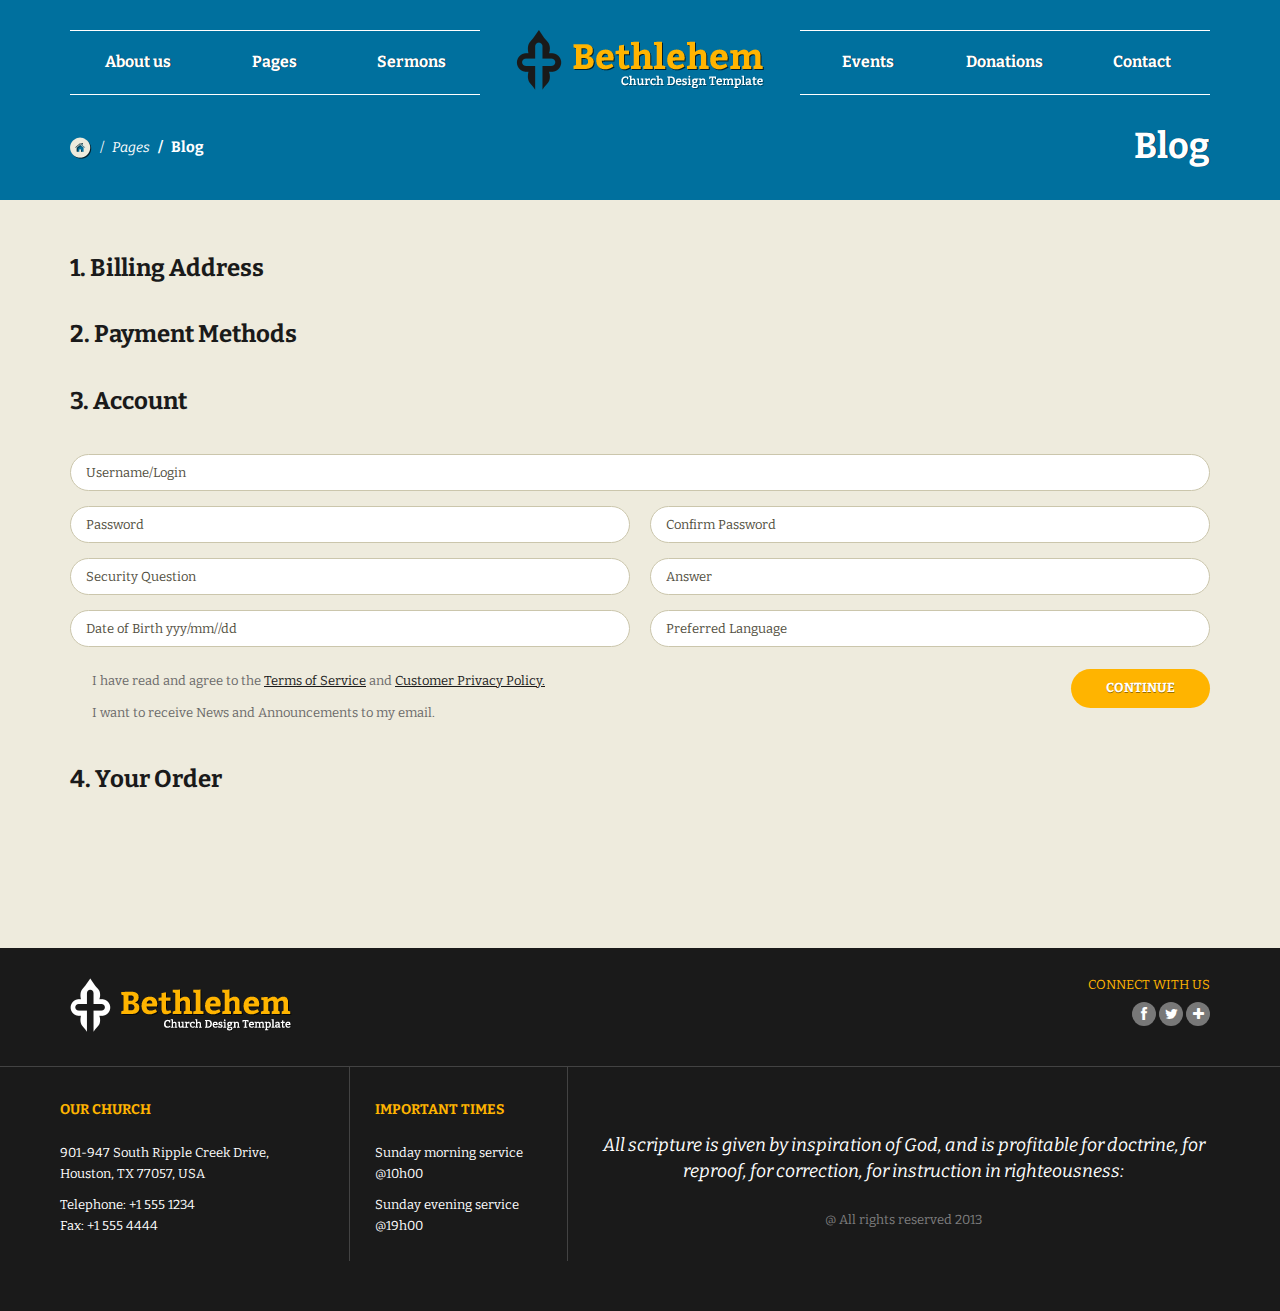
<file: html/account.html>
<!DOCTYPE html>
<!--[if IE 8]>			<html class="ie ie8"> <![endif]-->
<!--[if IE 9]>			<html class="ie ie9"> <![endif]-->
<!--[if gt IE 9]><!-->	<html> <!--<![endif]-->
<head>

	<!-- Meta -->
	<meta charset="utf-8">
	<meta name="keywords" content="HTML5 Template" />
	<meta name="description" content="Multipress - Responsive Multipurpose HTML5 Template">
	<meta name="author" content="">

	<title>Bethlehem - Responsive HTML5 Template for churches</title>

	<!-- Mobile Meta -->
	<meta name="viewport" content="width=device-width, initial-scale=1.0">

	<!-- Favicons -->
	<link rel="shortcut icon" href="img/favicon.ico">
	<link rel="apple-touch-icon" href="img/apple-touch-icon.png">
	<link rel="apple-touch-icon" sizes="72x72" href="img/apple-touch-icon-72x72.png">
	<link rel="apple-touch-icon" sizes="114x114" href="img/apple-touch-icon-114x114.png">
	<link rel="apple-touch-icon" sizes="144x144" href="img/apple-touch-icon-144x144.png">

	<!-- Web Fonts  -->
	<link href='http://fonts.googleapis.com/css?family=Bitter:400,400italic,700' rel='stylesheet' type='text/css'>

	<!--[if lt IE 9]>
	<script src="/js/libs/respond.min.js"></script>
	<![endif]-->

	<!-- Bootstrap core CSS -->
	<link href="css/bootstrap.css" rel="stylesheet">

	<!-- FontAwesome icons CSS -->
	<link href="font-awesome/css/font-awesome.min.css" rel="stylesheet">

	<!-- Theme Styles CSS-->
	<link href="css/style.css" rel="stylesheet">

	<link href="css/flexslider.css" rel="stylesheet">

	<!--[if lt IE 9]>
	<script src="/js/libs/html5.js"></script>
	<![endif]-->

</head>
<body id="pages">

<div class="body">
	<div class="slider-wrap">

		<!-- Header -->
		<header class="container">
			<div class="col-md-6">
				<div class="nav-left">
					<ul>
						<li class="has-sub-mega">
							<a href="#">About us</a>
							<div class="mega-menu">
								<div class="col-md-9 m1">
									<h4>IM NEW</h4>
									<p>Etiam lobortis libero in luctus tincidunt. Nullam a ligula iaculis, placerat purus ac, dapibus turpis. Quisque fringilla pharetra arcu, in tristique nibh vulputate a. Phasellus ullamcorper, erat et dapibus scelerisque, ipsum lacus iaculis quam.</p>
									<p>Eleifend lobortis massa ligula at turpis. Quisque fringilla pharetra arcu, in tristique nibh.</p>
									<div class="space30"></div>
									<a class="menu-btn" href="./im_new.html">Learn more</a>
								</div>
								<div class="col-md-4 m2">
									<h5>PEOPLE / VOLUNTEERS</h5>
									<a href="./people.html">People and Volunteers</a>
									<a href="./people_single.html">People - Single</a>
									<div class="space25"></div>
									<h5>About us</h5>
									<a href="./im_new.html">Im New</a>
									<a href="./stories-single.html">About Us - Full Width</a>
									<a href="./index.html">Testimonials</a>
									<a href="./contact.html">Contact and Locations</a>
									<div class="space25"></div>
									<h5><a href="./timeline.html">Timeline</a></h5>
								</div>
								<div class="col-md-3 m3">
									<img src="demo/8.jpg" class="img-responsive" alt=""/>
									<div class="space40"></div>
									<h6>Connect with us</h6>
									<div class="m-social">
										<a href="#"><i class="fa fa-facebook"></i></a>
										<a href="#"><i class="fa fa-twitter"></i></a>
										<a href="#"><i class="fa fa-plus"></i></a>
									</div>
								</div>
							</div>
						</li>
						<li class="has-sub-mega">
							<a href="#">Pages</a>
							<div class="mega-menu mega-menu1">
								<div class="col-md-9 m1">
									<img src="demo/9.jpg" class="img-responsive" alt=""/>
								</div>
								<div class="col-md-4 m2">
									<h5>Blog Pages</h5>
									<a href="./blog.html">Blog Classic with Sidebar</a>
									<a href="./blog-grid.html">Blog Grid View</a>
									<a href="./blog_single.html">Blog Single Entry</a>
									<div class="space25"></div>
									<h5>Ministries</h5>
									<a href="./ministries-grid.html">Ministries Grid View</a>
									<a href="./ministries-list.html">Ministries List View</a>
									<a href="./ministries-single.html">Single Ministry</a>
									<div class="space25"></div>
									<h5><a href="./timeline.html">Timeline</a></h5>
								</div>
								<div class="col-md-3 m3 m2">
									<h5>Shop</h5>
									<a href="./shop-grid.html">Shop - Grid</a>
									<a href="./shop-list.html">Shop - List</a>
									<a href="./shop-single.html">Shop Single</a>
									<a href="./signin.html">Login</a>
									<a href="./billingaddress.html">Shop - Checkout</a>
									<a href="./shopping-cart.html">Shop- Cart</a>
									<div class="space25"></div>
									<h5><a href="./timeline.html">Timeline</a></h5>
									<a href="./stories.html">Stories View</a>
									<a href="./stories-single.html">Single Story</a>
								</div>
							</div>
						</li>
						<li class="has-sub">
							<a href="#">Sermons</a>
							<div class="subpage">
								<a href="./sermons.html">Sermons</a>
								<a href="./sermons_single.html">Sermons Single</a>
							</div>
						</li>
					</ul>
				</div>
			</div>
			<div class="col-md-4">
				<div class="logo">
					<a href="./index.html"><img src="images/logo.png" class="img-responsive" alt=""/></a>
				</div>
			</div>
			<div class="col-md-6">
				<div class="nav-right">
					<ul>
						<li class="has-sub">
							<a href="#">Events</a>
							<div class="subpage">
								<a href="./events.html">Events List Page</a>
								<a href="./events-calendar.html">Events Calendar</a>
								<a href="./events-single.html">Event Single</a>
							</div>
						</li>
						<li class="has-sub">
							<a href="#">Donations</a>
							<div class="subpage">
								<a href="./donatecause.html">Donate Cause</a>
								<a href="./donate_single.html">Donate Single</a>
							</div>
						</li>
						<li><a href="./contact.html">Contact</a></li>
					</ul>
				</div>
			</div>
		</header>
		<!-- Header -->

		<div class="nav-left nav-mobile">
			<ul class="nav-mobile-ul">
				<li class="has-sub-mega">
					<a href="#">About us</a>
						<div class="mega-menu">
						<div class="col-md-9 m1">
								<h4>IM NEW</h4>
								<p>Etiam lobortis libero in luctus tincidunt. Nullam a ligula iaculis, placerat purus ac, dapibus turpis. Quisque fringilla pharetra arcu, in tristique nibh vulputate a. Phasellus ullamcorper, erat et dapibus scelerisque, ipsum lacus iaculis quam.</p>
								<p>Eleifend lobortis massa ligula at turpis. Quisque fringilla pharetra arcu, in tristique nibh.</p>
								<div class="space30"></div>
								<a class="menu-btn" href="./im_new.html">Learn more</a>
							</div>
							<div class="col-md-4 m2">
								<h5>PEOPLE / VOLUNTEERS</h5>
								<a href="./people.html">People and Volunteers</a>
								<a href="./people_single.html">People - Single</a>
								<div class="space25"></div>
								<h5>About us</h5>
								<a href="./im_new.html">Im New</a>
								<a href="./stories-single.html">About Us - Full Width</a>
								<a href="./contact.html">Contact and Locations</a>
								<div class="space25"></div>
								<h5><a href="./timeline.html">Timeline</a></h5>
							</div>
							<div class="col-md-3 m3">
								</div>
						</div>
					</li>
					<li class="has-sub-mega">
						<a href="#">Pages</a>
						<div class="mega-menu mega-menu1">
							<div class="col-md-9 m1">
								<img src="demo/9.jpg" class="img-responsive" alt=""/>
							</div>
							<div class="col-md-4 m2">
								<h5>Blog Pages</h5>
								<a href="./blog.html">Blog Classic with Sidebar</a>
								<a href="./blog-grid.html">Blog Grid View</a>
								<a href="./blog_single.html">Blog Single Entry</a>
								<div class="space25"></div>
								<h5>Ministries</h5>
								<a href="./ministries-grid.html">Ministries Grid View</a>
								<a href="./ministries-list.html">Ministries List View</a>
								<a href="./ministries-single.html">Single Ministry</a>
								<div class="space25"></div>
								<h5><a href="./timeline.html">Timeline</a></h5>
							</div>
							<div class="col-md-3 m3 m2">
								<h5>Shop</h5>
								<a href="./shop-grid.html">Shop - Grid</a>
								<a href="./shop-list.html">Shop - List</a>
								<a href="./shop-single.html">Shop Single</a>
								<a href="./signin.html">Login</a>
								<a href="./billingaddress.html">Shop - Checkout</a>
								<a href="./shopping-cart.html">Shop- Cart</a>
								<div class="space25"></div>
								<h5><a href="./timeline.html">Timeline</a></h5>
								<a href="./stories.html">Stories View</a>
								<a href="./stories-single.html">Single Story</a>
							</div>
						</div>
					</li>
					<li class="has-sub">
						<a href="#">Sermons</a>
						<div class="subpage">
							<a href="./sermons.html">Sermons</a>
							<a href="./sermons_single.html">Sermons Single</a>
						</div>
					</li>
						<li class="has-sub">
						<a href="#">Events</a>
						<div class="subpage">
							<a href="./events.html">Events List Page</a>
							<a href="./events-calendar.html">Events Calendar</a>
							<a href="./events-single.html">Event Single</a>
						</div>
					</li>
					<li class="has-sub">
						<a href="#">Donations</a>
						<div class="subpage">
							<a href="./donatecause.html">Donate Cause</a>
							<a href="./donate_single.html">Donate Single</a>
						</div>
					</li>
					<li><a href="./contact.html">Contact</a></li>
				</ul>
			</div>


		<!-- Page header -->
		<div class="page-header container">
			<div class="col-md-16">
				<ol class="breadcrumb">
					<li><a href="#"><img src="images/home.png" alt=""/></a></li>
					<li><a href="#">Pages</a></li>
					<li class="active">Blog</li>
				</ol>
				<h3>Blog</h3>
			</div>
		</div>
		<!-- Page header -->

		<!-- Slider -->
		<div class="slider-wrapper theme-default">
			<div id="owl-homeslider" class="owl-carousel">
				<div class="item"><img alt="" class="img-responsive" src="demo/slide/1.jpg"></div>
				<div class="item"><img alt="" class="img-responsive" src="demo/slide/2.jpg"></div>
				<div class="item"><img alt="" class="img-responsive" src="demo/slide/3.jpg"></div>
			</div>
		</div>
		<!-- Slider -->

	</div>
	<div class="white-bg">

		<!-- Main content -->
		<div class="main-wrap">
			<div class="container">
				<div class="col-md-16">
					<ul class="shop-accordion">
						<li>
							<a href="#1" onclick="return false;">
								<h3>1. Billing Address</h3>
							</a>
							<div>
								<div class="row">
									<div class="col-md-8">
										<input type="text" placeholder="First name">
									</div>
									<div class="col-md-8">
										<input type="text" placeholder="Last name">
									</div>
								</div>
								<div class="row">
									<div class="col-md-16">
										<input type="text" placeholder="Company Name (optional)">
									</div>
								</div>
								<div class="row">
									<div class="col-md-8">
										<input type="text" placeholder="Street Address">
									</div>
									<div class="col-md-8">
										<input type="text" placeholder="Town">
									</div>
								</div>
								<div class="row">
									<div class="col-md-5">
										<input type="text" placeholder="Postcode / ZIP">
									</div>
									<div class="col-md-11">
										<input type="text" placeholder="State / Country">
									</div>
								</div>
								<div class="row">
									<div class="col-md-8">
										<input type="text" placeholder="Email Address">
									</div>
									<div class="col-md-8">
										<input type="text" placeholder="Phone Number">
									</div>
								</div>
								<div class="row">
									<div class="col-md-8">
										<div class="space20"></div>
										<input type="checkbox" name="checkboxG1" id="checkboxG1" class="css-checkbox" /><label for="checkboxG1" class="css-label">Check this if the billing address is the same as Shipping Address</label>
									</div>
									<div class="col-md-8">
										<a href="#" class="c-btn">Continue</a>
									</div>
								</div>
							</div>
						</li>
						<li>
							<a href="#2" onclick="return false;">
								<h3>2. Payment Methods</h3>
							</a>
							<div>
								<div class="row payment-info">
									<div class="col-md-3">
										Choose Payment system:
									</div>
									<div class="col-md-13 no-padding">
										<ul>
											<li><img src="demo/payment/1.png" alt=""/></li>
											<li><img src="demo/payment/2.png" alt=""/></li>
											<li><img src="demo/payment/3.png" alt=""/></li>
											<li><img src="demo/payment/4.png" alt=""/></li>
											<li><img src="demo/payment/5.png" alt=""/></li>
										</ul>
									</div>
								</div>
								<div class="payment-content">
									<div class="row">
										<div class="col-md-16">
											<h5>Delivery</h5>
											<p>Choose your delivery option, we also can provide a personal take at our Church.</p>
										</div>
									</div>
									<div class="row">
										<div class="col-md-2">
											<div class="space20"></div>
											<input type="radio" name="checkboxG2" id="checkboxG2" class="css-radio" /><label for="checkboxG2" class="css-label">Courier</label>
										</div>
										<div class="col-md-2">
											<div class="space20"></div>
											<input type="radio" name="checkboxG2" id="checkboxG3" class="css-radio" /><label for="checkboxG3" class="css-label">American Post</label>
										</div>
										<div class="col-md-3">
											<div class="space20"></div>
											<input type="radio" name="checkboxG2" id="checkboxG4" class="css-radio" /><label for="checkboxG4" class="css-label">Pickup in our church</label>
										</div>
										<div class="col-md-9">
											<a href="#" class="c-btn">Continue</a>
										</div>
									</div>
								</div>
							</div>
						</li>
						<li class="current">
							<a href="#3" onclick="return false;">
								<h3>3. Account</h3>
							</a>
							<div>
								<div class="row">
									<div class="col-md-16">
										<input type="text" placeholder="Username/Login">
									</div>
								</div>
								<div class="row">
									<div class="col-md-8">
										<input type="password" placeholder="Password">
									</div>
									<div class="col-md-8">
										<input type="password" placeholder="Confirm Password">
									</div>
								</div>
								<div class="row">
									<div class="col-md-8">
										<input type="text" placeholder="Security Question">
									</div>
									<div class="col-md-8">
										<input type="text" placeholder="Answer">
									</div>
								</div>
								<div class="row">
									<div class="col-md-8">
										<input type="text" placeholder="Date of Birth yyy/mm//dd">
									</div>
									<div class="col-md-8">
										<input type="text" placeholder="Preferred Language">
									</div>
								</div>
								<div class="row">
									<div class="col-md-8">
										<div class="space10"></div>
										<input type="checkbox" name="checkboxG3" id="checkboxG5" class="css-checkbox" /><label for="checkboxG5" class="css-label">I have read and agree to the <a href="#">Terms of Service</a> and <a href="#">Customer Privacy Policy.</a></label>
										<div class="space10"></div>
										<input type="checkbox" name="checkboxG4" id="checkboxG6" class="css-checkbox" /><label for="checkboxG6" class="css-label">I want to receive News and Announcements to my email.</label>
									</div>
									<div class="col-md-8">
										<a href="#" class="c-btn">Continue</a>
									</div>
								</div>
							</div>
						</li>
						<li>
							<a href="#3" onclick="return false;">
								<h3>4. Your Order</h3>
							</a>
							<div class="order-form">
								<p>Nulla sit amet consequat sapien. Vestibulum pulvinar, erat nec mattis varius, est erat pretium mi, quis blandit tellus dolor volutpat ipsum. Nullam vel dapibus odio, eu luctus velit.</p>
								<div class="row order-shipping">
									<div class="col-md-5">
										<h5>Billing Informations</h5>
										<p>John Doe <br>Lorem Street 11<br> 12 331 New York</p>
										<p>Phone: 219 123 123 <br>Email: email@to.me</p>
									</div>
									<div class="col-md-5">
										<h5>Shipping Address</h5>
										<p>John Doe <br>Lorem Street 11<br> 12 331 New York</p>
										<p>Phone: 219 123 123 <br>Email: email@to.me</p>
									</div>
									<div class="col-md-5">
										<h5>Shipping Informations</h5>
										<p>Method: PayPal <br>PayPal address: email@to.me</p>
										<p>Shipping: Always free</p>
									</div>
								</div>
								<div class="row order-comment">
									<div class="col-md-16">
										<textarea rows="6" placeholder="Your comment to order"></textarea>
									</div>
								</div>
								<div class="row order-list">
									<div class="col-md-16">
										<h6>Product <span>Total</span></h6>
										<div class="order-data">
											<h4>The God Chasers <span>$22.98</span></h4>
											<p>Tommya Tenney</p>
										</div>
										<div class="space20"></div>
										<div class="order-data">
											<h4>The God Chasers <span>$22.98</span></h4>
											<p>Tommya Tenney</p>
										</div>
										<div class="space20"></div>
										<div class="order-data">
											<h4>The God Chasers <span>$22.98</span></h4>
											<p>Tommya Tenney</p>
										</div>
										<div class="space20"></div>
										<div class="order-data">
											<h4>The God Chasers <span>$22.98</span></h4>
											<p>Tommya Tenney</p>
										</div>
									</div>
								</div>
								<div class="row order-total-details">
									<div class="col-md-11">
									</div>
									<div class="col-md-5">
										<div class="order-subtotal"><em>Cart subtotal</em> <span>$43.99</span></div>
										<div class="order-subtotal"><em>Shipping</em> <span>Free Shipping</span></div>
										<div class="space25"></div>
										<div class="order-total"><em>Order Total</em> <span>$43.99</span></div>
										<div class="space30"></div>
										<a href="#" class="c-btn">Place order</a>
									</div>
								</div>
							</div>
						</li>
					</ul>
				</div>
			</div>
		</div>
		<!-- Main content -->

		<div class="space60"></div>

		<!-- Footer -->
		<footer>
			<div class="footer1">
				<div class="container">
					<div class="col-md-8">
						<img src="images/logo-alt.png" class="img-responsive" alt=""/>
					</div>
					<div class="col-md-8">
						<h6>Connect with us</h6>
						<ul class="hb-social">
							<li class="hb-fb"><a href="#"><i class="fa fa-facebook"></i></a></li>
							<li class="hb-tw"><a href="#"><i class="fa fa-twitter"></i></a></li>
							<li class="hb-plus"><a href="#"><i class="fa fa-plus"></i></a></li>
						</ul>
					</div>
				</div>
			</div>
			<div class="footer2">
				<div class="container">
					<div class="col-md-4 footer-widget">
						<h5>Our church</h5>
						<p>901-947 South Ripple Creek Drive, <br>
							Houston, TX 77057, USA
						</p>
						<p>Telephone: +1 555 1234<br>
							Fax: +1 555 4444
						</p>
					</div>
					<div class="col-md-3 footer-widget fw2">
						<h5>Important Times</h5>
						<p>Sunday morning service<br>
							@10h00
						</p>
						<p>Sunday evening service<br>
							@19h00
						</p>
					</div>
					<div class="col-md-9 footer-widget last">
						<div class="footer-quote">All scripture is given by inspiration of God, and is profitable for doctrine, 
							for reproof, for correction, for instruction in righteousness:
						</div>
						<p class="copy">@ All rights reserved 2013</p>
					</div>
				</div>
			</div>
		</footer>
		<!-- Footer -->
	</div>
</div>

<!-- JavaScript -->
<script src="js/jquery.js"></script>
<script src="js/bootstrap.js"></script>
<script src="js/jquery.mobilemenu.js"></script>
<script src="js/owl-carousel/owl.carousel.js"></script>
<script src="js/jquery.flexslider.js"></script>
<script src="js/jquery.easing.js"></script>
<script src="http://maps.google.com/maps/api/js?sensor=false&amp;language=en"></script>
<script src="js/jquery-ui.js"></script>
<script src="js/jquery.isotope.min.js"></script>
<script src="js/jquery.accordion.js"></script>
<script src="js/jquery.animateNumber.js"></script>
<script src="js/jquery.appear.js"></script>
<script src="js/main.js"></script>

</body>
</html>
</file>
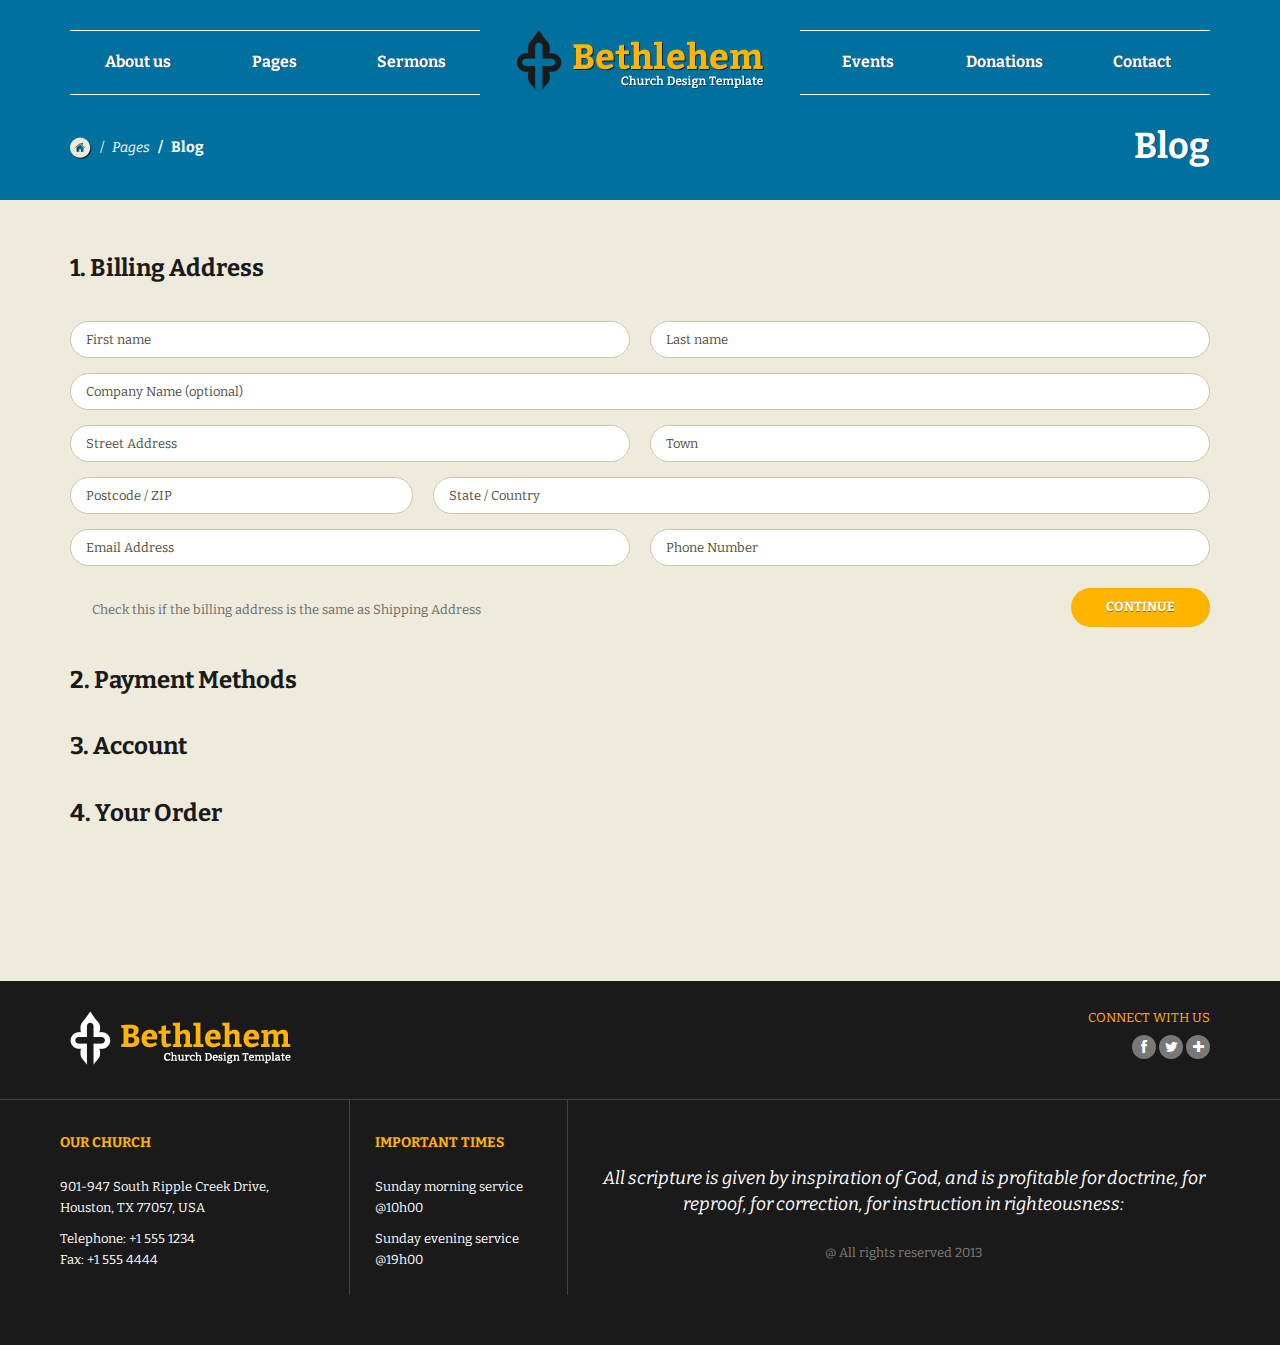
<file: html/billingaddress.html>
<!DOCTYPE html>
<!--[if IE 8]>			<html class="ie ie8"> <![endif]-->
<!--[if IE 9]>			<html class="ie ie9"> <![endif]-->
<!--[if gt IE 9]><!-->	<html> <!--<![endif]-->
<head>

	<!-- Meta -->
	<meta charset="utf-8">
	<meta name="keywords" content="HTML5 Template" />
	<meta name="description" content="Multipress - Responsive Multipurpose HTML5 Template">
	<meta name="author" content="">

	<title>Bethlehem - Responsive HTML5 Template for churches</title>

	<!-- Mobile Meta -->
	<meta name="viewport" content="width=device-width, initial-scale=1.0">

	<!-- Favicons -->
	<link rel="shortcut icon" href="img/favicon.ico">
	<link rel="apple-touch-icon" href="img/apple-touch-icon.png">
	<link rel="apple-touch-icon" sizes="72x72" href="img/apple-touch-icon-72x72.png">
	<link rel="apple-touch-icon" sizes="114x114" href="img/apple-touch-icon-114x114.png">
	<link rel="apple-touch-icon" sizes="144x144" href="img/apple-touch-icon-144x144.png">

	<!-- Web Fonts  -->
	<link href='http://fonts.googleapis.com/css?family=Bitter:400,400italic,700' rel='stylesheet' type='text/css'>

	<!--[if lt IE 9]>
	<script src="/js/libs/respond.min.js"></script>
	<![endif]-->

	<!-- Bootstrap core CSS -->
	<link href="css/bootstrap.css" rel="stylesheet">

	<!-- FontAwesome icons CSS -->
	<link href="font-awesome/css/font-awesome.min.css" rel="stylesheet">

	<!-- Theme Styles CSS-->
	<link href="css/style.css" rel="stylesheet">

	<link href="css/flexslider.css" rel="stylesheet">

	<!--[if lt IE 9]>
	<script src="/js/libs/html5.js"></script>
	<![endif]-->

</head>
<body id="pages">

<div class="body">
	<div class="slider-wrap">

		<!-- Header -->
		<header class="container">
			<div class="col-md-6">
				<div class="nav-left">
					<ul>
						<li class="has-sub-mega">
							<a href="#">About us</a>
							<div class="mega-menu">
								<div class="col-md-9 m1">
									<h4>IM NEW</h4>
									<p>Etiam lobortis libero in luctus tincidunt. Nullam a ligula iaculis, placerat purus ac, dapibus turpis. Quisque fringilla pharetra arcu, in tristique nibh vulputate a. Phasellus ullamcorper, erat et dapibus scelerisque, ipsum lacus iaculis quam.</p>
									<p>Eleifend lobortis massa ligula at turpis. Quisque fringilla pharetra arcu, in tristique nibh.</p>
									<div class="space30"></div>
									<a class="menu-btn" href="./im_new.html">Learn more</a>
								</div>
								<div class="col-md-4 m2">
									<h5>PEOPLE / VOLUNTEERS</h5>
									<a href="./people.html">People and Volunteers</a>
									<a href="./people_single.html">People - Single</a>
									<div class="space25"></div>
									<h5>About us</h5>
									<a href="./im_new.html">Im New</a>
									<a href="./stories-single.html">About Us - Full Width</a>
									<a href="./index.html">Testimonials</a>
									<a href="./contact.html">Contact and Locations</a>
									<div class="space25"></div>
									<h5><a href="./timeline.html">Timeline</a></h5>
								</div>
								<div class="col-md-3 m3">
									<img src="demo/8.jpg" class="img-responsive" alt=""/>
									<div class="space40"></div>
									<h6>Connect with us</h6>
									<div class="m-social">
										<a href="#"><i class="fa fa-facebook"></i></a>
										<a href="#"><i class="fa fa-twitter"></i></a>
										<a href="#"><i class="fa fa-plus"></i></a>
									</div>
								</div>
							</div>
						</li>
						<li class="has-sub-mega">
							<a href="#">Pages</a>
							<div class="mega-menu mega-menu1">
								<div class="col-md-9 m1">
									<img src="demo/9.jpg" class="img-responsive" alt=""/>
								</div>
								<div class="col-md-4 m2">
									<h5>Blog Pages</h5>
									<a href="./blog.html">Blog Classic with Sidebar</a>
									<a href="./blog-grid.html">Blog Grid View</a>
									<a href="./blog_single.html">Blog Single Entry</a>
									<div class="space25"></div>
									<h5>Ministries</h5>
									<a href="./ministries-grid.html">Ministries Grid View</a>
									<a href="./ministries-list.html">Ministries List View</a>
									<a href="./ministries-single.html">Single Ministry</a>
									<div class="space25"></div>
									<h5><a href="./timeline.html">Timeline</a></h5>
								</div>
								<div class="col-md-3 m3 m2">
									<h5>Shop</h5>
									<a href="./shop-grid.html">Shop - Grid</a>
									<a href="./shop-list.html">Shop - List</a>
									<a href="./shop-single.html">Shop Single</a>
									<a href="./signin.html">Login</a>
									<a href="./billingaddress.html">Shop - Checkout</a>
									<a href="./shopping-cart.html">Shop- Cart</a>
									<div class="space25"></div>
									<h5><a href="./timeline.html">Timeline</a></h5>
									<a href="./stories.html">Stories View</a>
									<a href="./stories-single.html">Single Story</a>
								</div>
							</div>
						</li>
						<li class="has-sub">
							<a href="#">Sermons</a>
							<div class="subpage">
								<a href="./sermons.html">Sermons</a>
								<a href="./sermons_single.html">Sermons Single</a>
							</div>
						</li>
					</ul>
				</div>
			</div>
			<div class="col-md-4">
				<div class="logo">
					<a href="./index.html"><img src="images/logo.png" class="img-responsive" alt=""/></a>
				</div>
			</div>
			<div class="col-md-6">
				<div class="nav-right">
					<ul>
						<li class="has-sub">
							<a href="#">Events</a>
							<div class="subpage">
								<a href="./events.html">Events List Page</a>
								<a href="./events-calendar.html">Events Calendar</a>
								<a href="./events-single.html">Event Single</a>
							</div>
						</li>
						<li class="has-sub">
							<a href="#">Donations</a>
							<div class="subpage">
								<a href="./donatecause.html">Donate Cause</a>
								<a href="./donate_single.html">Donate Single</a>
							</div>
						</li>
						<li><a href="./contact.html">Contact</a></li>
					</ul>
				</div>
			</div>
		</header>
		<!-- Header -->

		<div class="nav-left nav-mobile">
			<ul class="nav-mobile-ul">
				<li class="has-sub-mega">
					<a href="#">About us</a>
						<div class="mega-menu">
						<div class="col-md-9 m1">
								<h4>IM NEW</h4>
								<p>Etiam lobortis libero in luctus tincidunt. Nullam a ligula iaculis, placerat purus ac, dapibus turpis. Quisque fringilla pharetra arcu, in tristique nibh vulputate a. Phasellus ullamcorper, erat et dapibus scelerisque, ipsum lacus iaculis quam.</p>
								<p>Eleifend lobortis massa ligula at turpis. Quisque fringilla pharetra arcu, in tristique nibh.</p>
								<div class="space30"></div>
								<a class="menu-btn" href="./im_new.html">Learn more</a>
							</div>
							<div class="col-md-4 m2">
								<h5>PEOPLE / VOLUNTEERS</h5>
								<a href="./people.html">People and Volunteers</a>
								<a href="./people_single.html">People - Single</a>
								<div class="space25"></div>
								<h5>About us</h5>
								<a href="./im_new.html">Im New</a>
								<a href="./stories-single.html">About Us - Full Width</a>
								<a href="./contact.html">Contact and Locations</a>
								<div class="space25"></div>
								<h5><a href="./timeline.html">Timeline</a></h5>
							</div>
							<div class="col-md-3 m3">
								</div>
						</div>
					</li>
					<li class="has-sub-mega">
						<a href="#">Pages</a>
						<div class="mega-menu mega-menu1">
							<div class="col-md-9 m1">
								<img src="demo/9.jpg" class="img-responsive" alt=""/>
							</div>
							<div class="col-md-4 m2">
								<h5>Blog Pages</h5>
								<a href="./blog.html">Blog Classic with Sidebar</a>
								<a href="./blog-grid.html">Blog Grid View</a>
								<a href="./blog_single.html">Blog Single Entry</a>
								<div class="space25"></div>
								<h5>Ministries</h5>
								<a href="./ministries-grid.html">Ministries Grid View</a>
								<a href="./ministries-list.html">Ministries List View</a>
								<a href="./ministries-single.html">Single Ministry</a>
								<div class="space25"></div>
								<h5><a href="./timeline.html">Timeline</a></h5>
							</div>
							<div class="col-md-3 m3 m2">
								<h5>Shop</h5>
								<a href="./shop-grid.html">Shop - Grid</a>
								<a href="./shop-list.html">Shop - List</a>
								<a href="./shop-single.html">Shop Single</a>
								<a href="./signin.html">Login</a>
								<a href="./billingaddress.html">Shop - Checkout</a>
								<a href="./shopping-cart.html">Shop- Cart</a>
								<div class="space25"></div>
								<h5><a href="./timeline.html">Timeline</a></h5>
								<a href="./stories.html">Stories View</a>
								<a href="./stories-single.html">Single Story</a>
							</div>
						</div>
					</li>
					<li class="has-sub">
						<a href="#">Sermons</a>
						<div class="subpage">
							<a href="./sermons.html">Sermons</a>
							<a href="./sermons_single.html">Sermons Single</a>
						</div>
					</li>
						<li class="has-sub">
						<a href="#">Events</a>
						<div class="subpage">
							<a href="./events.html">Events List Page</a>
							<a href="./events-calendar.html">Events Calendar</a>
							<a href="./events-single.html">Event Single</a>
						</div>
					</li>
					<li class="has-sub">
						<a href="#">Donations</a>
						<div class="subpage">
							<a href="./donatecause.html">Donate Cause</a>
							<a href="./donate_single.html">Donate Single</a>
						</div>
					</li>
					<li><a href="./contact.html">Contact</a></li>
				</ul>
			</div>


		<!-- Page header -->
		<div class="page-header container">
			<div class="col-md-16">
				<ol class="breadcrumb">
					<li><a href="#"><img src="images/home.png" alt=""/></a></li>
					<li><a href="#">Pages</a></li>
					<li class="active">Blog</li>
				</ol>
				<h3>Blog</h3>
			</div>
		</div>
		<!-- Page header -->

		<!-- Slider -->
		<div class="slider-wrapper theme-default">
			<div id="owl-homeslider" class="owl-carousel">
				<div class="item"><img alt="" class="img-responsive" src="demo/slide/1.jpg"></div>
				<div class="item"><img alt="" class="img-responsive" src="demo/slide/2.jpg"></div>
				<div class="item"><img alt="" class="img-responsive" src="demo/slide/3.jpg"></div>
			</div>
		</div>
		<!-- Slider -->
        
	</div>
	<div class="white-bg">

		<!-- Main content -->
		<div class="main-wrap">
			<div class="container">
				<div class="col-md-16">
					<ul class="shop-accordion">
						<li class="current">
							<a href="#1" onclick="return false;">
								<h3>1. Billing Address</h3>
							</a>
							<div>
								<div class="row">
									<div class="col-md-8">
										<input type="text" placeholder="First name">
									</div>
									<div class="col-md-8">
										<input type="text" placeholder="Last name">
									</div>
								</div>
								<div class="row">
									<div class="col-md-16">
										<input type="text" placeholder="Company Name (optional)">
									</div>
								</div>
								<div class="row">
									<div class="col-md-8">
										<input type="text" placeholder="Street Address">
									</div>
									<div class="col-md-8">
										<input type="text" placeholder="Town">
									</div>
								</div>
								<div class="row">
									<div class="col-md-5">
										<input type="text" placeholder="Postcode / ZIP">
									</div>
									<div class="col-md-11">
										<input type="text" placeholder="State / Country">
									</div>
								</div>
								<div class="row">
									<div class="col-md-8">
										<input type="text" placeholder="Email Address">
									</div>
									<div class="col-md-8">
										<input type="text" placeholder="Phone Number">
									</div>
								</div>
								<div class="row">
									<div class="col-md-8">
										<div class="space20"></div>
										<input type="checkbox" name="checkboxG1" id="checkboxG1" class="css-checkbox" /><label for="checkboxG1" class="css-label">Check this if the billing address is the same as Shipping Address</label>
									</div>
									<div class="col-md-8">
										<a href="#" class="c-btn">Continue</a>
									</div>
								</div>
							</div>
						</li>
						<li>
							<a href="#2" onclick="return false;">
								<h3>2. Payment Methods</h3>
							</a>
							<div>
								<div class="row payment-info">
									<div class="col-md-3">
										Choose Payment system:
									</div>
									<div class="col-md-13 no-padding">
										<ul>
											<li><img src="demo/payment/1.png" alt=""/></li>
											<li><img src="demo/payment/2.png" alt=""/></li>
											<li><img src="demo/payment/3.png" alt=""/></li>
											<li><img src="demo/payment/4.png" alt=""/></li>
											<li><img src="demo/payment/5.png" alt=""/></li>
										</ul>
									</div>
								</div>
								<div class="payment-content">
									<div class="row">
										<div class="col-md-16">
											<h5>Delivery</h5>
											<p>Choose your delivery option, we also can provide a personal take at our Church.</p>
										</div>
									</div>
									<div class="row">
										<div class="col-md-2">
											<div class="space20"></div>
											<input type="radio" name="checkboxG2" id="checkboxG2" class="css-radio" /><label for="checkboxG2" class="css-label">Courier</label>
										</div>
										<div class="col-md-2">
											<div class="space20"></div>
											<input type="radio" name="checkboxG2" id="checkboxG3" class="css-radio" /><label for="checkboxG3" class="css-label">American Post</label>
										</div>
										<div class="col-md-3">
											<div class="space20"></div>
											<input type="radio" name="checkboxG2" id="checkboxG4" class="css-radio" /><label for="checkboxG4" class="css-label">Pickup in our church</label>
										</div>
										<div class="col-md-9">
											<a href="#" class="c-btn">Continue</a>
										</div>
									</div>
								</div>
							</div>
						</li>
						<li>
							<a href="#3" onclick="return false;">
								<h3>3. Account</h3>
							</a>
							<div>
								<div class="row">
									<div class="col-md-16">
										<input type="text" placeholder="Username/Login">
									</div>
								</div>
								<div class="row">
									<div class="col-md-8">
										<input type="password" placeholder="Password">
									</div>
									<div class="col-md-8">
										<input type="password" placeholder="Confirm Password">
									</div>
								</div>
								<div class="row">
									<div class="col-md-8">
										<input type="text" placeholder="Security Question">
									</div>
									<div class="col-md-8">
										<input type="text" placeholder="Answer">
									</div>
								</div>
								<div class="row">
									<div class="col-md-8">
										<input type="text" placeholder="Date of Birth yyy/mm//dd">
									</div>
									<div class="col-md-8">
										<input type="text" placeholder="Preferred Language">
									</div>
								</div>
								<div class="row">
									<div class="col-md-8">
										<div class="space10"></div>
										<input type="checkbox" name="checkboxG3" id="checkboxG5" class="css-checkbox" /><label for="checkboxG5" class="css-label">I have read and agree to the <a href="#">Terms of Service</a> and <a href="#">Customer Privacy Policy.</a></label>
										<div class="space10"></div>
										<input type="checkbox" name="checkboxG4" id="checkboxG6" class="css-checkbox" /><label for="checkboxG6" class="css-label">I want to receive News and Announcements to my email.</label>
									</div>
									<div class="col-md-8">
										<a href="#" class="c-btn">Continue</a>
									</div>
								</div>
							</div>
						</li>
						<li>
							<a href="#3" onclick="return false;">
								<h3>4. Your Order</h3>
							</a>
							<div class="order-form">
								<p>Nulla sit amet consequat sapien. Vestibulum pulvinar, erat nec mattis varius, est erat pretium mi, quis blandit tellus dolor volutpat ipsum. Nullam vel dapibus odio, eu luctus velit.</p>
								<div class="row order-shipping">
									<div class="col-md-5">
										<h5>Billing Informations</h5>
										<p>John Doe <br>Lorem Street 11<br> 12 331 New York</p>
										<p>Phone: 219 123 123 <br>Email: email@to.me</p>
									</div>
									<div class="col-md-5">
										<h5>Shipping Address</h5>
										<p>John Doe <br>Lorem Street 11<br> 12 331 New York</p>
										<p>Phone: 219 123 123 <br>Email: email@to.me</p>
									</div>
									<div class="col-md-5">
										<h5>Shipping Informations</h5>
										<p>Method: PayPal <br>PayPal address: email@to.me</p>
										<p>Shipping: Always free</p>
									</div>
								</div>
								<div class="row order-comment">
									<div class="col-md-16">
										<textarea rows="6" placeholder="Your comment to order"></textarea>
									</div>
								</div>
								<div class="row order-list">
									<div class="col-md-16">
										<h6>Product <span>Total</span></h6>
										<div class="order-data">
											<h4>The God Chasers <span>$22.98</span></h4>
											<p>Tommya Tenney</p>
										</div>
										<div class="space20"></div>
										<div class="order-data">
											<h4>The God Chasers <span>$22.98</span></h4>
											<p>Tommya Tenney</p>
										</div>
										<div class="space20"></div>
										<div class="order-data">
											<h4>The God Chasers <span>$22.98</span></h4>
											<p>Tommya Tenney</p>
										</div>
										<div class="space20"></div>
										<div class="order-data">
											<h4>The God Chasers <span>$22.98</span></h4>
											<p>Tommya Tenney</p>
										</div>
									</div>
								</div>
								<div class="row order-total-details">
									<div class="col-md-11">
									</div>
									<div class="col-md-5">
										<div class="order-subtotal"><em>Cart subtotal</em> <span>$43.99</span></div>
										<div class="order-subtotal"><em>Shipping</em> <span>Free Shipping</span></div>
										<div class="space25"></div>
										<div class="order-total"><em>Order Total</em> <span>$43.99</span></div>
										<div class="space30"></div>
										<a href="#" class="c-btn">Place order</a>
									</div>
								</div>
							</div>
						</li>
					</ul>
				</div>
			</div>
		</div>
		<!-- Main content -->

		<div class="space60"></div>

		<!-- Footer -->
		<footer>
			<div class="footer1">
				<div class="container">
					<div class="col-md-8">
						<img src="images/logo-alt.png" class="img-responsive" alt=""/>
					</div>
					<div class="col-md-8">
						<h6>Connect with us</h6>
						<ul class="hb-social">
							<li class="hb-fb"><a href="#"><i class="fa fa-facebook"></i></a></li>
							<li class="hb-tw"><a href="#"><i class="fa fa-twitter"></i></a></li>
							<li class="hb-plus"><a href="#"><i class="fa fa-plus"></i></a></li>
						</ul>
					</div>
				</div>
			</div>
			<div class="footer2">
				<div class="container">
					<div class="col-md-4 footer-widget">
						<h5>Our church</h5>
						<p>901-947 South Ripple Creek Drive, <br>
							Houston, TX 77057, USA
						</p>
						<p>Telephone: +1 555 1234<br>
							Fax: +1 555 4444
						</p>
					</div>
					<div class="col-md-3 footer-widget fw2">
						<h5>Important Times</h5>
						<p>Sunday morning service<br>
							@10h00
						</p>
						<p>Sunday evening service<br>
							@19h00
						</p>
					</div>
					<div class="col-md-9 footer-widget last">
						<div class="footer-quote">All scripture is given by inspiration of God, and is profitable for doctrine, 
							for reproof, for correction, for instruction in righteousness:
						</div>
						<p class="copy">@ All rights reserved 2013</p>
					</div>
				</div>
			</div>
		</footer>
		<!-- Footer -->
	</div>
</div>

<!-- JavaScript -->
<script src="js/jquery.js"></script>
<script src="js/bootstrap.js"></script>
<script src="js/jquery.mobilemenu.js"></script>
<script src="js/owl-carousel/owl.carousel.js"></script>
<script src="js/jquery.flexslider.js"></script>
<script src="js/jquery.easing.js"></script>
<script src="http://maps.google.com/maps/api/js?sensor=false&amp;language=en"></script>
<script src="js/jquery-ui.js"></script>
<script src="js/jquery.isotope.min.js"></script>
<script src="js/jquery.accordion.js"></script>
<script src="js/jquery.animateNumber.js"></script>
<script src="js/jquery.appear.js"></script>
<script src="js/main.js"></script>

</body>
</html>
</file>
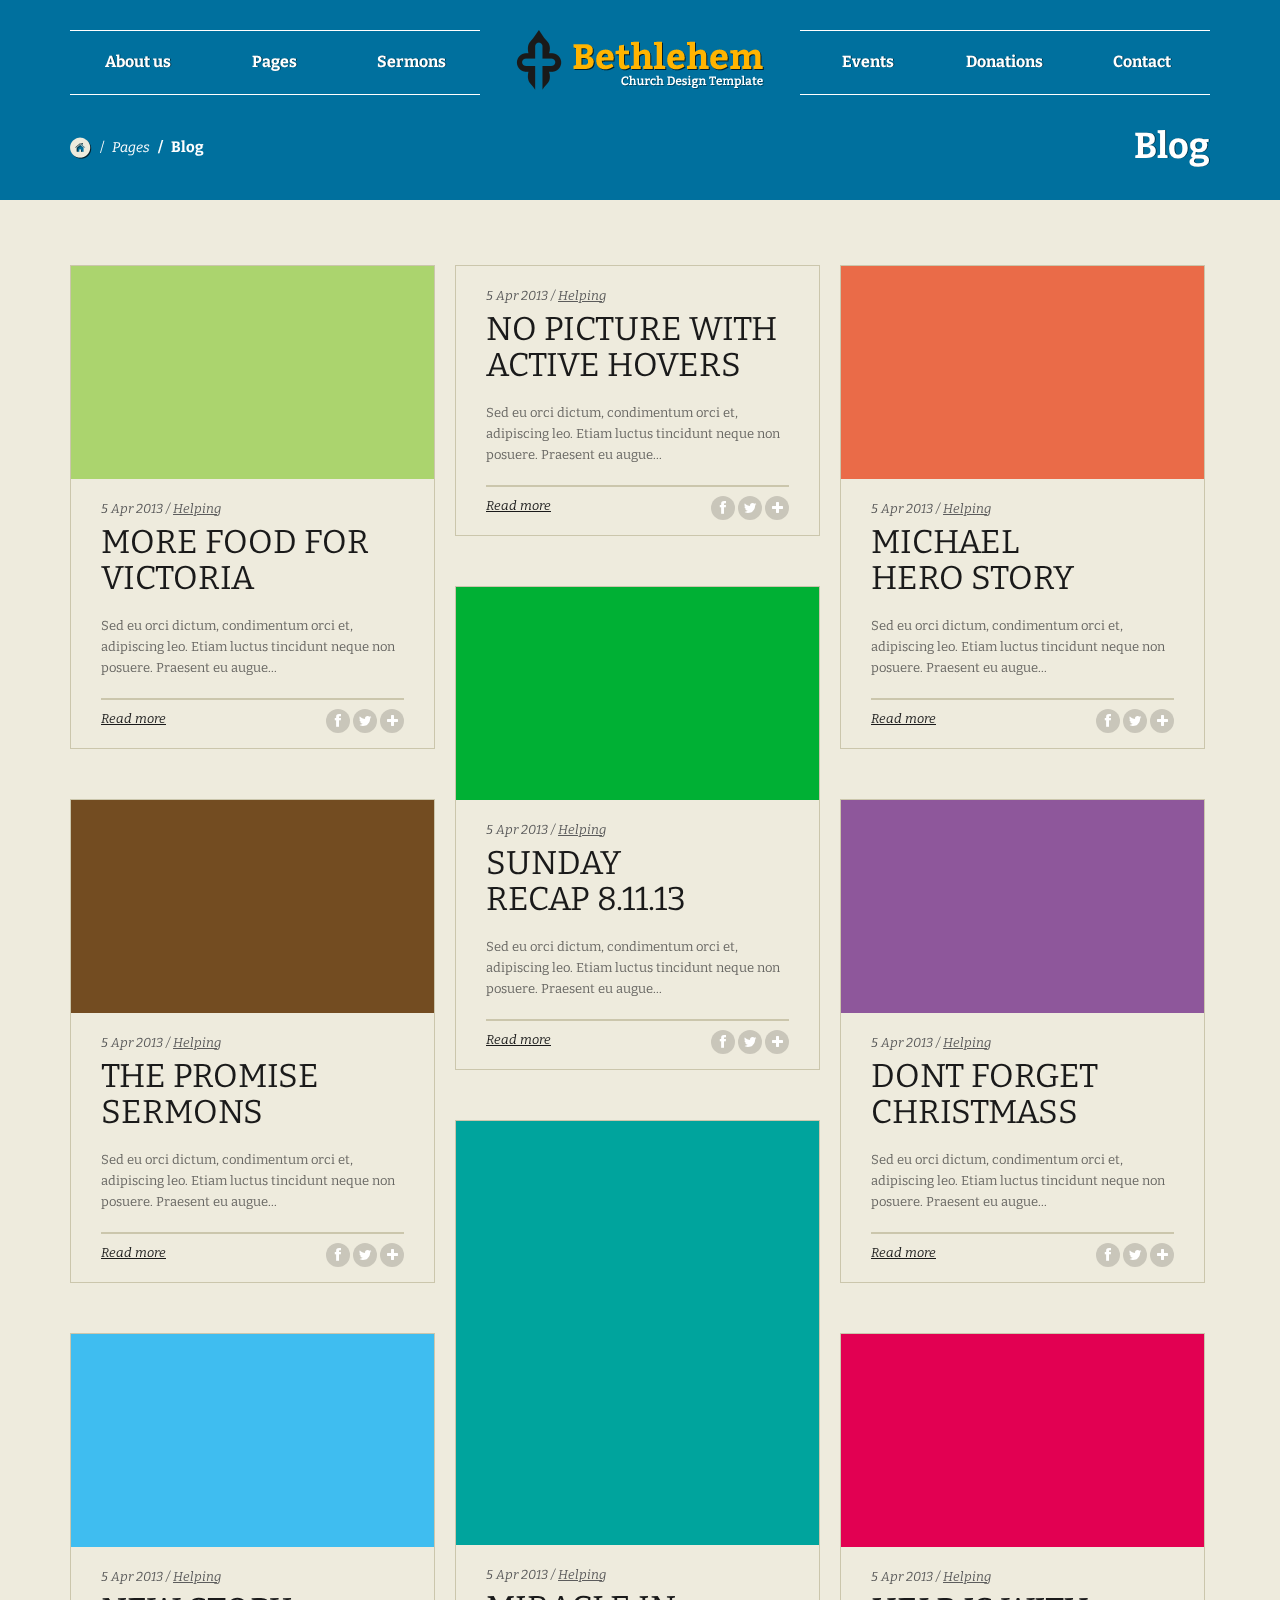
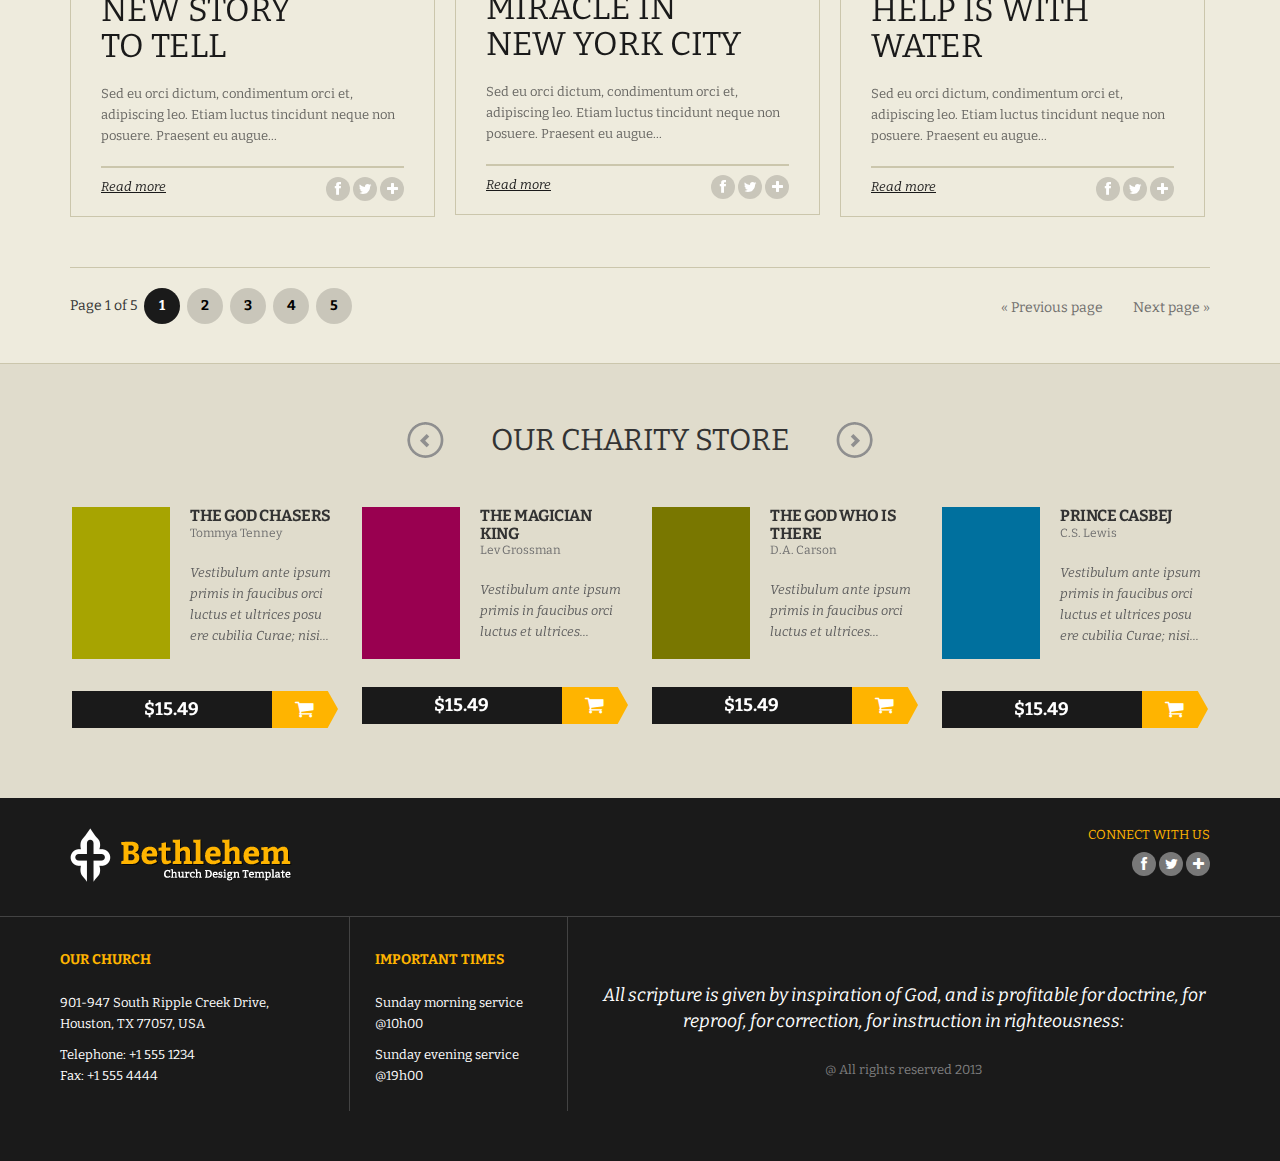
<file: html/blog-grid.html>
<!DOCTYPE html>
<!--[if IE 8]>			<html class="ie ie8"> <![endif]-->
<!--[if IE 9]>			<html class="ie ie9"> <![endif]-->
<!--[if gt IE 9]><!-->	<html> <!--<![endif]-->
<head>

	<!-- Meta -->
	<meta charset="utf-8">
	<meta name="keywords" content="HTML5 Template" />
	<meta name="description" content="Multipress - Responsive Multipurpose HTML5 Template">
	<meta name="author" content="">

	<title>Bethlehem - Responsive HTML5 Template for churches</title>

	<!-- Mobile Meta -->
	<meta name="viewport" content="width=device-width, initial-scale=1.0">

	<!-- Favicons -->
	<link rel="shortcut icon" href="img/favicon.ico">
	<link rel="apple-touch-icon" href="img/apple-touch-icon.png">
	<link rel="apple-touch-icon" sizes="72x72" href="img/apple-touch-icon-72x72.png">
	<link rel="apple-touch-icon" sizes="114x114" href="img/apple-touch-icon-114x114.png">
	<link rel="apple-touch-icon" sizes="144x144" href="img/apple-touch-icon-144x144.png">

	<!-- Web Fonts  -->
	<link href='http://fonts.googleapis.com/css?family=Bitter:400,400italic,700' rel='stylesheet' type='text/css'>

	<!--[if lt IE 9]>
	<script src="/js/libs/respond.min.js"></script>
	<![endif]-->

	<!-- Bootstrap core CSS -->
	<link href="css/bootstrap.css" rel="stylesheet">

	<!-- FontAwesome icons CSS -->
	<link href="font-awesome/css/font-awesome.min.css" rel="stylesheet">

	<!-- Theme Styles CSS-->
	<link href="css/style.css" rel="stylesheet">

	<link href="css/flexslider.css" rel="stylesheet">
	<link href="js/owl-carousel/owl.carousel.css" rel="stylesheet">
	<link href="js/owl-carousel/owl.theme.css" rel="stylesheet">
	<link href="css/isotope.css" rel="stylesheet">

	<!--[if lt IE 9]>
	<script src="/js/libs/html5.js"></script>
	<![endif]-->

</head>
<body id="pages">

<div class="body">
	<div class="slider-wrap">

		<!-- Header -->
		<header class="container">
			<div class="col-md-6">
				<div class="nav-left">
					<ul>
						<li class="has-sub-mega">
							<a href="#">About us</a>
							<div class="mega-menu">
								<div class="col-md-9 m1">
									<h4>IM NEW</h4>
									<p>Etiam lobortis libero in luctus tincidunt. Nullam a ligula iaculis, placerat purus ac, dapibus turpis. Quisque fringilla pharetra arcu, in tristique nibh vulputate a. Phasellus ullamcorper, erat et dapibus scelerisque, ipsum lacus iaculis quam.</p>
									<p>Eleifend lobortis massa ligula at turpis. Quisque fringilla pharetra arcu, in tristique nibh.</p>
									<div class="space30"></div>
									<a class="menu-btn" href="./im_new.html">Learn more</a>
								</div>
								<div class="col-md-4 m2">
									<h5>PEOPLE / VOLUNTEERS</h5>
									<a href="./people.html">People and Volunteers</a>
									<a href="./people_single.html">People - Single</a>
									<div class="space25"></div>
									<h5>About us</h5>
									<a href="./im_new.html">Im New</a>
									<a href="./stories-single.html">About Us - Full Width</a>
									<a href="./index.html">Testimonials</a>
									<a href="./contact.html">Contact and Locations</a>
									<div class="space25"></div>
									<h5><a href="./timeline.html">Timeline</a></h5>
								</div>
								<div class="col-md-3 m3">
									<img src="demo/8.jpg" class="img-responsive" alt=""/>
									<div class="space40"></div>
									<h6>Connect with us</h6>
									<div class="m-social">
										<a href="#"><i class="fa fa-facebook"></i></a>
										<a href="#"><i class="fa fa-twitter"></i></a>
										<a href="#"><i class="fa fa-plus"></i></a>
									</div>
								</div>
							</div>
						</li>
						<li class="has-sub-mega">
							<a href="#">Pages</a>
							<div class="mega-menu mega-menu1">
								<div class="col-md-9 m1">
									<img src="demo/9.jpg" class="img-responsive" alt=""/>
								</div>
								<div class="col-md-4 m2">
									<h5>Blog Pages</h5>
									<a href="./blog.html">Blog Classic with Sidebar</a>
									<a href="./blog-grid.html">Blog Grid View</a>
									<a href="./blog_single.html">Blog Single Entry</a>
									<div class="space25"></div>
									<h5>Ministries</h5>
									<a href="./ministries-grid.html">Ministries Grid View</a>
									<a href="./ministries-list.html">Ministries List View</a>
									<a href="./ministries-single.html">Single Ministry</a>
									<div class="space25"></div>
									<h5><a href="./timeline.html">Timeline</a></h5>
								</div>
								<div class="col-md-3 m3 m2">
									<h5>Shop</h5>
									<a href="./shop-grid.html">Shop - Grid</a>
									<a href="./shop-list.html">Shop - List</a>
									<a href="./shop-single.html">Shop Single</a>
									<a href="./signin.html">Login</a>
									<a href="./billingaddress.html">Shop - Checkout</a>
									<a href="./shopping-cart.html">Shop- Cart</a>
									<div class="space25"></div>
									<h5><a href="./timeline.html">Timeline</a></h5>
									<a href="./stories.html">Stories View</a>
									<a href="./stories-single.html">Single Story</a>
								</div>
							</div>
						</li>
						<li class="has-sub">
							<a href="#">Sermons</a>
							<div class="subpage">
								<a href="./sermons.html">Sermons</a>
								<a href="./sermons_single.html">Sermons Single</a>
							</div>
						</li>
					</ul>
				</div>
			</div>
			<div class="col-md-4">
				<div class="logo">
					<a href="./index.html"><img src="images/logo.png" class="img-responsive" alt=""/></a>
				</div>
			</div>
			<div class="col-md-6">
				<div class="nav-right">
					<ul>
						<li class="has-sub">
							<a href="#">Events</a>
							<div class="subpage">
								<a href="./events.html">Events List Page</a>
								<a href="./events-calendar.html">Events Calendar</a>
								<a href="./events-single.html">Event Single</a>
							</div>
						</li>
						<li class="has-sub">
							<a href="#">Donations</a>
							<div class="subpage">
								<a href="./donatecause.html">Donate Cause</a>
								<a href="./donate_single.html">Donate Single</a>
							</div>
						</li>
						<li><a href="./contact.html">Contact</a></li>
					</ul>
				</div>
			</div>
		</header>
		<!-- Header -->

		<div class="nav-left nav-mobile">
			<ul class="nav-mobile-ul">
				<li class="has-sub-mega">
					<a href="#">About us</a>
						<div class="mega-menu">
						<div class="col-md-9 m1">
								<h4>IM NEW</h4>
								<p>Etiam lobortis libero in luctus tincidunt. Nullam a ligula iaculis, placerat purus ac, dapibus turpis. Quisque fringilla pharetra arcu, in tristique nibh vulputate a. Phasellus ullamcorper, erat et dapibus scelerisque, ipsum lacus iaculis quam.</p>
								<p>Eleifend lobortis massa ligula at turpis. Quisque fringilla pharetra arcu, in tristique nibh.</p>
								<div class="space30"></div>
								<a class="menu-btn" href="./im_new.html">Learn more</a>
							</div>
							<div class="col-md-4 m2">
								<h5>PEOPLE / VOLUNTEERS</h5>
								<a href="./people.html">People and Volunteers</a>
								<a href="./people_single.html">People - Single</a>
								<div class="space25"></div>
								<h5>About us</h5>
								<a href="./im_new.html">Im New</a>
								<a href="./stories-single.html">About Us - Full Width</a>
								<a href="./contact.html">Contact and Locations</a>
								<div class="space25"></div>
								<h5><a href="./timeline.html">Timeline</a></h5>
							</div>
							<div class="col-md-3 m3">
								</div>
						</div>
					</li>
					<li class="has-sub-mega">
						<a href="#">Pages</a>
						<div class="mega-menu mega-menu1">
							<div class="col-md-9 m1">
								<img src="demo/9.jpg" class="img-responsive" alt=""/>
							</div>
							<div class="col-md-4 m2">
								<h5>Blog Pages</h5>
								<a href="./blog.html">Blog Classic with Sidebar</a>
								<a href="./blog-grid.html">Blog Grid View</a>
								<a href="./blog_single.html">Blog Single Entry</a>
								<div class="space25"></div>
								<h5>Ministries</h5>
								<a href="./ministries-grid.html">Ministries Grid View</a>
								<a href="./ministries-list.html">Ministries List View</a>
								<a href="./ministries-single.html">Single Ministry</a>
								<div class="space25"></div>
								<h5><a href="./timeline.html">Timeline</a></h5>
							</div>
							<div class="col-md-3 m3 m2">
								<h5>Shop</h5>
								<a href="./shop-grid.html">Shop - Grid</a>
								<a href="./shop-list.html">Shop - List</a>
								<a href="./shop-single.html">Shop Single</a>
								<a href="./signin.html">Login</a>
								<a href="./billingaddress.html">Shop - Checkout</a>
								<a href="./shopping-cart.html">Shop- Cart</a>
								<div class="space25"></div>
								<h5><a href="./timeline.html">Timeline</a></h5>
								<a href="./stories.html">Stories View</a>
								<a href="./stories-single.html">Single Story</a>
							</div>
						</div>
					</li>
					<li class="has-sub">
						<a href="#">Sermons</a>
						<div class="subpage">
							<a href="./sermons.html">Sermons</a>
							<a href="./sermons_single.html">Sermons Single</a>
						</div>
					</li>
						<li class="has-sub">
						<a href="#">Events</a>
						<div class="subpage">
							<a href="./events.html">Events List Page</a>
							<a href="./events-calendar.html">Events Calendar</a>
							<a href="./events-single.html">Event Single</a>
						</div>
					</li>
					<li class="has-sub">
						<a href="#">Donations</a>
						<div class="subpage">
							<a href="./donatecause.html">Donate Cause</a>
							<a href="./donate_single.html">Donate Single</a>
						</div>
					</li>
					<li><a href="./contact.html">Contact</a></li>
				</ul>
			</div>


		<!-- Page Header -->
		<div class="page-header container">
			<div class="col-md-16">
				<ol class="breadcrumb">
					<li><a href="#"><img src="images/home.png" alt=""/></a></li>
					<li><a href="#">Pages</a></li>
					<li class="active">Blog</li>
				</ol>
				<h3>Blog</h3>
			</div>
		</div>
		<!-- Page Header -->

		<!-- Slider -->
		<div class="slider-wrapper theme-default">
			<div id="owl-homeslider" class="owl-carousel">
				<div class="item"><img alt="" class="img-responsive" src="demo/slide/1.jpg"></div>
				<div class="item"><img alt="" class="img-responsive" src="demo/slide/2.jpg"></div>
				<div class="item"><img alt="" class="img-responsive" src="demo/slide/3.jpg"></div>
			</div>
		</div>
		<!-- Slider -->
	</div>

	<div class="white-bg">
		<div class="main-wrap">
			<div class="container">

				<!-- Blog content -->
				<div class="col-md-16 masonry-blog" id="portfolio">
					<div class="row">
						<div id="folio" class="isotope">
							<div class="portfolio-inner">
								<div class="folio-item col-md-4 isotope-item">
									<article>
										<img src="demo/blog/grid/1.jpg" class="img-responsive" alt=""/>
										<div class="post-info">
											<span class="post-meta">5 Apr 2013 / <a href="#">Helping</a></span>
											<h4><a href="#">More food for victoria</a></h4>
											<p>Sed eu orci dictum, condimentum orci et, adipiscing leo. Etiam luctus tincidunt neque non posuere. Praesent eu augue...</p>
											<div class="line"></div>
											<a href="#" class="hb-more">Read more</a>
											<ul class="hb-social">
												<li class="hb-fb"><a href="#"><i class="fa fa-facebook"></i></a></li>
												<li class="hb-tw"><a href="#"><i class="fa fa-twitter"></i></a></li>
												<li class="hb-plus"><a href="#"><i class="fa fa-plus"></i></a></li>
											</ul>
										</div>
									</article>
								</div>
								<div class="folio-item col-md-4 isotope-item">
									<article>
										<div class="post-info">
											<span class="post-meta">5 Apr 2013 / <a href="#">Helping</a></span>
											<h4><a href="#">No Picture with active hovers</a></h4>
											<p>Sed eu orci dictum, condimentum orci et, adipiscing leo. Etiam luctus tincidunt neque non posuere. Praesent eu augue...</p>
											<div class="line"></div>
											<a href="#" class="hb-more">Read more</a>
											<ul class="hb-social">
												<li class="hb-fb"><a href="#"><i class="fa fa-facebook"></i></a></li>
												<li class="hb-tw"><a href="#"><i class="fa fa-twitter"></i></a></li>
												<li class="hb-plus"><a href="#"><i class="fa fa-plus"></i></a></li>
											</ul>
										</div>
									</article>
								</div>
								<div class="folio-item col-md-4 isotope-item">
									<article>
										<img src="demo/blog/grid/2.jpg" class="img-responsive" alt=""/>
										<div class="post-info">
											<span class="post-meta">5 Apr 2013 / <a href="#">Helping</a></span>
											<h4><a href="#">Michael <br>Hero Story</a></h4>
											<p>Sed eu orci dictum, condimentum orci et, adipiscing leo. Etiam luctus tincidunt neque non posuere. Praesent eu augue...</p>
											<div class="line"></div>
											<a href="#" class="hb-more">Read more</a>
											<ul class="hb-social">
												<li class="hb-fb"><a href="#"><i class="fa fa-facebook"></i></a></li>
												<li class="hb-tw"><a href="#"><i class="fa fa-twitter"></i></a></li>
												<li class="hb-plus"><a href="#"><i class="fa fa-plus"></i></a></li>
											</ul>
										</div>
									</article>
								</div>
								<div class="folio-item col-md-4 isotope-item">
									<article>
										<img src="demo/blog/grid/3.jpg" class="img-responsive" alt=""/>
										<div class="post-info">
											<span class="post-meta">5 Apr 2013 / <a href="#">Helping</a></span>
											<h4><a href="#">Sunday <br>Recap 8.11.13</a></h4>
											<p>Sed eu orci dictum, condimentum orci et, adipiscing leo. Etiam luctus tincidunt neque non posuere. Praesent eu augue...</p>
											<div class="line"></div>
											<a href="#" class="hb-more">Read more</a>
											<ul class="hb-social">
												<li class="hb-fb"><a href="#"><i class="fa fa-facebook"></i></a></li>
												<li class="hb-tw"><a href="#"><i class="fa fa-twitter"></i></a></li>
												<li class="hb-plus"><a href="#"><i class="fa fa-plus"></i></a></li>
											</ul>
										</div>
									</article>
								</div>
								<div class="folio-item col-md-4 isotope-item">
									<article>
										<img src="demo/blog/grid/4.jpg" class="img-responsive" alt=""/>
										<div class="post-info">
											<span class="post-meta">5 Apr 2013 / <a href="#">Helping</a></span>
											<h4><a href="#">The promise sermons</a></h4>
											<p>Sed eu orci dictum, condimentum orci et, adipiscing leo. Etiam luctus tincidunt neque non posuere. Praesent eu augue...</p>
											<div class="line"></div>
											<a href="#" class="hb-more">Read more</a>
											<ul class="hb-social">
												<li class="hb-fb"><a href="#"><i class="fa fa-facebook"></i></a></li>
												<li class="hb-tw"><a href="#"><i class="fa fa-twitter"></i></a></li>
												<li class="hb-plus"><a href="#"><i class="fa fa-plus"></i></a></li>
											</ul>
										</div>
									</article>
								</div>
								<div class="folio-item col-md-4 isotope-item">
									<article>
										<img src="demo/blog/grid/5.jpg" class="img-responsive" alt=""/>
										<div class="post-info">
											<span class="post-meta">5 Apr 2013 / <a href="#">Helping</a></span>
											<h4><a href="#">Dont forget christmass</a></h4>
											<p>Sed eu orci dictum, condimentum orci et, adipiscing leo. Etiam luctus tincidunt neque non posuere. Praesent eu augue...</p>
											<div class="line"></div>
											<a href="#" class="hb-more">Read more</a>
											<ul class="hb-social">
												<li class="hb-fb"><a href="#"><i class="fa fa-facebook"></i></a></li>
												<li class="hb-tw"><a href="#"><i class="fa fa-twitter"></i></a></li>
												<li class="hb-plus"><a href="#"><i class="fa fa-plus"></i></a></li>
											</ul>
										</div>
									</article>
								</div>
								<div class="folio-item col-md-4 isotope-item">
									<article>
										<img src="demo/blog/grid/7.jpg" class="img-responsive" alt=""/>
										<div class="post-info">
											<span class="post-meta">5 Apr 2013 / <a href="#">Helping</a></span>
											<h4><a href="#">Miracle in <br>new york city</a></h4>
											<p>Sed eu orci dictum, condimentum orci et, adipiscing leo. Etiam luctus tincidunt neque non posuere. Praesent eu augue...</p>
											<div class="line"></div>
											<a href="#" class="hb-more">Read more</a>
											<ul class="hb-social">
												<li class="hb-fb"><a href="#"><i class="fa fa-facebook"></i></a></li>
												<li class="hb-tw"><a href="#"><i class="fa fa-twitter"></i></a></li>
												<li class="hb-plus"><a href="#"><i class="fa fa-plus"></i></a></li>
											</ul>
										</div>
									</article>
								</div>
								<div class="folio-item col-md-4 isotope-item">
									<article>
										<img src="demo/blog/grid/6.jpg" class="img-responsive" alt=""/>
										<div class="post-info">
											<span class="post-meta">5 Apr 2013 / <a href="#">Helping</a></span>
											<h4><a href="#">New story <br>to tell</a></h4>
											<p>Sed eu orci dictum, condimentum orci et, adipiscing leo. Etiam luctus tincidunt neque non posuere. Praesent eu augue...</p>
											<div class="line"></div>
											<a href="#" class="hb-more">Read more</a>
											<ul class="hb-social">
												<li class="hb-fb"><a href="#"><i class="fa fa-facebook"></i></a></li>
												<li class="hb-tw"><a href="#"><i class="fa fa-twitter"></i></a></li>
												<li class="hb-plus"><a href="#"><i class="fa fa-plus"></i></a></li>
											</ul>
										</div>
									</article>
								</div>
								<div class="folio-item col-md-4 isotope-item">
									<article>
										<img src="demo/blog/grid/8.jpg" class="img-responsive" alt=""/>
										<div class="post-info">
											<span class="post-meta">5 Apr 2013 / <a href="#">Helping</a></span>
											<h4><a href="#">Help is with water</a></h4>
											<p>Sed eu orci dictum, condimentum orci et, adipiscing leo. Etiam luctus tincidunt neque non posuere. Praesent eu augue...</p>
											<div class="line"></div>
											<a href="#" class="hb-more">Read more</a>
											<ul class="hb-social">
												<li class="hb-fb"><a href="#"><i class="fa fa-facebook"></i></a></li>
												<li class="hb-tw"><a href="#"><i class="fa fa-twitter"></i></a></li>
												<li class="hb-plus"><a href="#"><i class="fa fa-plus"></i></a></li>
											</ul>
										</div>
									</article>
								</div>
							</div>
						</div>
					</div>
					<div class="page-meta">
						<ul class="page-nav">
							<li>Page 1 of 5 
							<li>
							<li class="active"><a href="#">1</a>
							<li>
							<li><a href="#">2</a>
							<li>
							<li><a href="#">3</a>
							<li>
							<li><a href="#">4</a>
							<li>
							<li><a href="#">5</a>
							<li>
						</ul>
						<ul class="page-nav-links">
							<li><a href="#">&laquo; Previous page</a></li>
							<li><a href="#">Next page &raquo;</a></li>
						</ul>
					</div>
				</div>
				<!-- Blog content -->
			</div>
		</div>

		<div class="space0"></div>

		<!-- Home Shop -->
		<div class="home-shop">
			<div class="container">
				<h3>Our charity store</h3>
				<div id="hshop-slider" class="owl-carousel">
					<div class="item">
						<div class="col-md-16 shop-item">
							<img src="demo/shop/1.jpg" alt=""/>
							<h5 class="product-title">The God chasers</h5>
							<div class="product-author">Tommya Tenney</div>
							<p>Vestibulum ante ipsum primis in faucibus orci luctus et ultrices posu ere cubilia Curae; nisi...</p>
							<div class="product-price"><em>$15.49</em> <a class="add-cart" href="#"></a></div>
						</div>
					</div>
					<div class="item">
						<div class="col-md-16 shop-item">
							<img src="demo/shop/2.jpg" alt=""/>
							<h5 class="product-title">The Magician King</h5>
							<div class="product-author">Lev Grossman</div>
							<p>Vestibulum ante ipsum primis in faucibus orci luctus et ultrices...</p>
							<div class="product-price"><em>$15.49</em> <a class="add-cart" href="#"></a></div>
						</div>
					</div>
					<div class="item">
						<div class="col-md-16 shop-item">
							<img src="demo/shop/3.jpg" alt=""/>
							<h5 class="product-title">The God who is there</h5>
							<div class="product-author">D.A. Carson</div>
							<p>Vestibulum ante ipsum primis in faucibus orci luctus et ultrices...</p>
							<div class="product-price"><em>$15.49</em> <a class="add-cart" href="#"></a></div>
						</div>
					</div>
					<div class="item">
						<div class="col-md-16 shop-item">
							<img src="demo/shop/4.jpg" alt=""/>
							<h5 class="product-title">Prince Casbej</h5>
							<div class="product-author">C.S. Lewis</div>
							<p>Vestibulum ante ipsum primis in faucibus orci luctus et ultrices posu ere cubilia Curae; nisi...</p>
							<div class="product-price"><em>$15.49</em> <a class="add-cart" href="#"></a></div>
						</div>
					</div>
					<div class="item">
						<div class="col-md-16 shop-item">
							<img src="demo/shop/2.jpg" alt=""/>
							<h5 class="product-title">The God chasers</h5>
							<div class="product-author">Tommya Tenney</div>
							<p>Vestibulum ante ipsum primis in faucibus orci luctus et ultrices posu ere cubilia Curae; nisi...</p>
							<div class="product-price"><em>$15.49</em> <a class="add-cart" href="#"></a></div>
						</div>
					</div>
					<div class="item">
						<div class="col-md-16 shop-item">
							<img src="demo/shop/3.jpg" alt=""/>
							<h5 class="product-title">The Magician King</h5>
							<div class="product-author">Lev Grossman</div>
							<p>Vestibulum ante ipsum primis in faucibus orci luctus et ultrices...</p>
							<div class="product-price"><em>$15.49</em> <a class="add-cart" href="#"></a></div>
						</div>
					</div>
					<div class="item">
						<div class="col-md-16 shop-item">
							<img src="demo/shop/1.jpg" alt=""/>
							<h5 class="product-title">The God who is there</h5>
							<div class="product-author">D.A. Carson</div>
							<p>Vestibulum ante ipsum primis in faucibus orci luctus et ultrices...</p>
							<div class="product-price"><em>$15.49</em> <a class="add-cart" href="#"></a></div>
						</div>
					</div>
					<div class="item">
						<div class="col-md-16 shop-item">
							<img src="demo/shop/4.jpg" alt=""/>
							<h5 class="product-title">Prince Casbej</h5>
							<div class="product-author">C.S. Lewis</div>
							<p>Vestibulum ante ipsum primis in faucibus orci luctus et ultrices posu ere cubilia Curae; nisi...</p>
							<div class="product-price"><em>$15.49</em> <a class="add-cart" href="#"></a></div>
						</div>
					</div>
				</div>
			</div>
		</div>
		<!-- Home Shop -->

		<!-- Footer -->
		<footer>
			<div class="footer1">
				<div class="container">
					<div class="col-md-8">
						<img src="images/logo-alt.png" class="img-responsive" alt=""/>
					</div>
					<div class="col-md-8">
						<h6>Connect with us</h6>
						<ul class="hb-social">
							<li class="hb-fb"><a href="#"><i class="fa fa-facebook"></i></a></li>
							<li class="hb-tw"><a href="#"><i class="fa fa-twitter"></i></a></li>
							<li class="hb-plus"><a href="#"><i class="fa fa-plus"></i></a></li>
						</ul>
					</div>
				</div>
			</div>
			<div class="footer2">
				<div class="container">
					<div class="col-md-4 footer-widget">
						<h5>Our church</h5>
						<p>901-947 South Ripple Creek Drive, <br>
							Houston, TX 77057, USA
						</p>
						<p>Telephone: +1 555 1234<br>
							Fax: +1 555 4444
						</p>
					</div>
					<div class="col-md-3 footer-widget fw2">
						<h5>Important Times</h5>
						<p>Sunday morning service<br>
							@10h00
						</p>
						<p>Sunday evening service<br>
							@19h00
						</p>
					</div>
					<div class="col-md-9 footer-widget last">
						<div class="footer-quote">All scripture is given by inspiration of God, and is profitable for doctrine, 
							for reproof, for correction, for instruction in righteousness:
						</div>
						<p class="copy">@ All rights reserved 2013</p>
					</div>
				</div>
			</div>
		</footer>
		<!-- Footer -->

	</div>
</div>

<!-- JavaScript -->
<script src="js/jquery.js"></script>
<script src="js/bootstrap.js"></script>
<script src="js/jquery.mobilemenu.js"></script>
<script src="js/owl-carousel/owl.carousel.js"></script>
<script src="js/jquery.flexslider.js"></script>
<script src="js/jquery.easing.js"></script>
<script src="http://maps.google.com/maps/api/js?sensor=false&amp;language=en"></script>
<script src="js/jquery-ui.js"></script>
<script src="js/jquery.isotope.min.js"></script>
<script src="js/jquery.accordion.js"></script>
<script src="js/jquery.animateNumber.js"></script>
<script src="js/jquery.appear.js"></script>
<script src="js/main.js"></script>

</body>
</html>
</file>
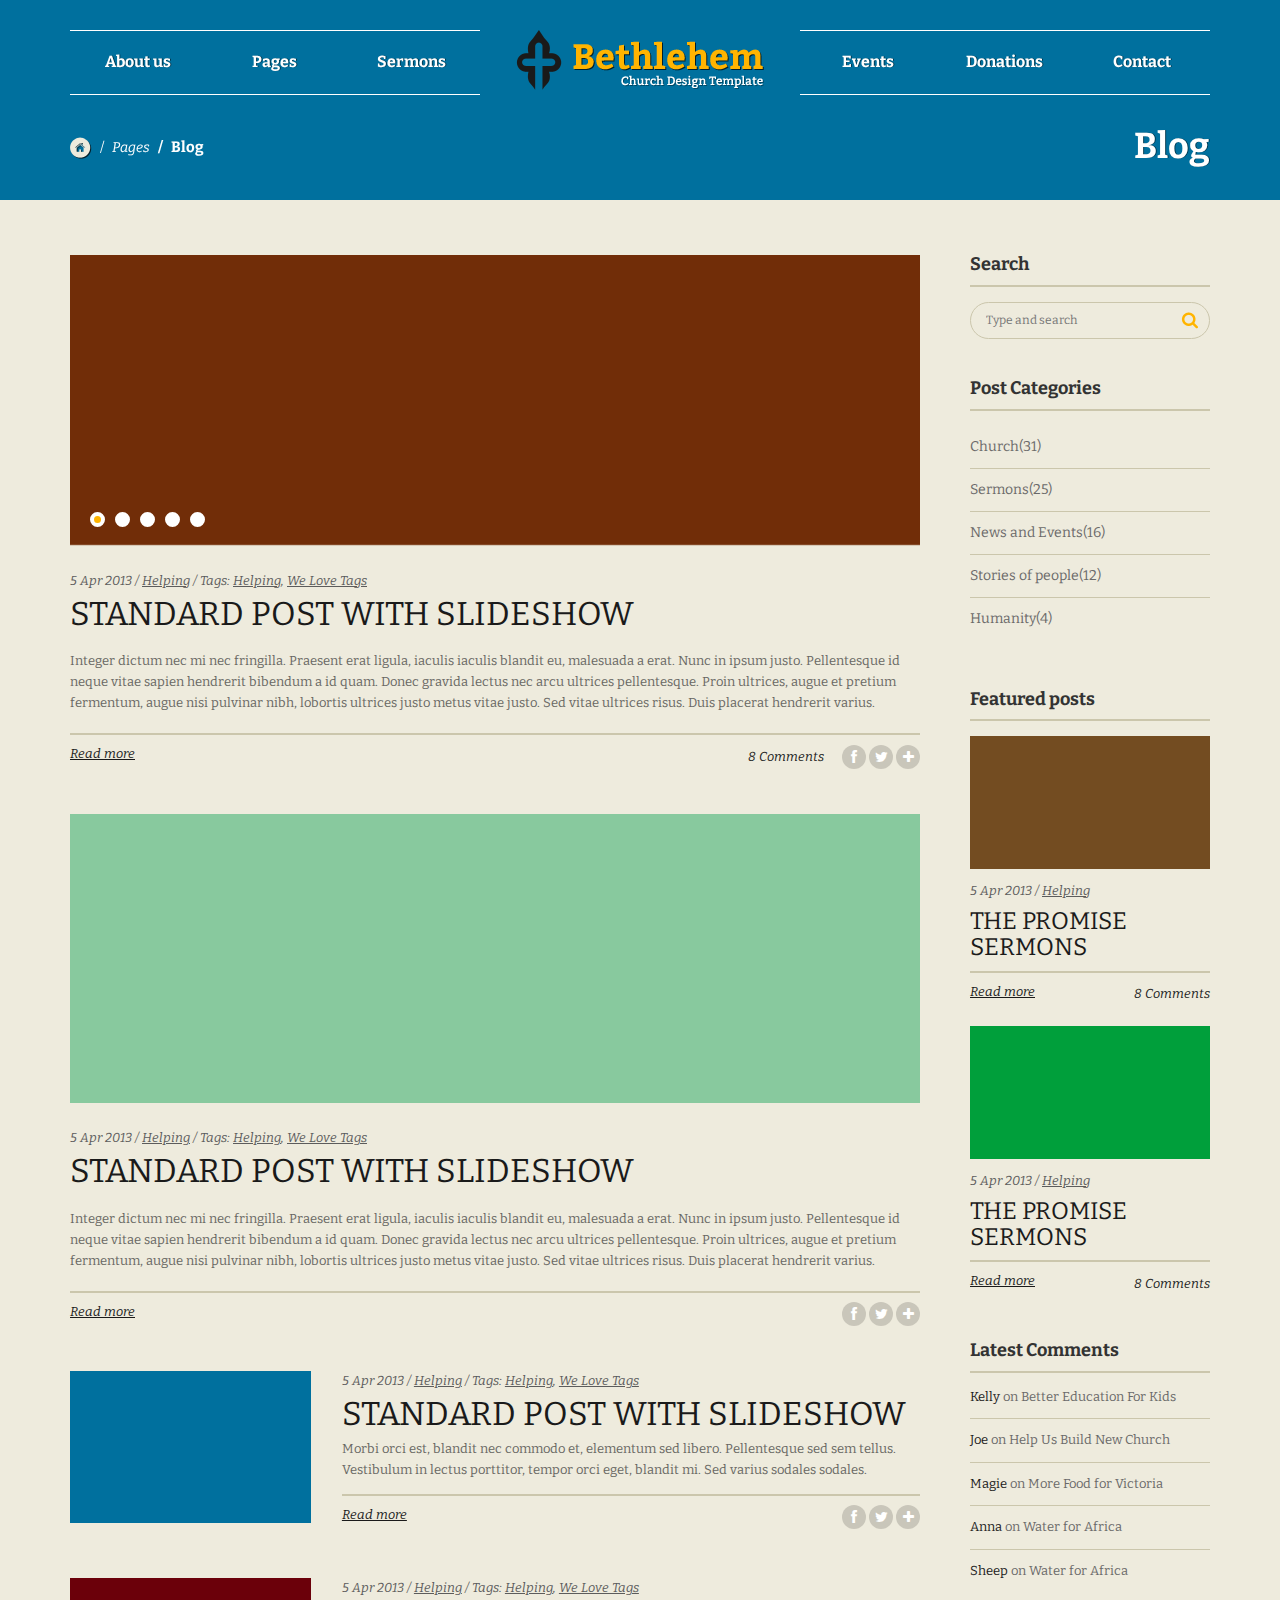
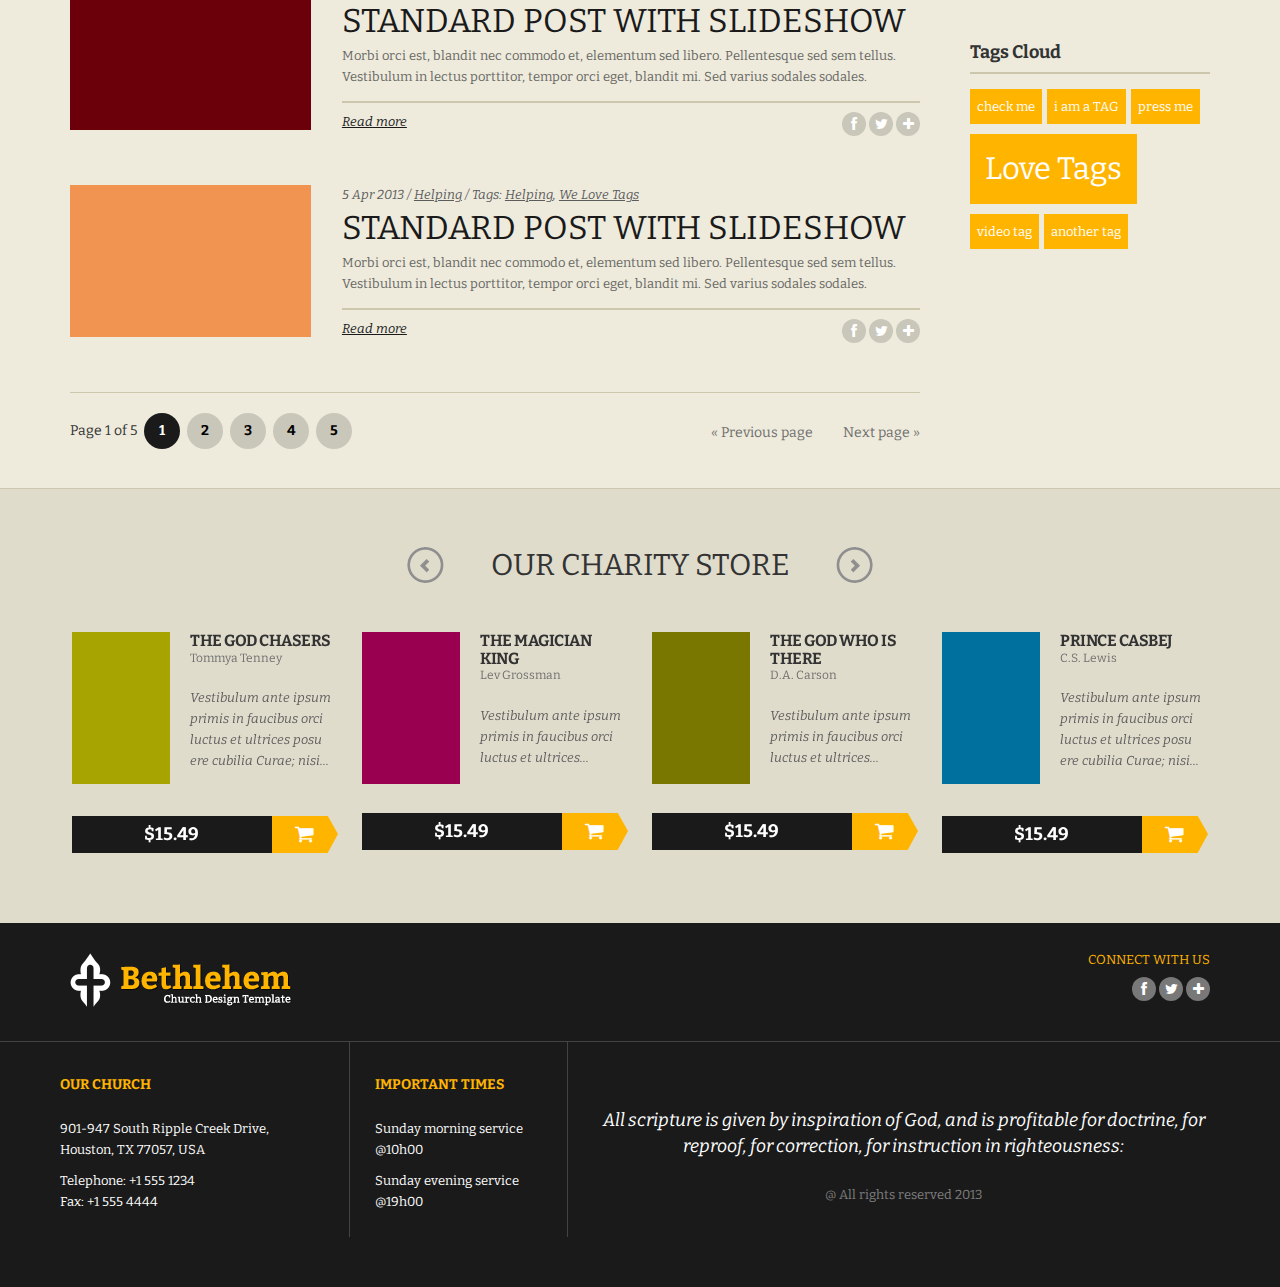
<file: html/blog.html>
<!DOCTYPE html>
<!--[if IE 8]>			<html class="ie ie8"> <![endif]-->
<!--[if IE 9]>			<html class="ie ie9"> <![endif]-->
<!--[if gt IE 9]><!-->	<html> <!--<![endif]-->
<head>

	<!-- Meta -->
	<meta charset="utf-8">
	<meta name="keywords" content="HTML5 Template" />
	<meta name="description" content="Multipress - Responsive Multipurpose HTML5 Template">
	<meta name="author" content="">

	<title>Bethlehem - Responsive HTML5 Template for churches</title>

	<!-- Mobile Meta -->
	<meta name="viewport" content="width=device-width, initial-scale=1.0">

	<!-- Favicons -->
	<link rel="shortcut icon" href="img/favicon.ico">
	<link rel="apple-touch-icon" href="img/apple-touch-icon.png">
	<link rel="apple-touch-icon" sizes="72x72" href="img/apple-touch-icon-72x72.png">
	<link rel="apple-touch-icon" sizes="114x114" href="img/apple-touch-icon-114x114.png">
	<link rel="apple-touch-icon" sizes="144x144" href="img/apple-touch-icon-144x144.png">

	<!-- Web Fonts  -->
	<link href='http://fonts.googleapis.com/css?family=Bitter:400,400italic,700' rel='stylesheet' type='text/css'>

	<!--[if lt IE 9]>
	<script src="/js/libs/respond.min.js"></script>
	<![endif]-->

	<!-- Bootstrap core CSS -->
	<link href="css/bootstrap.css" rel="stylesheet">

	<!-- FontAwesome icons CSS -->
	<link href="font-awesome/css/font-awesome.min.css" rel="stylesheet">

	<!-- Theme Styles CSS-->
	<link href="css/style.css" rel="stylesheet">

	<link href="css/flexslider.css" rel="stylesheet">
	<link href="js/owl-carousel/owl.carousel.css" rel="stylesheet">
	<link href="js/owl-carousel/owl.theme.css" rel="stylesheet">

	<!--[if lt IE 9]>
	<script src="/js/libs/html5.js"></script>
	<![endif]-->

</head>
<body id="pages">

<div class="body">
	<div class="slider-wrap">

		<!-- Header -->
		<header class="container">
			<div class="col-md-6">
				<div class="nav-left">
					<ul>
						<li class="has-sub-mega">
							<a href="#">About us</a>
							<div class="mega-menu">
								<div class="col-md-9 m1">
									<h4>IM NEW</h4>
									<p>Etiam lobortis libero in luctus tincidunt. Nullam a ligula iaculis, placerat purus ac, dapibus turpis. Quisque fringilla pharetra arcu, in tristique nibh vulputate a. Phasellus ullamcorper, erat et dapibus scelerisque, ipsum lacus iaculis quam.</p>
									<p>Eleifend lobortis massa ligula at turpis. Quisque fringilla pharetra arcu, in tristique nibh.</p>
									<div class="space30"></div>
									<a class="menu-btn" href="./im_new.html">Learn more</a>
								</div>
								<div class="col-md-4 m2">
									<h5>PEOPLE / VOLUNTEERS</h5>
									<a href="./people.html">People and Volunteers</a>
									<a href="./people_single.html">People - Single</a>
									<div class="space25"></div>
									<h5>About us</h5>
									<a href="./im_new.html">Im New</a>
									<a href="./stories-single.html">About Us - Full Width</a>
									<a href="./index.html">Testimonials</a>
									<a href="./contact.html">Contact and Locations</a>
									<div class="space25"></div>
									<h5><a href="./timeline.html">Timeline</a></h5>
								</div>
								<div class="col-md-3 m3">
									<img src="demo/8.jpg" class="img-responsive" alt=""/>
									<div class="space40"></div>
									<h6>Connect with us</h6>
									<div class="m-social">
										<a href="#"><i class="fa fa-facebook"></i></a>
										<a href="#"><i class="fa fa-twitter"></i></a>
										<a href="#"><i class="fa fa-plus"></i></a>
									</div>
								</div>
							</div>
						</li>
						<li class="has-sub-mega">
							<a href="#">Pages</a>
							<div class="mega-menu mega-menu1">
								<div class="col-md-9 m1">
									<img src="demo/9.jpg" class="img-responsive" alt=""/>
								</div>
								<div class="col-md-4 m2">
									<h5>Blog Pages</h5>
									<a href="./blog.html">Blog Classic with Sidebar</a>
									<a href="./blog-grid.html">Blog Grid View</a>
									<a href="./blog_single.html">Blog Single Entry</a>
									<div class="space25"></div>
									<h5>Ministries</h5>
									<a href="./ministries-grid.html">Ministries Grid View</a>
									<a href="./ministries-list.html">Ministries List View</a>
									<a href="./ministries-single.html">Single Ministry</a>
									<div class="space25"></div>
									<h5><a href="./timeline.html">Timeline</a></h5>
								</div>
								<div class="col-md-3 m3 m2">
									<h5>Shop</h5>
									<a href="./shop-grid.html">Shop - Grid</a>
									<a href="./shop-list.html">Shop - List</a>
									<a href="./shop-single.html">Shop Single</a>
									<a href="./signin.html">Login</a>
									<a href="./billingaddress.html">Shop - Checkout</a>
									<a href="./shopping-cart.html">Shop- Cart</a>
									<div class="space25"></div>
									<h5><a href="./timeline.html">Timeline</a></h5>
									<a href="./stories.html">Stories View</a>
									<a href="./stories-single.html">Single Story</a>
								</div>
							</div>
						</li>
						<li class="has-sub">
							<a href="#">Sermons</a>
							<div class="subpage">
								<a href="./sermons.html">Sermons</a>
								<a href="./sermons_single.html">Sermons Single</a>
							</div>
						</li>
					</ul>
				</div>
			</div>
			<div class="col-md-4">
				<div class="logo">
					<a href="./index.html"><img src="images/logo.png" class="img-responsive" alt=""/></a>
				</div>
			</div>
			<div class="col-md-6">
				<div class="nav-right">
					<ul>
						<li class="has-sub">
							<a href="#">Events</a>
							<div class="subpage">
								<a href="./events.html">Events List Page</a>
								<a href="./events-calendar.html">Events Calendar</a>
								<a href="./events-single.html">Event Single</a>
							</div>
						</li>
						<li class="has-sub">
							<a href="#">Donations</a>
							<div class="subpage">
								<a href="./donatecause.html">Donate Cause</a>
								<a href="./donate_single.html">Donate Single</a>
							</div>
						</li>
						<li><a href="./contact.html">Contact</a></li>
					</ul>
				</div>
			</div>
		</header>
		<!-- Header -->

		<div class="nav-left nav-mobile">
			<ul class="nav-mobile-ul">
				<li class="has-sub-mega">
					<a href="#">About us</a>
						<div class="mega-menu">
						<div class="col-md-9 m1">
								<h4>IM NEW</h4>
								<p>Etiam lobortis libero in luctus tincidunt. Nullam a ligula iaculis, placerat purus ac, dapibus turpis. Quisque fringilla pharetra arcu, in tristique nibh vulputate a. Phasellus ullamcorper, erat et dapibus scelerisque, ipsum lacus iaculis quam.</p>
								<p>Eleifend lobortis massa ligula at turpis. Quisque fringilla pharetra arcu, in tristique nibh.</p>
								<div class="space30"></div>
								<a class="menu-btn" href="./im_new.html">Learn more</a>
							</div>
							<div class="col-md-4 m2">
								<h5>PEOPLE / VOLUNTEERS</h5>
								<a href="./people.html">People and Volunteers</a>
								<a href="./people_single.html">People - Single</a>
								<div class="space25"></div>
								<h5>About us</h5>
								<a href="./im_new.html">Im New</a>
								<a href="./stories-single.html">About Us - Full Width</a>
								<a href="./contact.html">Contact and Locations</a>
								<div class="space25"></div>
								<h5><a href="./timeline.html">Timeline</a></h5>
							</div>
							<div class="col-md-3 m3">
								</div>
						</div>
					</li>
					<li class="has-sub-mega">
						<a href="#">Pages</a>
						<div class="mega-menu mega-menu1">
							<div class="col-md-9 m1">
								<img src="demo/9.jpg" class="img-responsive" alt=""/>
							</div>
							<div class="col-md-4 m2">
								<h5>Blog Pages</h5>
								<a href="./blog.html">Blog Classic with Sidebar</a>
								<a href="./blog-grid.html">Blog Grid View</a>
								<a href="./blog_single.html">Blog Single Entry</a>
								<div class="space25"></div>
								<h5>Ministries</h5>
								<a href="./ministries-grid.html">Ministries Grid View</a>
								<a href="./ministries-list.html">Ministries List View</a>
								<a href="./ministries-single.html">Single Ministry</a>
								<div class="space25"></div>
								<h5><a href="./timeline.html">Timeline</a></h5>
							</div>
							<div class="col-md-3 m3 m2">
								<h5>Shop</h5>
								<a href="./shop-grid.html">Shop - Grid</a>
								<a href="./shop-list.html">Shop - List</a>
								<a href="./shop-single.html">Shop Single</a>
								<a href="./signin.html">Login</a>
								<a href="./billingaddress.html">Shop - Checkout</a>
								<a href="./shopping-cart.html">Shop- Cart</a>
								<div class="space25"></div>
								<h5><a href="./timeline.html">Timeline</a></h5>
								<a href="./stories.html">Stories View</a>
								<a href="./stories-single.html">Single Story</a>
							</div>
						</div>
					</li>
					<li class="has-sub">
						<a href="#">Sermons</a>
						<div class="subpage">
							<a href="./sermons.html">Sermons</a>
							<a href="./sermons_single.html">Sermons Single</a>
						</div>
					</li>
						<li class="has-sub">
						<a href="#">Events</a>
						<div class="subpage">
							<a href="./events.html">Events List Page</a>
							<a href="./events-calendar.html">Events Calendar</a>
							<a href="./events-single.html">Event Single</a>
						</div>
					</li>
					<li class="has-sub">
						<a href="#">Donations</a>
						<div class="subpage">
							<a href="./donatecause.html">Donate Cause</a>
							<a href="./donate_single.html">Donate Single</a>
						</div>
					</li>
					<li><a href="./contact.html">Contact</a></li>
				</ul>
			</div>


		<!-- Page header -->
		<div class="page-header container">
			<div class="col-md-16">
				<ol class="breadcrumb">
					<li><a href="#"><img src="images/home.png" alt=""/></a></li>
					<li><a href="#">Pages</a></li>
					<li class="active">Blog</li>
				</ol>
				<h3>Blog</h3>
			</div>
		</div>
		<!-- Page header -->

		<!-- Slider -->
		<div class="slider-wrapper theme-default">
			<div id="owl-homeslider" class="owl-carousel">
				<div class="item"><img alt="" class="img-responsive" src="demo/slide/1.jpg"></div>
				<div class="item"><img alt="" class="img-responsive" src="demo/slide/2.jpg"></div>
				<div class="item"><img alt="" class="img-responsive" src="demo/slide/3.jpg"></div>
			</div>
		</div>
		<!-- Slider -->
	</div>

	<div class="white-bg">
		<div class="main-wrap">
			<div class="container">

				<!-- Blog Content -->
				<div class="col-md-12">
					<article>
						<div id="blogpost-slider" class="owl-carousel">
							<div class="item">
								<img src="demo/blog/1-big.jpg" class="img-responsive" alt=""/>
							</div>
							<div class="item">
								<img src="demo/blog/1-big.jpg" class="img-responsive" alt=""/>
							</div>
							<div class="item">
								<img src="demo/blog/1-big.jpg" class="img-responsive" alt=""/>
							</div>
							<div class="item">
								<img src="demo/blog/1-big.jpg" class="img-responsive" alt=""/>
							</div>
							<div class="item">
								<img src="demo/blog/1-big.jpg" class="img-responsive" alt=""/>
							</div>
						</div>
						<span class="post-meta">5 Apr 2013 / <a href="#">Helping</a> / Tags: <a href="#">Helping</a>, <a href="#">We Love Tags</a></span>
						<h4><a href="#">Standard post with slideshow</a></h4>
						<p>Integer dictum nec mi nec fringilla. Praesent erat ligula, iaculis iaculis blandit eu, malesuada a erat. Nunc in ipsum justo. Pellentesque id neque vitae sapien hendrerit bibendum a id quam. Donec gravida lectus nec arcu ultrices pellentesque. Proin ultrices, augue et pretium fermentum, augue nisi pulvinar nibh, lobortis ultrices justo metus vitae justo. Sed vitae ultrices risus. Duis placerat hendrerit varius.</p>
						<div class="line"></div>
						<a href="#" class="hb-more">Read more</a>
						<ul class="hb-social">
							<li class="hb-fb"><a href="#"><i class="fa fa-facebook"></i></a></li>
							<li class="hb-tw"><a href="#"><i class="fa fa-twitter"></i></a></li>
							<li class="hb-plus"><a href="#"><i class="fa fa-plus"></i></a></li>
						</ul>
						<a href="#" class="comments-meta">8 Comments</a>
					</article>
					<article>
						<img src="demo/blog/2-big.jpg" class="img-responsive" alt=""/>
						<span class="post-meta">5 Apr 2013 / <a href="#">Helping</a> / Tags: <a href="#">Helping</a>, <a href="#">We Love Tags</a></span>
						<h4><a href="#">Standard post with slideshow</a></h4>
						<p>Integer dictum nec mi nec fringilla. Praesent erat ligula, iaculis iaculis blandit eu, malesuada a erat. Nunc in ipsum justo. Pellentesque id neque vitae sapien hendrerit bibendum a id quam. Donec gravida lectus nec arcu ultrices pellentesque. Proin ultrices, augue et pretium fermentum, augue nisi pulvinar nibh, lobortis ultrices justo metus vitae justo. Sed vitae ultrices risus. Duis placerat hendrerit varius.</p>
						<div class="line"></div>
						<a href="#" class="hb-more">Read more</a>
						<ul class="hb-social">
							<li class="hb-fb"><a href="#"><i class="fa fa-facebook"></i></a></li>
							<li class="hb-tw"><a href="#"><i class="fa fa-twitter"></i></a></li>
							<li class="hb-plus"><a href="#"><i class="fa fa-plus"></i></a></li>
						</ul>
					</article>
					<article class="blog-style2">
						<div class="row">
							<div class="col-md-5">
								<img src="demo/blog/5.jpg" class="img-responsive" alt=""/>
							</div>
							<div class="col-md-11">
								<span class="post-meta">5 Apr 2013 / <a href="#">Helping</a> / Tags: <a href="#">Helping</a>, <a href="#">We Love Tags</a></span>
								<h4><a href="#">Standard post with slideshow</a></h4>
								<p>Morbi orci est, blandit nec commodo et, elementum sed libero. Pellentesque sed sem tellus. Vestibulum in lectus porttitor, tempor orci eget, blandit mi. Sed varius sodales sodales.</p>
								<div class="line"></div>
								<a href="#" class="hb-more">Read more</a>
								<ul class="hb-social">
									<li class="hb-fb"><a href="#"><i class="fa fa-facebook"></i></a></li>
									<li class="hb-tw"><a href="#"><i class="fa fa-twitter"></i></a></li>
									<li class="hb-plus"><a href="#"><i class="fa fa-plus"></i></a></li>
								</ul>
							</div>
						</div>
					</article>
					<article class="blog-style2">
						<div class="row">
							<div class="col-md-5">
								<img src="demo/blog/6.jpg" class="img-responsive" alt=""/>
							</div>
							<div class="col-md-11">
								<span class="post-meta">5 Apr 2013 / <a href="#">Helping</a> / Tags: <a href="#">Helping</a>, <a href="#">We Love Tags</a></span>
								<h4><a href="#">Standard post with slideshow</a></h4>
								<p>Morbi orci est, blandit nec commodo et, elementum sed libero. Pellentesque sed sem tellus. Vestibulum in lectus porttitor, tempor orci eget, blandit mi. Sed varius sodales sodales.</p>
								<div class="line"></div>
								<a href="#" class="hb-more">Read more</a>
								<ul class="hb-social">
									<li class="hb-fb"><a href="#"><i class="fa fa-facebook"></i></a></li>
									<li class="hb-tw"><a href="#"><i class="fa fa-twitter"></i></a></li>
									<li class="hb-plus"><a href="#"><i class="fa fa-plus"></i></a></li>
								</ul>
							</div>
						</div>
					</article>
					<article class="blog-style2">
						<div class="row">
							<div class="col-md-5">
								<img src="demo/blog/7.jpg" class="img-responsive" alt=""/>
							</div>
							<div class="col-md-11">
								<span class="post-meta">5 Apr 2013 / <a href="#">Helping</a> / Tags: <a href="#">Helping</a>, <a href="#">We Love Tags</a></span>
								<h4><a href="#">Standard post with slideshow</a></h4>
								<p>Morbi orci est, blandit nec commodo et, elementum sed libero. Pellentesque sed sem tellus. Vestibulum in lectus porttitor, tempor orci eget, blandit mi. Sed varius sodales sodales.</p>
								<div class="line"></div>
								<a href="#" class="hb-more">Read more</a>
								<ul class="hb-social">
									<li class="hb-fb"><a href="#"><i class="fa fa-facebook"></i></a></li>
									<li class="hb-tw"><a href="#"><i class="fa fa-twitter"></i></a></li>
									<li class="hb-plus"><a href="#"><i class="fa fa-plus"></i></a></li>
								</ul>
							</div>
						</div>
					</article>
					<div class="page-meta">
						<ul class="page-nav">
							<li>Page 1 of 5 
							<li>
							<li class="active"><a href="#">1</a>
							<li>
							<li><a href="#">2</a>
							<li>
							<li><a href="#">3</a>
							<li>
							<li><a href="#">4</a>
							<li>
							<li><a href="#">5</a>
							<li>
						</ul>
						<ul class="page-nav-links">
							<li><a href="#">&laquo; Previous page</a></li>
							<li><a href="#">Next page &raquo;</a></li>
						</ul>
					</div>
				</div>
				<!-- Blog Content -->

				<!-- Sidebar -->
				<aside class="col-md-4">
					<div class="side-widget">
						<h5>Search</h5>
						<form class="search">
							<input type="search" placeholder="Type and search">
						</form>
					</div>
					<div class="space40"></div>
					<div class="side-widget">
						<h5>Post Categories</h5>
						<ul class="categories">
							<li><a href="#">Church(31)</a></li>
							<li><a href="#">Sermons(25)</a></li>
							<li><a href="#">News and Events(16)</a></li>
							<li><a href="#">Stories of people(12)</a></li>
							<li><a href="#">Humanity(4)</a></li>
						</ul>
					</div>
					<div class="space50"></div>
					<div class="side-widget">
						<h5>Featured posts</h5>
						<ul class="fposts">
							<li>
								<img src="demo/3.jpg" class="img-responsive" alt=""/>
								<span class="post-meta">5 Apr 2013 / <a href="#">Helping</a></span>
								<h4><a href="#">THE PROMISE SERMONS</a></h4>
								<div class="line"></div>
								<a href="#" class="hb-more">Read more</a>
								<a href="#" class="comments-meta">8 Comments</a>
							</li>
							<li>
								<img src="demo/4.jpg" class="img-responsive" alt=""/>
								<span class="post-meta">5 Apr 2013 / <a href="#">Helping</a></span>
								<h4><a href="#">THE PROMISE SERMONS</a></h4>
								<div class="line"></div>
								<a href="#" class="hb-more">Read more</a>
								<a href="#" class="comments-meta">8 Comments</a>
							</li>
						</ul>
					</div>
					<div class="space50"></div>
					<div class="side-widget">
						<h5>Latest Comments</h5>
						<ul class="l-comments">
							<li>Kelly <a href="#">on Better Education For Kids</a></li>
							<li>Joe <a href="#">on Help Us Build New Church</a></li>
							<li>Magie <a href="#">on More Food for Victoria</a></li>
							<li>Anna <a href="#">on Water for Africa</a></li>
							<li>Sheep <a href="#">on Water for Africa</a></li>
						</ul>
					</div>
					<div class="space50"></div>
					<div class="side-widget">
						<h5>Tags Cloud</h5>
						<ul class="tags-list">
							<li><a href="#">check me</a></li>
							<li><a href="#">i am a TAG</a></li>
							<li><a href="#">press me</a></li>
							<li class="big"><a href="#">Love Tags</a></li>
							<li><a href="#">video tag</a></li>
							<li><a href="#">another tag</a></li>
						</ul>
					</div>
				</aside>
				<!-- Sidebar -->
			</div>
		</div>

		<!-- Home-shop -->
		<div class="home-shop">
			<div class="container">
				<h3>Our charity store</h3>
				<div id="hshop-slider" class="owl-carousel">
					<div class="item">
						<div class="col-md-16 shop-item">
							<img src="demo/shop/1.jpg" alt=""/>
							<h5 class="product-title">The God chasers</h5>
							<div class="product-author">Tommya Tenney</div>
							<p>Vestibulum ante ipsum primis in faucibus orci luctus et ultrices posu ere cubilia Curae; nisi...</p>
							<div class="product-price"><em>$15.49</em> <a class="add-cart" href="#"></a></div>
						</div>
					</div>
					<div class="item">
						<div class="col-md-16 shop-item">
							<img src="demo/shop/2.jpg" alt=""/>
							<h5 class="product-title">The Magician King</h5>
							<div class="product-author">Lev Grossman</div>
							<p>Vestibulum ante ipsum primis in faucibus orci luctus et ultrices...</p>
							<div class="product-price"><em>$15.49</em> <a class="add-cart" href="#"></a></div>
						</div>
					</div>
					<div class="item">
						<div class="col-md-16 shop-item">
							<img src="demo/shop/3.jpg" alt=""/>
							<h5 class="product-title">The God who is there</h5>
							<div class="product-author">D.A. Carson</div>
							<p>Vestibulum ante ipsum primis in faucibus orci luctus et ultrices...</p>
							<div class="product-price"><em>$15.49</em> <a class="add-cart" href="#"></a></div>
						</div>
					</div>
					<div class="item">
						<div class="col-md-16 shop-item">
							<img src="demo/shop/4.jpg" alt=""/>
							<h5 class="product-title">Prince Casbej</h5>
							<div class="product-author">C.S. Lewis</div>
							<p>Vestibulum ante ipsum primis in faucibus orci luctus et ultrices posu ere cubilia Curae; nisi...</p>
							<div class="product-price"><em>$15.49</em> <a class="add-cart" href="#"></a></div>
						</div>
					</div>
					<div class="item">
						<div class="col-md-16 shop-item">
							<img src="demo/shop/2.jpg" alt=""/>
							<h5 class="product-title">The God chasers</h5>
							<div class="product-author">Tommya Tenney</div>
							<p>Vestibulum ante ipsum primis in faucibus orci luctus et ultrices posu ere cubilia Curae; nisi...</p>
							<div class="product-price"><em>$15.49</em> <a class="add-cart" href="#"></a></div>
						</div>
					</div>
					<div class="item">
						<div class="col-md-16 shop-item">
							<img src="demo/shop/3.jpg" alt=""/>
							<h5 class="product-title">The Magician King</h5>
							<div class="product-author">Lev Grossman</div>
							<p>Vestibulum ante ipsum primis in faucibus orci luctus et ultrices...</p>
							<div class="product-price"><em>$15.49</em> <a class="add-cart" href="#"></a></div>
						</div>
					</div>
					<div class="item">
						<div class="col-md-16 shop-item">
							<img src="demo/shop/1.jpg" alt=""/>
							<h5 class="product-title">The God who is there</h5>
							<div class="product-author">D.A. Carson</div>
							<p>Vestibulum ante ipsum primis in faucibus orci luctus et ultrices...</p>
							<div class="product-price"><em>$15.49</em> <a class="add-cart" href="#"></a></div>
						</div>
					</div>
					<div class="item">
						<div class="col-md-16 shop-item">
							<img src="demo/shop/4.jpg" alt=""/>
							<h5 class="product-title">Prince Casbej</h5>
							<div class="product-author">C.S. Lewis</div>
							<p>Vestibulum ante ipsum primis in faucibus orci luctus et ultrices posu ere cubilia Curae; nisi...</p>
							<div class="product-price"><em>$15.49</em> <a class="add-cart" href="#"></a></div>
						</div>
					</div>
				</div>
			</div>
		</div>
		<!-- Home-shop -->

		<!-- Footer -->
		<footer>
			<div class="footer1">
				<div class="container">
					<div class="col-md-8">
						<img src="images/logo-alt.png" class="img-responsive" alt=""/>
					</div>
					<div class="col-md-8">
						<h6>Connect with us</h6>
						<ul class="hb-social">
							<li class="hb-fb"><a href="#"><i class="fa fa-facebook"></i></a></li>
							<li class="hb-tw"><a href="#"><i class="fa fa-twitter"></i></a></li>
							<li class="hb-plus"><a href="#"><i class="fa fa-plus"></i></a></li>
						</ul>
					</div>
				</div>
			</div>
			<div class="footer2">
				<div class="container">
					<div class="col-md-4 footer-widget">
						<h5>Our church</h5>
						<p>901-947 South Ripple Creek Drive, <br>
							Houston, TX 77057, USA
						</p>
						<p>Telephone: +1 555 1234<br>
							Fax: +1 555 4444
						</p>
					</div>
					<div class="col-md-3 footer-widget fw2">
						<h5>Important Times</h5>
						<p>Sunday morning service<br>
							@10h00
						</p>
						<p>Sunday evening service<br>
							@19h00
						</p>
					</div>
					<div class="col-md-9 footer-widget last">
						<div class="footer-quote">All scripture is given by inspiration of God, and is profitable for doctrine, 
							for reproof, for correction, for instruction in righteousness:
						</div>
						<p class="copy">@ All rights reserved 2013</p>
					</div>
				</div>
			</div>
		</footer>
		<!-- Footer -->
	</div>
</div>

<!-- JavaScript -->
<script src="js/jquery.js"></script>
<script src="js/bootstrap.js"></script>
<script src="js/jquery.mobilemenu.js"></script>
<script src="js/owl-carousel/owl.carousel.js"></script>
<script src="js/jquery.flexslider.js"></script>
<script src="js/jquery.easing.js"></script>
<script src="http://maps.google.com/maps/api/js?sensor=false&amp;language=en"></script>
<script src="js/jquery-ui.js"></script>
<script src="js/jquery.isotope.min.js"></script>
<script src="js/jquery.accordion.js"></script>
<script src="js/jquery.animateNumber.js"></script>
<script src="js/jquery.appear.js"></script>
<script src="js/main.js"></script>

</body>
</html>
</file>
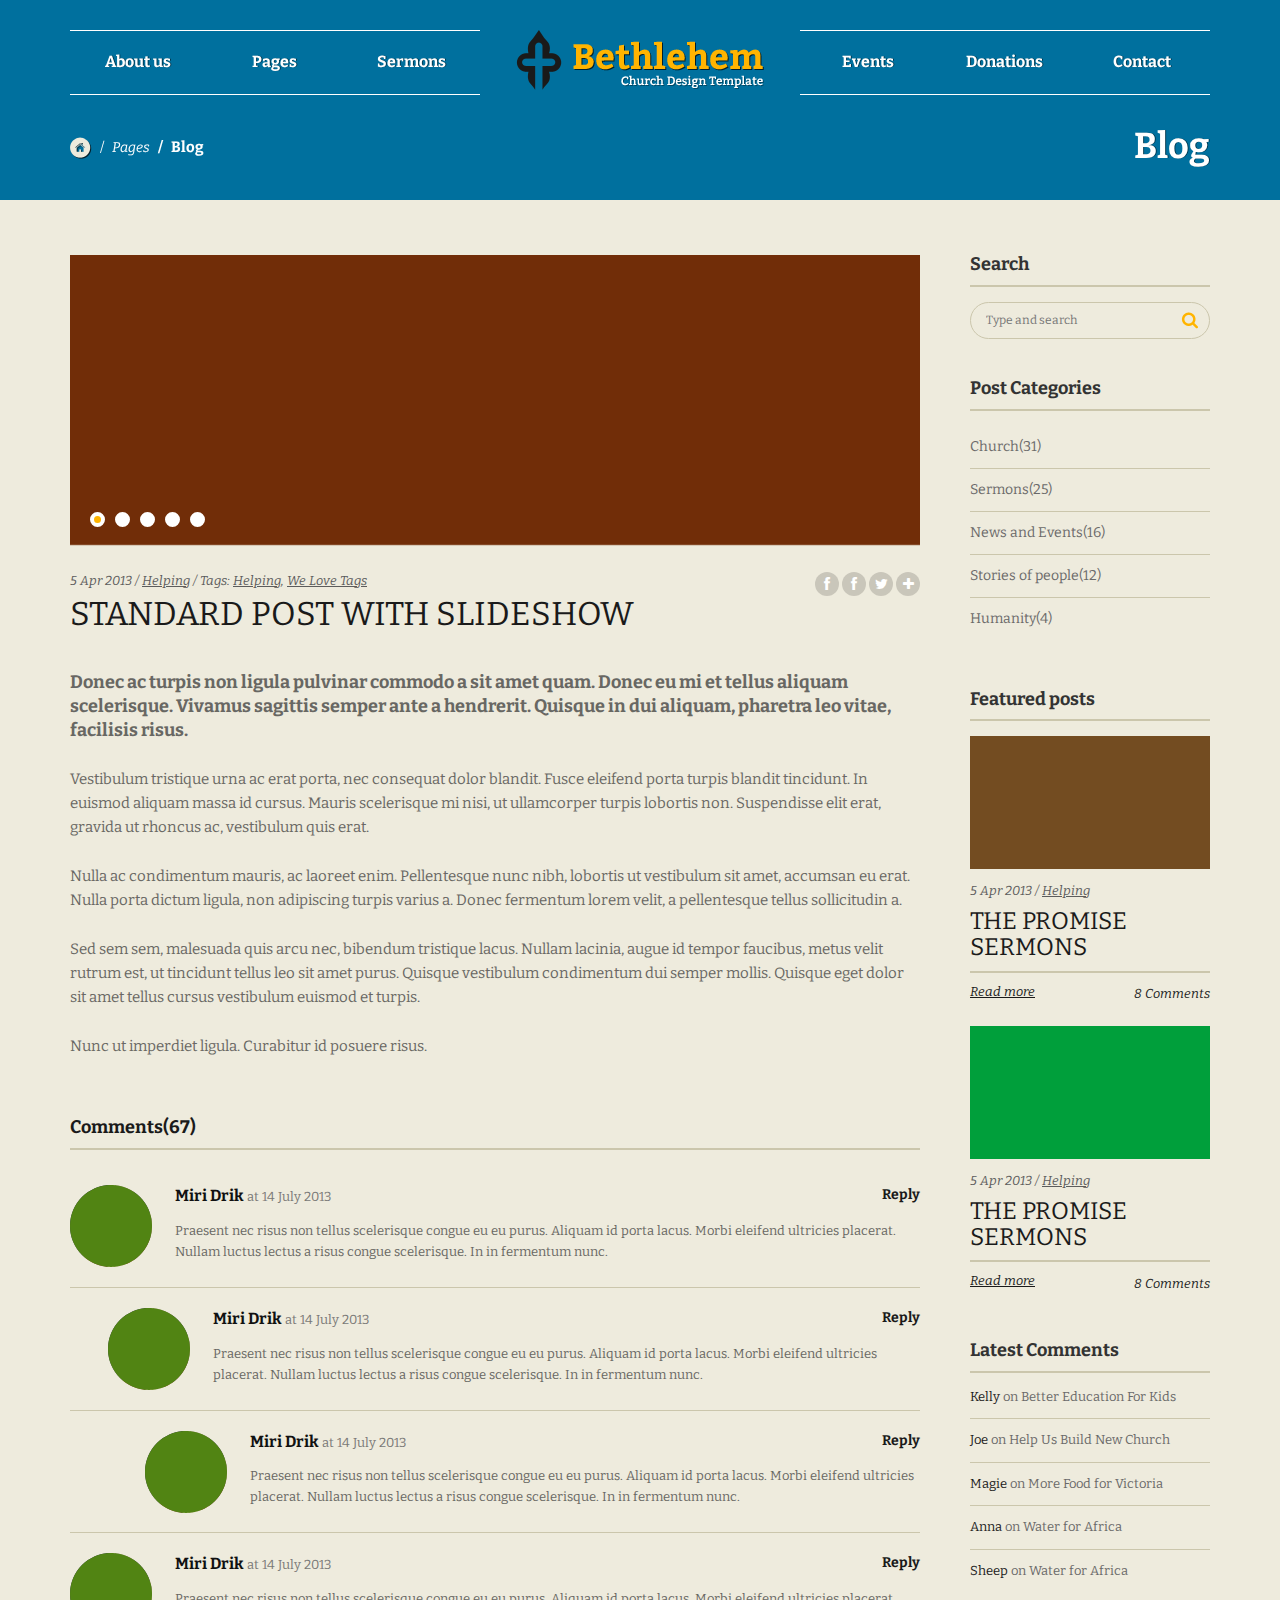
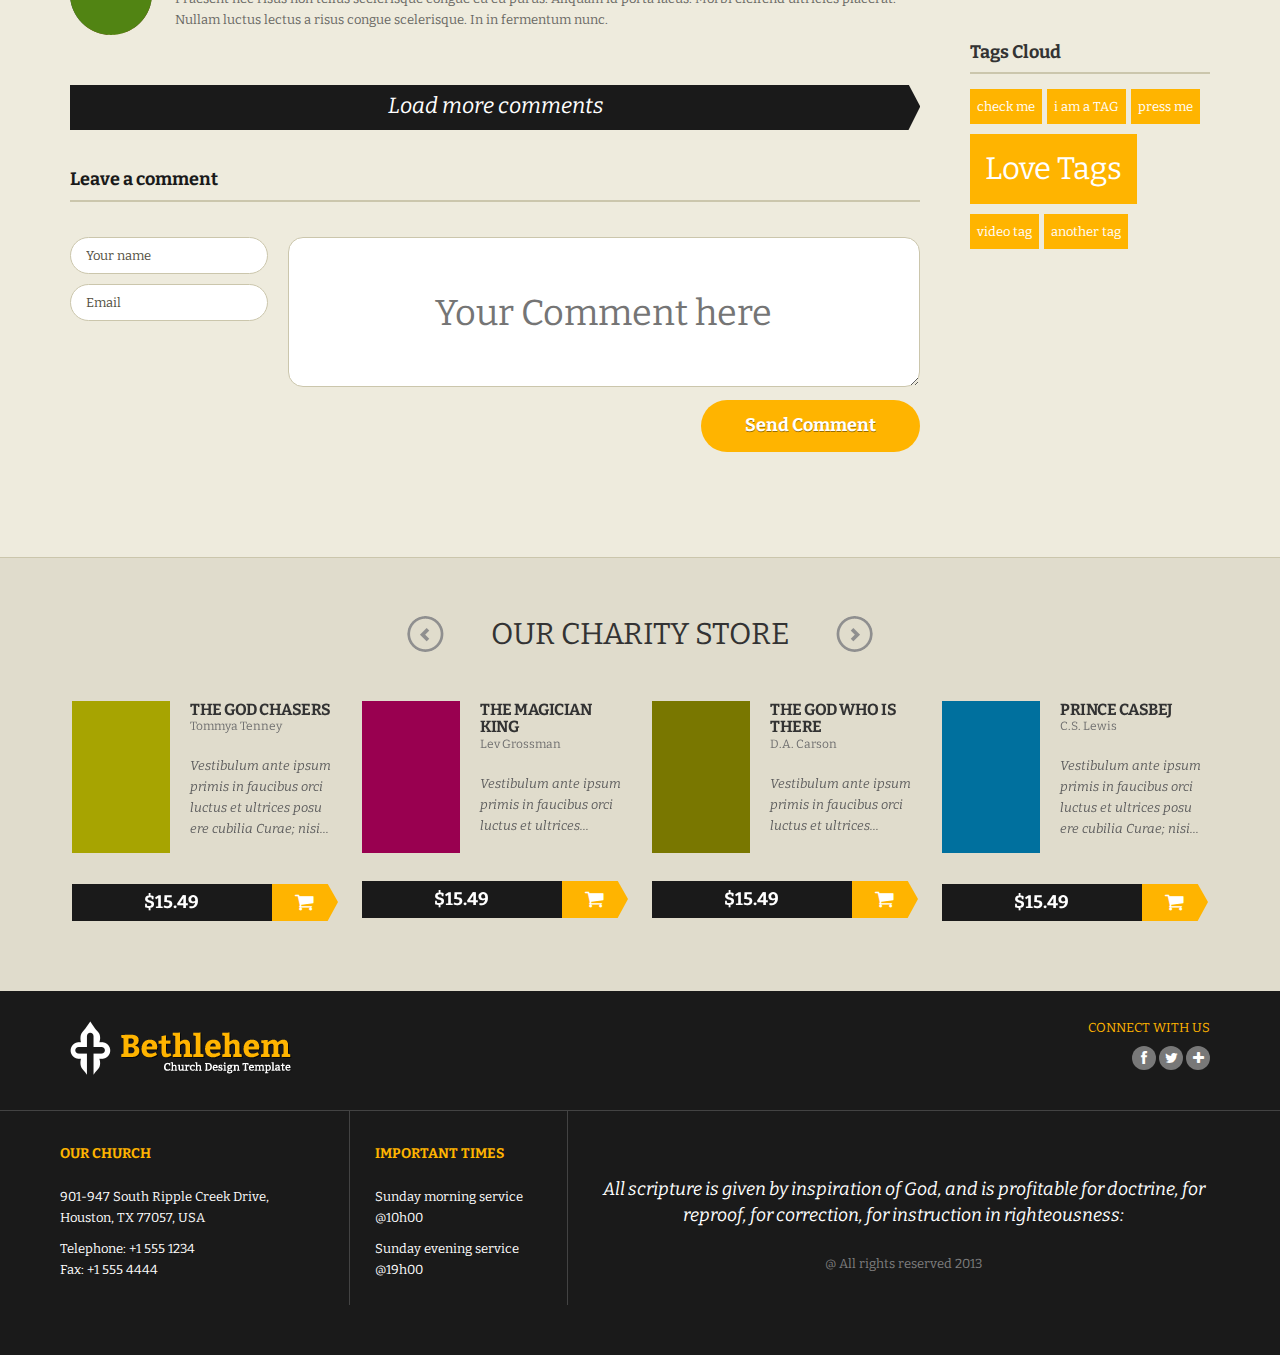
<file: html/blog_single.html>
<!DOCTYPE html>
<!--[if IE 8]>			<html class="ie ie8"> <![endif]-->
<!--[if IE 9]>			<html class="ie ie9"> <![endif]-->
<!--[if gt IE 9]><!-->	<html> <!--<![endif]-->
<head>

	<!-- Meta -->
	<meta charset="utf-8">
	<meta name="keywords" content="HTML5 Template" />
	<meta name="description" content="Multipress - Responsive Multipurpose HTML5 Template">
	<meta name="author" content="">

	<title>Bethlehem - Responsive HTML5 Template for churches</title>

	<!-- Mobile Meta -->
	<meta name="viewport" content="width=device-width, initial-scale=1.0">

	<!-- Favicons -->
	<link rel="shortcut icon" href="img/favicon.ico">
	<link rel="apple-touch-icon" href="img/apple-touch-icon.png">
	<link rel="apple-touch-icon" sizes="72x72" href="img/apple-touch-icon-72x72.png">
	<link rel="apple-touch-icon" sizes="114x114" href="img/apple-touch-icon-114x114.png">
	<link rel="apple-touch-icon" sizes="144x144" href="img/apple-touch-icon-144x144.png">

	<!-- Web Fonts  -->
	<link href='http://fonts.googleapis.com/css?family=Bitter:400,400italic,700' rel='stylesheet' type='text/css'>

	<!--[if lt IE 9]>
	<script src="/js/libs/respond.min.js"></script>
	<![endif]-->

	<!-- Bootstrap core CSS -->
	<link href="css/bootstrap.css" rel="stylesheet">

	<!-- FontAwesome icons CSS -->
	<link href="font-awesome/css/font-awesome.min.css" rel="stylesheet">

	<!-- Theme Styles CSS-->
	<link href="css/style.css" rel="stylesheet">

	<link href="css/flexslider.css" rel="stylesheet">
	<link href="js/owl-carousel/owl.carousel.css" rel="stylesheet">
	<link href="js/owl-carousel/owl.theme.css" rel="stylesheet">

	<!--[if lt IE 9]>
	<script src="/js/libs/html5.js"></script>
	<![endif]-->
 
</head>
<body id="pages">

<div class="body">
	<div class="slider-wrap">

		<!-- Header -->
		<header class="container">
			<div class="col-md-6">
				<div class="nav-left">
					<ul>
						<li class="has-sub-mega">
							<a href="#">About us</a>
							<div class="mega-menu">
								<div class="col-md-9 m1">
									<h4>IM NEW</h4>
									<p>Etiam lobortis libero in luctus tincidunt. Nullam a ligula iaculis, placerat purus ac, dapibus turpis. Quisque fringilla pharetra arcu, in tristique nibh vulputate a. Phasellus ullamcorper, erat et dapibus scelerisque, ipsum lacus iaculis quam.</p>
									<p>Eleifend lobortis massa ligula at turpis. Quisque fringilla pharetra arcu, in tristique nibh.</p>
									<div class="space30"></div>
									<a class="menu-btn" href="./im_new.html">Learn more</a>
								</div>
								<div class="col-md-4 m2">
									<h5>PEOPLE / VOLUNTEERS</h5>
									<a href="./people.html">People and Volunteers</a>
									<a href="./people_single.html">People - Single</a>
									<div class="space25"></div>
									<h5>About us</h5>
									<a href="./im_new.html">Im New</a>
									<a href="./stories-single.html">About Us - Full Width</a>
									<a href="./index.html">Testimonials</a>
									<a href="./contact.html">Contact and Locations</a>
									<div class="space25"></div>
									<h5><a href="./timeline.html">Timeline</a></h5>
								</div>
								<div class="col-md-3 m3">
									<img src="demo/8.jpg" class="img-responsive" alt=""/>
									<div class="space40"></div>
									<h6>Connect with us</h6>
									<div class="m-social">
										<a href="#"><i class="fa fa-facebook"></i></a>
										<a href="#"><i class="fa fa-twitter"></i></a>
										<a href="#"><i class="fa fa-plus"></i></a>
									</div>
								</div>
							</div>
						</li>
						<li class="has-sub-mega">
							<a href="#">Pages</a>
							<div class="mega-menu mega-menu1">
								<div class="col-md-9 m1">
									<img src="demo/9.jpg" class="img-responsive" alt=""/>
								</div>
								<div class="col-md-4 m2">
									<h5>Blog Pages</h5>
									<a href="./blog.html">Blog Classic with Sidebar</a>
									<a href="./blog-grid.html">Blog Grid View</a>
									<a href="./blog_single.html">Blog Single Entry</a>
									<div class="space25"></div>
									<h5>Ministries</h5>
									<a href="./ministries-grid.html">Ministries Grid View</a>
									<a href="./ministries-list.html">Ministries List View</a>
									<a href="./ministries-single.html">Single Ministry</a>
									<div class="space25"></div>
									<h5><a href="./timeline.html">Timeline</a></h5>
								</div>
								<div class="col-md-3 m3 m2">
									<h5>Shop</h5>
									<a href="./shop-grid.html">Shop - Grid</a>
									<a href="./shop-list.html">Shop - List</a>
									<a href="./shop-single.html">Shop Single</a>
									<a href="./signin.html">Login</a>
									<a href="./billingaddress.html">Shop - Checkout</a>
									<a href="./shopping-cart.html">Shop- Cart</a>
									<div class="space25"></div>
									<h5><a href="./timeline.html">Timeline</a></h5>
									<a href="./stories.html">Stories View</a>
									<a href="./stories-single.html">Single Story</a>
								</div>
							</div>
						</li>
						<li class="has-sub">
							<a href="#">Sermons</a>
							<div class="subpage">
								<a href="./sermons.html">Sermons</a>
								<a href="./sermons_single.html">Sermons Single</a>
							</div>
						</li>
					</ul>
				</div>
			</div>
			<div class="col-md-4">
				<div class="logo">
					<a href="./index.html"><img src="images/logo.png" class="img-responsive" alt=""/></a>
				</div>
			</div>
			<div class="col-md-6">
				<div class="nav-right">
					<ul>
						<li class="has-sub">
							<a href="#">Events</a>
							<div class="subpage">
								<a href="./events.html">Events List Page</a>
								<a href="./events-calendar.html">Events Calendar</a>
								<a href="./events-single.html">Event Single</a>
							</div>
						</li>
						<li class="has-sub">
							<a href="#">Donations</a>
							<div class="subpage">
								<a href="./donatecause.html">Donate Cause</a>
								<a href="./donate_single.html">Donate Single</a>
							</div>
						</li>
						<li><a href="./contact.html">Contact</a></li>
					</ul>
				</div>
			</div>
		</header>
		<!-- Header -->

		<div class="nav-left nav-mobile">
			<ul class="nav-mobile-ul">
				<li class="has-sub-mega">
					<a href="#">About us</a>
						<div class="mega-menu">
						<div class="col-md-9 m1">
								<h4>IM NEW</h4>
								<p>Etiam lobortis libero in luctus tincidunt. Nullam a ligula iaculis, placerat purus ac, dapibus turpis. Quisque fringilla pharetra arcu, in tristique nibh vulputate a. Phasellus ullamcorper, erat et dapibus scelerisque, ipsum lacus iaculis quam.</p>
								<p>Eleifend lobortis massa ligula at turpis. Quisque fringilla pharetra arcu, in tristique nibh.</p>
								<div class="space30"></div>
								<a class="menu-btn" href="./im_new.html">Learn more</a>
							</div>
							<div class="col-md-4 m2">
								<h5>PEOPLE / VOLUNTEERS</h5>
								<a href="./people.html">People and Volunteers</a>
								<a href="./people_single.html">People - Single</a>
								<div class="space25"></div>
								<h5>About us</h5>
								<a href="./im_new.html">Im New</a>
								<a href="./stories-single.html">About Us - Full Width</a>
								<a href="./contact.html">Contact and Locations</a>
								<div class="space25"></div>
								<h5><a href="./timeline.html">Timeline</a></h5>
							</div>
							<div class="col-md-3 m3">
								</div>
						</div>
					</li>
					<li class="has-sub-mega">
						<a href="#">Pages</a>
						<div class="mega-menu mega-menu1">
							<div class="col-md-9 m1">
								<img src="demo/9.jpg" class="img-responsive" alt=""/>
							</div>
							<div class="col-md-4 m2">
								<h5>Blog Pages</h5>
								<a href="./blog.html">Blog Classic with Sidebar</a>
								<a href="./blog-grid.html">Blog Grid View</a>
								<a href="./blog_single.html">Blog Single Entry</a>
								<div class="space25"></div>
								<h5>Ministries</h5>
								<a href="./ministries-grid.html">Ministries Grid View</a>
								<a href="./ministries-list.html">Ministries List View</a>
								<a href="./ministries-single.html">Single Ministry</a>
								<div class="space25"></div>
								<h5><a href="./timeline.html">Timeline</a></h5>
							</div>
							<div class="col-md-3 m3 m2">
								<h5>Shop</h5>
								<a href="./shop-grid.html">Shop - Grid</a>
								<a href="./shop-list.html">Shop - List</a>
								<a href="./shop-single.html">Shop Single</a>
								<a href="./signin.html">Login</a>
								<a href="./billingaddress.html">Shop - Checkout</a>
								<a href="./shopping-cart.html">Shop- Cart</a>
								<div class="space25"></div>
								<h5><a href="./timeline.html">Timeline</a></h5>
								<a href="./stories.html">Stories View</a>
								<a href="./stories-single.html">Single Story</a>
							</div>
						</div>
					</li>
					<li class="has-sub">
						<a href="#">Sermons</a>
						<div class="subpage">
							<a href="./sermons.html">Sermons</a>
							<a href="./sermons_single.html">Sermons Single</a>
						</div>
					</li>
						<li class="has-sub">
						<a href="#">Events</a>
						<div class="subpage">
							<a href="./events.html">Events List Page</a>
							<a href="./events-calendar.html">Events Calendar</a>
							<a href="./events-single.html">Event Single</a>
						</div>
					</li>
					<li class="has-sub">
						<a href="#">Donations</a>
						<div class="subpage">
							<a href="./donatecause.html">Donate Cause</a>
							<a href="./donate_single.html">Donate Single</a>
						</div>
					</li>
					<li><a href="./contact.html">Contact</a></li>
				</ul>
			</div>


		<!-- Page Header -->
		<div class="page-header container">
			<div class="col-md-16">
				<ol class="breadcrumb">
					<li><a href="#"><img src="images/home.png" alt=""/></a></li>
					<li><a href="#">Pages</a></li>
					<li class="active">Blog</li>
				</ol>
				<h3>Blog</h3>
			</div>
		</div>
		<!-- Page Header -->

		<!-- Slider -->
		<div class="slider-wrapper theme-default">
			<div id="owl-homeslider" class="owl-carousel">
				<div class="item"><img alt="" class="img-responsive" src="demo/slide/1.jpg"></div>
				<div class="item"><img alt="" class="img-responsive" src="demo/slide/2.jpg"></div>
				<div class="item"><img alt="" class="img-responsive" src="demo/slide/3.jpg"></div>
			</div>
		</div>
		<!-- Slider -->

	</div>

	<div class="white-bg">
		<div class="main-wrap">
			<div class="container">

				<!-- Blog Content -->
				<div class="col-md-12">
					<article>
						<div id="blogpost-slider" class="owl-carousel">
							<div class="item">
								<img src="demo/blog/1-big.jpg" class="img-responsive" alt=""/>
							</div>
							<div class="item">
								<img src="demo/blog/1-big.jpg" class="img-responsive" alt=""/>
							</div>
							<div class="item">
								<img src="demo/blog/1-big.jpg" class="img-responsive" alt=""/>
							</div>
							<div class="item">
								<img src="demo/blog/1-big.jpg" class="img-responsive" alt=""/>
							</div>
							<div class="item">
								<img src="demo/blog/1-big.jpg" class="img-responsive" alt=""/>
							</div>
						</div>
						<div class="row">
							<div class="col-md-11">
								<span class="post-meta">5 Apr 2013 / <a href="#">Helping</a> / Tags: <a href="#">Helping</a>, <a href="#">We Love Tags</a></span>
								<h4><a href="#">Standard post with slideshow</a></h4>
							</div>
							<div class="col-md-5">
								<div class="space20"></div>
								<ul class="hb-social">
									<li class="hb-fb"><a href="#"><i class="fa fa-facebook"></i></a></li>
									<li class="hb-fb"><a href="#"><i class="fa fa-facebook"></i></a></li>
									<li class="hb-tw"><a href="#"><i class="fa fa-twitter"></i></a></li>
									<li class="hb-plus"><a href="#"><i class="fa fa-plus"></i></a></li>
								</ul>
							</div>
						</div>
						<div class="space20"></div>
						<div class="excerpt">
							<p class="strong">Donec ac turpis non ligula pulvinar commodo a sit amet quam. Donec eu mi et tellus aliquam scelerisque. Vivamus sagittis semper ante a hendrerit. Quisque in dui aliquam, pharetra leo vitae, facilisis risus.</p>
							<p>Vestibulum tristique urna ac erat porta, nec consequat dolor blandit. Fusce eleifend porta turpis blandit tincidunt. In euismod aliquam massa id cursus. Mauris scelerisque mi nisi, ut ullamcorper turpis lobortis non. Suspendisse elit erat, gravida ut rhoncus ac, vestibulum quis erat. </p>
							<p>Nulla ac condimentum mauris, ac laoreet enim. Pellentesque nunc nibh, lobortis ut vestibulum sit amet, accumsan eu erat. Nulla porta dictum ligula, non adipiscing turpis varius a. Donec fermentum lorem velit, a pellentesque tellus 
								sollicitudin a.
							</p>
							<p>Sed sem sem, malesuada quis arcu nec, bibendum tristique lacus. Nullam lacinia, augue id tempor faucibus, metus velit rutrum est, ut tincidunt tellus leo sit amet purus. Quisque vestibulum condimentum dui semper mollis. Quisque eget dolor sit amet tellus cursus vestibulum euismod et turpis. </p>
							<p>Nunc ut imperdiet ligula. Curabitur id posuere risus.</p>
						</div>
						<div class="comment-wrap">
							<h5>Comments(67)</h5>
							<ul class="comments-content">
								<li>
									<div class="comment_author"><img src="demo/author1.png" alt=""/></div>
									<div class="comment_info">
										<div class="name">Miri Drik <span>at 14 July 2013</span> <em><a href="#">Reply</a></em></div>
										<p>Praesent nec risus non tellus scelerisque congue eu eu purus. Aliquam id porta lacus. Morbi eleifend ultricies placerat. Nullam luctus lectus a risus congue scelerisque. In in fermentum nunc.</p>
									</div>
								</li>
								<li class="comment-sub1">
									<div class="comment_author"><img src="demo/author1.png" alt=""/></div>
									<div class="comment_info">
										<div class="name">Miri Drik <span>at 14 July 2013</span> <em><a href="#">Reply</a></em></div>
										<p>Praesent nec risus non tellus scelerisque congue eu eu purus. Aliquam id porta lacus. Morbi eleifend ultricies placerat. Nullam luctus lectus a risus congue scelerisque. In in fermentum nunc.</p>
									</div>
								</li>
								<li class="comment-sub2">
									<div class="comment_author"><img src="demo/author1.png" alt=""/></div>
									<div class="comment_info">
										<div class="name">Miri Drik <span>at 14 July 2013</span> <em><a href="#">Reply</a></em></div>
										<p>Praesent nec risus non tellus scelerisque congue eu eu purus. Aliquam id porta lacus. Morbi eleifend ultricies placerat. Nullam luctus lectus a risus congue scelerisque. In in fermentum nunc.</p>
									</div>
								</li>
								<li>
									<div class="comment_author"><img src="demo/author1.png" alt=""/></div>
									<div class="comment_info">
										<div class="name">Miri Drik <span>at 14 July 2013</span> <em><a href="#">Reply</a></em></div>
										<p>Praesent nec risus non tellus scelerisque congue eu eu purus. Aliquam id porta lacus. Morbi eleifend ultricies placerat. Nullam luctus lectus a risus congue scelerisque. In in fermentum nunc.</p>
									</div>
								</li>
							</ul>
							<a class="comments-more">Load more comments</a>
							<h5>Leave a comment</h5>
							<form class="comment-form">
								<div class="row">
									<div class="col-md-4">
										<input type="text" placeholder="Your name">
										<input type="text" placeholder="Email">
									</div>
									<div class="col-md-12">
										<textarea rows="8" placeholder="Your Comment here"></textarea>
										<a class="c-btn pull-right" href="#">Send Comment</a>
									</div>
								</div>
							</form>
						</div>
					</article>
				</div>
				<!-- Blog Content -->

				<!-- Sidebar -->
				<aside class="col-md-4">
					<div class="side-widget">
						<h5>Search</h5>
						<form class="search">
							<input type="search" placeholder="Type and search">
						</form>
					</div>
					<div class="space40"></div>
					<div class="side-widget">
						<h5>Post Categories</h5>
						<ul class="categories">
							<li><a href="#">Church(31)</a></li>
							<li><a href="#">Sermons(25)</a></li>
							<li><a href="#">News and Events(16)</a></li>
							<li><a href="#">Stories of people(12)</a></li>
							<li><a href="#">Humanity(4)</a></li>
						</ul>
					</div>
					<div class="space50"></div>
					<div class="side-widget">
						<h5>Featured posts</h5>
						<ul class="fposts">
							<li>
								<img src="demo/3.jpg" class="img-responsive" alt=""/>
								<span class="post-meta">5 Apr 2013 / <a href="#">Helping</a></span>
								<h4><a href="#">THE PROMISE SERMONS</a></h4>
								<div class="line"></div>
								<a href="#" class="hb-more">Read more</a>
								<a href="#" class="comments-meta">8 Comments</a>
							</li>
							<li>
								<img src="demo/4.jpg" class="img-responsive" alt=""/>
								<span class="post-meta">5 Apr 2013 / <a href="#">Helping</a></span>
								<h4><a href="#">THE PROMISE SERMONS</a></h4>
								<div class="line"></div>
								<a href="#" class="hb-more">Read more</a>
								<a href="#" class="comments-meta">8 Comments</a>
							</li>
						</ul>
					</div>
					<div class="space50"></div>
					<div class="side-widget">
						<h5>Latest Comments</h5>
						<ul class="l-comments">
							<li>Kelly <a href="#">on Better Education For Kids</a></li>
							<li>Joe <a href="#">on Help Us Build New Church</a></li>
							<li>Magie <a href="#">on More Food for Victoria</a></li>
							<li>Anna <a href="#">on Water for Africa</a></li>
							<li>Sheep <a href="#">on Water for Africa</a></li>
						</ul>
					</div>
					<div class="space50"></div>
					<div class="side-widget">
						<h5>Tags Cloud</h5>
						<ul class="tags-list">
							<li><a href="#">check me</a></li>
							<li><a href="#">i am a TAG</a></li>
							<li><a href="#">press me</a></li>
							<li class="big"><a href="#">Love Tags</a></li>
							<li><a href="#">video tag</a></li>
							<li><a href="#">another tag</a></li>
						</ul>
					</div>
				</aside>
				<!-- Sidebar -->

			</div>
		</div>

		<!-- Home Shop -->
		<div class="home-shop">
			<div class="container">
				<h3>Our charity store</h3>
				<div id="hshop-slider" class="owl-carousel">
					<div class="item">
						<div class="col-md-16 shop-item">
							<img src="demo/shop/1.jpg" alt=""/>
							<h5 class="product-title">The God chasers</h5>
							<div class="product-author">Tommya Tenney</div>
							<p>Vestibulum ante ipsum primis in faucibus orci luctus et ultrices posu ere cubilia Curae; nisi...</p>
							<div class="product-price"><em>$15.49</em> <a class="add-cart" href="#"></a></div>
						</div>
					</div>
					<div class="item">
						<div class="col-md-16 shop-item">
							<img src="demo/shop/2.jpg" alt=""/>
							<h5 class="product-title">The Magician King</h5>
							<div class="product-author">Lev Grossman</div>
							<p>Vestibulum ante ipsum primis in faucibus orci luctus et ultrices...</p>
							<div class="product-price"><em>$15.49</em> <a class="add-cart" href="#"></a></div>
						</div>
					</div>
					<div class="item">
						<div class="col-md-16 shop-item">
							<img src="demo/shop/3.jpg" alt=""/>
							<h5 class="product-title">The God who is there</h5>
							<div class="product-author">D.A. Carson</div>
							<p>Vestibulum ante ipsum primis in faucibus orci luctus et ultrices...</p>
							<div class="product-price"><em>$15.49</em> <a class="add-cart" href="#"></a></div>
						</div>
					</div>
					<div class="item">
						<div class="col-md-16 shop-item">
							<img src="demo/shop/4.jpg" alt=""/>
							<h5 class="product-title">Prince Casbej</h5>
							<div class="product-author">C.S. Lewis</div>
							<p>Vestibulum ante ipsum primis in faucibus orci luctus et ultrices posu ere cubilia Curae; nisi...</p>
							<div class="product-price"><em>$15.49</em> <a class="add-cart" href="#"></a></div>
						</div>
					</div>
					<div class="item">
						<div class="col-md-16 shop-item">
							<img src="demo/shop/2.jpg" alt=""/>
							<h5 class="product-title">The God chasers</h5>
							<div class="product-author">Tommya Tenney</div>
							<p>Vestibulum ante ipsum primis in faucibus orci luctus et ultrices posu ere cubilia Curae; nisi...</p>
							<div class="product-price"><em>$15.49</em> <a class="add-cart" href="#"></a></div>
						</div>
					</div>
					<div class="item">
						<div class="col-md-16 shop-item">
							<img src="demo/shop/3.jpg" alt=""/>
							<h5 class="product-title">The Magician King</h5>
							<div class="product-author">Lev Grossman</div>
							<p>Vestibulum ante ipsum primis in faucibus orci luctus et ultrices...</p>
							<div class="product-price"><em>$15.49</em> <a class="add-cart" href="#"></a></div>
						</div>
					</div>
					<div class="item">
						<div class="col-md-16 shop-item">
							<img src="demo/shop/1.jpg" alt=""/>
							<h5 class="product-title">The God who is there</h5>
							<div class="product-author">D.A. Carson</div>
							<p>Vestibulum ante ipsum primis in faucibus orci luctus et ultrices...</p>
							<div class="product-price"><em>$15.49</em> <a class="add-cart" href="#"></a></div>
						</div>
					</div>
					<div class="item">
						<div class="col-md-16 shop-item">
							<img src="demo/shop/4.jpg" alt=""/>
							<h5 class="product-title">Prince Casbej</h5>
							<div class="product-author">C.S. Lewis</div>
							<p>Vestibulum ante ipsum primis in faucibus orci luctus et ultrices posu ere cubilia Curae; nisi...</p>
							<div class="product-price"><em>$15.49</em> <a class="add-cart" href="#"></a></div>
						</div>
					</div>
				</div>
			</div>
		</div>
		<!-- Home Shop -->

		<!-- Footer -->
		<footer>
			<div class="footer1">
				<div class="container">
					<div class="col-md-8">
						<img src="images/logo-alt.png" class="img-responsive" alt=""/>
					</div>
					<div class="col-md-8">
						<h6>Connect with us</h6>
						<ul class="hb-social">
							<li class="hb-fb"><a href="#"><i class="fa fa-facebook"></i></a></li>
							<li class="hb-tw"><a href="#"><i class="fa fa-twitter"></i></a></li>
							<li class="hb-plus"><a href="#"><i class="fa fa-plus"></i></a></li>
						</ul>
					</div>
				</div>
			</div>
			<div class="footer2">
				<div class="container">
					<div class="col-md-4 footer-widget">
						<h5>Our church</h5>
						<p>901-947 South Ripple Creek Drive, <br>
							Houston, TX 77057, USA
						</p>
						<p>Telephone: +1 555 1234<br>
							Fax: +1 555 4444
						</p>
					</div>
					<div class="col-md-3 footer-widget fw2">
						<h5>Important Times</h5>
						<p>Sunday morning service<br>
							@10h00
						</p>
						<p>Sunday evening service<br>
							@19h00
						</p>
					</div>
					<div class="col-md-9 footer-widget last">
						<div class="footer-quote">All scripture is given by inspiration of God, and is profitable for doctrine, 
							for reproof, for correction, for instruction in righteousness:
						</div>
						<p class="copy">@ All rights reserved 2013</p>
					</div>
				</div>
			</div>
		</footer>
		<!-- Footer -->

	</div>
</div>

<!-- JavaScript -->
<script src="js/jquery.js"></script>
<script src="js/bootstrap.js"></script>
<script src="js/jquery.mobilemenu.js"></script>
<script src="js/owl-carousel/owl.carousel.js"></script>
<script src="js/jquery.flexslider.js"></script>
<script src="js/jquery.easing.js"></script>
<script src="http://maps.google.com/maps/api/js?sensor=false&amp;language=en"></script>
<script src="js/jquery-ui.js"></script>
<script src="js/jquery.isotope.min.js"></script>
<script src="js/jquery.accordion.js"></script>
<script src="js/jquery.animateNumber.js"></script>
<script src="js/jquery.appear.js"></script>
<script src="js/main.js"></script>

  </body>
</html>
</file>
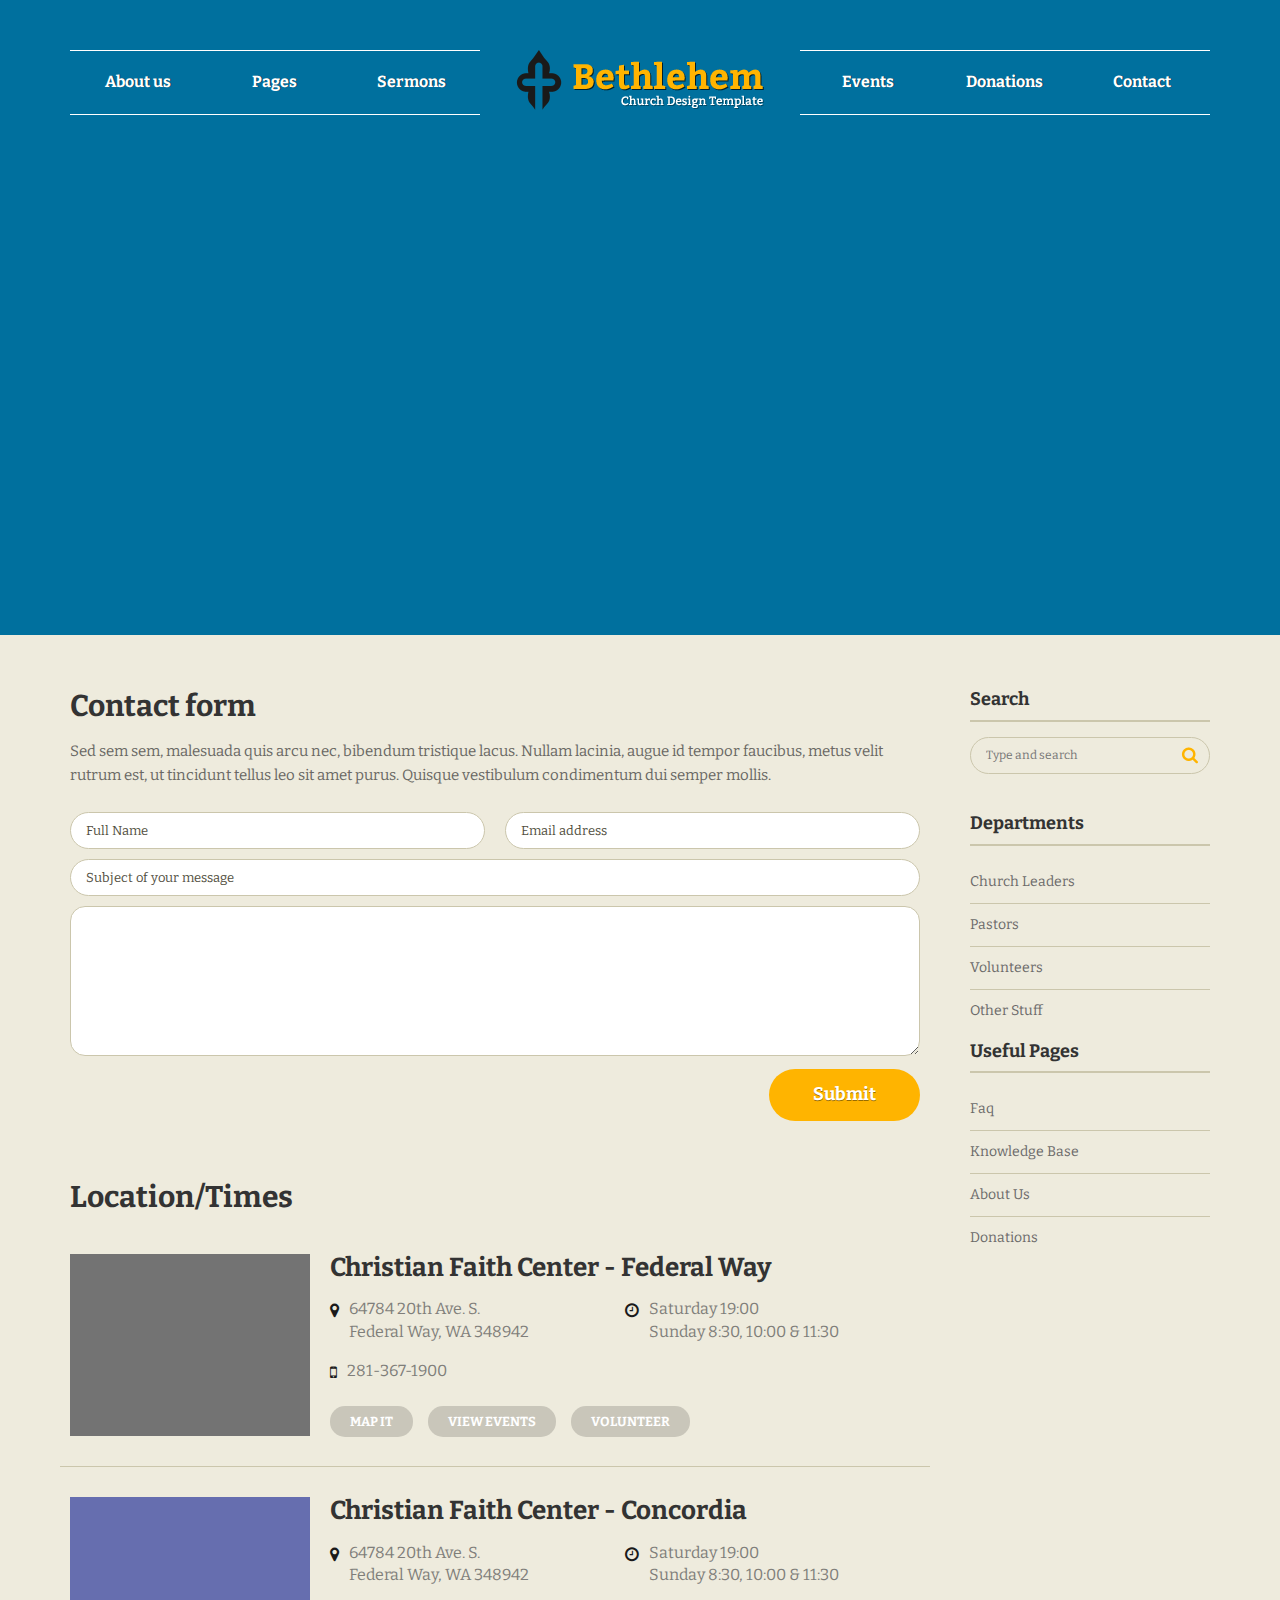
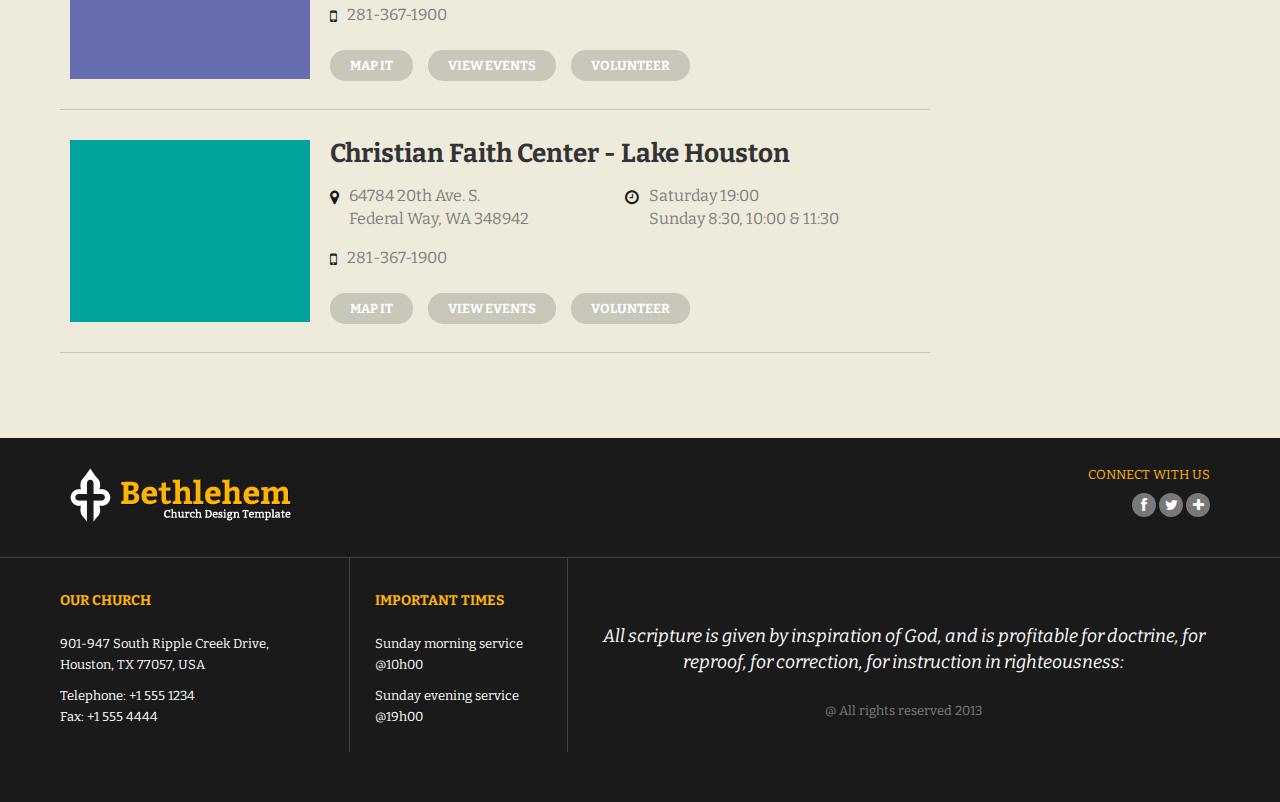
<file: html/contact.html>
<!DOCTYPE html>
<!--[if IE 8]>			<html class="ie ie8"> <![endif]-->
<!--[if IE 9]>			<html class="ie ie9"> <![endif]-->
<!--[if gt IE 9]><!-->	<html> <!--<![endif]-->
<head>

	<!-- Meta -->
	<meta charset="utf-8">
	<meta name="keywords" content="HTML5 Template" />
	<meta name="description" content="Multipress - Responsive Multipurpose HTML5 Template">
	<meta name="author" content="">

	<title>Bethlehem - Responsive HTML5 Template for churches</title>

	<!-- Mobile Meta -->
	<meta name="viewport" content="width=device-width, initial-scale=1.0">

	<!-- Favicons -->
	<link rel="shortcut icon" href="img/favicon.ico">
	<link rel="apple-touch-icon" href="img/apple-touch-icon.png">
	<link rel="apple-touch-icon" sizes="72x72" href="img/apple-touch-icon-72x72.png">
	<link rel="apple-touch-icon" sizes="114x114" href="img/apple-touch-icon-114x114.png">
	<link rel="apple-touch-icon" sizes="144x144" href="img/apple-touch-icon-144x144.png">

	<!-- Web Fonts  -->
	<link href='http://fonts.googleapis.com/css?family=Bitter:400,400italic,700' rel='stylesheet' type='text/css'>

	<!--[if lt IE 9]>
	<script src="/js/libs/respond.min.js"></script>
	<![endif]-->

	<!-- Bootstrap core CSS -->
	<link href="css/bootstrap.css" rel="stylesheet">

	<!-- FontAwesome icons CSS -->
	<link href="font-awesome/css/font-awesome.min.css" rel="stylesheet">

	<!-- Theme Styles CSS-->
	<link href="css/style.css" rel="stylesheet">

	<link href="css/flexslider.css" rel="stylesheet">
	<link href="js/owl-carousel/owl.carousel.css" rel="stylesheet">
	<link href="js/owl-carousel/owl.theme.css" rel="stylesheet">

	<!--[if lt IE 9]>
	<script src="/js/libs/html5.js"></script>
	<![endif]-->

</head>
<body onload="LoadGmaps()" onunload="GUnload()" id="home2">

<div class="body">
	<div class="slider-wrap">

		<!-- Header -->
		<header class="container">
			<div class="col-md-6">
				<div class="nav-left">
					<ul>
						<li class="has-sub-mega">
							<a href="#">About us</a>
							<div class="mega-menu">
								<div class="col-md-9 m1">
									<h4>IM NEW</h4>
									<p>Etiam lobortis libero in luctus tincidunt. Nullam a ligula iaculis, placerat purus ac, dapibus turpis. Quisque fringilla pharetra arcu, in tristique nibh vulputate a. Phasellus ullamcorper, erat et dapibus scelerisque, ipsum lacus iaculis quam.</p>
									<p>Eleifend lobortis massa ligula at turpis. Quisque fringilla pharetra arcu, in tristique nibh.</p>
									<div class="space30"></div>
									<a class="menu-btn" href="./im_new.html">Learn more</a>
								</div>
								<div class="col-md-4 m2">
									<h5>PEOPLE / VOLUNTEERS</h5>
									<a href="./people.html">People and Volunteers</a>
									<a href="./people_single.html">People - Single</a>
									<div class="space25"></div>
									<h5>About us</h5>
									<a href="./im_new.html">Im New</a>
									<a href="./stories-single.html">About Us - Full Width</a>
									<a href="./index.html">Testimonials</a>
									<a href="./contact.html">Contact and Locations</a>
									<div class="space25"></div>
									<h5><a href="./timeline.html">Timeline</a></h5>
								</div>
								<div class="col-md-3 m3">
									<img src="demo/8.jpg" class="img-responsive" alt=""/>
									<div class="space40"></div>
									<h6>Connect with us</h6>
									<div class="m-social">
										<a href="#"><i class="fa fa-facebook"></i></a>
										<a href="#"><i class="fa fa-twitter"></i></a>
										<a href="#"><i class="fa fa-plus"></i></a>
									</div>
								</div>
							</div>
						</li>
						<li class="has-sub-mega">
							<a href="#">Pages</a>
							<div class="mega-menu mega-menu1">
								<div class="col-md-9 m1">
									<img src="demo/9.jpg" class="img-responsive" alt=""/>
								</div>
								<div class="col-md-4 m2">
									<h5>Blog Pages</h5>
									<a href="./blog.html">Blog Classic with Sidebar</a>
									<a href="./blog-grid.html">Blog Grid View</a>
									<a href="./blog_single.html">Blog Single Entry</a>
									<div class="space25"></div>
									<h5>Ministries</h5>
									<a href="./ministries-grid.html">Ministries Grid View</a>
									<a href="./ministries-list.html">Ministries List View</a>
									<a href="./ministries-single.html">Single Ministry</a>
									<div class="space25"></div>
									<h5><a href="./timeline.html">Timeline</a></h5>
								</div>
								<div class="col-md-3 m3 m2">
									<h5>Shop</h5>
									<a href="./shop-grid.html">Shop - Grid</a>
									<a href="./shop-list.html">Shop - List</a>
									<a href="./shop-single.html">Shop Single</a>
									<a href="./signin.html">Login</a>
									<a href="./billingaddress.html">Shop - Checkout</a>
									<a href="./shopping-cart.html">Shop- Cart</a>
									<div class="space25"></div>
									<h5><a href="./timeline.html">Timeline</a></h5>
									<a href="./stories.html">Stories View</a>
									<a href="./stories-single.html">Single Story</a>
								</div>
							</div>
						</li>
						<li class="has-sub">
							<a href="#">Sermons</a>
							<div class="subpage">
								<a href="./sermons.html">Sermons</a>
								<a href="./sermons_single.html">Sermons Single</a>
							</div>
						</li>
					</ul>
				</div>
			</div>
			<div class="col-md-4">
				<div class="logo">
					<a href="./index.html"><img src="images/logo.png" class="img-responsive" alt=""/></a>
				</div>
			</div>
			<div class="col-md-6">
				<div class="nav-right">
					<ul>
						<li class="has-sub">
							<a href="#">Events</a>
							<div class="subpage">
								<a href="./events.html">Events List Page</a>
								<a href="./events-calendar.html">Events Calendar</a>
								<a href="./events-single.html">Event Single</a>
							</div>
						</li>
						<li class="has-sub">
							<a href="#">Donations</a>
							<div class="subpage">
								<a href="./donatecause.html">Donate Cause</a>
								<a href="./donate_single.html">Donate Single</a>
							</div>
						</li>
						<li><a href="./contact.html">Contact</a></li>
					</ul>
				</div>
			</div>
		</header>
		<!-- Header -->

		<div class="nav-left nav-mobile">
			<ul class="nav-mobile-ul">
				<li class="has-sub-mega">
					<a href="#">About us</a>
						<div class="mega-menu">
						<div class="col-md-9 m1">
								<h4>IM NEW</h4>
								<p>Etiam lobortis libero in luctus tincidunt. Nullam a ligula iaculis, placerat purus ac, dapibus turpis. Quisque fringilla pharetra arcu, in tristique nibh vulputate a. Phasellus ullamcorper, erat et dapibus scelerisque, ipsum lacus iaculis quam.</p>
								<p>Eleifend lobortis massa ligula at turpis. Quisque fringilla pharetra arcu, in tristique nibh.</p>
								<div class="space30"></div>
								<a class="menu-btn" href="./im_new.html">Learn more</a>
							</div>
							<div class="col-md-4 m2">
								<h5>PEOPLE / VOLUNTEERS</h5>
								<a href="./people.html">People and Volunteers</a>
								<a href="./people_single.html">People - Single</a>
								<div class="space25"></div>
								<h5>About us</h5>
								<a href="./im_new.html">Im New</a>
								<a href="./stories-single.html">About Us - Full Width</a>
								<a href="./contact.html">Contact and Locations</a>
								<div class="space25"></div>
								<h5><a href="./timeline.html">Timeline</a></h5>
							</div>
							<div class="col-md-3 m3">
								</div>
						</div>
					</li>
					<li class="has-sub-mega">
						<a href="#">Pages</a>
						<div class="mega-menu mega-menu1">
							<div class="col-md-9 m1">
								<img src="demo/9.jpg" class="img-responsive" alt=""/>
							</div>
							<div class="col-md-4 m2">
								<h5>Blog Pages</h5>
								<a href="./blog.html">Blog Classic with Sidebar</a>
								<a href="./blog-grid.html">Blog Grid View</a>
								<a href="./blog_single.html">Blog Single Entry</a>
								<div class="space25"></div>
								<h5>Ministries</h5>
								<a href="./ministries-grid.html">Ministries Grid View</a>
								<a href="./ministries-list.html">Ministries List View</a>
								<a href="./ministries-single.html">Single Ministry</a>
								<div class="space25"></div>
								<h5><a href="./timeline.html">Timeline</a></h5>
							</div>
							<div class="col-md-3 m3 m2">
								<h5>Shop</h5>
								<a href="./shop-grid.html">Shop - Grid</a>
								<a href="./shop-list.html">Shop - List</a>
								<a href="./shop-single.html">Shop Single</a>
								<a href="./signin.html">Login</a>
								<a href="./billingaddress.html">Shop - Checkout</a>
								<a href="./shopping-cart.html">Shop- Cart</a>
								<div class="space25"></div>
								<h5><a href="./timeline.html">Timeline</a></h5>
								<a href="./stories.html">Stories View</a>
								<a href="./stories-single.html">Single Story</a>
							</div>
						</div>
					</li>
					<li class="has-sub">
						<a href="#">Sermons</a>
						<div class="subpage">
							<a href="./sermons.html">Sermons</a>
							<a href="./sermons_single.html">Sermons Single</a>
						</div>
					</li>
						<li class="has-sub">
						<a href="#">Events</a>
						<div class="subpage">
							<a href="./events.html">Events List Page</a>
							<a href="./events-calendar.html">Events Calendar</a>
							<a href="./events-single.html">Event Single</a>
						</div>
					</li>
					<li class="has-sub">
						<a href="#">Donations</a>
						<div class="subpage">
							<a href="./donatecause.html">Donate Cause</a>
							<a href="./donate_single.html">Donate Single</a>
						</div>
					</li>
					<li><a href="./contact.html">Contact</a></li>
				</ul>
			</div>


		<!-- Google Map -->
		<div class="container">
			<div class="col-md-16">
				<div class="google-map">
					<div id="MyGmaps" style="width:100%;height:410px;"></div>
				</div>
			</div>
		</div>
		<!-- Google Map -->
	</div>
	<div class="white-bg">
		<div class="main-wrap">
			<div class="container">

				<!-- Contact form -->
				<div class="col-md-12 contact-form-info">
					<h5>Contact form</h5>
					<p>Sed sem sem, malesuada quis arcu nec, bibendum tristique lacus. Nullam lacinia, augue id tempor faucibus, metus velit rutrum est, ut tincidunt tellus leo sit amet purus. Quisque vestibulum condimentum dui semper mollis. </p>
					<div style="position:relative;">
					<form class="comment-form" id="contactForm" action="php/contact.php" method="post">
						<div class="row">
							<div class="col-md-8">
								<input type="text" name="senderName" id="senderName" placeholder="Full Name" required="required" />
							</div>
							<div class="col-md-8">
								<input type="email" name="senderEmail" id="senderEmail" placeholder="Email address" required="required"  />
							</div>
						</div>
						<div class="row">
							<div class="col-md-16">
								<input type="text" name="subject" id="subject" placeholder="Subject of your message" required="required" />
							</div>
						</div>
						<div class="row">
							<div class="col-md-16">
								<textarea name="message" id="message" rows="8" required="required" ></textarea>
								<button type="submit" id="sendMessage" name="sendMessage" class="c-btn pull-right">Submit</button>
							</div>
						</div>
					</form>
					<div id="successMessage" class="successmessage"><p><span class="success-ico"></span> Thanks for sending your message! We'll get back to you shortly.</p></div>
					<div id="failureMessage" class="errormessage"><p><span class="error-ico"></span> There was a problem sending your message. Please try again.</p></div>
					<div id="incompleteMessage" class="statusMessage"><p>Please complete all the fields in the form before sending.</p></div>
					</div>
					<div class="space60"></div>
					<div class="row">
						<div class="col-md-16 location-wrap">
							<h5>Location/Times</h5>
							<div class="space40"></div>
							<img src="demo/contact/1.jpg" class="img-responsive" alt=""/>
							<div class="location-info">
								<h4>Christian Faith Center - Federal Way</h4>
								<div class="location-meta">
									<div class="row">
										<div class="col-md-8">
											<i class="fa fa-map-marker">
											</i>
											64784 20th Ave. S. 
											<br>
											Federal Way, WA 348942	
										</div>
										<div class="col-md-8">
											<i class="fa fa-clock-o">
											</i>
											Saturday 19:00
											<br>
											Sunday 8:30, 10:00 & 11:30
										</div>
									</div>
									<div class="row">
										<div class="col-md-16">
											<i class="fa fa-mobile">
											</i>
											281-367-1900
										</div>
									</div>
								</div>
								<ul class="btns">
									<li>
										<a href="#">
										Map it
										</a>
									</li>
									<li>
										<a href="#">
										View Events
										</a>
									</li>
									<li>
										<a href="#">
										Volunteer
										</a>
									</li>
								</ul>
							</div>
						</div>
						<div class="col-md-16 location-wrap">
							<img src="demo/contact/2.jpg" class="img-responsive" alt=""/>
							<div class="location-info">
								<h4>Christian Faith Center - Concordia</h4>
								<div class="location-meta">
									<div class="row">
										<div class="col-md-8">
											<i class="fa fa-map-marker">
											</i>
											64784 20th Ave. S. 
											<br>
											Federal Way, WA 348942	
										</div>
										<div class="col-md-8">
											<i class="fa fa-clock-o">
											</i>
											Saturday 19:00
											<br>
											Sunday 8:30, 10:00 & 11:30
										</div>
									</div>
									<div class="row">
										<div class="col-md-16">
											<i class="fa fa-mobile">
											</i>
											281-367-1900
										</div>
									</div>
								</div>
								<ul class="btns">
									<li>
										<a href="#">
										Map it
										</a>
									</li>
									<li>
										<a href="#">
										View Events
										</a>
									</li>
									<li>
										<a href="#">
										Volunteer
										</a>
									</li>
								</ul>
							</div>
						</div>
						<div class="col-md-16 location-wrap">
							<img src="demo/contact/3.jpg" class="img-responsive" alt=""/>
							<div class="location-info">
								<h4>Christian Faith Center - Lake Houston</h4>
								<div class="location-meta">
									<div class="row">
										<div class="col-md-8">
											<i class="fa fa-map-marker">
											</i>
											64784 20th Ave. S. 
											<br>
											Federal Way, WA 348942	
										</div>
										<div class="col-md-8">
											<i class="fa fa-clock-o">
											</i>
											Saturday 19:00
											<br>
											Sunday 8:30, 10:00 & 11:30
										</div>
									</div>
									<div class="row">
										<div class="col-md-16">
											<i class="fa fa-mobile">
											</i>
											281-367-1900
										</div>
									</div>
								</div>
								<ul class="btns">
									<li>
										<a href="#">
										Map it
										</a>
									</li>
									<li>
										<a href="#">
										View Events
										</a>
									</li>
									<li>
										<a href="#">
										Volunteer
										</a>
									</li>
								</ul>
							</div>
						</div>
					</div>
				</div>
				<aside class="col-md-4">
					<div class="side-widget">
						<h5>Search</h5>
						<form class="search">
							<input type="search" placeholder="Type and search">
						</form>
					</div>
					<div class="space40"></div>
					<div class="side-widget">
						<h5>Departments</h5>
						<ul class="categories">
							<li><a href="#">Church Leaders</a></li>
							<li><a href="#">Pastors</a></li>
							<li><a href="#">Volunteers</a></li>
							<li><a href="#">Other Stuff</a></li>
						</ul>
					</div>
					<div class="side-widget">
						<h5>Useful Pages</h5>
						<ul class="categories">
							<li><a href="#">Faq</a></li>
							<li><a href="#">Knowledge Base</a></li>
							<li><a href="#">About Us</a></li>
							<li><a href="#">Donations</a></li>
						</ul>
					</div>
				</aside>
				<!-- Contact form -->
			</div>
		</div>

		<!-- Footer -->
		<footer>
			<div class="footer1">
				<div class="container">
					<div class="col-md-8">
						<img src="images/logo-alt.png" class="img-responsive" alt=""/>
					</div>
					<div class="col-md-8">
						<h6>Connect with us</h6>
						<ul class="hb-social">
							<li class="hb-fb"><a href="#"><i class="fa fa-facebook"></i></a></li>
							<li class="hb-tw"><a href="#"><i class="fa fa-twitter"></i></a></li>
							<li class="hb-plus"><a href="#"><i class="fa fa-plus"></i></a></li>
						</ul>
					</div>
				</div>
			</div>
			<div class="footer2">
				<div class="container">
					<div class="col-md-4 footer-widget">
						<h5>Our church</h5>
						<p>901-947 South Ripple Creek Drive, <br>
							Houston, TX 77057, USA
						</p>
						<p>Telephone: +1 555 1234<br>
							Fax: +1 555 4444
						</p>
					</div>
					<div class="col-md-3 footer-widget fw2">
						<h5>Important Times</h5>
						<p>Sunday morning service<br>
							@10h00
						</p>
						<p>Sunday evening service<br>
							@19h00
						</p>
					</div>
					<div class="col-md-9 footer-widget last">
						<div class="footer-quote">All scripture is given by inspiration of God, and is profitable for doctrine, 
							for reproof, for correction, for instruction in righteousness:
						</div>
						<p class="copy">@ All rights reserved 2013</p>
					</div>
				</div>
			</div>
		</footer>
		<!-- Footer -->
	</div>
</div>


<!-- JavaScript -->
<script src="js/jquery.js"></script>
<script src="js/contact.js"></script> 
<script src="js/bootstrap.js"></script>
<script src="js/jquery.mobilemenu.js"></script>
<script src="js/owl-carousel/owl.carousel.js"></script>
<script src="js/jquery.flexslider.js"></script>
<script src="js/jquery.easing.js"></script>
<script src="http://maps.google.com/maps/api/js?sensor=false&amp;language=en"></script>
<script src="js/jquery-ui.js"></script>
<script src="js/jquery.isotope.min.js"></script>
<script src="js/jquery.accordion.js"></script>
<script src="js/jquery.animateNumber.js"></script>
<script src="js/jquery.appear.js"></script>
<script src="js/main.js"></script>

</body>
</html>
</file>
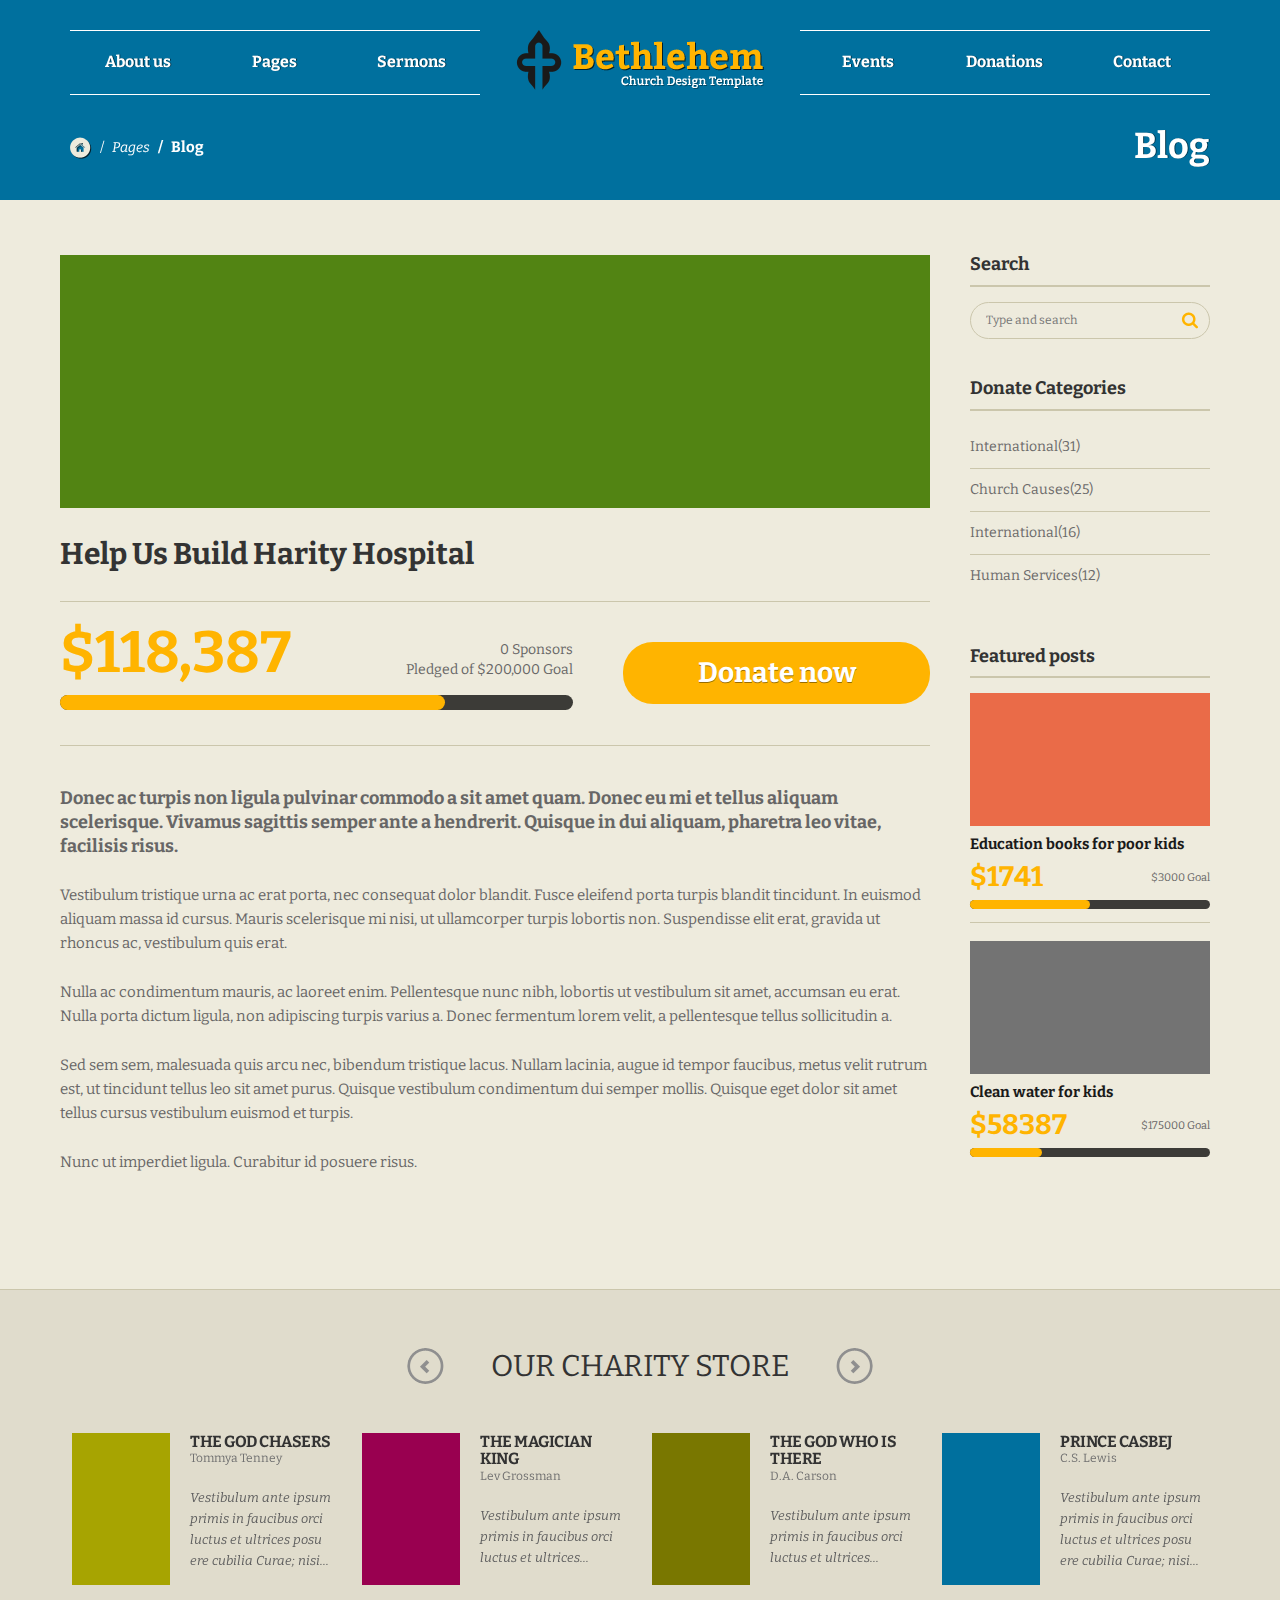
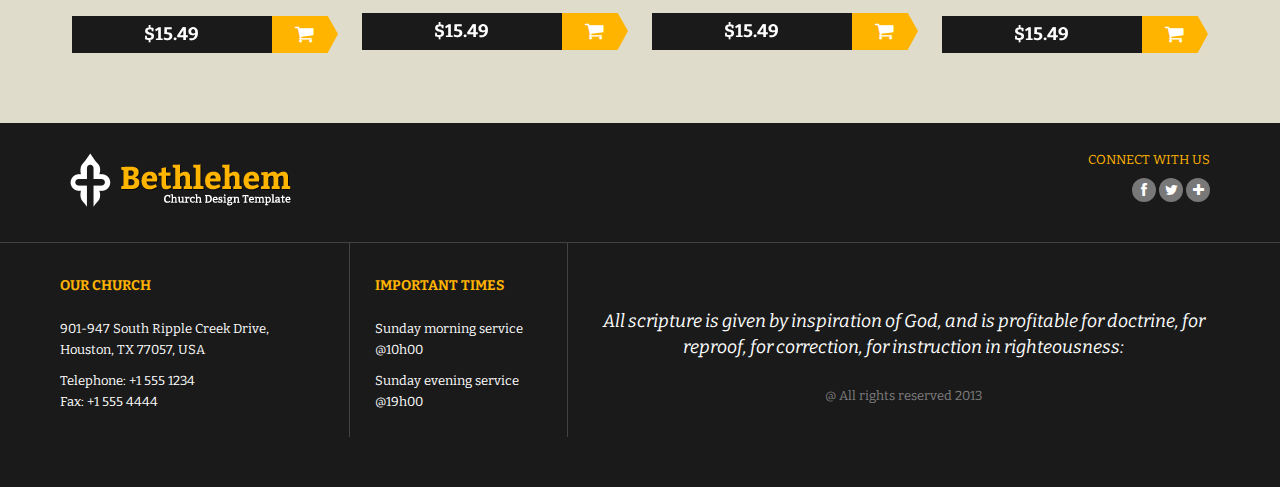
<file: html/donate_single.html>
<!DOCTYPE html>
<!--[if IE 8]>			<html class="ie ie8"> <![endif]-->
<!--[if IE 9]>			<html class="ie ie9"> <![endif]-->
<!--[if gt IE 9]><!-->	<html> <!--<![endif]-->
<head>

	<!-- Meta -->
	<meta charset="utf-8">
	<meta name="keywords" content="HTML5 Template" />
	<meta name="description" content="Multipress - Responsive Multipurpose HTML5 Template">
	<meta name="author" content="">

	<title>Bethlehem - Responsive HTML5 Template for churches</title>

	<!-- Mobile Meta -->
	<meta name="viewport" content="width=device-width, initial-scale=1.0">

	<!-- Favicons -->
	<link rel="shortcut icon" href="img/favicon.ico">
	<link rel="apple-touch-icon" href="img/apple-touch-icon.png">
	<link rel="apple-touch-icon" sizes="72x72" href="img/apple-touch-icon-72x72.png">
	<link rel="apple-touch-icon" sizes="114x114" href="img/apple-touch-icon-114x114.png">
	<link rel="apple-touch-icon" sizes="144x144" href="img/apple-touch-icon-144x144.png">

	<!-- Web Fonts  -->
	<link href='http://fonts.googleapis.com/css?family=Bitter:400,400italic,700' rel='stylesheet' type='text/css'>

	<!--[if lt IE 9]>
	<script src="/js/libs/respond.min.js"></script>
	<![endif]-->

	<!-- Bootstrap core CSS -->
	<link href="css/bootstrap.css" rel="stylesheet">

	<!-- FontAwesome icons CSS -->
	<link href="font-awesome/css/font-awesome.min.css" rel="stylesheet">

	<!-- Theme Styles CSS-->
	<link href="css/style.css" rel="stylesheet">
	<link href="css/flexslider.css" rel="stylesheet">
	<link href="js/owl-carousel/owl.carousel.css" rel="stylesheet">
	<link href="js/owl-carousel/owl.theme.css" rel="stylesheet">

	<!--[if lt IE 9]>
	<script src="/js/libs/html5.js"></script>
	<![endif]-->

</head>
<body id="pages">

<div class="body">
	<div class="slider-wrap">

		<!-- Header -->
		<header class="container">
			<div class="col-md-6">
				<div class="nav-left">
					<ul>
						<li class="has-sub-mega">
							<a href="#">About us</a>
							<div class="mega-menu">
								<div class="col-md-9 m1">
									<h4>IM NEW</h4>
									<p>Etiam lobortis libero in luctus tincidunt. Nullam a ligula iaculis, placerat purus ac, dapibus turpis. Quisque fringilla pharetra arcu, in tristique nibh vulputate a. Phasellus ullamcorper, erat et dapibus scelerisque, ipsum lacus iaculis quam.</p>
									<p>Eleifend lobortis massa ligula at turpis. Quisque fringilla pharetra arcu, in tristique nibh.</p>
									<div class="space30"></div>
									<a class="menu-btn" href="./im_new.html">Learn more</a>
								</div>
								<div class="col-md-4 m2">
									<h5>PEOPLE / VOLUNTEERS</h5>
									<a href="./people.html">People and Volunteers</a>
									<a href="./people_single.html">People - Single</a>
									<div class="space25"></div>
									<h5>About us</h5>
									<a href="./im_new.html">Im New</a>
									<a href="./stories-single.html">About Us - Full Width</a>
									<a href="./index.html">Testimonials</a>
									<a href="./contact.html">Contact and Locations</a>
									<div class="space25"></div>
									<h5><a href="./timeline.html">Timeline</a></h5>
								</div>
								<div class="col-md-3 m3">
									<img src="demo/8.jpg" class="img-responsive" alt=""/>
									<div class="space40"></div>
									<h6>Connect with us</h6>
									<div class="m-social">
										<a href="#"><i class="fa fa-facebook"></i></a>
										<a href="#"><i class="fa fa-twitter"></i></a>
										<a href="#"><i class="fa fa-plus"></i></a>
									</div>
								</div>
							</div>
						</li>
						<li class="has-sub-mega">
							<a href="#">Pages</a>
							<div class="mega-menu mega-menu1">
								<div class="col-md-9 m1">
									<img src="demo/9.jpg" class="img-responsive" alt=""/>
								</div>
								<div class="col-md-4 m2">
									<h5>Blog Pages</h5>
									<a href="./blog.html">Blog Classic with Sidebar</a>
									<a href="./blog-grid.html">Blog Grid View</a>
									<a href="./blog_single.html">Blog Single Entry</a>
									<div class="space25"></div>
									<h5>Ministries</h5>
									<a href="./ministries-grid.html">Ministries Grid View</a>
									<a href="./ministries-list.html">Ministries List View</a>
									<a href="./ministries-single.html">Single Ministry</a>
									<div class="space25"></div>
									<h5><a href="./timeline.html">Timeline</a></h5>
								</div>
								<div class="col-md-3 m3 m2">
									<h5>Shop</h5>
									<a href="./shop-grid.html">Shop - Grid</a>
									<a href="./shop-list.html">Shop - List</a>
									<a href="./shop-single.html">Shop Single</a>
									<a href="./signin.html">Login</a>
									<a href="./billingaddress.html">Shop - Checkout</a>
									<a href="./shopping-cart.html">Shop- Cart</a>
									<div class="space25"></div>
									<h5><a href="./timeline.html">Timeline</a></h5>
									<a href="./stories.html">Stories View</a>
									<a href="./stories-single.html">Single Story</a>
								</div>
							</div>
						</li>
						<li class="has-sub">
							<a href="#">Sermons</a>
							<div class="subpage">
								<a href="./sermons.html">Sermons</a>
								<a href="./sermons_single.html">Sermons Single</a>
							</div>
						</li>
					</ul>
				</div>
			</div>
			<div class="col-md-4">
				<div class="logo">
					<a href="./index.html"><img src="images/logo.png" class="img-responsive" alt=""/></a>
				</div>
			</div>
			<div class="col-md-6">
				<div class="nav-right">
					<ul>
						<li class="has-sub">
							<a href="#">Events</a>
							<div class="subpage">
								<a href="./events.html">Events List Page</a>
								<a href="./events-calendar.html">Events Calendar</a>
								<a href="./events-single.html">Event Single</a>
							</div>
						</li>
						<li class="has-sub">
							<a href="#">Donations</a>
							<div class="subpage">
								<a href="./donatecause.html">Donate Cause</a>
								<a href="./donate_single.html">Donate Single</a>
							</div>
						</li>
						<li><a href="./contact.html">Contact</a></li>
					</ul>
				</div>
			</div>
		</header>
		<!-- Header -->

		<div class="nav-left nav-mobile">
			<ul class="nav-mobile-ul">
				<li class="has-sub-mega">
					<a href="#">About us</a>
						<div class="mega-menu">
						<div class="col-md-9 m1">
								<h4>IM NEW</h4>
								<p>Etiam lobortis libero in luctus tincidunt. Nullam a ligula iaculis, placerat purus ac, dapibus turpis. Quisque fringilla pharetra arcu, in tristique nibh vulputate a. Phasellus ullamcorper, erat et dapibus scelerisque, ipsum lacus iaculis quam.</p>
								<p>Eleifend lobortis massa ligula at turpis. Quisque fringilla pharetra arcu, in tristique nibh.</p>
								<div class="space30"></div>
								<a class="menu-btn" href="./im_new.html">Learn more</a>
							</div>
							<div class="col-md-4 m2">
								<h5>PEOPLE / VOLUNTEERS</h5>
								<a href="./people.html">People and Volunteers</a>
								<a href="./people_single.html">People - Single</a>
								<div class="space25"></div>
								<h5>About us</h5>
								<a href="./im_new.html">Im New</a>
								<a href="./stories-single.html">About Us - Full Width</a>
								<a href="./contact.html">Contact and Locations</a>
								<div class="space25"></div>
								<h5><a href="./timeline.html">Timeline</a></h5>
							</div>
							<div class="col-md-3 m3">
								</div>
						</div>
					</li>
					<li class="has-sub-mega">
						<a href="#">Pages</a>
						<div class="mega-menu mega-menu1">
							<div class="col-md-9 m1">
								<img src="demo/9.jpg" class="img-responsive" alt=""/>
							</div>
							<div class="col-md-4 m2">
								<h5>Blog Pages</h5>
								<a href="./blog.html">Blog Classic with Sidebar</a>
								<a href="./blog-grid.html">Blog Grid View</a>
								<a href="./blog_single.html">Blog Single Entry</a>
								<div class="space25"></div>
								<h5>Ministries</h5>
								<a href="./ministries-grid.html">Ministries Grid View</a>
								<a href="./ministries-list.html">Ministries List View</a>
								<a href="./ministries-single.html">Single Ministry</a>
								<div class="space25"></div>
								<h5><a href="./timeline.html">Timeline</a></h5>
							</div>
							<div class="col-md-3 m3 m2">
								<h5>Shop</h5>
								<a href="./shop-grid.html">Shop - Grid</a>
								<a href="./shop-list.html">Shop - List</a>
								<a href="./shop-single.html">Shop Single</a>
								<a href="./signin.html">Login</a>
								<a href="./billingaddress.html">Shop - Checkout</a>
								<a href="./shopping-cart.html">Shop- Cart</a>
								<div class="space25"></div>
								<h5><a href="./timeline.html">Timeline</a></h5>
								<a href="./stories.html">Stories View</a>
								<a href="./stories-single.html">Single Story</a>
							</div>
						</div>
					</li>
					<li class="has-sub">
						<a href="#">Sermons</a>
						<div class="subpage">
							<a href="./sermons.html">Sermons</a>
							<a href="./sermons_single.html">Sermons Single</a>
						</div>
					</li>
						<li class="has-sub">
						<a href="#">Events</a>
						<div class="subpage">
							<a href="./events.html">Events List Page</a>
							<a href="./events-calendar.html">Events Calendar</a>
							<a href="./events-single.html">Event Single</a>
						</div>
					</li>
					<li class="has-sub">
						<a href="#">Donations</a>
						<div class="subpage">
							<a href="./donatecause.html">Donate Cause</a>
							<a href="./donate_single.html">Donate Single</a>
						</div>
					</li>
					<li><a href="./contact.html">Contact</a></li>
				</ul>
			</div>


		<!-- Page Header -->
		<div class="page-header container">
			<div class="col-md-16">
				<ol class="breadcrumb">
					<li><a href="#"><img src="images/home.png" alt=""/></a></li>
					<li><a href="#">Pages</a></li>
					<li class="active">Blog</li>
				</ol>
				<h3>Blog</h3>
			</div>
		</div>
		<!-- Page Header -->

		<!-- Slider -->
		<div class="slider-wrapper theme-default">
			<div id="owl-homeslider" class="owl-carousel">
				<div class="item"><img alt="" class="img-responsive" src="demo/slide/1.jpg"></div>
				<div class="item"><img alt="" class="img-responsive" src="demo/slide/2.jpg"></div>
				<div class="item"><img alt="" class="img-responsive" src="demo/slide/3.jpg"></div>
			</div>
		</div>
		<!-- Slider -->
	</div>

	<div class="white-bg">
		<div class="main-wrap">
			<div class="container">

				<!-- Donation content -->
				<div class="col-md-12 donation-wrap2 donation-wrap2-single">
					<div class="row">
						<ul class="donation-inner">
							<li>
								<img src="demo/donate/big.jpg" class="img-responsive" alt=""/>
								<h4>Help Us Build Harity Hospital</h4>
								<div class="line2">
									<div class="donation-progress-wrap-single">
										<div class="donation-amount">$118,387 <span>0 Sponsors<br>Pledged of $200,000 Goal</span></div>
										<div class="donate-progress"><span style="width:75%;"></span></div>
									</div>
									<div class="donation-btn">
										<a href="#">Donate now</a>
									</div>
								</div>
								<div class="space40"></div>
								<p class="strong">Donec ac turpis non ligula pulvinar commodo a sit amet quam. Donec eu mi et tellus aliquam scelerisque. Vivamus sagittis semper ante a hendrerit. Quisque in dui aliquam, pharetra leo vitae, facilisis risus.</p>
								<p>Vestibulum tristique urna ac erat porta, nec consequat dolor blandit. Fusce eleifend porta turpis blandit tincidunt. In euismod aliquam massa id cursus. Mauris scelerisque mi nisi, ut ullamcorper turpis lobortis non. Suspendisse elit erat, gravida ut rhoncus ac, vestibulum quis erat. </p>
								<p>Nulla ac condimentum mauris, ac laoreet enim. Pellentesque nunc nibh, lobortis ut vestibulum sit amet, accumsan eu erat. Nulla porta dictum ligula, non adipiscing turpis varius a. Donec fermentum lorem velit, a pellentesque tellus 
									sollicitudin a.
								</p>
								<p>Sed sem sem, malesuada quis arcu nec, bibendum tristique lacus. Nullam lacinia, augue id tempor faucibus, metus velit rutrum est, ut tincidunt tellus leo sit amet purus. Quisque vestibulum condimentum dui semper mollis. Quisque eget dolor sit amet tellus cursus vestibulum euismod et turpis. </p>
								<p>Nunc ut imperdiet ligula. Curabitur id posuere risus. </p>
							</li>
						</ul>
					</div>
				</div>
				<aside class="col-md-4">
					<div class="side-widget">
						<h5>Search</h5>
						<form class="search">
							<input type="search" placeholder="Type and search">
						</form>
					</div>
					<div class="space40"></div>
					<div class="side-widget">
						<h5>Donate Categories</h5>
						<ul class="categories">
							<li><a href="#">International(31)</a></li>
							<li><a href="#">Church Causes(25)</a></li>
							<li><a href="#">International(16)</a></li>
							<li><a href="#">Human Services(12)</a></li>
						</ul>
					</div>
					<div class="space50"></div>
					<div class="side-widget">
						<h5>Featured posts</h5>
						<ul class="causes">
							<li>
								<img src="demo/donate/6.jpg" class="img-responsive" alt=""/>
								<h4><a href="#">Education books for poor kids</a></h4>
								<div class="donation-progress-wrap">
									<div class="donation-amount">$1741 <span>$3000 Goal</span></div>
									<div class="donate-progress"><span style="width:50%;"></span></div>
								</div>
							</li>
							<li>
								<img src="demo/donate/7.jpg" class="img-responsive" alt=""/>
								<h4><a href="#">Clean water for kids</a></h4>
								<div class="donation-progress-wrap">
									<div class="donation-amount">$58387 <span>$175000 Goal</span></div>
									<div class="donate-progress"><span style="width:30%;"></span></div>
								</div>
							</li>
						</ul>
					</div>
				</aside>
				<!-- Donation content -->

			</div>
		</div>

		<div class="space0"></div>

		<!-- Home Shop -->
		<div class="home-shop">
			<div class="container">
				<h3>Our charity store</h3>
				<div id="hshop-slider" class="owl-carousel">
					<div class="item">
						<div class="col-md-16 shop-item">
							<img src="demo/shop/1.jpg" alt=""/>
							<h5 class="product-title">The God chasers</h5>
							<div class="product-author">Tommya Tenney</div>
							<p>Vestibulum ante ipsum primis in faucibus orci luctus et ultrices posu ere cubilia Curae; nisi...</p>
							<div class="product-price"><em>$15.49</em> <a class="add-cart" href="#"></a></div>
						</div>
					</div>
					<div class="item">
						<div class="col-md-16 shop-item">
							<img src="demo/shop/2.jpg" alt=""/>
							<h5 class="product-title">The Magician King</h5>
							<div class="product-author">Lev Grossman</div>
							<p>Vestibulum ante ipsum primis in faucibus orci luctus et ultrices...</p>
							<div class="product-price"><em>$15.49</em> <a class="add-cart" href="#"></a></div>
						</div>
					</div>
					<div class="item">
						<div class="col-md-16 shop-item">
							<img src="demo/shop/3.jpg" alt=""/>
							<h5 class="product-title">The God who is there</h5>
							<div class="product-author">D.A. Carson</div>
							<p>Vestibulum ante ipsum primis in faucibus orci luctus et ultrices...</p>
							<div class="product-price"><em>$15.49</em> <a class="add-cart" href="#"></a></div>
						</div>
					</div>
					<div class="item">
						<div class="col-md-16 shop-item">
							<img src="demo/shop/4.jpg" alt=""/>
							<h5 class="product-title">Prince Casbej</h5>
							<div class="product-author">C.S. Lewis</div>
							<p>Vestibulum ante ipsum primis in faucibus orci luctus et ultrices posu ere cubilia Curae; nisi...</p>
							<div class="product-price"><em>$15.49</em> <a class="add-cart" href="#"></a></div>
						</div>
					</div>
					<div class="item">
						<div class="col-md-16 shop-item">
							<img src="demo/shop/2.jpg" alt=""/>
							<h5 class="product-title">The God chasers</h5>
							<div class="product-author">Tommya Tenney</div>
							<p>Vestibulum ante ipsum primis in faucibus orci luctus et ultrices posu ere cubilia Curae; nisi...</p>
							<div class="product-price"><em>$15.49</em> <a class="add-cart" href="#"></a></div>
						</div>
					</div>
					<div class="item">
						<div class="col-md-16 shop-item">
							<img src="demo/shop/3.jpg" alt=""/>
							<h5 class="product-title">The Magician King</h5>
							<div class="product-author">Lev Grossman</div>
							<p>Vestibulum ante ipsum primis in faucibus orci luctus et ultrices...</p>
							<div class="product-price"><em>$15.49</em> <a class="add-cart" href="#"></a></div>
						</div>
					</div>
					<div class="item">
						<div class="col-md-16 shop-item">
							<img src="demo/shop/1.jpg" alt=""/>
							<h5 class="product-title">The God who is there</h5>
							<div class="product-author">D.A. Carson</div>
							<p>Vestibulum ante ipsum primis in faucibus orci luctus et ultrices...</p>
							<div class="product-price"><em>$15.49</em> <a class="add-cart" href="#"></a></div>
						</div>
					</div>
					<div class="item">
						<div class="col-md-16 shop-item">
							<img src="demo/shop/4.jpg" alt=""/>
							<h5 class="product-title">Prince Casbej</h5>
							<div class="product-author">C.S. Lewis</div>
							<p>Vestibulum ante ipsum primis in faucibus orci luctus et ultrices posu ere cubilia Curae; nisi...</p>
							<div class="product-price"><em>$15.49</em> <a class="add-cart" href="#"></a></div>
						</div>
					</div>
				</div>
			</div>
		</div>
		<!-- Home Shop -->

		<!-- Footer -->
		<footer>
			<div class="footer1">
				<div class="container">
					<div class="col-md-8">
						<img src="images/logo-alt.png" class="img-responsive" alt=""/>
					</div>
					<div class="col-md-8">
						<h6>Connect with us</h6>
						<ul class="hb-social">
							<li class="hb-fb"><a href="#"><i class="fa fa-facebook"></i></a></li>
							<li class="hb-tw"><a href="#"><i class="fa fa-twitter"></i></a></li>
							<li class="hb-plus"><a href="#"><i class="fa fa-plus"></i></a></li>
						</ul>
					</div>
				</div>
			</div>
			<div class="footer2">
				<div class="container">
					<div class="col-md-4 footer-widget">
						<h5>Our church</h5>
						<p>901-947 South Ripple Creek Drive, <br>
							Houston, TX 77057, USA
						</p>
						<p>Telephone: +1 555 1234<br>
							Fax: +1 555 4444
						</p>
					</div>
					<div class="col-md-3 footer-widget fw2">
						<h5>Important Times</h5>
						<p>Sunday morning service<br>
							@10h00
						</p>
						<p>Sunday evening service<br>
							@19h00
						</p>
					</div>
					<div class="col-md-9 footer-widget last">
						<div class="footer-quote">All scripture is given by inspiration of God, and is profitable for doctrine, 
							for reproof, for correction, for instruction in righteousness:
						</div>
						<p class="copy">@ All rights reserved 2013</p>
					</div>
				</div>
			</div>
		</footer>
		<!-- Footer -->
	</div>
</div>

<!-- JavaScript -->
<script src="js/jquery.js"></script>
<script src="js/bootstrap.js"></script>
<script src="js/jquery.mobilemenu.js"></script>
<script src="js/owl-carousel/owl.carousel.js"></script>
<script src="js/jquery.flexslider.js"></script>
<script src="js/jquery.easing.js"></script>
<script src="http://maps.google.com/maps/api/js?sensor=false&amp;language=en"></script>
<script src="js/jquery-ui.js"></script>
<script src="js/jquery.isotope.min.js"></script>
<script src="js/jquery.accordion.js"></script>
<script src="js/jquery.animateNumber.js"></script>
<script src="js/jquery.appear.js"></script>
<script src="js/main.js"></script>

  </body>
</html>
</file>
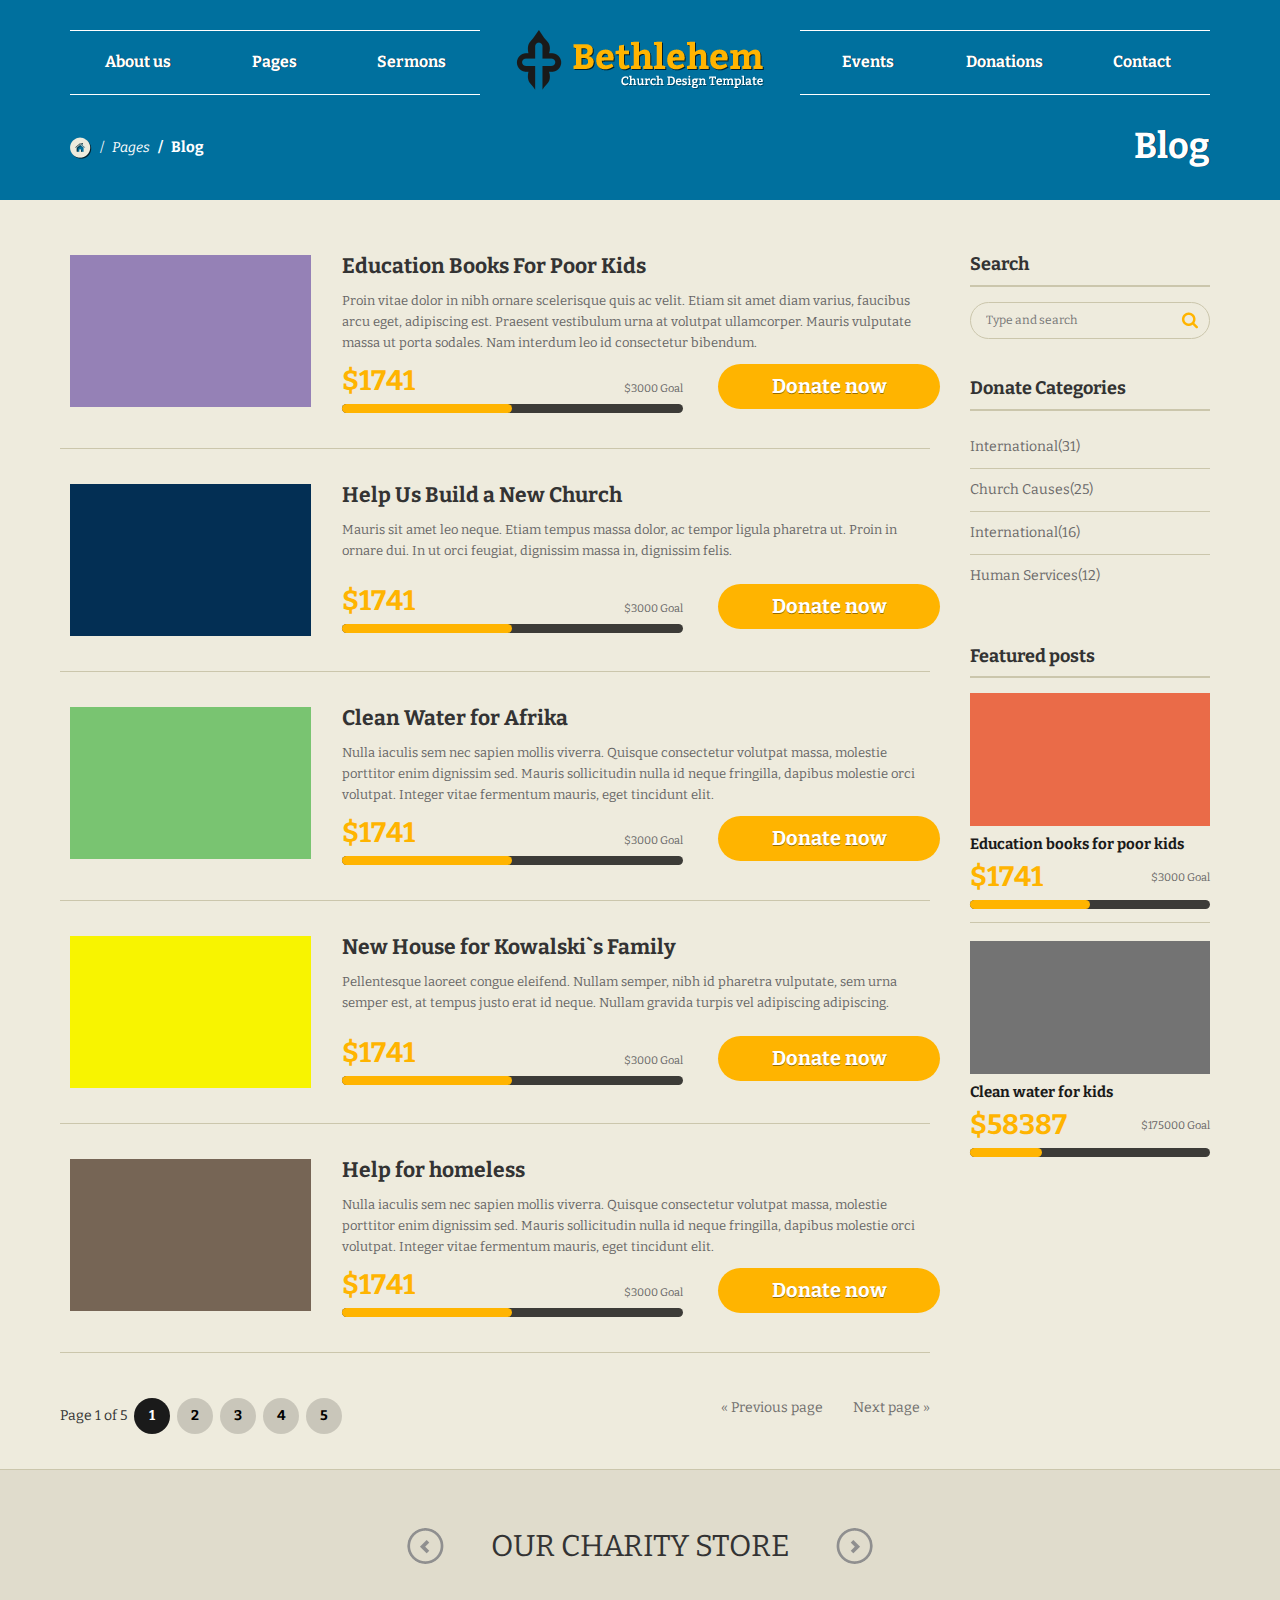
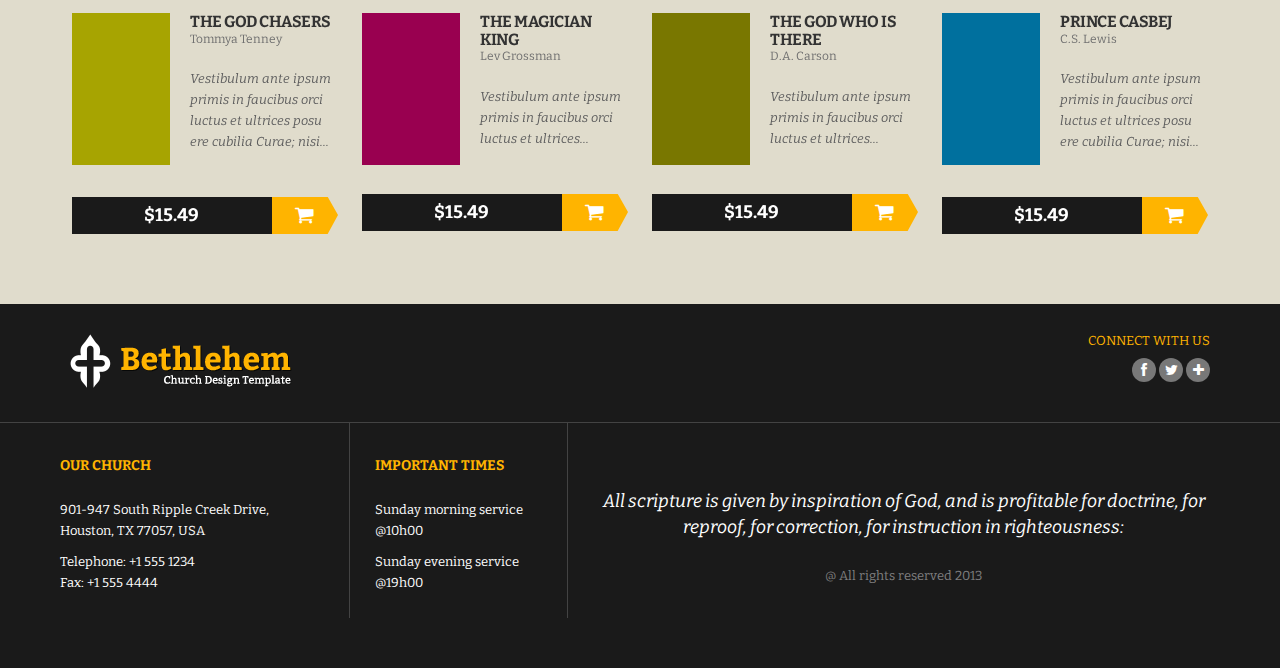
<file: html/donatecause.html>
<!DOCTYPE html>
<!--[if IE 8]>			<html class="ie ie8"> <![endif]-->
<!--[if IE 9]>			<html class="ie ie9"> <![endif]-->
<!--[if gt IE 9]><!-->	<html> <!--<![endif]-->
<head>

	<!-- Meta -->
	<meta charset="utf-8">
	<meta name="keywords" content="HTML5 Template" />
	<meta name="description" content="Multipress - Responsive Multipurpose HTML5 Template">
	<meta name="author" content="">

	<title>Bethlehem - Responsive HTML5 Template for churches</title>

	<!-- Mobile Meta -->
	<meta name="viewport" content="width=device-width, initial-scale=1.0">

	<!-- Favicons -->
	<link rel="shortcut icon" href="img/favicon.ico">
	<link rel="apple-touch-icon" href="img/apple-touch-icon.png">
	<link rel="apple-touch-icon" sizes="72x72" href="img/apple-touch-icon-72x72.png">
	<link rel="apple-touch-icon" sizes="114x114" href="img/apple-touch-icon-114x114.png">
	<link rel="apple-touch-icon" sizes="144x144" href="img/apple-touch-icon-144x144.png">

	<!-- Web Fonts  -->
	<link href='http://fonts.googleapis.com/css?family=Bitter:400,400italic,700' rel='stylesheet' type='text/css'>

	<!--[if lt IE 9]>
	<script src="/js/libs/respond.min.js"></script>
	<![endif]-->

	<!-- Bootstrap core CSS -->
	<link href="css/bootstrap.css" rel="stylesheet">

	<!-- FontAwesome icons CSS -->
	<link href="font-awesome/css/font-awesome.min.css" rel="stylesheet">

	<!-- Theme Styles CSS-->
	<link href="css/style.css" rel="stylesheet">

	<link href="css/flexslider.css" rel="stylesheet">
	<link href="js/owl-carousel/owl.carousel.css" rel="stylesheet">
	<link href="js/owl-carousel/owl.theme.css" rel="stylesheet">

	<!--[if lt IE 9]>
	<script src="/js/libs/html5.js"></script>
	<![endif]-->

</head>
<body id="pages">

<div class="body">
	<div class="slider-wrap">

		<!-- Header -->
		<header class="container">
			<div class="col-md-6">
				<div class="nav-left">
					<ul>
						<li class="has-sub-mega">
							<a href="#">About us</a>
							<div class="mega-menu">
								<div class="col-md-9 m1">
									<h4>IM NEW</h4>
									<p>Etiam lobortis libero in luctus tincidunt. Nullam a ligula iaculis, placerat purus ac, dapibus turpis. Quisque fringilla pharetra arcu, in tristique nibh vulputate a. Phasellus ullamcorper, erat et dapibus scelerisque, ipsum lacus iaculis quam.</p>
									<p>Eleifend lobortis massa ligula at turpis. Quisque fringilla pharetra arcu, in tristique nibh.</p>
									<div class="space30"></div>
									<a class="menu-btn" href="./im_new.html">Learn more</a>
								</div>
								<div class="col-md-4 m2">
									<h5>PEOPLE / VOLUNTEERS</h5>
									<a href="./people.html">People and Volunteers</a>
									<a href="./people_single.html">People - Single</a>
									<div class="space25"></div>
									<h5>About us</h5>
									<a href="./im_new.html">Im New</a>
									<a href="./stories-single.html">About Us - Full Width</a>
									<a href="./index.html">Testimonials</a>
									<a href="./contact.html">Contact and Locations</a>
									<div class="space25"></div>
									<h5><a href="./timeline.html">Timeline</a></h5>
								</div>
								<div class="col-md-3 m3">
									<img src="demo/8.jpg" class="img-responsive" alt=""/>
									<div class="space40"></div>
									<h6>Connect with us</h6>
									<div class="m-social">
										<a href="#"><i class="fa fa-facebook"></i></a>
										<a href="#"><i class="fa fa-twitter"></i></a>
										<a href="#"><i class="fa fa-plus"></i></a>
									</div>
								</div>
							</div>
						</li>
						<li class="has-sub-mega">
							<a href="#">Pages</a>
							<div class="mega-menu mega-menu1">
								<div class="col-md-9 m1">
									<img src="demo/9.jpg" class="img-responsive" alt=""/>
								</div>
								<div class="col-md-4 m2">
									<h5>Blog Pages</h5>
									<a href="./blog.html">Blog Classic with Sidebar</a>
									<a href="./blog-grid.html">Blog Grid View</a>
									<a href="./blog_single.html">Blog Single Entry</a>
									<div class="space25"></div>
									<h5>Ministries</h5>
									<a href="./ministries-grid.html">Ministries Grid View</a>
									<a href="./ministries-list.html">Ministries List View</a>
									<a href="./ministries-single.html">Single Ministry</a>
									<div class="space25"></div>
									<h5><a href="./timeline.html">Timeline</a></h5>
								</div>
								<div class="col-md-3 m3 m2">
									<h5>Shop</h5>
									<a href="./shop-grid.html">Shop - Grid</a>
									<a href="./shop-list.html">Shop - List</a>
									<a href="./shop-single.html">Shop Single</a>
									<a href="./signin.html">Login</a>
									<a href="./billingaddress.html">Shop - Checkout</a>
									<a href="./shopping-cart.html">Shop- Cart</a>
									<div class="space25"></div>
									<h5><a href="./timeline.html">Timeline</a></h5>
									<a href="./stories.html">Stories View</a>
									<a href="./stories-single.html">Single Story</a>
								</div>
							</div>
						</li>
						<li class="has-sub">
							<a href="#">Sermons</a>
							<div class="subpage">
								<a href="./sermons.html">Sermons</a>
								<a href="./sermons_single.html">Sermons Single</a>
							</div>
						</li>
					</ul>
				</div>
			</div>
			<div class="col-md-4">
				<div class="logo">
					<a href="./index.html"><img src="images/logo.png" class="img-responsive" alt=""/></a>
				</div>
			</div>
			<div class="col-md-6">
				<div class="nav-right">
					<ul>
						<li class="has-sub">
							<a href="#">Events</a>
							<div class="subpage">
								<a href="./events.html">Events List Page</a>
								<a href="./events-calendar.html">Events Calendar</a>
								<a href="./events-single.html">Event Single</a>
							</div>
						</li>
						<li class="has-sub">
							<a href="#">Donations</a>
							<div class="subpage">
								<a href="./donatecause.html">Donate Cause</a>
								<a href="./donate_single.html">Donate Single</a>
							</div>
						</li>
						<li><a href="./contact.html">Contact</a></li>
					</ul>
				</div>
			</div>
		</header>
		<!-- Header -->

		<div class="nav-left nav-mobile">
			<ul class="nav-mobile-ul">
				<li class="has-sub-mega">
					<a href="#">About us</a>
						<div class="mega-menu">
						<div class="col-md-9 m1">
								<h4>IM NEW</h4>
								<p>Etiam lobortis libero in luctus tincidunt. Nullam a ligula iaculis, placerat purus ac, dapibus turpis. Quisque fringilla pharetra arcu, in tristique nibh vulputate a. Phasellus ullamcorper, erat et dapibus scelerisque, ipsum lacus iaculis quam.</p>
								<p>Eleifend lobortis massa ligula at turpis. Quisque fringilla pharetra arcu, in tristique nibh.</p>
								<div class="space30"></div>
								<a class="menu-btn" href="./im_new.html">Learn more</a>
							</div>
							<div class="col-md-4 m2">
								<h5>PEOPLE / VOLUNTEERS</h5>
								<a href="./people.html">People and Volunteers</a>
								<a href="./people_single.html">People - Single</a>
								<div class="space25"></div>
								<h5>About us</h5>
								<a href="./im_new.html">Im New</a>
								<a href="./stories-single.html">About Us - Full Width</a>
								<a href="./contact.html">Contact and Locations</a>
								<div class="space25"></div>
								<h5><a href="./timeline.html">Timeline</a></h5>
							</div>
							<div class="col-md-3 m3">
								</div>
						</div>
					</li>
					<li class="has-sub-mega">
						<a href="#">Pages</a>
						<div class="mega-menu mega-menu1">
							<div class="col-md-9 m1">
								<img src="demo/9.jpg" class="img-responsive" alt=""/>
							</div>
							<div class="col-md-4 m2">
								<h5>Blog Pages</h5>
								<a href="./blog.html">Blog Classic with Sidebar</a>
								<a href="./blog-grid.html">Blog Grid View</a>
								<a href="./blog_single.html">Blog Single Entry</a>
								<div class="space25"></div>
								<h5>Ministries</h5>
								<a href="./ministries-grid.html">Ministries Grid View</a>
								<a href="./ministries-list.html">Ministries List View</a>
								<a href="./ministries-single.html">Single Ministry</a>
								<div class="space25"></div>
								<h5><a href="./timeline.html">Timeline</a></h5>
							</div>
							<div class="col-md-3 m3 m2">
								<h5>Shop</h5>
								<a href="./shop-grid.html">Shop - Grid</a>
								<a href="./shop-list.html">Shop - List</a>
								<a href="./shop-single.html">Shop Single</a>
								<a href="./signin.html">Login</a>
								<a href="./billingaddress.html">Shop - Checkout</a>
								<a href="./shopping-cart.html">Shop- Cart</a>
								<div class="space25"></div>
								<h5><a href="./timeline.html">Timeline</a></h5>
								<a href="./stories.html">Stories View</a>
								<a href="./stories-single.html">Single Story</a>
							</div>
						</div>
					</li>
					<li class="has-sub">
						<a href="#">Sermons</a>
						<div class="subpage">
							<a href="./sermons.html">Sermons</a>
							<a href="./sermons_single.html">Sermons Single</a>
						</div>
					</li>
						<li class="has-sub">
						<a href="#">Events</a>
						<div class="subpage">
							<a href="./events.html">Events List Page</a>
							<a href="./events-calendar.html">Events Calendar</a>
							<a href="./events-single.html">Event Single</a>
						</div>
					</li>
					<li class="has-sub">
						<a href="#">Donations</a>
						<div class="subpage">
							<a href="./donatecause.html">Donate Cause</a>
							<a href="./donate_single.html">Donate Single</a>
						</div>
					</li>
					<li><a href="./contact.html">Contact</a></li>
				</ul>
			</div>


		<!-- Page Header -->
		<div class="page-header container">
			<div class="col-md-16">
				<ol class="breadcrumb">
					<li><a href="#"><img src="images/home.png" alt=""/></a></li>
					<li><a href="#">Pages</a></li>
					<li class="active">Blog</li>
				</ol>
				<h3>Blog</h3>
			</div>
		</div>
		<!-- Page Header -->

		<!-- Slider -->
		<div class="slider-wrapper theme-default">
			<div id="slider" class="nivoSlider">
				<img src="demo/slide/1.jpg" alt="" />
				<img src="demo/slide/2.jpg" alt="" />
				<img src="demo/slide/3.jpg" alt="" />
			</div>
		</div>
		<!-- Slider -->

	</div>

	<div class="white-bg">
	<div class="main-wrap">
		<div class="container">

			<!-- Donation Content -->
			<div class="col-md-12 donation-wrap2">
				<div class="row">
					<ul class="donation-inner">
						<li>
							<div class="col-md-5">
								<img src="demo/donate/1.jpg" class="img-responsive" alt=""/>
							</div>
							<div class="col-md-11">
								<h4>Education Books For Poor Kids</h4>
								<p>Proin vitae dolor in nibh ornare scelerisque quis ac velit. Etiam sit amet diam varius, faucibus arcu eget, adipiscing est. Praesent vestibulum urna at volutpat ullamcorper. Mauris vulputate massa ut porta sodales. Nam interdum leo id consectetur bibendum.</p>
								<div class="donation-progress-wrap">
									<div class="donation-amount">$1741 <span>$3000 Goal</span></div>
									<div class="donate-progress"><span style="width:50%;"></span></div>
								</div>
								<div class="donation-btn">
									<a href="#">Donate now</a>
								</div>
							</div>
						</li>
						<li>
							<div class="col-md-5">
								<img src="demo/donate/2.jpg" class="img-responsive" alt=""/>
							</div>
							<div class="col-md-11">
								<h4>Help Us Build a New Church</h4>
								<p>Mauris sit amet leo neque. Etiam tempus massa dolor, ac tempor ligula pharetra ut. Proin in ornare dui. In ut orci feugiat, dignissim massa in, dignissim felis. </p>
								<div class="space20"></div>
								<div class="donation-progress-wrap">
									<div class="donation-amount">$1741 <span>$3000 Goal</span></div>
									<div class="donate-progress"><span style="width:50%;"></span></div>
								</div>
								<div class="donation-btn">
									<a href="#">Donate now</a>
								</div>
							</div>
						</li>
						<li>
							<div class="col-md-5">
								<img src="demo/donate/3.jpg" class="img-responsive" alt=""/>
							</div>
							<div class="col-md-11">
								<h4>Clean Water for Afrika</h4>
								<p>Nulla iaculis sem nec sapien mollis viverra. Quisque consectetur volutpat massa, molestie porttitor enim dignissim sed. Mauris sollicitudin nulla id neque fringilla, dapibus molestie orci volutpat. Integer vitae fermentum mauris, eget tincidunt elit. </p>
								<div class="donation-progress-wrap">
									<div class="donation-amount">$1741 <span>$3000 Goal</span></div>
									<div class="donate-progress"><span style="width:50%;"></span></div>
								</div>
								<div class="donation-btn">
									<a href="#">Donate now</a>
								</div>
							</div>
						</li>
						<li>
							<div class="col-md-5">
								<img src="demo/donate/4.jpg" class="img-responsive" alt=""/>
							</div>
							<div class="col-md-11">
								<h4>New House for Kowalski`s Family</h4>
								<p>Pellentesque laoreet congue eleifend. Nullam semper, nibh id pharetra vulputate, sem urna semper est, at tempus justo erat id neque. Nullam gravida turpis vel adipiscing adipiscing. </p>
								<div class="space20"></div>
								<div class="donation-progress-wrap">
									<div class="donation-amount">$1741 <span>$3000 Goal</span></div>
									<div class="donate-progress"><span style="width:50%;"></span></div>
								</div>
								<div class="donation-btn">
									<a href="#">Donate now</a>
								</div>
							</div>
						</li>
						<li>
							<div class="col-md-5">
								<img src="demo/donate/5.jpg" class="img-responsive" alt=""/>
							</div>
							<div class="col-md-11">
								<h4>Help for homeless</h4>
								<p>Nulla iaculis sem nec sapien mollis viverra. Quisque consectetur volutpat massa, molestie porttitor enim dignissim sed. Mauris sollicitudin nulla id neque fringilla, dapibus molestie orci volutpat. Integer vitae fermentum mauris, eget tincidunt elit. </p>
								<div class="donation-progress-wrap">
									<div class="donation-amount">$1741 <span>$3000 Goal</span></div>
									<div class="donate-progress"><span style="width:50%;"></span></div>
								</div>
								<div class="donation-btn">
									<a href="#">Donate now</a>
								</div>
							</div>
						</li>
					</ul>
					<div class="page-meta">
						<div class="space25"></div>
						<ul class="page-nav">
							<li>Page 1 of 5 
							<li>
							<li class="active"><a href="#">1</a>
							<li>
							<li><a href="#">2</a>
							<li>
							<li><a href="#">3</a>
							<li>
							<li><a href="#">4</a>
							<li>
							<li><a href="#">5</a>
							<li>
						</ul>
						<ul class="page-nav-links">
							<li><a href="#">&laquo; Previous page</a></li>
							<li><a href="#">Next page &raquo;</a></li>
						</ul>
					</div>
				</div>
			</div>
			<aside class="col-md-4">
				<div class="side-widget">
					<h5>Search</h5>
					<form class="search">
						<input type="search" placeholder="Type and search">
					</form>
				</div>
				<div class="space40"></div>
				<div class="side-widget">
					<h5>Donate Categories</h5>
					<ul class="categories">
						<li><a href="#">International(31)</a></li>
						<li><a href="#">Church Causes(25)</a></li>
						<li><a href="#">International(16)</a></li>
						<li><a href="#">Human Services(12)</a></li>
					</ul>
				</div>
				<div class="space50"></div>
				<div class="side-widget">
					<h5>Featured posts</h5>
					<ul class="causes">
						<li>
							<img src="demo/donate/6.jpg" class="img-responsive" alt=""/>
							<h4><a href="#">Education books for poor kids</a></h4>
							<div class="donation-progress-wrap">
								<div class="donation-amount">$1741 <span>$3000 Goal</span></div>
								<div class="donate-progress"><span style="width:50%;"></span></div>
							</div>
						</li>
						<li>
							<img src="demo/donate/7.jpg" class="img-responsive" alt=""/>
							<h4><a href="#">Clean water for kids</a></h4>
							<div class="donation-progress-wrap">
								<div class="donation-amount">$58387 <span>$175000 Goal</span></div>
								<div class="donate-progress"><span style="width:30%;"></span></div>
							</div>
						</li>
					</ul>
				</div>
			</aside>
			<!-- Donation Content -->
		</div>
	</div>
	</dov>

	<!-- Home Shop -->
	<div class="home-shop">
		<div class="container">
			<h3>Our charity store</h3>
			<div id="hshop-slider" class="owl-carousel">
				<div class="item">
					<div class="col-md-16 shop-item">
						<img src="demo/shop/1.jpg" alt=""/>
						<h5 class="product-title">The God chasers</h5>
						<div class="product-author">Tommya Tenney</div>
						<p>Vestibulum ante ipsum primis in faucibus orci luctus et ultrices posu ere cubilia Curae; nisi...</p>
						<div class="product-price"><em>$15.49</em> <a class="add-cart" href="#"></a></div>
					</div>
				</div>
				<div class="item">
					<div class="col-md-16 shop-item">
						<img src="demo/shop/2.jpg" alt=""/>
						<h5 class="product-title">The Magician King</h5>
						<div class="product-author">Lev Grossman</div>
						<p>Vestibulum ante ipsum primis in faucibus orci luctus et ultrices...</p>
						<div class="product-price"><em>$15.49</em> <a class="add-cart" href="#"></a></div>
					</div>
				</div>
				<div class="item">
					<div class="col-md-16 shop-item">
						<img src="demo/shop/3.jpg" alt=""/>
						<h5 class="product-title">The God who is there</h5>
						<div class="product-author">D.A. Carson</div>
						<p>Vestibulum ante ipsum primis in faucibus orci luctus et ultrices...</p>
						<div class="product-price"><em>$15.49</em> <a class="add-cart" href="#"></a></div>
					</div>
				</div>
				<div class="item">
					<div class="col-md-16 shop-item">
						<img src="demo/shop/4.jpg" alt=""/>
						<h5 class="product-title">Prince Casbej</h5>
						<div class="product-author">C.S. Lewis</div>
						<p>Vestibulum ante ipsum primis in faucibus orci luctus et ultrices posu ere cubilia Curae; nisi...</p>
						<div class="product-price"><em>$15.49</em> <a class="add-cart" href="#"></a></div>
					</div>
				</div>
				<div class="item">
					<div class="col-md-16 shop-item">
						<img src="demo/shop/2.jpg" alt=""/>
						<h5 class="product-title">The God chasers</h5>
						<div class="product-author">Tommya Tenney</div>
						<p>Vestibulum ante ipsum primis in faucibus orci luctus et ultrices posu ere cubilia Curae; nisi...</p>
						<div class="product-price"><em>$15.49</em> <a class="add-cart" href="#"></a></div>
					</div>
				</div>
				<div class="item">
					<div class="col-md-16 shop-item">
						<img src="demo/shop/3.jpg" alt=""/>
						<h5 class="product-title">The Magician King</h5>
						<div class="product-author">Lev Grossman</div>
						<p>Vestibulum ante ipsum primis in faucibus orci luctus et ultrices...</p>
						<div class="product-price"><em>$15.49</em> <a class="add-cart" href="#"></a></div>
					</div>
				</div>
				<div class="item">
					<div class="col-md-16 shop-item">
						<img src="demo/shop/1.jpg" alt=""/>
						<h5 class="product-title">The God who is there</h5>
						<div class="product-author">D.A. Carson</div>
						<p>Vestibulum ante ipsum primis in faucibus orci luctus et ultrices...</p>
						<div class="product-price"><em>$15.49</em> <a class="add-cart" href="#"></a></div>
					</div>
				</div>
				<div class="item">
					<div class="col-md-16 shop-item">
						<img src="demo/shop/4.jpg" alt=""/>
						<h5 class="product-title">Prince Casbej</h5>
						<div class="product-author">C.S. Lewis</div>
						<p>Vestibulum ante ipsum primis in faucibus orci luctus et ultrices posu ere cubilia Curae; nisi...</p>
						<div class="product-price"><em>$15.49</em> <a class="add-cart" href="#"></a></div>
					</div>
				</div>
			</div>
		</div>
	</div>
	<!-- Home Shop -->

	<!-- Footer -->
	<footer>
		<div class="footer1">
			<div class="container">
				<div class="col-md-8">
					<img src="images/logo-alt.png" class="img-responsive" alt=""/>
				</div>
				<div class="col-md-8">
					<h6>Connect with us</h6>
					<ul class="hb-social">
						<li class="hb-fb"><a href="#"><i class="fa fa-facebook"></i></a></li>
						<li class="hb-tw"><a href="#"><i class="fa fa-twitter"></i></a></li>
						<li class="hb-plus"><a href="#"><i class="fa fa-plus"></i></a></li>
					</ul>
				</div>
			</div>
		</div>
		<div class="footer2">
			<div class="container">
				<div class="col-md-4 footer-widget">
					<h5>Our church</h5>
					<p>901-947 South Ripple Creek Drive, <br>
						Houston, TX 77057, USA
					</p>
					<p>Telephone: +1 555 1234<br>
						Fax: +1 555 4444
					</p>
				</div>
				<div class="col-md-3 footer-widget fw2">
					<h5>Important Times</h5>
					<p>Sunday morning service<br>
						@10h00
					</p>
					<p>Sunday evening service<br>
						@19h00
					</p>
				</div>
				<div class="col-md-9 footer-widget last">
					<div class="footer-quote">All scripture is given by inspiration of God, and is profitable for doctrine, 
						for reproof, for correction, for instruction in righteousness:
					</div>
					<p class="copy">@ All rights reserved 2013</p>
				</div>
			</div>
		</div>
	</footer>
	<!-- Footer -->

</div>

<!-- JavaScript -->
<script src="js/jquery.js"></script>
<script src="js/bootstrap.js"></script>
<script src="js/jquery.mobilemenu.js"></script>
<script src="js/owl-carousel/owl.carousel.js"></script>
<script src="js/jquery.flexslider.js"></script>
<script src="js/jquery.easing.js"></script>
<script src="http://maps.google.com/maps/api/js?sensor=false&amp;language=en"></script>
<script src="js/jquery-ui.js"></script>
<script src="js/jquery.isotope.min.js"></script>
<script src="js/jquery.accordion.js"></script>
<script src="js/jquery.animateNumber.js"></script>
<script src="js/jquery.appear.js"></script>
<script src="js/main.js"></script>

</body>
</html>
</file>
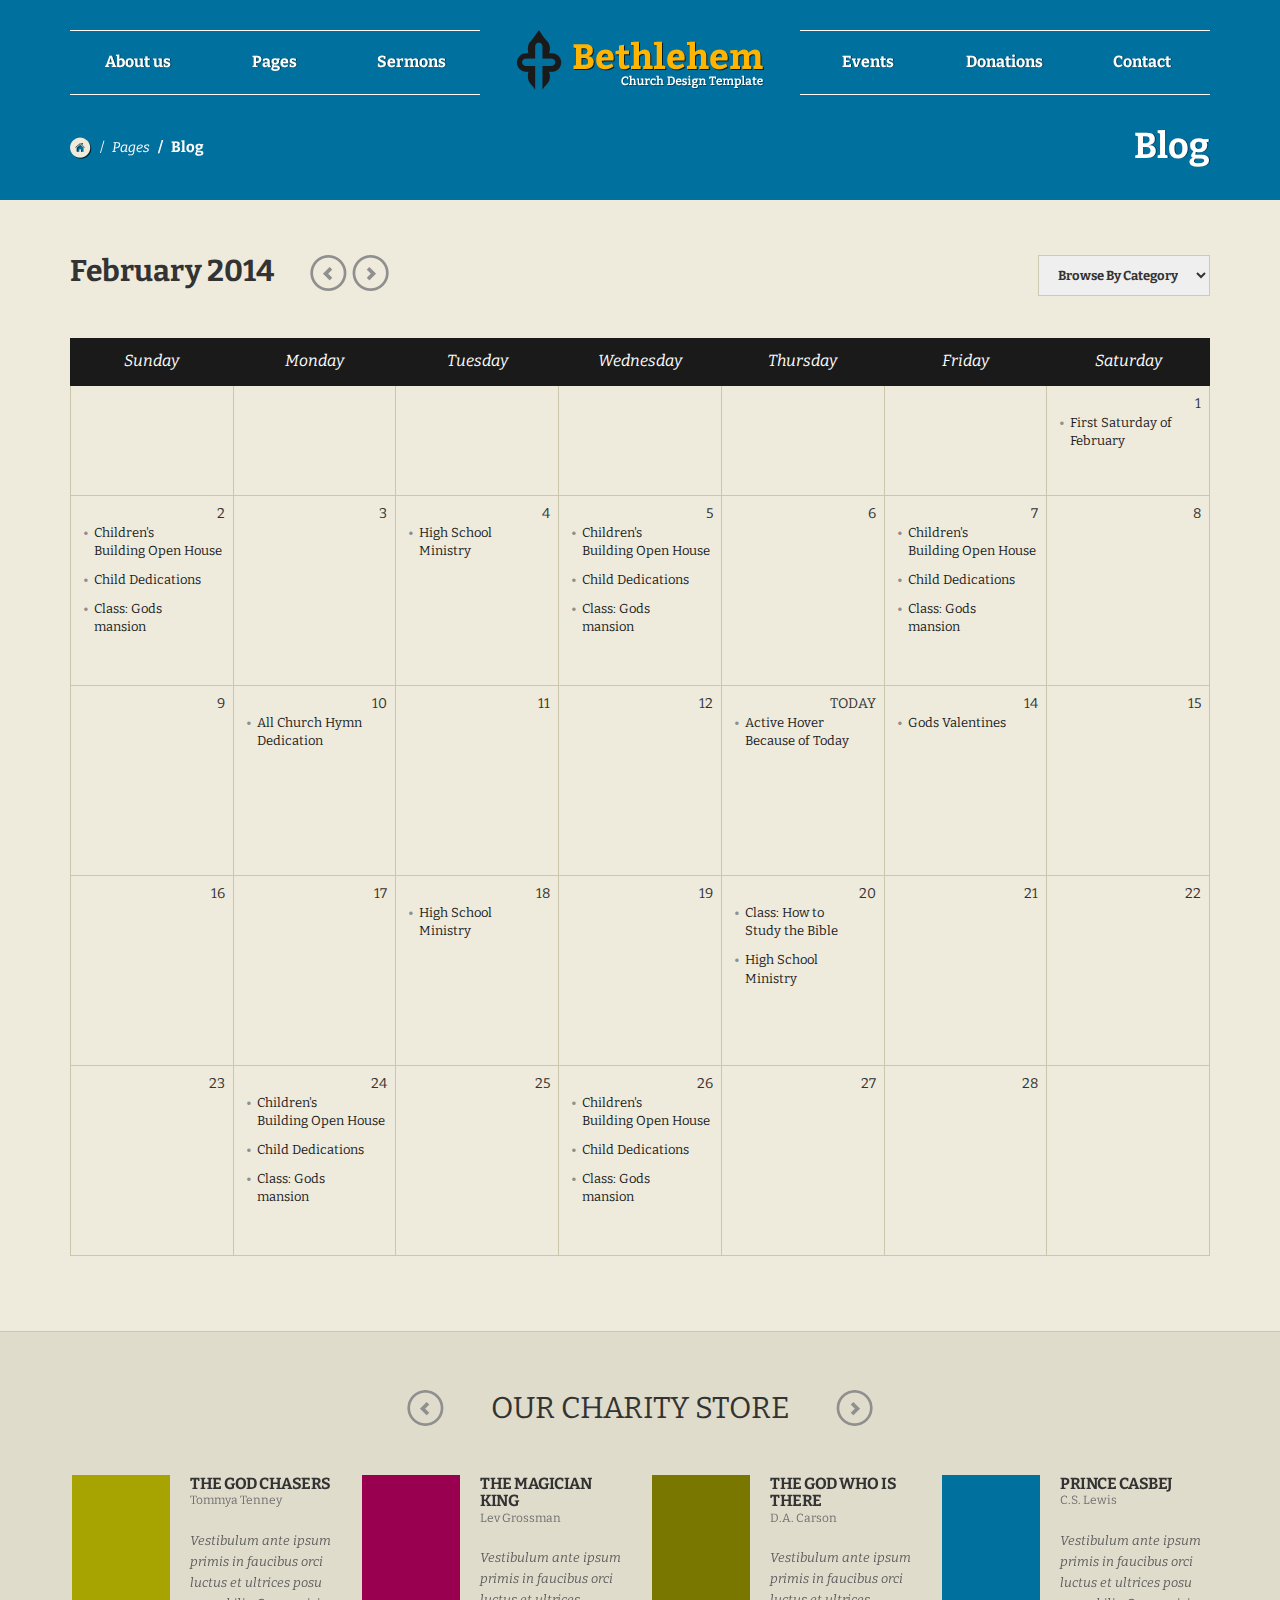
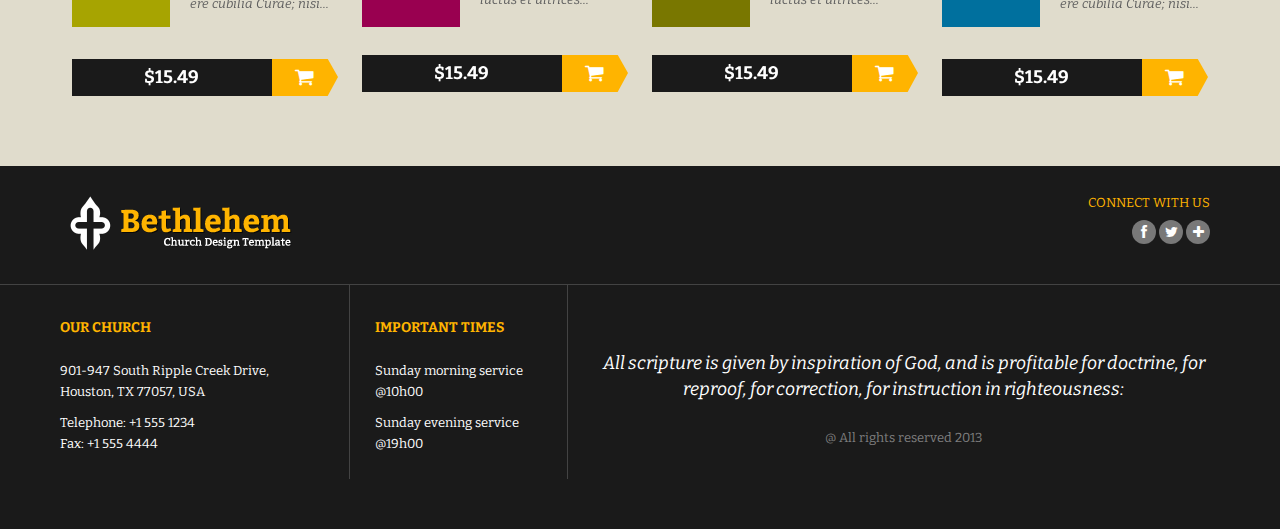
<file: html/events-calendar.html>
<!DOCTYPE html>
<!--[if IE 8]>			<html class="ie ie8"> <![endif]-->
<!--[if IE 9]>			<html class="ie ie9"> <![endif]-->
<!--[if gt IE 9]><!-->	<html> <!--<![endif]-->
<head>

	<!-- Meta -->
	<meta charset="utf-8">
	<meta name="keywords" content="HTML5 Template" />
	<meta name="description" content="Multipress - Responsive Multipurpose HTML5 Template">
	<meta name="author" content="">

	<title>Bethlehem - Responsive HTML5 Template for churches</title>

	<!-- Mobile Meta -->
	<meta name="viewport" content="width=device-width, initial-scale=1.0">

	<!-- Favicons -->
	<link rel="shortcut icon" href="img/favicon.ico">
	<link rel="apple-touch-icon" href="img/apple-touch-icon.png">
	<link rel="apple-touch-icon" sizes="72x72" href="img/apple-touch-icon-72x72.png">
	<link rel="apple-touch-icon" sizes="114x114" href="img/apple-touch-icon-114x114.png">
	<link rel="apple-touch-icon" sizes="144x144" href="img/apple-touch-icon-144x144.png">

	<!-- Web Fonts  -->
	<link href='http://fonts.googleapis.com/css?family=Bitter:400,400italic,700' rel='stylesheet' type='text/css'>

	<!--[if lt IE 9]>
	<script src="/js/libs/respond.min.js"></script>
	<![endif]-->

	<!-- Bootstrap core CSS -->
	<link href="css/bootstrap.css" rel="stylesheet">

	<!-- FontAwesome icons CSS -->
	<link href="font-awesome/css/font-awesome.min.css" rel="stylesheet">

	<!-- Theme Styles CSS-->
	<link href="css/style.css" rel="stylesheet">

	<link href="css/flexslider.css" rel="stylesheet">
	<link href="js/owl-carousel/owl.carousel.css" rel="stylesheet">
	<link href="js/owl-carousel/owl.theme.css" rel="stylesheet">

	<!--[if lt IE 9]>
	<script src="/js/libs/html5.js"></script>
	<![endif]-->

</head>
<body id="pages">

<div class="body">
	<div class="slider-wrap">

		<!-- Header -->
		<header class="container">
			<div class="col-md-6">
				<div class="nav-left">
					<ul>
						<li class="has-sub-mega">
							<a href="#">About us</a>
							<div class="mega-menu">
								<div class="col-md-9 m1">
									<h4>IM NEW</h4>
									<p>Etiam lobortis libero in luctus tincidunt. Nullam a ligula iaculis, placerat purus ac, dapibus turpis. Quisque fringilla pharetra arcu, in tristique nibh vulputate a. Phasellus ullamcorper, erat et dapibus scelerisque, ipsum lacus iaculis quam.</p>
									<p>Eleifend lobortis massa ligula at turpis. Quisque fringilla pharetra arcu, in tristique nibh.</p>
									<div class="space30"></div>
									<a class="menu-btn" href="./im_new.html">Learn more</a>
								</div>
								<div class="col-md-4 m2">
									<h5>PEOPLE / VOLUNTEERS</h5>
									<a href="./people.html">People and Volunteers</a>
									<a href="./people_single.html">People - Single</a>
									<div class="space25"></div>
									<h5>About us</h5>
									<a href="./im_new.html">Im New</a>
									<a href="./stories-single.html">About Us - Full Width</a>
									<a href="./index.html">Testimonials</a>
									<a href="./contact.html">Contact and Locations</a>
									<div class="space25"></div>
									<h5><a href="./timeline.html">Timeline</a></h5>
								</div>
								<div class="col-md-3 m3">
									<img src="demo/8.jpg" class="img-responsive" alt=""/>
									<div class="space40"></div>
									<h6>Connect with us</h6>
									<div class="m-social">
										<a href="#"><i class="fa fa-facebook"></i></a>
										<a href="#"><i class="fa fa-twitter"></i></a>
										<a href="#"><i class="fa fa-plus"></i></a>
									</div>
								</div>
							</div>
						</li>
						<li class="has-sub-mega">
							<a href="#">Pages</a>
							<div class="mega-menu mega-menu1">
								<div class="col-md-9 m1">
									<img src="demo/9.jpg" class="img-responsive" alt=""/>
								</div>
								<div class="col-md-4 m2">
									<h5>Blog Pages</h5>
									<a href="./blog.html">Blog Classic with Sidebar</a>
									<a href="./blog-grid.html">Blog Grid View</a>
									<a href="./blog_single.html">Blog Single Entry</a>
									<div class="space25"></div>
									<h5>Ministries</h5>
									<a href="./ministries-grid.html">Ministries Grid View</a>
									<a href="./ministries-list.html">Ministries List View</a>
									<a href="./ministries-single.html">Single Ministry</a>
									<div class="space25"></div>
									<h5><a href="./timeline.html">Timeline</a></h5>
								</div>
								<div class="col-md-3 m3 m2">
									<h5>Shop</h5>
									<a href="./shop-grid.html">Shop - Grid</a>
									<a href="./shop-list.html">Shop - List</a>
									<a href="./shop-single.html">Shop Single</a>
									<a href="./signin.html">Login</a>
									<a href="./billingaddress.html">Shop - Checkout</a>
									<a href="./shopping-cart.html">Shop- Cart</a>
									<div class="space25"></div>
									<h5><a href="./timeline.html">Timeline</a></h5>
									<a href="./stories.html">Stories View</a>
									<a href="./stories-single.html">Single Story</a>
								</div>
							</div>
						</li>
						<li class="has-sub">
							<a href="#">Sermons</a>
							<div class="subpage">
								<a href="./sermons.html">Sermons</a>
								<a href="./sermons_single.html">Sermons Single</a>
							</div>
						</li>
					</ul>
				</div>
			</div>
			<div class="col-md-4">
				<div class="logo">
					<a href="./index.html"><img src="images/logo.png" class="img-responsive" alt=""/></a>
				</div>
			</div>
			<div class="col-md-6">
				<div class="nav-right">
					<ul>
						<li class="has-sub">
							<a href="#">Events</a>
							<div class="subpage">
								<a href="./events.html">Events List Page</a>
								<a href="./events-calendar.html">Events Calendar</a>
								<a href="./events-single.html">Event Single</a>
							</div>
						</li>
						<li class="has-sub">
							<a href="#">Donations</a>
							<div class="subpage">
								<a href="./donatecause.html">Donate Cause</a>
								<a href="./donate_single.html">Donate Single</a>
							</div>
						</li>
						<li><a href="./contact.html">Contact</a></li>
					</ul>
				</div>
			</div>
		</header>
		<!-- Header -->

		<div class="nav-left nav-mobile">
			<ul class="nav-mobile-ul">
				<li class="has-sub-mega">
					<a href="#">About us</a>
						<div class="mega-menu">
						<div class="col-md-9 m1">
								<h4>IM NEW</h4>
								<p>Etiam lobortis libero in luctus tincidunt. Nullam a ligula iaculis, placerat purus ac, dapibus turpis. Quisque fringilla pharetra arcu, in tristique nibh vulputate a. Phasellus ullamcorper, erat et dapibus scelerisque, ipsum lacus iaculis quam.</p>
								<p>Eleifend lobortis massa ligula at turpis. Quisque fringilla pharetra arcu, in tristique nibh.</p>
								<div class="space30"></div>
								<a class="menu-btn" href="./im_new.html">Learn more</a>
							</div>
							<div class="col-md-4 m2">
								<h5>PEOPLE / VOLUNTEERS</h5>
								<a href="./people.html">People and Volunteers</a>
								<a href="./people_single.html">People - Single</a>
								<div class="space25"></div>
								<h5>About us</h5>
								<a href="./im_new.html">Im New</a>
								<a href="./stories-single.html">About Us - Full Width</a>
								<a href="./contact.html">Contact and Locations</a>
								<div class="space25"></div>
								<h5><a href="./timeline.html">Timeline</a></h5>
							</div>
							<div class="col-md-3 m3">
								</div>
						</div>
					</li>
					<li class="has-sub-mega">
						<a href="#">Pages</a>
						<div class="mega-menu mega-menu1">
							<div class="col-md-9 m1">
								<img src="demo/9.jpg" class="img-responsive" alt=""/>
							</div>
							<div class="col-md-4 m2">
								<h5>Blog Pages</h5>
								<a href="./blog.html">Blog Classic with Sidebar</a>
								<a href="./blog-grid.html">Blog Grid View</a>
								<a href="./blog_single.html">Blog Single Entry</a>
								<div class="space25"></div>
								<h5>Ministries</h5>
								<a href="./ministries-grid.html">Ministries Grid View</a>
								<a href="./ministries-list.html">Ministries List View</a>
								<a href="./ministries-single.html">Single Ministry</a>
								<div class="space25"></div>
								<h5><a href="./timeline.html">Timeline</a></h5>
							</div>
							<div class="col-md-3 m3 m2">
								<h5>Shop</h5>
								<a href="./shop-grid.html">Shop - Grid</a>
								<a href="./shop-list.html">Shop - List</a>
								<a href="./shop-single.html">Shop Single</a>
								<a href="./signin.html">Login</a>
								<a href="./billingaddress.html">Shop - Checkout</a>
								<a href="./shopping-cart.html">Shop- Cart</a>
								<div class="space25"></div>
								<h5><a href="./timeline.html">Timeline</a></h5>
								<a href="./stories.html">Stories View</a>
								<a href="./stories-single.html">Single Story</a>
							</div>
						</div>
					</li>
					<li class="has-sub">
						<a href="#">Sermons</a>
						<div class="subpage">
							<a href="./sermons.html">Sermons</a>
							<a href="./sermons_single.html">Sermons Single</a>
						</div>
					</li>
						<li class="has-sub">
						<a href="#">Events</a>
						<div class="subpage">
							<a href="./events.html">Events List Page</a>
							<a href="./events-calendar.html">Events Calendar</a>
							<a href="./events-single.html">Event Single</a>
						</div>
					</li>
					<li class="has-sub">
						<a href="#">Donations</a>
						<div class="subpage">
							<a href="./donatecause.html">Donate Cause</a>
							<a href="./donate_single.html">Donate Single</a>
						</div>
					</li>
					<li><a href="./contact.html">Contact</a></li>
			</ul>
		</div>
        
		<!-- Page Header -->
		<div class="page-header container">
			<div class="col-md-16">
				<ol class="breadcrumb">
					<li><a href="#"><img src="images/home.png" alt=""/></a></li>
					<li><a href="#">Pages</a></li>
					<li class="active">Blog</li>
				</ol>
				<h3>Blog</h3>
			</div>
		</div>
		<!-- Page Header -->

		<!-- Slider -->
		<div class="slider-wrapper theme-default">
			<div id="owl-homeslider" class="owl-carousel">
				<div class="item"><img alt="" class="img-responsive" src="demo/slide/1.jpg"></div>
				<div class="item"><img alt="" class="img-responsive" src="demo/slide/2.jpg"></div>
				<div class="item"><img alt="" class="img-responsive" src="demo/slide/3.jpg"></div>
			</div>
		</div>
		<!-- Slider -->
    </div>
	<div class="white-bg">
		<div class="main-wrap">
			<div class="container">
				<!-- Calender Wrap -->
				<div class="col-md-16">
					<div class="row calendar-head">
						<div class="col-md-4">
							<h3>February 2014</h3>
						</div>
						<div class="col-md-2">
							<ul class="calendar-btn">
								<li class="calendar-prev"><a href="#"></a></li>
								<li class="calendar-next"><a href="#"></a></li>
							</ul>
						</div>
						<div class="col-md-10">
							<select>
								<option SELECTED>Browse By Category</option>
								<option value="one">Newest</option>
								<option value="two">Pending</option>
								<option value="three">Completed</option>
							</select>
						</div>
					</div>
					<div class="space20"></div>
					<table class="table calendar">
						<thead class="days-week">
							<tr>
								<th>Sunday</th>
								<th>Monday</th>
								<th>Tuesday</th>
								<th>Wednesday</th>
								<th>Thursday</th>
								<th>Friday</th>
								<th>Saturday</th>
							</tr>
						</thead>
						<tbody>
							<tr class="row-small">
								<td><span></span></td>
								<td><span></span></td>
								<td><span></span></td>
								<td><span></span></td>
								<td><span></span></td>
								<td><span></span></td>
								<td>
									<span>1</span>
									<ul class="events-li">
										<li>First Saturday of February</li>
									</ul>
								</td>
							</tr>
							<tr class="row-big">
								<td>
									<span>2</span>
									<ul class="events-li">
										<li>Children's<br>Building Open House</li>
										<li>Child Dedications</li>
										<li>Class: Gods<br>mansion</li>
									</ul>
								</td>
								<td><span>3</span></td>
								<td>
									<span>4</span>
									<ul class="events-li">
										<li>High School <br>Ministry</li>
									</ul>
								</td>
								<td>
									<span>5</span>
									<ul class="events-li">
										<li>Children's<br>Building Open House</li>
										<li>Child Dedications</li>
										<li>Class: Gods<br>mansion</li>
									</ul>
								</td>
								<td><span>6</span></td>
								<td>
									<span>7</span>
									<ul class="events-li">
										<li>Children's<br>Building Open House</li>
										<li>Child Dedications</li>
										<li>Class: Gods<br>mansion</li>
									</ul>
								</td>
								<td><span>8</span></td>
							</tr>
							<tr class="row-big">
								<td><span>9</span></td>
								<td>
									<span>10</span>
									<ul class="events-li">
										<li>All Church Hymn Dedication</li>
									</ul>
								</td>
								<td><span>11</span></td>
								<td><span>12</span></td>
								<td>
									<span>TODAY</span>
									<ul class="events-li">
										<li>Active Hover <br>Because of Today</li>
									</ul>
								</td>
								<td>
									<span>14</span>
									<ul class="events-li">
										<li>Gods Valentines</li>
									</ul>
								</td>
								<td><span>15</span></td>
							</tr>
							<tr class="row-big">
								<td><span>16</span></td>
								<td><span>17</span></td>
								<td>
									<span>18</span>
									<ul class="events-li">
										<li>High School <br>Ministry</li>
									</ul>
								</td>
								<td><span>19</span></td>
								<td>
									<span>20</span>
									<ul class="events-li">
										<li>Class: How to <br>Study the Bible</li>
										<li>High School <br>Ministry</li>
									</ul>
								</td>
								<td><span>21</span></td>
								<td><span>22</span></td>
							</tr>
							<tr class="row-big">
								<td><span>23</span></td>
								<td>
									<span>24</span>
									<ul class="events-li">
										<li>Children's<br>Building Open House</li>
										<li>Child Dedications</li>
										<li>Class: Gods<br>mansion</li>
									</ul>
								</td>
								<td><span>25</span></td>
								<td>
									<span>26</span>
									<ul class="events-li">
										<li>Children's<br>Building Open House</li>
										<li>Child Dedications</li>
										<li>Class: Gods<br>mansion</li>
									</ul>
								</td>
								<td><span>27</span></td>
								<td><span>28</span></td>
								<td><span></span></td>
							</tr>
						</tbody>
					</table>
				</div>
				<!-- Calender Wrap -->
			</div>
		</div>

		<!-- Home Shop -->
		<div class="home-shop">
			<div class="container">
				<h3>Our charity store</h3>
				<div id="hshop-slider" class="owl-carousel">
					<div class="item">
						<div class="col-md-16 shop-item">
							<img src="demo/shop/1.jpg" alt=""/>
							<h5 class="product-title">The God chasers</h5>
							<div class="product-author">Tommya Tenney</div>
							<p>Vestibulum ante ipsum primis in faucibus orci luctus et ultrices posu ere cubilia Curae; nisi...</p>
							<div class="product-price"><em>$15.49</em> <a class="add-cart" href="#"></a></div>
						</div>
					</div>
					<div class="item">
						<div class="col-md-16 shop-item">
							<img src="demo/shop/2.jpg" alt=""/>
							<h5 class="product-title">The Magician King</h5>
							<div class="product-author">Lev Grossman</div>
							<p>Vestibulum ante ipsum primis in faucibus orci luctus et ultrices...</p>
							<div class="product-price"><em>$15.49</em> <a class="add-cart" href="#"></a></div>
						</div>
					</div>
					<div class="item">
						<div class="col-md-16 shop-item">
							<img src="demo/shop/3.jpg" alt=""/>
							<h5 class="product-title">The God who is there</h5>
							<div class="product-author">D.A. Carson</div>
							<p>Vestibulum ante ipsum primis in faucibus orci luctus et ultrices...</p>
							<div class="product-price"><em>$15.49</em> <a class="add-cart" href="#"></a></div>
						</div>
					</div>
					<div class="item">
						<div class="col-md-16 shop-item">
							<img src="demo/shop/4.jpg" alt=""/>
							<h5 class="product-title">Prince Casbej</h5>
							<div class="product-author">C.S. Lewis</div>
							<p>Vestibulum ante ipsum primis in faucibus orci luctus et ultrices posu ere cubilia Curae; nisi...</p>
							<div class="product-price"><em>$15.49</em> <a class="add-cart" href="#"></a></div>
						</div>
					</div>
					<div class="item">
						<div class="col-md-16 shop-item">
							<img src="demo/shop/2.jpg" alt=""/>
							<h5 class="product-title">The God chasers</h5>
							<div class="product-author">Tommya Tenney</div>
							<p>Vestibulum ante ipsum primis in faucibus orci luctus et ultrices posu ere cubilia Curae; nisi...</p>
							<div class="product-price"><em>$15.49</em> <a class="add-cart" href="#"></a></div>
						</div>
					</div>
					<div class="item">
						<div class="col-md-16 shop-item">
							<img src="demo/shop/3.jpg" alt=""/>
							<h5 class="product-title">The Magician King</h5>
							<div class="product-author">Lev Grossman</div>
							<p>Vestibulum ante ipsum primis in faucibus orci luctus et ultrices...</p>
							<div class="product-price"><em>$15.49</em> <a class="add-cart" href="#"></a></div>
						</div>
					</div>
					<div class="item">
						<div class="col-md-16 shop-item">
							<img src="demo/shop/1.jpg" alt=""/>
							<h5 class="product-title">The God who is there</h5>
							<div class="product-author">D.A. Carson</div>
							<p>Vestibulum ante ipsum primis in faucibus orci luctus et ultrices...</p>
							<div class="product-price"><em>$15.49</em> <a class="add-cart" href="#"></a></div>
						</div>
					</div>
					<div class="item">
						<div class="col-md-16 shop-item">
							<img src="demo/shop/4.jpg" alt=""/>
							<h5 class="product-title">Prince Casbej</h5>
							<div class="product-author">C.S. Lewis</div>
							<p>Vestibulum ante ipsum primis in faucibus orci luctus et ultrices posu ere cubilia Curae; nisi...</p>
							<div class="product-price"><em>$15.49</em> <a class="add-cart" href="#"></a></div>
						</div>
					</div>
				</div>
			</div>
		</div>
		<!-- Home Shop -->

		<!-- Footer -->
		<footer>
			<div class="footer1">
				<div class="container">
					<div class="col-md-8">
						<img src="images/logo-alt.png" class="img-responsive" alt=""/>
					</div>
					<div class="col-md-8">
						<h6>Connect with us</h6>
						<ul class="hb-social">
							<li class="hb-fb"><a href="#"><i class="fa fa-facebook"></i></a></li>
							<li class="hb-tw"><a href="#"><i class="fa fa-twitter"></i></a></li>
							<li class="hb-plus"><a href="#"><i class="fa fa-plus"></i></a></li>
						</ul>
					</div>
				</div>
			</div>
			<div class="footer2">
				<div class="container">
					<div class="col-md-4 footer-widget">
						<h5>Our church</h5>
						<p>901-947 South Ripple Creek Drive, <br>
							Houston, TX 77057, USA
						</p>
						<p>Telephone: +1 555 1234<br>
							Fax: +1 555 4444
						</p>
					</div>
					<div class="col-md-3 footer-widget fw2">
						<h5>Important Times</h5>
						<p>Sunday morning service<br>
							@10h00
						</p>
						<p>Sunday evening service<br>
							@19h00
						</p>
					</div>
					<div class="col-md-9 footer-widget last">
						<div class="footer-quote">All scripture is given by inspiration of God, and is profitable for doctrine, 
							for reproof, for correction, for instruction in righteousness:
						</div>
						<p class="copy">@ All rights reserved 2013</p>
					</div>
				</div>
			</div>
		</footer>
		<!-- Footer -->
	</div>
</div>

<!-- JavaScript -->
<script src="js/jquery.js"></script>
<script src="js/bootstrap.js"></script>
<script src="js/jquery.mobilemenu.js"></script>
<script src="js/owl-carousel/owl.carousel.js"></script>
<script src="js/jquery.flexslider.js"></script>
<script src="js/jquery.easing.js"></script>
<script src="http://maps.google.com/maps/api/js?sensor=false&amp;language=en"></script>
<script src="js/jquery-ui.js"></script>
<script src="js/jquery.isotope.min.js"></script>
<script src="js/jquery.accordion.js"></script>
<script src="js/jquery.animateNumber.js"></script>
<script src="js/jquery.appear.js"></script>
<script src="js/main.js"></script>

</body>
</html>
</file>
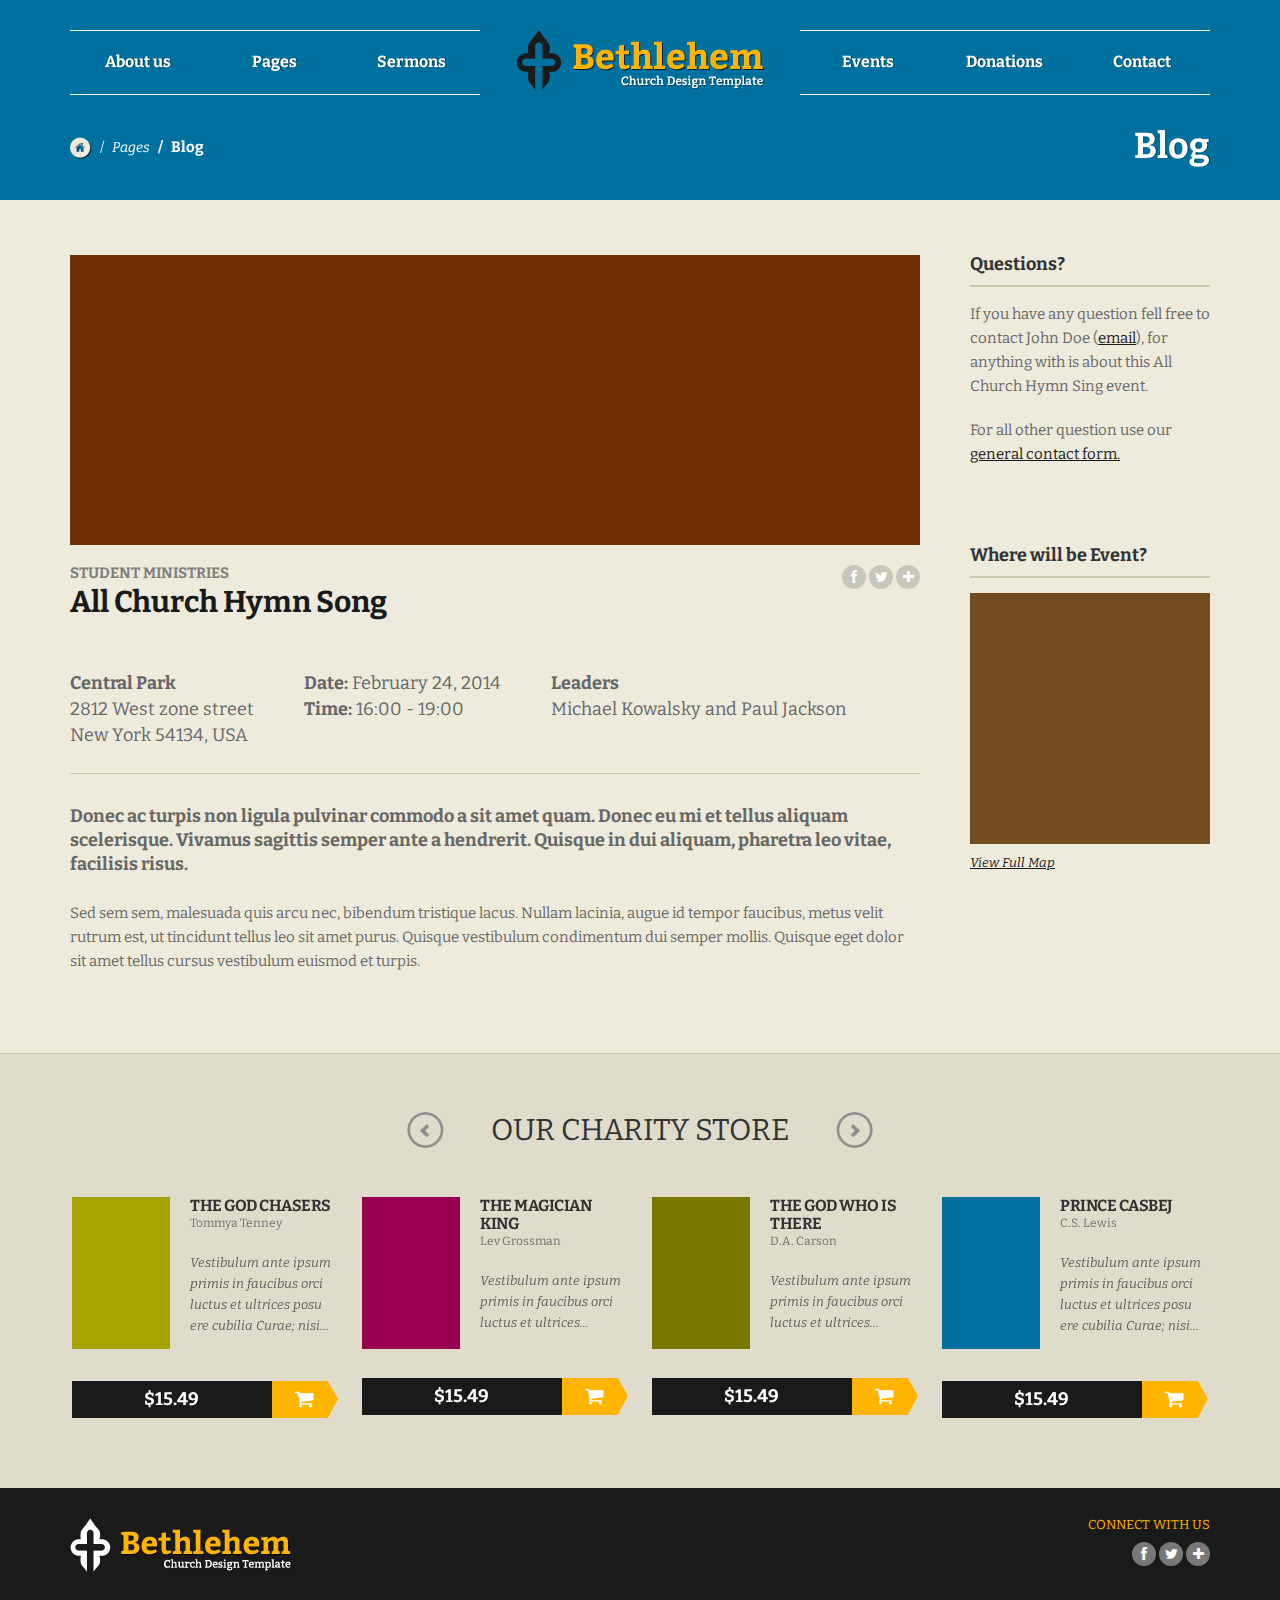
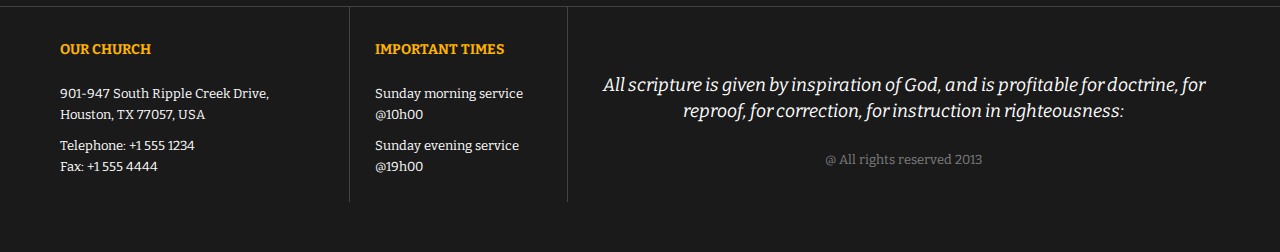
<file: html/events-single.html>
<!DOCTYPE html>
<!--[if IE 8]>			<html class="ie ie8"> <![endif]-->
<!--[if IE 9]>			<html class="ie ie9"> <![endif]-->
<!--[if gt IE 9]><!-->	<html> <!--<![endif]-->
<head>

	<!-- Meta -->
	<meta charset="utf-8">
	<meta name="keywords" content="HTML5 Template" />
	<meta name="description" content="Multipress - Responsive Multipurpose HTML5 Template">
	<meta name="author" content="">

	<title>Bethlehem - Responsive HTML5 Template for churches</title>

	<!-- Mobile Meta -->
	<meta name="viewport" content="width=device-width, initial-scale=1.0">

	<!-- Favicons -->
	<link rel="shortcut icon" href="img/favicon.ico">
	<link rel="apple-touch-icon" href="img/apple-touch-icon.png">
	<link rel="apple-touch-icon" sizes="72x72" href="img/apple-touch-icon-72x72.png">
	<link rel="apple-touch-icon" sizes="114x114" href="img/apple-touch-icon-114x114.png">
	<link rel="apple-touch-icon" sizes="144x144" href="img/apple-touch-icon-144x144.png">

	<!-- Web Fonts  -->
	<link href='http://fonts.googleapis.com/css?family=Bitter:400,400italic,700' rel='stylesheet' type='text/css'>

	<!--[if lt IE 9]>
	<script src="/js/libs/respond.min.js"></script>
	<![endif]-->

	<!-- Bootstrap core CSS -->
	<link href="css/bootstrap.css" rel="stylesheet">

	<!-- FontAwesome icons CSS -->
	<link href="font-awesome/css/font-awesome.min.css" rel="stylesheet">

	<!-- Theme Styles CSS-->
	<link href="css/style.css" rel="stylesheet">

	<link href="css/flexslider.css" rel="stylesheet">
	<link href="js/owl-carousel/owl.carousel.css" rel="stylesheet">
	<link href="js/owl-carousel/owl.theme.css" rel="stylesheet">

	<!--[if lt IE 9]>
	<script src="/js/libs/html5.js"></script>
	<![endif]-->

</head>
<body id="pages">

<div class="body">
	<div class="slider-wrap">

		<!-- Header -->
		<header class="container">
			<div class="col-md-6">
				<div class="nav-left">
					<ul>
						<li class="has-sub-mega">
							<a href="#">About us</a>
							<div class="mega-menu">
								<div class="col-md-9 m1">
									<h4>IM NEW</h4>
									<p>Etiam lobortis libero in luctus tincidunt. Nullam a ligula iaculis, placerat purus ac, dapibus turpis. Quisque fringilla pharetra arcu, in tristique nibh vulputate a. Phasellus ullamcorper, erat et dapibus scelerisque, ipsum lacus iaculis quam.</p>
									<p>Eleifend lobortis massa ligula at turpis. Quisque fringilla pharetra arcu, in tristique nibh.</p>
									<div class="space30"></div>
									<a class="menu-btn" href="./im_new.html">Learn more</a>
								</div>
								<div class="col-md-4 m2">
									<h5>PEOPLE / VOLUNTEERS</h5>
									<a href="./people.html">People and Volunteers</a>
									<a href="./people_single.html">People - Single</a>
									<div class="space25"></div>
									<h5>About us</h5>
									<a href="./im_new.html">Im New</a>
									<a href="./stories-single.html">About Us - Full Width</a>
									<a href="./index.html">Testimonials</a>
									<a href="./contact.html">Contact and Locations</a>
									<div class="space25"></div>
									<h5><a href="./timeline.html">Timeline</a></h5>
								</div>
								<div class="col-md-3 m3">
									<img src="demo/8.jpg" class="img-responsive" alt=""/>
									<div class="space40"></div>
									<h6>Connect with us</h6>
									<div class="m-social">
										<a href="#"><i class="fa fa-facebook"></i></a>
										<a href="#"><i class="fa fa-twitter"></i></a>
										<a href="#"><i class="fa fa-plus"></i></a>
									</div>
								</div>
							</div>
						</li>
						<li class="has-sub-mega">
							<a href="#">Pages</a>
							<div class="mega-menu mega-menu1">
								<div class="col-md-9 m1">
									<img src="demo/9.jpg" class="img-responsive" alt=""/>
								</div>
								<div class="col-md-4 m2">
									<h5>Blog Pages</h5>
									<a href="./blog.html">Blog Classic with Sidebar</a>
									<a href="./blog-grid.html">Blog Grid View</a>
									<a href="./blog_single.html">Blog Single Entry</a>
									<div class="space25"></div>
									<h5>Ministries</h5>
									<a href="./ministries-grid.html">Ministries Grid View</a>
									<a href="./ministries-list.html">Ministries List View</a>
									<a href="./ministries-single.html">Single Ministry</a>
									<div class="space25"></div>
									<h5><a href="./timeline.html">Timeline</a></h5>
								</div>
								<div class="col-md-3 m3 m2">
									<h5>Shop</h5>
									<a href="./shop-grid.html">Shop - Grid</a>
									<a href="./shop-list.html">Shop - List</a>
									<a href="./shop-single.html">Shop Single</a>
									<a href="./signin.html">Login</a>
									<a href="./billingaddress.html">Shop - Checkout</a>
									<a href="./shopping-cart.html">Shop- Cart</a>
									<div class="space25"></div>
									<h5><a href="./timeline.html">Timeline</a></h5>
									<a href="./stories.html">Stories View</a>
									<a href="./stories-single.html">Single Story</a>
								</div>
							</div>
						</li>
						<li class="has-sub">
							<a href="#">Sermons</a>
							<div class="subpage">
								<a href="./sermons.html">Sermons</a>
								<a href="./sermons_single.html">Sermons Single</a>
							</div>
						</li>
					</ul>
				</div>
			</div>
			<div class="col-md-4">
				<div class="logo">
					<a href="./index.html"><img src="images/logo.png" class="img-responsive" alt=""/></a>
				</div>
			</div>
			<div class="col-md-6">
				<div class="nav-right">
					<ul>
						<li class="has-sub">
							<a href="#">Events</a>
							<div class="subpage">
								<a href="./events.html">Events List Page</a>
								<a href="./events-calendar.html">Events Calendar</a>
								<a href="./events-single.html">Event Single</a>
							</div>
						</li>
						<li class="has-sub">
							<a href="#">Donations</a>
							<div class="subpage">
								<a href="./donatecause.html">Donate Cause</a>
								<a href="./donate_single.html">Donate Single</a>
							</div>
						</li>
						<li><a href="./contact.html">Contact</a></li>
					</ul>
				</div>
			</div>
		</header>
		<!-- Header -->

		<div class="nav-left nav-mobile">
			<ul class="nav-mobile-ul">
				<li class="has-sub-mega">
					<a href="#">About us</a>
						<div class="mega-menu">
						<div class="col-md-9 m1">
								<h4>IM NEW</h4>
								<p>Etiam lobortis libero in luctus tincidunt. Nullam a ligula iaculis, placerat purus ac, dapibus turpis. Quisque fringilla pharetra arcu, in tristique nibh vulputate a. Phasellus ullamcorper, erat et dapibus scelerisque, ipsum lacus iaculis quam.</p>
								<p>Eleifend lobortis massa ligula at turpis. Quisque fringilla pharetra arcu, in tristique nibh.</p>
								<div class="space30"></div>
								<a class="menu-btn" href="./im_new.html">Learn more</a>
							</div>
							<div class="col-md-4 m2">
								<h5>PEOPLE / VOLUNTEERS</h5>
								<a href="./people.html">People and Volunteers</a>
								<a href="./people_single.html">People - Single</a>
								<div class="space25"></div>
								<h5>About us</h5>
								<a href="./im_new.html">Im New</a>
								<a href="./stories-single.html">About Us - Full Width</a>
								<a href="./contact.html">Contact and Locations</a>
								<div class="space25"></div>
								<h5><a href="./timeline.html">Timeline</a></h5>
							</div>
							<div class="col-md-3 m3">
								</div>
						</div>
					</li>
					<li class="has-sub-mega">
						<a href="#">Pages</a>
						<div class="mega-menu mega-menu1">
							<div class="col-md-9 m1">
								<img src="demo/9.jpg" class="img-responsive" alt=""/>
							</div>
							<div class="col-md-4 m2">
								<h5>Blog Pages</h5>
								<a href="./blog.html">Blog Classic with Sidebar</a>
								<a href="./blog-grid.html">Blog Grid View</a>
								<a href="./blog_single.html">Blog Single Entry</a>
								<div class="space25"></div>
								<h5>Ministries</h5>
								<a href="./ministries-grid.html">Ministries Grid View</a>
								<a href="./ministries-list.html">Ministries List View</a>
								<a href="./ministries-single.html">Single Ministry</a>
								<div class="space25"></div>
								<h5><a href="./timeline.html">Timeline</a></h5>
							</div>
							<div class="col-md-3 m3 m2">
								<h5>Shop</h5>
								<a href="./shop-grid.html">Shop - Grid</a>
								<a href="./shop-list.html">Shop - List</a>
								<a href="./shop-single.html">Shop Single</a>
								<a href="./signin.html">Login</a>
								<a href="./billingaddress.html">Shop - Checkout</a>
								<a href="./shopping-cart.html">Shop- Cart</a>
								<div class="space25"></div>
								<h5><a href="./timeline.html">Timeline</a></h5>
								<a href="./stories.html">Stories View</a>
								<a href="./stories-single.html">Single Story</a>
							</div>
						</div>
					</li>
					<li class="has-sub">
						<a href="#">Sermons</a>
						<div class="subpage">
							<a href="./sermons.html">Sermons</a>
							<a href="./sermons_single.html">Sermons Single</a>
						</div>
					</li>
						<li class="has-sub">
						<a href="#">Events</a>
						<div class="subpage">
							<a href="./events.html">Events List Page</a>
							<a href="./events-calendar.html">Events Calendar</a>
							<a href="./events-single.html">Event Single</a>
						</div>
					</li>
					<li class="has-sub">
						<a href="#">Donations</a>
						<div class="subpage">
							<a href="./donatecause.html">Donate Cause</a>
							<a href="./donate_single.html">Donate Single</a>
						</div>
					</li>
					<li><a href="./contact.html">Contact</a></li>
				</ul>
			</div>

		<!-- Page Header -->
		<div class="page-header container">
			<div class="col-md-16">
				<ol class="breadcrumb">
					<li><a href="#"><img src="images/home.png" alt=""/></a></li>
					<li><a href="#">Pages</a></li>
					<li class="active">Blog</li>
				</ol>
				<h3>Blog</h3>
			</div>
		</div>
		<!-- Page Header -->

		<!-- Slider -->
		<div class="slider-wrapper theme-default">
			<div id="owl-homeslider" class="owl-carousel">
				<div class="item"><img alt="" class="img-responsive" src="demo/slide/1.jpg"></div>
				<div class="item"><img alt="" class="img-responsive" src="demo/slide/2.jpg"></div>
				<div class="item"><img alt="" class="img-responsive" src="demo/slide/3.jpg"></div>
			</div>
		</div>
		<!-- Slider -->
	</div>
	<div class="white-bg">
		<div class="main-wrap">
			<div class="container">

				<!-- Events content -->
				<div class="col-md-12">
					<div class="events-wrap events-wrap-big">
						<div class="row">
							<div class="col-md-16">
								<img src="demo/blog/1-big.jpg" class="img-responsive" alt=""/>
								<div class="row">
									<div class="col-md-11">
										<div class="space20"></div>
										<h4>Student Ministries <span>All Church Hymn Song</span></h4>
									</div>
									<div class="col-md-5">
										<ul class="hb-social">
											<li class="hb-fb"><a href="#"><i class="fa fa-facebook"></i></a></li>
											<li class="hb-tw"><a href="#"><i class="fa fa-twitter"></i></a></li>
											<li class="hb-plus"><a href="#"><i class="fa fa-plus"></i></a></li>
										</ul>
									</div>
								</div>
								<ul class="events-meta">
									<li><b>Central Park</b><br>2812 West zone street<br>New York 54134, USA</li>
									<li><b>Date:</b> February 24, 2014 <br><b>Time:</b> 16:00 - 19:00</li>
									<li><b>Leaders</b><br>Michael Kowalsky and Paul Jackson</li>
								</ul>
								<div class="space30"></div>
								<p class="strong"><b>Donec ac turpis non ligula pulvinar commodo a sit amet quam. Donec eu mi et tellus aliquam scelerisque. Vivamus sagittis semper ante a hendrerit. Quisque in dui aliquam, pharetra leo vitae, facilisis risus. </b></p>
								<p>Sed sem sem, malesuada quis arcu nec, bibendum tristique lacus. Nullam lacinia, augue id tempor faucibus, metus velit rutrum est, ut tincidunt tellus leo sit amet purus. Quisque vestibulum condimentum dui semper mollis. Quisque eget dolor sit amet tellus cursus vestibulum euismod et turpis. </p>
							</div>
						</div>
					</div>
				</div>
				<aside class="col-md-4">
					<div class="side-widget about">
						<h5>Questions?</h5>
						<p>If you have any question fell free to contact John Doe (<a href="#">email</a>), for anything with is about this All Church Hymn Sing event.</p>
						<p>For all other question use our <a href="#">general contact form.</a>
					</div>
					<div class="space80"></div>
					<div class="side-widget about">
						<h5>Where will be Event?</h5>
						<img src="demo/map.jpg" class="img-responsive" alt=""/>
						<a href="#" class="hb-more">View Full Map</a>
					</div>
				</aside>
			</div>
		</div>
		<div class="home-shop">
			<div class="container">
				<h3>Our charity store</h3>
				<div id="hshop-slider" class="owl-carousel">
					<div class="item">
						<div class="col-md-16 shop-item">
							<img src="demo/shop/1.jpg" alt=""/>
							<h5 class="product-title">The God chasers</h5>
							<div class="product-author">Tommya Tenney</div>
							<p>Vestibulum ante ipsum primis in faucibus orci luctus et ultrices posu ere cubilia Curae; nisi...</p>
							<div class="product-price"><em>$15.49</em> <a class="add-cart" href="#"></a></div>
						</div>
					</div>
					<div class="item">
						<div class="col-md-16 shop-item">
							<img src="demo/shop/2.jpg" alt=""/>
							<h5 class="product-title">The Magician King</h5>
							<div class="product-author">Lev Grossman</div>
							<p>Vestibulum ante ipsum primis in faucibus orci luctus et ultrices...</p>
							<div class="product-price"><em>$15.49</em> <a class="add-cart" href="#"></a></div>
						</div>
					</div>
					<div class="item">
						<div class="col-md-16 shop-item">
							<img src="demo/shop/3.jpg" alt=""/>
							<h5 class="product-title">The God who is there</h5>
							<div class="product-author">D.A. Carson</div>
							<p>Vestibulum ante ipsum primis in faucibus orci luctus et ultrices...</p>
							<div class="product-price"><em>$15.49</em> <a class="add-cart" href="#"></a></div>
						</div>
					</div>
					<div class="item">
						<div class="col-md-16 shop-item">
							<img src="demo/shop/4.jpg" alt=""/>
							<h5 class="product-title">Prince Casbej</h5>
							<div class="product-author">C.S. Lewis</div>
							<p>Vestibulum ante ipsum primis in faucibus orci luctus et ultrices posu ere cubilia Curae; nisi...</p>
							<div class="product-price"><em>$15.49</em> <a class="add-cart" href="#"></a></div>
						</div>
					</div>
					<div class="item">
						<div class="col-md-16 shop-item">
							<img src="demo/shop/2.jpg" alt=""/>
							<h5 class="product-title">The God chasers</h5>
							<div class="product-author">Tommya Tenney</div>
							<p>Vestibulum ante ipsum primis in faucibus orci luctus et ultrices posu ere cubilia Curae; nisi...</p>
							<div class="product-price"><em>$15.49</em> <a class="add-cart" href="#"></a></div>
						</div>
					</div>
					<div class="item">
						<div class="col-md-16 shop-item">
							<img src="demo/shop/3.jpg" alt=""/>
							<h5 class="product-title">The Magician King</h5>
							<div class="product-author">Lev Grossman</div>
							<p>Vestibulum ante ipsum primis in faucibus orci luctus et ultrices...</p>
							<div class="product-price"><em>$15.49</em> <a class="add-cart" href="#"></a></div>
						</div>
					</div>
					<div class="item">
						<div class="col-md-16 shop-item">
							<img src="demo/shop/1.jpg" alt=""/>
							<h5 class="product-title">The God who is there</h5>
							<div class="product-author">D.A. Carson</div>
							<p>Vestibulum ante ipsum primis in faucibus orci luctus et ultrices...</p>
							<div class="product-price"><em>$15.49</em> <a class="add-cart" href="#"></a></div>
						</div>
					</div>
					<div class="item">
						<div class="col-md-16 shop-item">
							<img src="demo/shop/4.jpg" alt=""/>
							<h5 class="product-title">Prince Casbej</h5>
							<div class="product-author">C.S. Lewis</div>
							<p>Vestibulum ante ipsum primis in faucibus orci luctus et ultrices posu ere cubilia Curae; nisi...</p>
							<div class="product-price"><em>$15.49</em> <a class="add-cart" href="#"></a></div>
						</div>
					</div>
				</div>
				<!-- Events content -->
			</div>
		</div>

		<!-- Footer -->
		<footer>
			<div class="footer1">
				<div class="container">
					<div class="col-md-8">
						<img src="images/logo-alt.png" class="img-responsive" alt=""/>
					</div>
					<div class="col-md-8">
						<h6>Connect with us</h6>
						<ul class="hb-social">
							<li class="hb-fb"><a href="#"><i class="fa fa-facebook"></i></a></li>
							<li class="hb-tw"><a href="#"><i class="fa fa-twitter"></i></a></li>
							<li class="hb-plus"><a href="#"><i class="fa fa-plus"></i></a></li>
						</ul>
					</div>
				</div>
			</div>
			<div class="footer2">
				<div class="container">
					<div class="col-md-4 footer-widget">
						<h5>Our church</h5>
						<p>901-947 South Ripple Creek Drive, <br>
							Houston, TX 77057, USA
						</p>
						<p>Telephone: +1 555 1234<br>
							Fax: +1 555 4444
						</p>
					</div>
					<div class="col-md-3 footer-widget fw2">
						<h5>Important Times</h5>
						<p>Sunday morning service<br>
							@10h00
						</p>
						<p>Sunday evening service<br>
							@19h00
						</p>
					</div>
					<div class="col-md-9 footer-widget last">
						<div class="footer-quote">All scripture is given by inspiration of God, and is profitable for doctrine, 
							for reproof, for correction, for instruction in righteousness:
						</div>
						<p class="copy">@ All rights reserved 2013</p>
					</div>
				</div>
			</div>
		</footer>
		<!-- Footer -->
	</div>
</div>

<!-- JavaScript -->
<script src="js/jquery.js"></script>
<script src="js/bootstrap.js"></script>
<script src="js/jquery.mobilemenu.js"></script>
<script src="js/owl-carousel/owl.carousel.js"></script>
<script src="js/jquery.flexslider.js"></script>
<script src="js/jquery.easing.js"></script>
<script src="http://maps.google.com/maps/api/js?sensor=false&amp;language=en"></script>
<script src="js/jquery-ui.js"></script>
<script src="js/jquery.isotope.min.js"></script>
<script src="js/jquery.accordion.js"></script>
<script src="js/jquery.animateNumber.js"></script>
<script src="js/jquery.appear.js"></script>
<script src="js/main.js"></script>

</body>
</html>
</file>
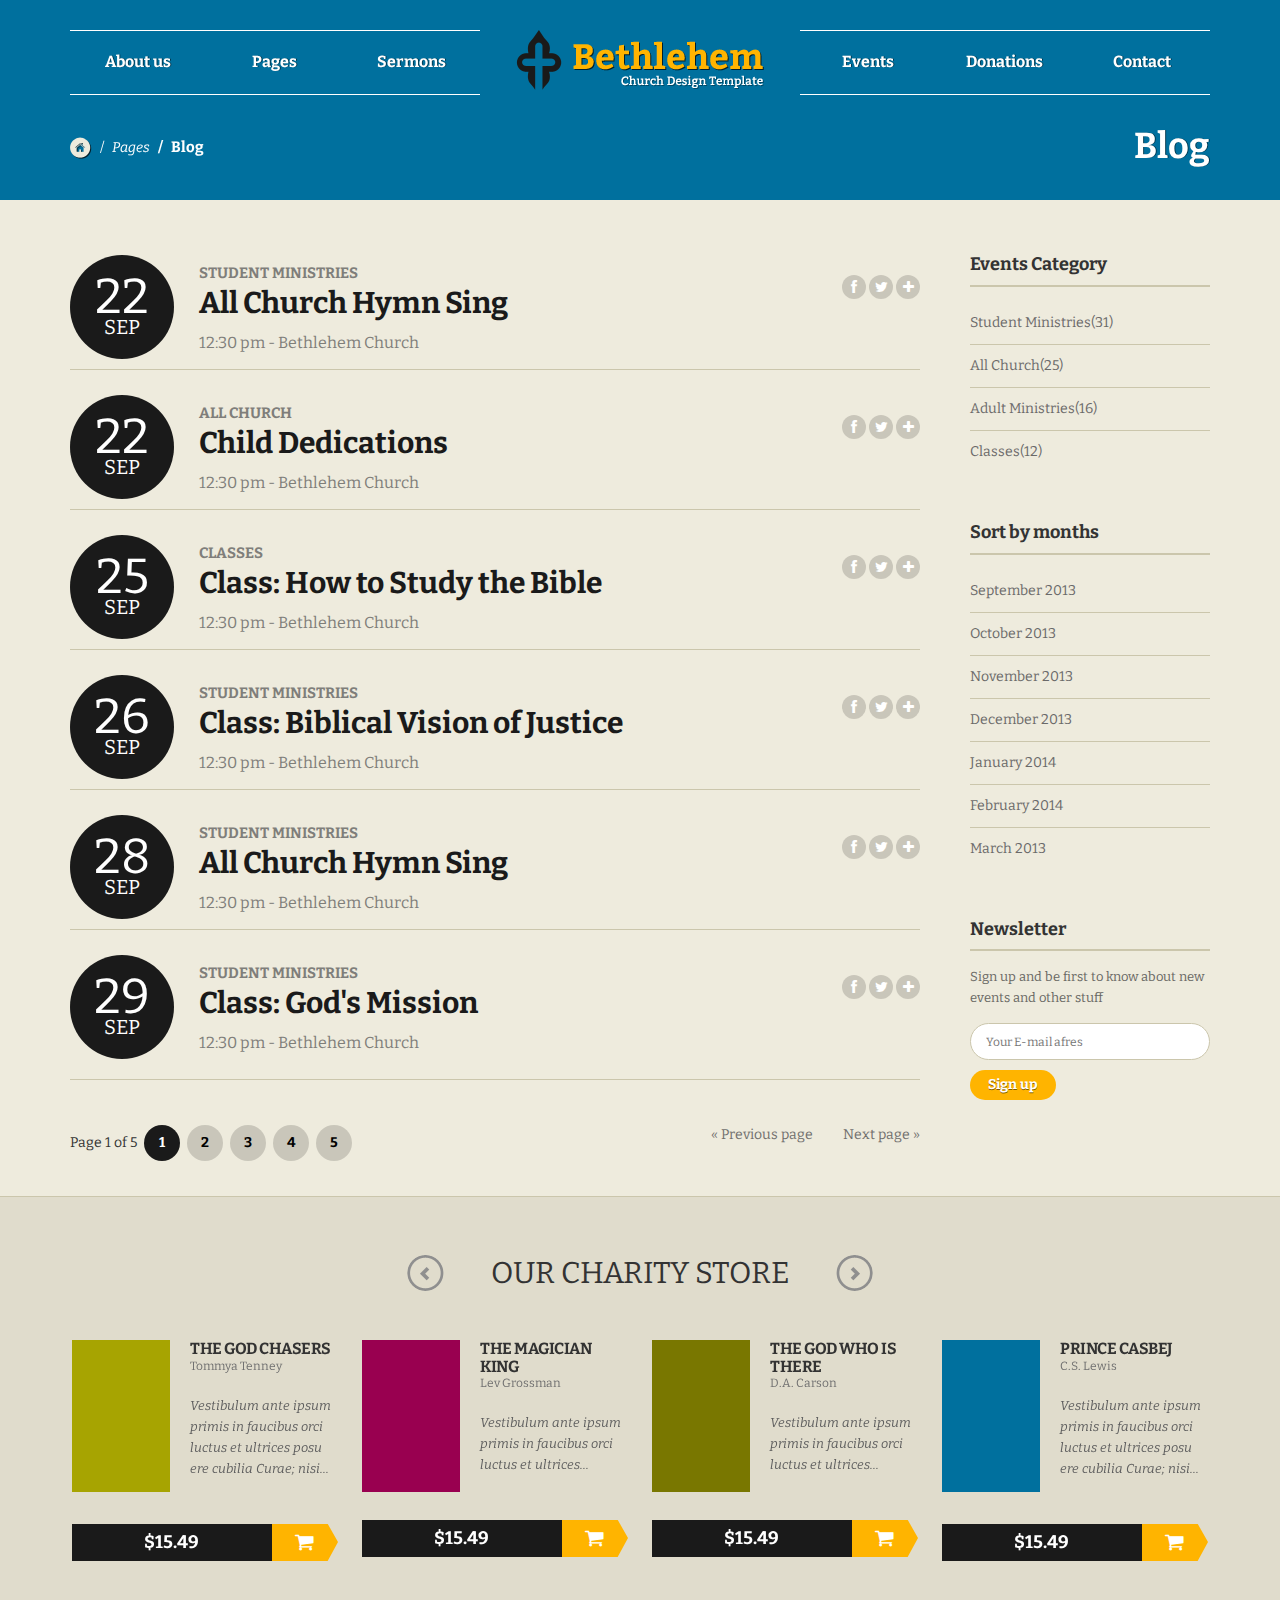
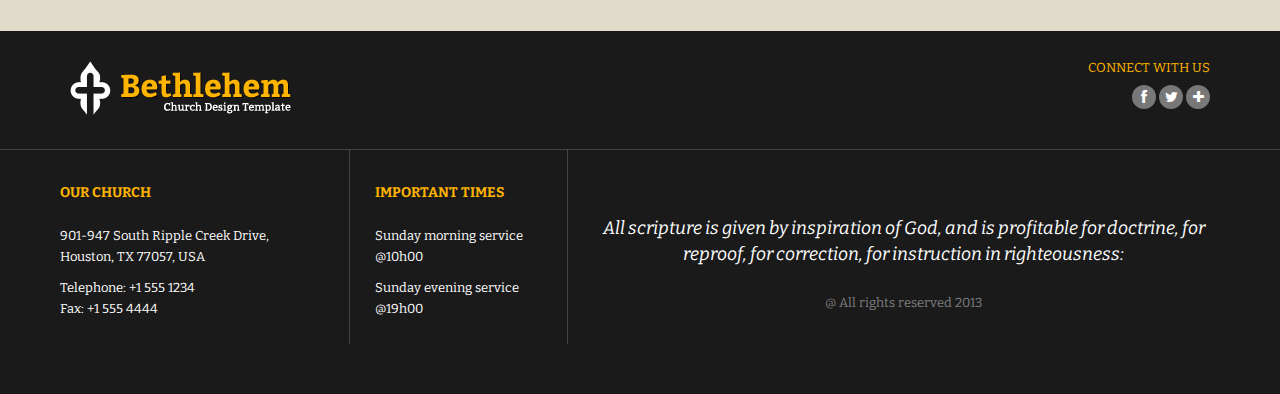
<file: html/events.html>
<!DOCTYPE html>
<!--[if IE 8]>			<html class="ie ie8"> <![endif]-->
<!--[if IE 9]>			<html class="ie ie9"> <![endif]-->
<!--[if gt IE 9]><!-->	<html> <!--<![endif]-->
<head>

	<!-- Meta -->
	<meta charset="utf-8">
	<meta name="keywords" content="HTML5 Template" />
	<meta name="description" content="Multipress - Responsive Multipurpose HTML5 Template">
	<meta name="author" content="">

	<title>Bethlehem - Responsive HTML5 Template for churches</title>

	<!-- Mobile Meta -->
	<meta name="viewport" content="width=device-width, initial-scale=1.0">

	<!-- Favicons -->
	<link rel="shortcut icon" href="img/favicon.ico">
	<link rel="apple-touch-icon" href="img/apple-touch-icon.png">
	<link rel="apple-touch-icon" sizes="72x72" href="img/apple-touch-icon-72x72.png">
	<link rel="apple-touch-icon" sizes="114x114" href="img/apple-touch-icon-114x114.png">
	<link rel="apple-touch-icon" sizes="144x144" href="img/apple-touch-icon-144x144.png">

	<!-- Web Fonts  -->
	<link href='http://fonts.googleapis.com/css?family=Bitter:400,400italic,700' rel='stylesheet' type='text/css'>

	<!--[if lt IE 9]>
	<script src="/js/libs/respond.min.js"></script>
	<![endif]-->

	<!-- Bootstrap core CSS -->
	<link href="css/bootstrap.css" rel="stylesheet">

	<!-- FontAwesome icons CSS -->
	<link href="font-awesome/css/font-awesome.min.css" rel="stylesheet">

	<!-- Theme Styles CSS-->
	<link href="css/style.css" rel="stylesheet">

	<link href="css/flexslider.css" rel="stylesheet">
	<link href="js/owl-carousel/owl.carousel.css" rel="stylesheet">
	<link href="js/owl-carousel/owl.theme.css" rel="stylesheet">

	<!--[if lt IE 9]>
	<script src="/js/libs/html5.js"></script>
	<![endif]-->

</head>
<body id="pages">

<div class="body">
	<div class="slider-wrap">

		<!-- Header -->
		<header class="container">
			<div class="col-md-6">
				<div class="nav-left">
					<ul>
						<li class="has-sub-mega">
							<a href="#">About us</a>
							<div class="mega-menu">
								<div class="col-md-9 m1">
									<h4>IM NEW</h4>
									<p>Etiam lobortis libero in luctus tincidunt. Nullam a ligula iaculis, placerat purus ac, dapibus turpis. Quisque fringilla pharetra arcu, in tristique nibh vulputate a. Phasellus ullamcorper, erat et dapibus scelerisque, ipsum lacus iaculis quam.</p>
									<p>Eleifend lobortis massa ligula at turpis. Quisque fringilla pharetra arcu, in tristique nibh.</p>
									<div class="space30"></div>
									<a class="menu-btn" href="./im_new.html">Learn more</a>
								</div>
								<div class="col-md-4 m2">
									<h5>PEOPLE / VOLUNTEERS</h5>
									<a href="./people.html">People and Volunteers</a>
									<a href="./people_single.html">People - Single</a>
									<div class="space25"></div>
									<h5>About us</h5>
									<a href="./im_new.html">Im New</a>
									<a href="./stories-single.html">About Us - Full Width</a>
									<a href="./index.html">Testimonials</a>
									<a href="./contact.html">Contact and Locations</a>
									<div class="space25"></div>
									<h5><a href="./timeline.html">Timeline</a></h5>
								</div>
								<div class="col-md-3 m3">
									<img src="demo/8.jpg" class="img-responsive" alt=""/>
									<div class="space40"></div>
									<h6>Connect with us</h6>
									<div class="m-social">
										<a href="#"><i class="fa fa-facebook"></i></a>
										<a href="#"><i class="fa fa-twitter"></i></a>
										<a href="#"><i class="fa fa-plus"></i></a>
									</div>
								</div>
							</div>
						</li>
						<li class="has-sub-mega">
							<a href="#">Pages</a>
							<div class="mega-menu mega-menu1">
								<div class="col-md-9 m1">
									<img src="demo/9.jpg" class="img-responsive" alt=""/>
								</div>
								<div class="col-md-4 m2">
									<h5>Blog Pages</h5>
									<a href="./blog.html">Blog Classic with Sidebar</a>
									<a href="./blog-grid.html">Blog Grid View</a>
									<a href="./blog_single.html">Blog Single Entry</a>
									<div class="space25"></div>
									<h5>Ministries</h5>
									<a href="./ministries-grid.html">Ministries Grid View</a>
									<a href="./ministries-list.html">Ministries List View</a>
									<a href="./ministries-single.html">Single Ministry</a>
									<div class="space25"></div>
									<h5><a href="./timeline.html">Timeline</a></h5>
								</div>
								<div class="col-md-3 m3 m2">
									<h5>Shop</h5>
									<a href="./shop-grid.html">Shop - Grid</a>
									<a href="./shop-list.html">Shop - List</a>
									<a href="./shop-single.html">Shop Single</a>
									<a href="./signin.html">Login</a>
									<a href="./billingaddress.html">Shop - Checkout</a>
									<a href="./shopping-cart.html">Shop- Cart</a>
									<div class="space25"></div>
									<h5><a href="./timeline.html">Timeline</a></h5>
									<a href="./stories.html">Stories View</a>
									<a href="./stories-single.html">Single Story</a>
								</div>
							</div>
						</li>
						<li class="has-sub">
							<a href="#">Sermons</a>
							<div class="subpage">
								<a href="./sermons.html">Sermons</a>
								<a href="./sermons_single.html">Sermons Single</a>
							</div>
						</li>
					</ul>
				</div>
			</div>
			<div class="col-md-4">
				<div class="logo">
					<a href="./index.html"><img src="images/logo.png" class="img-responsive" alt=""/></a>
				</div>
			</div>
			<div class="col-md-6">
				<div class="nav-right">
					<ul>
						<li class="has-sub">
							<a href="#">Events</a>
							<div class="subpage">
								<a href="./events.html">Events List Page</a>
								<a href="./events-calendar.html">Events Calendar</a>
								<a href="./events-single.html">Event Single</a>
							</div>
						</li>
						<li class="has-sub">
							<a href="#">Donations</a>
							<div class="subpage">
								<a href="./donatecause.html">Donate Cause</a>
								<a href="./donate_single.html">Donate Single</a>
							</div>
						</li>
						<li><a href="./contact.html">Contact</a></li>
					</ul>
				</div>
			</div>
		</header>
		<!-- Header -->

		<div class="nav-left nav-mobile">
			<ul class="nav-mobile-ul">
				<li class="has-sub-mega">
					<a href="#">About us</a>
						<div class="mega-menu">
						<div class="col-md-9 m1">
								<h4>IM NEW</h4>
								<p>Etiam lobortis libero in luctus tincidunt. Nullam a ligula iaculis, placerat purus ac, dapibus turpis. Quisque fringilla pharetra arcu, in tristique nibh vulputate a. Phasellus ullamcorper, erat et dapibus scelerisque, ipsum lacus iaculis quam.</p>
								<p>Eleifend lobortis massa ligula at turpis. Quisque fringilla pharetra arcu, in tristique nibh.</p>
								<div class="space30"></div>
								<a class="menu-btn" href="./im_new.html">Learn more</a>
							</div>
							<div class="col-md-4 m2">
								<h5>PEOPLE / VOLUNTEERS</h5>
								<a href="./people.html">People and Volunteers</a>
								<a href="./people_single.html">People - Single</a>
								<div class="space25"></div>
								<h5>About us</h5>
								<a href="./im_new.html">Im New</a>
								<a href="./stories-single.html">About Us - Full Width</a>
								<a href="./contact.html">Contact and Locations</a>
								<div class="space25"></div>
								<h5><a href="./timeline.html">Timeline</a></h5>
							</div>
							<div class="col-md-3 m3">
								</div>
						</div>
					</li>
					<li class="has-sub-mega">
						<a href="#">Pages</a>
						<div class="mega-menu mega-menu1">
							<div class="col-md-9 m1">
								<img src="demo/9.jpg" class="img-responsive" alt=""/>
							</div>
							<div class="col-md-4 m2">
								<h5>Blog Pages</h5>
								<a href="./blog.html">Blog Classic with Sidebar</a>
								<a href="./blog-grid.html">Blog Grid View</a>
								<a href="./blog_single.html">Blog Single Entry</a>
								<div class="space25"></div>
								<h5>Ministries</h5>
								<a href="./ministries-grid.html">Ministries Grid View</a>
								<a href="./ministries-list.html">Ministries List View</a>
								<a href="./ministries-single.html">Single Ministry</a>
								<div class="space25"></div>
								<h5><a href="./timeline.html">Timeline</a></h5>
							</div>
							<div class="col-md-3 m3 m2">
								<h5>Shop</h5>
								<a href="./shop-grid.html">Shop - Grid</a>
								<a href="./shop-list.html">Shop - List</a>
								<a href="./shop-single.html">Shop Single</a>
								<a href="./signin.html">Login</a>
								<a href="./billingaddress.html">Shop - Checkout</a>
								<a href="./shopping-cart.html">Shop- Cart</a>
								<div class="space25"></div>
								<h5><a href="./timeline.html">Timeline</a></h5>
								<a href="./stories.html">Stories View</a>
								<a href="./stories-single.html">Single Story</a>
							</div>
						</div>
					</li>
					<li class="has-sub">
						<a href="#">Sermons</a>
						<div class="subpage">
							<a href="./sermons.html">Sermons</a>
							<a href="./sermons_single.html">Sermons Single</a>
						</div>
					</li>
						<li class="has-sub">
						<a href="#">Events</a>
						<div class="subpage">
							<a href="./events.html">Events List Page</a>
							<a href="./events-calendar.html">Events Calendar</a>
							<a href="./events-single.html">Event Single</a>
						</div>
					</li>
					<li class="has-sub">
						<a href="#">Donations</a>
						<div class="subpage">
							<a href="./donatecause.html">Donate Cause</a>
							<a href="./donate_single.html">Donate Single</a>
						</div>
					</li>
					<li><a href="./contact.html">Contact</a></li>
			</ul>
		</div>

		<!-- Page Header -->
		<div class="page-header container">
			<div class="col-md-16">
				<ol class="breadcrumb">
					<li><a href="#"><img src="images/home.png" alt=""/></a></li>
					<li><a href="#">Pages</a></li>
					<li class="active">Blog</li>
				</ol>
				<h3>Blog</h3>
			</div>
		</div>
		<!-- Page Header -->

		<!-- Slider -->
		<div class="slider-wrapper theme-default">
			<div id="owl-homeslider" class="owl-carousel">
				<div class="item"><img alt="" class="img-responsive" src="demo/slide/1.jpg"></div>
				<div class="item"><img alt="" class="img-responsive" src="demo/slide/2.jpg"></div>
				<div class="item"><img alt="" class="img-responsive" src="demo/slide/3.jpg"></div>
			</div>
		</div>
		<!-- Slider -->
    </div>
    
	<div class="white-bg">
		<div class="main-wrap">
			<div class="container">
				<!-- Events content -->
				<div class="col-md-12">
					<div class="events-wrap events-wrap-big">
						<ul>
							<li>
								<div class="row">
									<div class="col-md-12">
										<div class="date">22<span>Sep</span></div>
										<h4>Student Ministries <span><a href="#">All Church Hymn Sing</a></span></h4>
										<div class="time">12:30 pm - Bethlehem Church</div>
									</div>
									<div class="col-md-4">
										<ul class="hb-social">
											<li class="hb-fb"><a href="#"><i class="fa fa-facebook"></i></a></li>
											<li class="hb-tw"><a href="#"><i class="fa fa-twitter"></i></a></li>
											<li class="hb-plus"><a href="#"><i class="fa fa-plus"></i></a></li>
										</ul>
									</div>
								</div>
							</li>
							<li>
								<div class="row">
									<div class="col-md-12">
										<div class="date">22<span>Sep</span></div>
										<h4>All Church<span><a href="#">Child Dedications</a></span></h4>
										<div class="time">12:30 pm - Bethlehem Church</div>
									</div>
									<div class="col-md-4">
										<ul class="hb-social">
											<li class="hb-fb"><a href="#"><i class="fa fa-facebook"></i></a></li>
											<li class="hb-tw"><a href="#"><i class="fa fa-twitter"></i></a></li>
											<li class="hb-plus"><a href="#"><i class="fa fa-plus"></i></a></li>
										</ul>
									</div>
								</div>
							</li>
							<li>
								<div class="row">
									<div class="col-md-12">
										<div class="date">25<span>Sep</span></div>
										<h4>Classes<span><a href="#">Class: How to Study the Bible</a></span></h4>
										<div class="time">12:30 pm - Bethlehem Church</div>
									</div>
									<div class="col-md-4">
										<ul class="hb-social">
											<li class="hb-fb"><a href="#"><i class="fa fa-facebook"></i></a></li>
											<li class="hb-tw"><a href="#"><i class="fa fa-twitter"></i></a></li>
											<li class="hb-plus"><a href="#"><i class="fa fa-plus"></i></a></li>
										</ul>
									</div>
								</div>
							</li>
							<li>
								<div class="row">
									<div class="col-md-12">
										<div class="date">26<span>Sep</span></div>
										<h4>Student Ministries<span><a href="#">Class: Biblical Vision of Justice</a></span></h4>
										<div class="time">12:30 pm - Bethlehem Church</div>
									</div>
									<div class="col-md-4">
										<ul class="hb-social">
											<li class="hb-fb"><a href="#"><i class="fa fa-facebook"></i></a></li>
											<li class="hb-tw"><a href="#"><i class="fa fa-twitter"></i></a></li>
											<li class="hb-plus"><a href="#"><i class="fa fa-plus"></i></a></li>
										</ul>
									</div>
								</div>
							</li>
							<li>
								<div class="row">
									<div class="col-md-12">
										<div class="date">28<span>Sep</span></div>
										<h4>Student Ministries <span><a href="#">All Church Hymn Sing</a></span></h4>
										<div class="time">12:30 pm - Bethlehem Church</div>
									</div>
									<div class="col-md-4">
										<ul class="hb-social">
											<li class="hb-fb"><a href="#"><i class="fa fa-facebook"></i></a></li>
											<li class="hb-tw"><a href="#"><i class="fa fa-twitter"></i></a></li>
											<li class="hb-plus"><a href="#"><i class="fa fa-plus"></i></a></li>
										</ul>
									</div>
								</div>
							</li>
							<li>
								<div class="row">
									<div class="col-md-12">
										<div class="date">29<span>Sep</span></div>
										<h4>Student Ministries <span><a href="#">Class: God's Mission</a></span></h4>
										<div class="time">12:30 pm - Bethlehem Church</div>
									</div>
									<div class="col-md-4">
										<ul class="hb-social">
											<li class="hb-fb"><a href="#"><i class="fa fa-facebook"></i></a></li>
											<li class="hb-tw"><a href="#"><i class="fa fa-twitter"></i></a></li>
											<li class="hb-plus"><a href="#"><i class="fa fa-plus"></i></a></li>
										</ul>
									</div>
								</div>
							</li>
						</ul>
					</div>
					<div class="page-meta">
						<div class="space25"></div>
						<ul class="page-nav">
							<li>Page 1 of 5 
							<li>
							<li class="active"><a href="#">1</a>
							<li>
							<li><a href="#">2</a>
							<li>
							<li><a href="#">3</a>
							<li>
							<li><a href="#">4</a>
							<li>
							<li><a href="#">5</a>
							<li>
						</ul>
						<ul class="page-nav-links">
							<li><a href="#">&laquo; Previous page</a></li>
							<li><a href="#">Next page &raquo;</a></li>
						</ul>
					</div>
				</div>
				<aside class="col-md-4">
					<div class="side-widget">
						<h5>Events Category</h5>
						<ul class="categories">
							<li><a href="#">Student Ministries(31)</a></li>
							<li><a href="#">All Church(25)</a></li>
							<li><a href="#">Adult Ministries(16)</a></li>
							<li><a href="#">Classes(12)</a></li>
						</ul>
					</div>
					<div class="space50"></div>
					<div class="side-widget">
						<h5>Sort by months</h5>
						<ul class="categories">
							<li><a href="#">September 2013</a></li>
							<li><a href="#">October 2013</a></li>
							<li><a href="#">November 2013</a></li>
							<li><a href="#">December 2013</a></li>
							<li><a href="#">January 2014</a></li>
							<li><a href="#">February 2014</a></li>
							<li><a href="#">March 2013</a></li>
						</ul>
					</div>
					<div class="space50"></div>
					<div class="side-widget">
						<h5>Newsletter</h5>
						<div class="newsletter">
							<p class="space15">Sign up and be first to know about new events and other stuff</p>
							<input type="text" placeholder="Your E-mail afres">
							<a href="#">Sign up</a>
						</div>
					</div>
				</aside>
				<!-- Events content -->
			</div>
		</div>

		<!-- Home Shop -->
		<div class="home-shop">
			<div class="container">
				<h3>Our charity store</h3>
				<div id="hshop-slider" class="owl-carousel">
					<div class="item">
						<div class="col-md-16 shop-item">
							<img src="demo/shop/1.jpg" alt=""/>
							<h5 class="product-title">The God chasers</h5>
							<div class="product-author">Tommya Tenney</div>
							<p>Vestibulum ante ipsum primis in faucibus orci luctus et ultrices posu ere cubilia Curae; nisi...</p>
							<div class="product-price"><em>$15.49</em> <a class="add-cart" href="#"></a></div>
						</div>
					</div>
					<div class="item">
						<div class="col-md-16 shop-item">
							<img src="demo/shop/2.jpg" alt=""/>
							<h5 class="product-title">The Magician King</h5>
							<div class="product-author">Lev Grossman</div>
							<p>Vestibulum ante ipsum primis in faucibus orci luctus et ultrices...</p>
							<div class="product-price"><em>$15.49</em> <a class="add-cart" href="#"></a></div>
						</div>
					</div>
					<div class="item">
						<div class="col-md-16 shop-item">
							<img src="demo/shop/3.jpg" alt=""/>
							<h5 class="product-title">The God who is there</h5>
							<div class="product-author">D.A. Carson</div>
							<p>Vestibulum ante ipsum primis in faucibus orci luctus et ultrices...</p>
							<div class="product-price"><em>$15.49</em> <a class="add-cart" href="#"></a></div>
						</div>
					</div>
					<div class="item">
						<div class="col-md-16 shop-item">
							<img src="demo/shop/4.jpg" alt=""/>
							<h5 class="product-title">Prince Casbej</h5>
							<div class="product-author">C.S. Lewis</div>
							<p>Vestibulum ante ipsum primis in faucibus orci luctus et ultrices posu ere cubilia Curae; nisi...</p>
							<div class="product-price"><em>$15.49</em> <a class="add-cart" href="#"></a></div>
						</div>
					</div>
					<div class="item">
						<div class="col-md-16 shop-item">
							<img src="demo/shop/2.jpg" alt=""/>
							<h5 class="product-title">The God chasers</h5>
							<div class="product-author">Tommya Tenney</div>
							<p>Vestibulum ante ipsum primis in faucibus orci luctus et ultrices posu ere cubilia Curae; nisi...</p>
							<div class="product-price"><em>$15.49</em> <a class="add-cart" href="#"></a></div>
						</div>
					</div>
					<div class="item">
						<div class="col-md-16 shop-item">
							<img src="demo/shop/3.jpg" alt=""/>
							<h5 class="product-title">The Magician King</h5>
							<div class="product-author">Lev Grossman</div>
							<p>Vestibulum ante ipsum primis in faucibus orci luctus et ultrices...</p>
							<div class="product-price"><em>$15.49</em> <a class="add-cart" href="#"></a></div>
						</div>
					</div>
					<div class="item">
						<div class="col-md-16 shop-item">
							<img src="demo/shop/1.jpg" alt=""/>
							<h5 class="product-title">The God who is there</h5>
							<div class="product-author">D.A. Carson</div>
							<p>Vestibulum ante ipsum primis in faucibus orci luctus et ultrices...</p>
							<div class="product-price"><em>$15.49</em> <a class="add-cart" href="#"></a></div>
						</div>
					</div>
					<div class="item">
						<div class="col-md-16 shop-item">
							<img src="demo/shop/4.jpg" alt=""/>
							<h5 class="product-title">Prince Casbej</h5>
							<div class="product-author">C.S. Lewis</div>
							<p>Vestibulum ante ipsum primis in faucibus orci luctus et ultrices posu ere cubilia Curae; nisi...</p>
							<div class="product-price"><em>$15.49</em> <a class="add-cart" href="#"></a></div>
						</div>
					</div>
				</div>
			</div>
		</div>
		<!-- Home Shop -->

		<!-- Footer -->
		<footer>
			<div class="footer1">
				<div class="container">
					<div class="col-md-8">
						<img src="images/logo-alt.png" class="img-responsive" alt=""/>
					</div>
					<div class="col-md-8">
						<h6>Connect with us</h6>
						<ul class="hb-social">
							<li class="hb-fb"><a href="#"><i class="fa fa-facebook"></i></a></li>
							<li class="hb-tw"><a href="#"><i class="fa fa-twitter"></i></a></li>
							<li class="hb-plus"><a href="#"><i class="fa fa-plus"></i></a></li>
						</ul>
					</div>
				</div>
			</div>
			<div class="footer2">
				<div class="container">
					<div class="col-md-4 footer-widget">
						<h5>Our church</h5>
						<p>901-947 South Ripple Creek Drive, <br>
							Houston, TX 77057, USA
						</p>
						<p>Telephone: +1 555 1234<br>
							Fax: +1 555 4444
						</p>
					</div>
					<div class="col-md-3 footer-widget fw2">
						<h5>Important Times</h5>
						<p>Sunday morning service<br>
							@10h00
						</p>
						<p>Sunday evening service<br>
							@19h00
						</p>
					</div>
					<div class="col-md-9 footer-widget last">
						<div class="footer-quote">All scripture is given by inspiration of God, and is profitable for doctrine, 
							for reproof, for correction, for instruction in righteousness:
						</div>
						<p class="copy">@ All rights reserved 2013</p>
					</div>
				</div>
			</div>
		</footer>
		<!-- Footer -->

	</div>
</div>

<!-- JavaScript -->
<script src="js/jquery.js"></script>
<script src="js/bootstrap.js"></script>
<script src="js/jquery.mobilemenu.js"></script>
<script src="js/owl-carousel/owl.carousel.js"></script>
<script src="js/jquery.flexslider.js"></script>
<script src="js/jquery.easing.js"></script>
<script src="http://maps.google.com/maps/api/js?sensor=false&amp;language=en"></script>
<script src="js/jquery-ui.js"></script>
<script src="js/jquery.isotope.min.js"></script>
<script src="js/jquery.accordion.js"></script>
<script src="js/jquery.animateNumber.js"></script>
<script src="js/jquery.appear.js"></script>
<script src="js/main.js"></script>

</body>
</html>
</file>
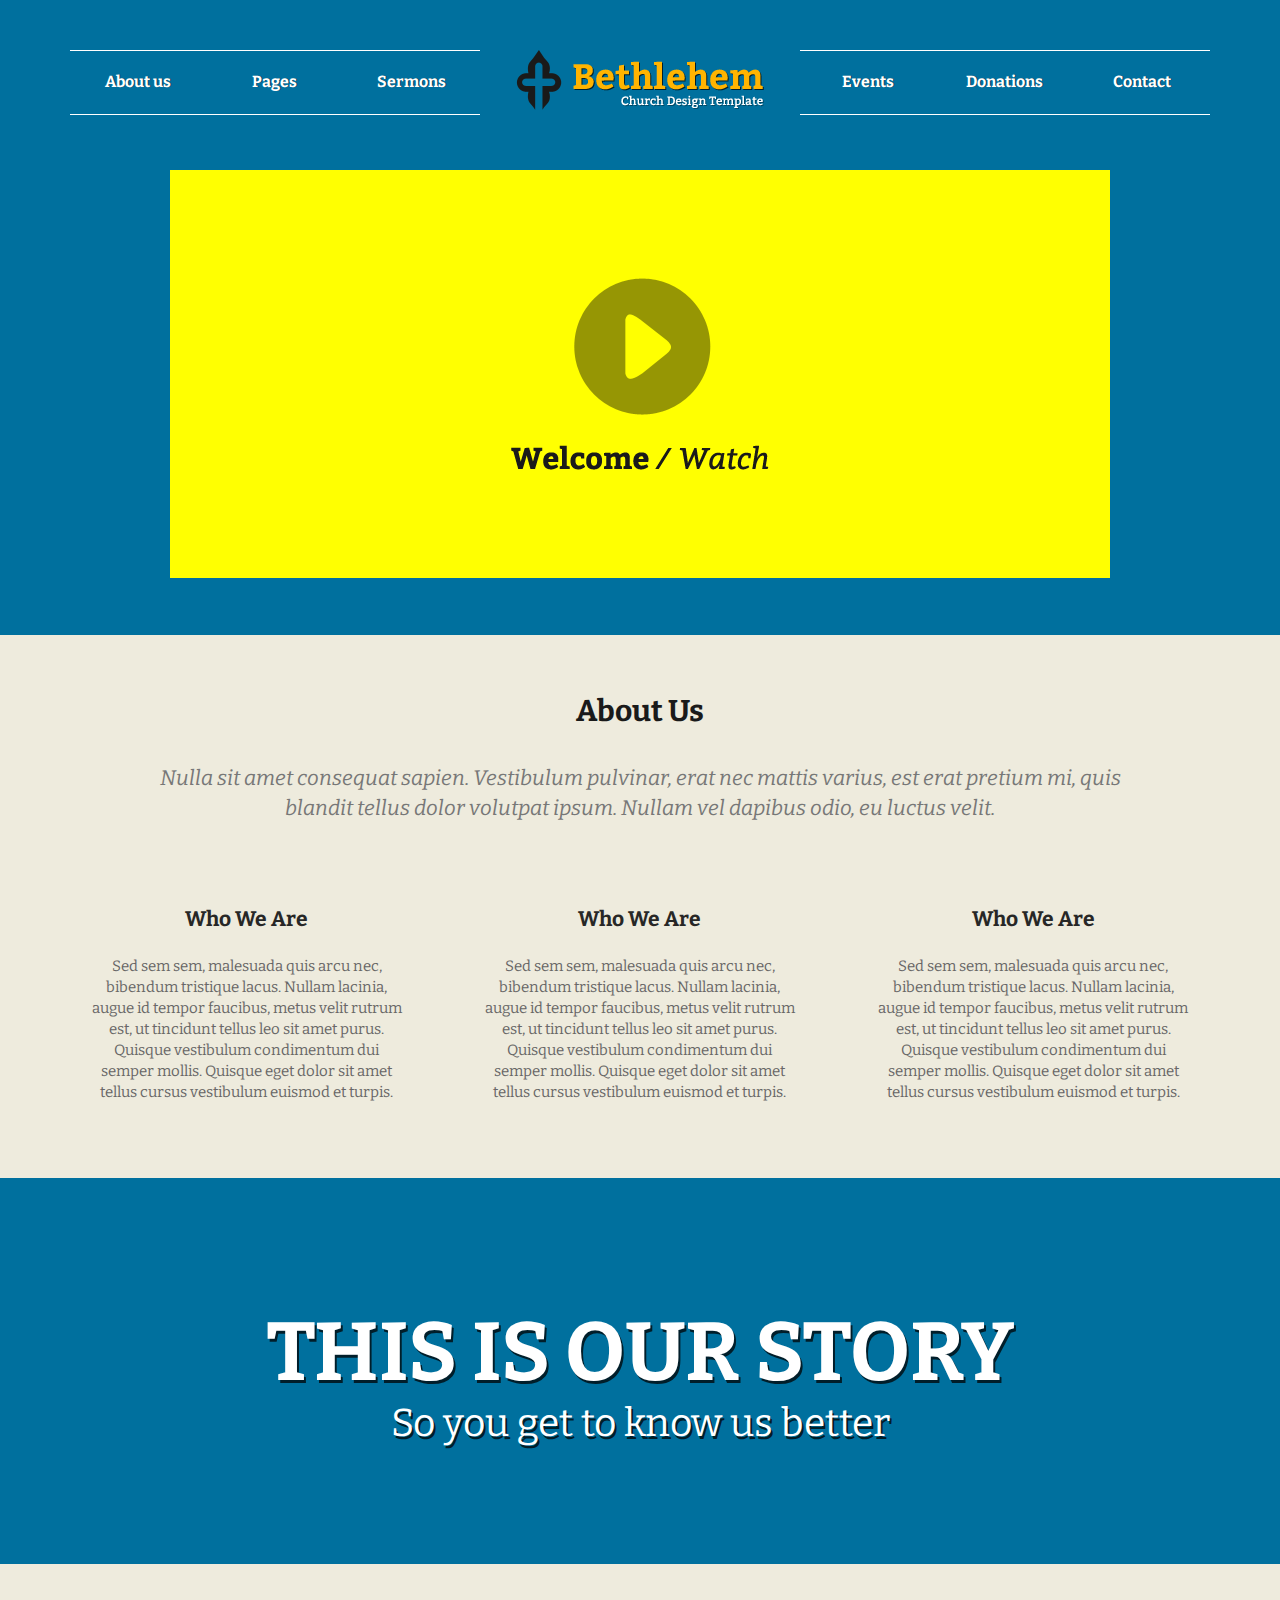
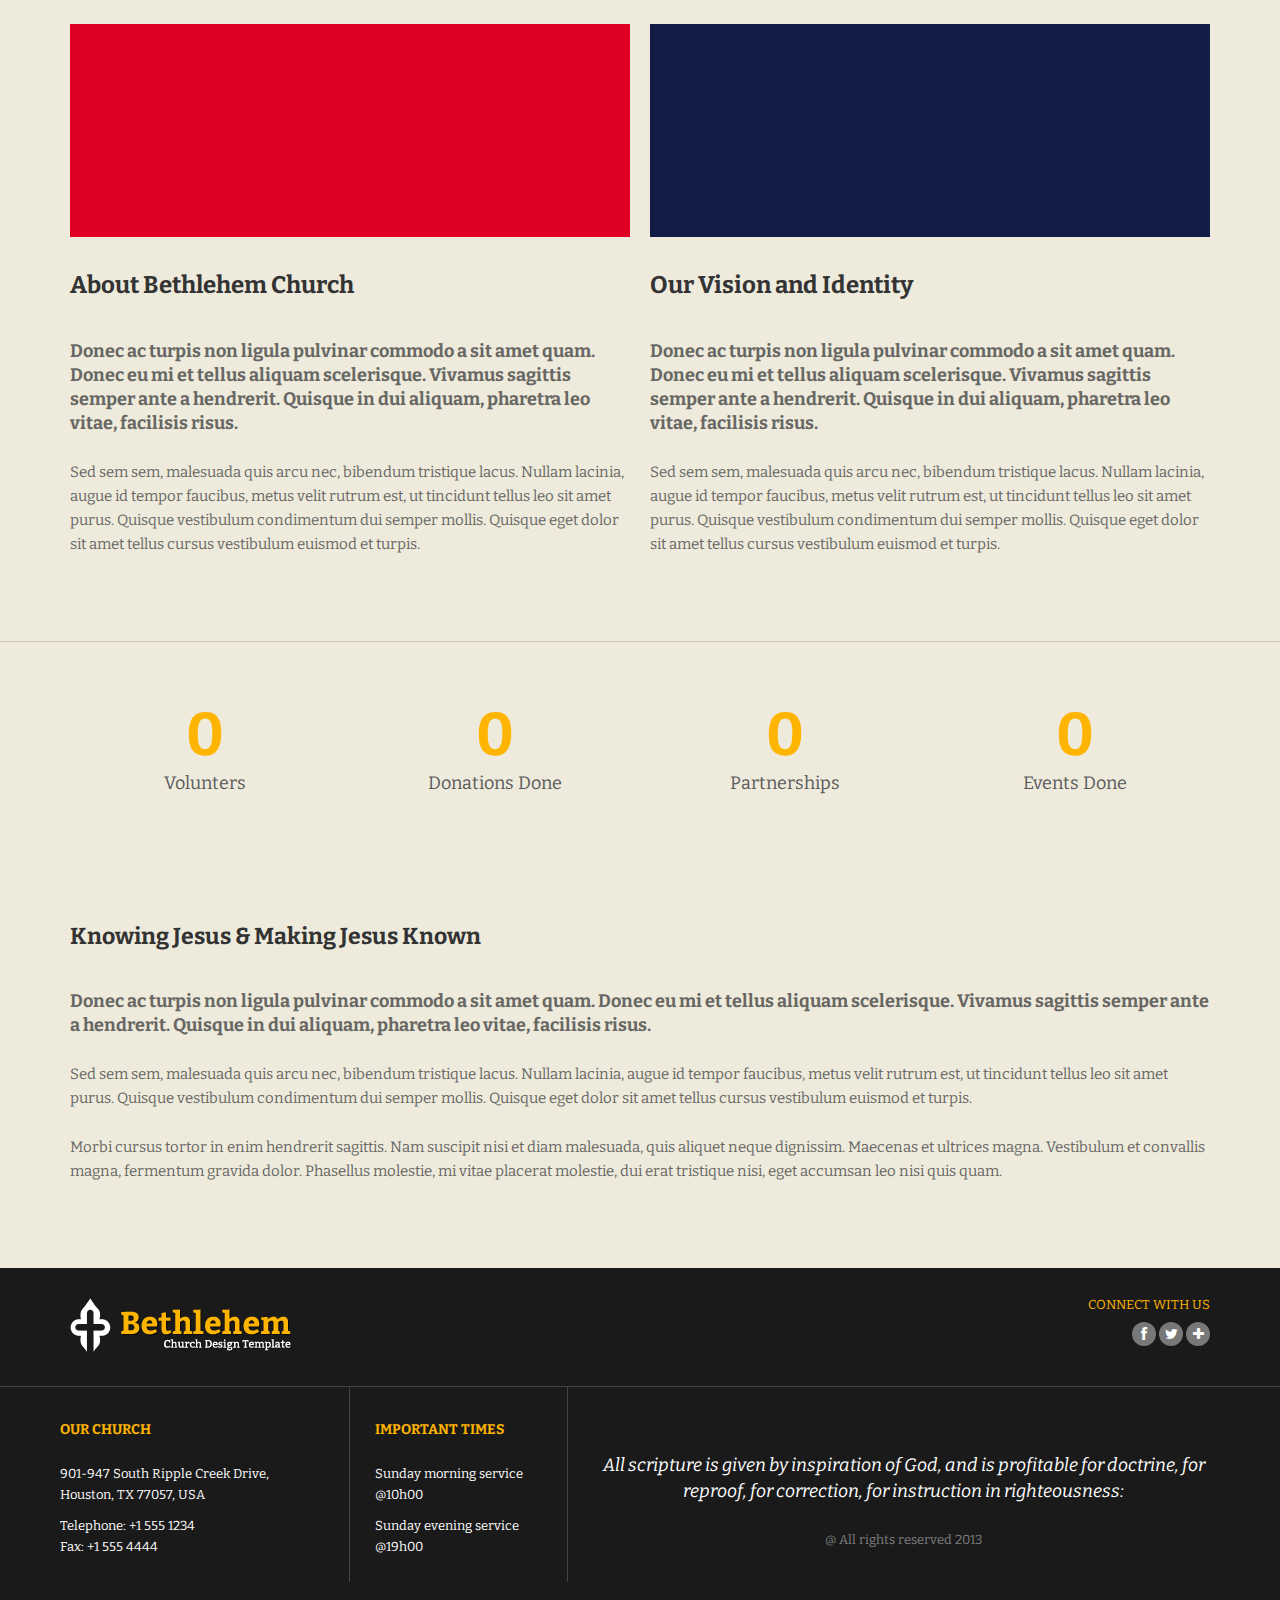
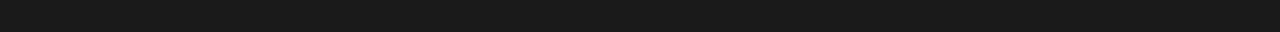
<file: html/im_new.html>
<!DOCTYPE html>
<!--[if IE 8]>			<html class="ie ie8"> <![endif]-->
<!--[if IE 9]>			<html class="ie ie9"> <![endif]-->
<!--[if gt IE 9]><!-->	<html> <!--<![endif]-->
<head>

	<!-- Meta -->
	<meta charset="utf-8">
	<meta name="keywords" content="HTML5 Template" />
	<meta name="description" content="Multipress - Responsive Multipurpose HTML5 Template">
	<meta name="author" content="">

	<title>Bethlehem - Responsive HTML5 Template for churches</title>

	<!-- Mobile Meta -->
	<meta name="viewport" content="width=device-width, initial-scale=1.0">

	<!-- Favicons -->
	<link rel="shortcut icon" href="img/favicon.ico">
	<link rel="apple-touch-icon" href="img/apple-touch-icon.png">
	<link rel="apple-touch-icon" sizes="72x72" href="img/apple-touch-icon-72x72.png">
	<link rel="apple-touch-icon" sizes="114x114" href="img/apple-touch-icon-114x114.png">
	<link rel="apple-touch-icon" sizes="144x144" href="img/apple-touch-icon-144x144.png">

	<!-- Web Fonts  -->
	<link href='http://fonts.googleapis.com/css?family=Bitter:400,400italic,700' rel='stylesheet' type='text/css'>

	<!--[if lt IE 9]>
	<script src="/js/libs/respond.min.js"></script>
	<![endif]-->

	<!-- Bootstrap core CSS -->
	<link href="css/bootstrap.css" rel="stylesheet">

	<!-- FontAwesome icons CSS -->
	<link href="font-awesome/css/font-awesome.min.css" rel="stylesheet">

	<!-- Theme Styles CSS-->
	<link href="css/style.css" rel="stylesheet">

	<link href="css/flexslider.css" rel="stylesheet">
	<link href="js/owl-carousel/owl.carousel.css" rel="stylesheet">
	<link href="js/owl-carousel/owl.theme.css" rel="stylesheet">

	<!--[if lt IE 9]>
	<script src="/js/libs/html5.js"></script>
	<![endif]-->

</head>
<body id="home2">

<div class="body">
	<div class="slider-wrap">

		<!-- Header -->
		<header class="container">
			<div class="col-md-6">
				<div class="nav-left">
					<ul>
						<li class="has-sub-mega">
							<a href="#">About us</a>
							<div class="mega-menu">
								<div class="col-md-9 m1">
									<h4>IM NEW</h4>
									<p>Etiam lobortis libero in luctus tincidunt. Nullam a ligula iaculis, placerat purus ac, dapibus turpis. Quisque fringilla pharetra arcu, in tristique nibh vulputate a. Phasellus ullamcorper, erat et dapibus scelerisque, ipsum lacus iaculis quam.</p>
									<p>Eleifend lobortis massa ligula at turpis. Quisque fringilla pharetra arcu, in tristique nibh.</p>
									<div class="space30"></div>
									<a class="menu-btn" href="./im_new.html">Learn more</a>
								</div>
								<div class="col-md-4 m2">
									<h5>PEOPLE / VOLUNTEERS</h5>
									<a href="./people.html">People and Volunteers</a>
									<a href="./people_single.html">People - Single</a>
									<div class="space25"></div>
									<h5>About us</h5>
									<a href="./im_new.html">Im New</a>
									<a href="./stories-single.html">About Us - Full Width</a>
									<a href="./index.html">Testimonials</a>
									<a href="./contact.html">Contact and Locations</a>
									<div class="space25"></div>
									<h5><a href="./timeline.html">Timeline</a></h5>
								</div>
								<div class="col-md-3 m3">
									<img src="demo/8.jpg" class="img-responsive" alt=""/>
									<div class="space40"></div>
									<h6>Connect with us</h6>
									<div class="m-social">
										<a href="#"><i class="fa fa-facebook"></i></a>
										<a href="#"><i class="fa fa-twitter"></i></a>
										<a href="#"><i class="fa fa-plus"></i></a>
									</div>
								</div>
							</div>
						</li>
						<li class="has-sub-mega">
							<a href="#">Pages</a>
							<div class="mega-menu mega-menu1">
								<div class="col-md-9 m1">
									<img src="demo/9.jpg" class="img-responsive" alt=""/>
								</div>
								<div class="col-md-4 m2">
									<h5>Blog Pages</h5>
									<a href="./blog.html">Blog Classic with Sidebar</a>
									<a href="./blog-grid.html">Blog Grid View</a>
									<a href="./blog_single.html">Blog Single Entry</a>
									<div class="space25"></div>
									<h5>Ministries</h5>
									<a href="./ministries-grid.html">Ministries Grid View</a>
									<a href="./ministries-list.html">Ministries List View</a>
									<a href="./ministries-single.html">Single Ministry</a>
									<div class="space25"></div>
									<h5><a href="./timeline.html">Timeline</a></h5>
								</div>
								<div class="col-md-3 m3 m2">
									<h5>Shop</h5>
									<a href="./shop-grid.html">Shop - Grid</a>
									<a href="./shop-list.html">Shop - List</a>
									<a href="./shop-single.html">Shop Single</a>
									<a href="./signin.html">Login</a>
									<a href="./billingaddress.html">Shop - Checkout</a>
									<a href="./shopping-cart.html">Shop- Cart</a>
									<div class="space25"></div>
									<h5><a href="./timeline.html">Timeline</a></h5>
									<a href="./stories.html">Stories View</a>
									<a href="./stories-single.html">Single Story</a>
								</div>
							</div>
						</li>
						<li class="has-sub">
							<a href="#">Sermons</a>
							<div class="subpage">
								<a href="./sermons.html">Sermons</a>
								<a href="./sermons_single.html">Sermons Single</a>
							</div>
						</li>
					</ul>
				</div>
			</div>
			<div class="col-md-4">
				<div class="logo">
					<a href="./index.html"><img src="images/logo.png" class="img-responsive" alt=""/></a>
				</div>
			</div>
			<div class="col-md-6">
				<div class="nav-right">
					<ul>
						<li class="has-sub">
							<a href="#">Events</a>
							<div class="subpage">
								<a href="./events.html">Events List Page</a>
								<a href="./events-calendar.html">Events Calendar</a>
								<a href="./events-single.html">Event Single</a>
							</div>
						</li>
						<li class="has-sub">
							<a href="#">Donations</a>
							<div class="subpage">
								<a href="./donatecause.html">Donate Cause</a>
								<a href="./donate_single.html">Donate Single</a>
							</div>
						</li>
						<li><a href="./contact.html">Contact</a></li>
					</ul>
				</div>
			</div>
		</header>
		<!-- Header -->

		<div class="nav-left nav-mobile">
			<ul class="nav-mobile-ul">
				<li class="has-sub-mega">
					<a href="#">About us</a>
						<div class="mega-menu">
						<div class="col-md-9 m1">
								<h4>IM NEW</h4>
								<p>Etiam lobortis libero in luctus tincidunt. Nullam a ligula iaculis, placerat purus ac, dapibus turpis. Quisque fringilla pharetra arcu, in tristique nibh vulputate a. Phasellus ullamcorper, erat et dapibus scelerisque, ipsum lacus iaculis quam.</p>
								<p>Eleifend lobortis massa ligula at turpis. Quisque fringilla pharetra arcu, in tristique nibh.</p>
								<div class="space30"></div>
								<a class="menu-btn" href="./im_new.html">Learn more</a>
							</div>
							<div class="col-md-4 m2">
								<h5>PEOPLE / VOLUNTEERS</h5>
								<a href="./people.html">People and Volunteers</a>
								<a href="./people_single.html">People - Single</a>
								<div class="space25"></div>
								<h5>About us</h5>
								<a href="./im_new.html">Im New</a>
								<a href="./stories-single.html">About Us - Full Width</a>
								<a href="./contact.html">Contact and Locations</a>
								<div class="space25"></div>
								<h5><a href="./timeline.html">Timeline</a></h5>
							</div>
							<div class="col-md-3 m3">
								</div>
						</div>
					</li>
					<li class="has-sub-mega">
						<a href="#">Pages</a>
						<div class="mega-menu mega-menu1">
							<div class="col-md-9 m1">
								<img src="demo/9.jpg" class="img-responsive" alt=""/>
							</div>
							<div class="col-md-4 m2">
								<h5>Blog Pages</h5>
								<a href="./blog.html">Blog Classic with Sidebar</a>
								<a href="./blog-grid.html">Blog Grid View</a>
								<a href="./blog_single.html">Blog Single Entry</a>
								<div class="space25"></div>
								<h5>Ministries</h5>
								<a href="./ministries-grid.html">Ministries Grid View</a>
								<a href="./ministries-list.html">Ministries List View</a>
								<a href="./ministries-single.html">Single Ministry</a>
								<div class="space25"></div>
								<h5><a href="./timeline.html">Timeline</a></h5>
							</div>
							<div class="col-md-3 m3 m2">
								<h5>Shop</h5>
								<a href="./shop-grid.html">Shop - Grid</a>
								<a href="./shop-list.html">Shop - List</a>
								<a href="./shop-single.html">Shop Single</a>
								<a href="./signin.html">Login</a>
								<a href="./billingaddress.html">Shop - Checkout</a>
								<a href="./shopping-cart.html">Shop- Cart</a>
								<div class="space25"></div>
								<h5><a href="./timeline.html">Timeline</a></h5>
								<a href="./stories.html">Stories View</a>
								<a href="./stories-single.html">Single Story</a>
							</div>
						</div>
					</li>
					<li class="has-sub">
						<a href="#">Sermons</a>
						<div class="subpage">
							<a href="./sermons.html">Sermons</a>
							<a href="./sermons_single.html">Sermons Single</a>
						</div>
					</li>
						<li class="has-sub">
						<a href="#">Events</a>
						<div class="subpage">
							<a href="./events.html">Events List Page</a>
							<a href="./events-calendar.html">Events Calendar</a>
							<a href="./events-single.html">Event Single</a>
						</div>
					</li>
					<li class="has-sub">
						<a href="#">Donations</a>
						<div class="subpage">
							<a href="./donatecause.html">Donate Cause</a>
							<a href="./donate_single.html">Donate Single</a>
						</div>
					</li>
					<li><a href="./contact.html">Contact</a></li>
				</ul>
			</div>

		<!-- Play wrap -->
		<div class="container">
			<div class="col-md-16">
				<div class="play-wrap">
					<div class="play-img">
						<img src="demo/5.jpg" class="img-responsive" alt=""/>
						<span></span>
					</div>
				</div>
			</div>
		</div>
		<!-- Play wrap -->
	</div>

	<!-- About -->
	<div class="home2_about">
		<div class="container">
			<h3>About Us</h3>
			<p class="sub">Nulla sit amet consequat sapien. Vestibulum pulvinar, erat nec mattis varius, est erat pretium mi, quis blandit tellus dolor volutpat ipsum. Nullam vel dapibus odio, eu luctus velit.</p>
			<div class="row about_content">
				<div class="col-md-5">
					<h4>Who We Are</h4>
					<p>Sed sem sem, malesuada quis arcu nec, bibendum tristique lacus. Nullam lacinia, augue id tempor faucibus, metus velit rutrum est, ut tincidunt tellus leo sit amet purus. Quisque vestibulum condimentum dui semper mollis. Quisque eget dolor sit amet tellus cursus vestibulum euismod et turpis.</p>
				</div>
				<div class="col-md-5">
					<h4>Who We Are</h4>
					<p>Sed sem sem, malesuada quis arcu nec, bibendum tristique lacus. Nullam lacinia, augue id tempor faucibus, metus velit rutrum est, ut tincidunt tellus leo sit amet purus. Quisque vestibulum condimentum dui semper mollis. Quisque eget dolor sit amet tellus cursus vestibulum euismod et turpis.</p>
				</div>
				<div class="col-md-5">
					<h4>Who We Are</h4>
					<p>Sed sem sem, malesuada quis arcu nec, bibendum tristique lacus. Nullam lacinia, augue id tempor faucibus, metus velit rutrum est, ut tincidunt tellus leo sit amet purus. Quisque vestibulum condimentum dui semper mollis. Quisque eget dolor sit amet tellus cursus vestibulum euismod et turpis.</p>
				</div>
			</div>
		</div>
	</div>
	<!-- About -->

	<!-- Inner -->
	<div class="inner-wrap">
		<div class="container">
			<div class="col-md-16">
				<h3>THIS IS OUR STORY</h3>
				<p>So you get to know us better</p>
			</div>
		</div>
	</div>
	<!-- Inner -->

	<!-- Info Wrap -->
	<div class="home2_wrap1">
		<div class="container">
			<div class="col-md-8">
				<img src="demo/6.jpg" class="img-responsive" alt=""/>
				<h4>About Bethlehem Church</h4>
				<p class="strong">Donec ac turpis non ligula pulvinar commodo a sit amet quam. Donec eu mi et tellus aliquam scelerisque. Vivamus sagittis semper ante a hendrerit. Quisque in dui aliquam, pharetra leo vitae, facilisis risus.</p>
				<p>Sed sem sem, malesuada quis arcu nec, bibendum tristique lacus. Nullam lacinia, augue id tempor faucibus, metus velit rutrum est, ut tincidunt tellus leo sit amet purus. Quisque vestibulum condimentum dui semper mollis. Quisque eget dolor sit amet tellus cursus vestibulum euismod et turpis.</p>
			</div>
			<div class="col-md-8">
				<img src="demo/7.jpg" class="img-responsive" alt=""/>
				<h4>Our Vision and Identity</h4>
				<p class="strong">Donec ac turpis non ligula pulvinar commodo a sit amet quam. Donec eu mi et tellus aliquam scelerisque. Vivamus sagittis semper ante a hendrerit. Quisque in dui aliquam, pharetra leo vitae, facilisis risus.</p>
				<p>Sed sem sem, malesuada quis arcu nec, bibendum tristique lacus. Nullam lacinia, augue id tempor faucibus, metus velit rutrum est, ut tincidunt tellus leo sit amet purus. Quisque vestibulum condimentum dui semper mollis. Quisque eget dolor sit amet tellus cursus vestibulum euismod et turpis.</p>
			</div>
		</div>
	</div>
	<!-- Info Wrap -->

	<!-- Stats Wrap -->
	<div class="stats-wrap">
		<div class="container">
			<div class="col-md-16">
				<div class="row">
					<div class="col-md-4">
						<h3><span id="lines">0</span></h3>
						<p>Volunters</p>
					</div>
					<div class="col-md-4">
						<h3><span id="lines1">0</span></h3>
						<p>Donations Done</p>
					</div>
					<div class="col-md-4">
						<h3><span id="lines2">0</span></h3>
						<p>Partnerships</p>
					</div>
					<div class="col-md-4">
						<h3><span id="lines3">0</span></h3>
						<p>Events Done</p>
					</div>
				</div>
			</div>
		</div>
	</div>
	<!-- Stats Wrap -->

	<!-- Info wrap2 -->
	<div class="home2_wrap2">
		<div class="container">
			<div class="col-md-16">
				<h4>Knowing Jesus & Making Jesus Known</h4>
				<p class="strong">Donec ac turpis non ligula pulvinar commodo a sit amet quam. Donec eu mi et tellus aliquam scelerisque. Vivamus sagittis semper ante a hendrerit. Quisque in dui aliquam, pharetra leo vitae, facilisis risus. </p>
				<p>Sed sem sem, malesuada quis arcu nec, bibendum tristique lacus. Nullam lacinia, augue id tempor faucibus, metus velit rutrum est, ut tincidunt tellus leo sit amet purus. Quisque vestibulum condimentum dui semper mollis. Quisque eget dolor sit amet tellus cursus vestibulum euismod et turpis. </p>
				<p>Morbi cursus tortor in enim hendrerit sagittis. Nam suscipit nisi et diam malesuada, quis aliquet neque dignissim. Maecenas et ultrices magna. Vestibulum et convallis magna, fermentum gravida dolor. Phasellus molestie, mi vitae placerat molestie, dui erat tristique nisi, eget accumsan leo nisi quis quam.</p>
			</div>
		</div>
	</div>
	<!-- Info wrap2 -->

	<!-- Footer -->
	<footer>
		<div class="footer1">
			<div class="container">
				<div class="col-md-8">
					<img src="images/logo-alt.png" class="img-responsive" alt=""/>
				</div>
				<div class="col-md-8">
					<h6>Connect with us</h6>
					<ul class="hb-social">
						<li class="hb-fb"><a href="#"><i class="fa fa-facebook"></i></a></li>
						<li class="hb-tw"><a href="#"><i class="fa fa-twitter"></i></a></li>
						<li class="hb-plus"><a href="#"><i class="fa fa-plus"></i></a></li>
					</ul>
				</div>
			</div>
		</div>
		<div class="footer2">
			<div class="container">
				<div class="col-md-4 footer-widget">
					<h5>Our church</h5>
					<p>901-947 South Ripple Creek Drive, <br>
						Houston, TX 77057, USA
					</p>
					<p>Telephone: +1 555 1234<br>
						Fax: +1 555 4444
					</p>
				</div>
				<div class="col-md-3 footer-widget fw2">
					<h5>Important Times</h5>
					<p>Sunday morning service<br>
						@10h00
					</p>
					<p>Sunday evening service<br>
						@19h00
					</p>
				</div>
				<div class="col-md-9 footer-widget last">
					<div class="footer-quote">All scripture is given by inspiration of God, and is profitable for doctrine, 
						for reproof, for correction, for instruction in righteousness:
					</div>
					<p class="copy">@ All rights reserved 2013</p>
				</div>
			</div>
		</div>
	</footer>
	<!-- Footer -->
</div>

<!-- JavaScript -->
<script src="js/jquery.js"></script>
<script src="js/bootstrap.js"></script>
<script src="js/jquery.mobilemenu.js"></script>
<script src="js/owl-carousel/owl.carousel.js"></script>
<script src="js/jquery.flexslider.js"></script>
<script src="js/jquery.easing.js"></script>
<script src="http://maps.google.com/maps/api/js?sensor=false&amp;language=en"></script>
<script src="js/jquery-ui.js"></script>
<script src="js/jquery.isotope.min.js"></script>
<script src="js/jquery.accordion.js"></script>
<script src="js/jquery.animateNumber.js"></script>
<script src="js/jquery.appear.js"></script>
<script src="js/main.js"></script>

</body>
</html>
</file>
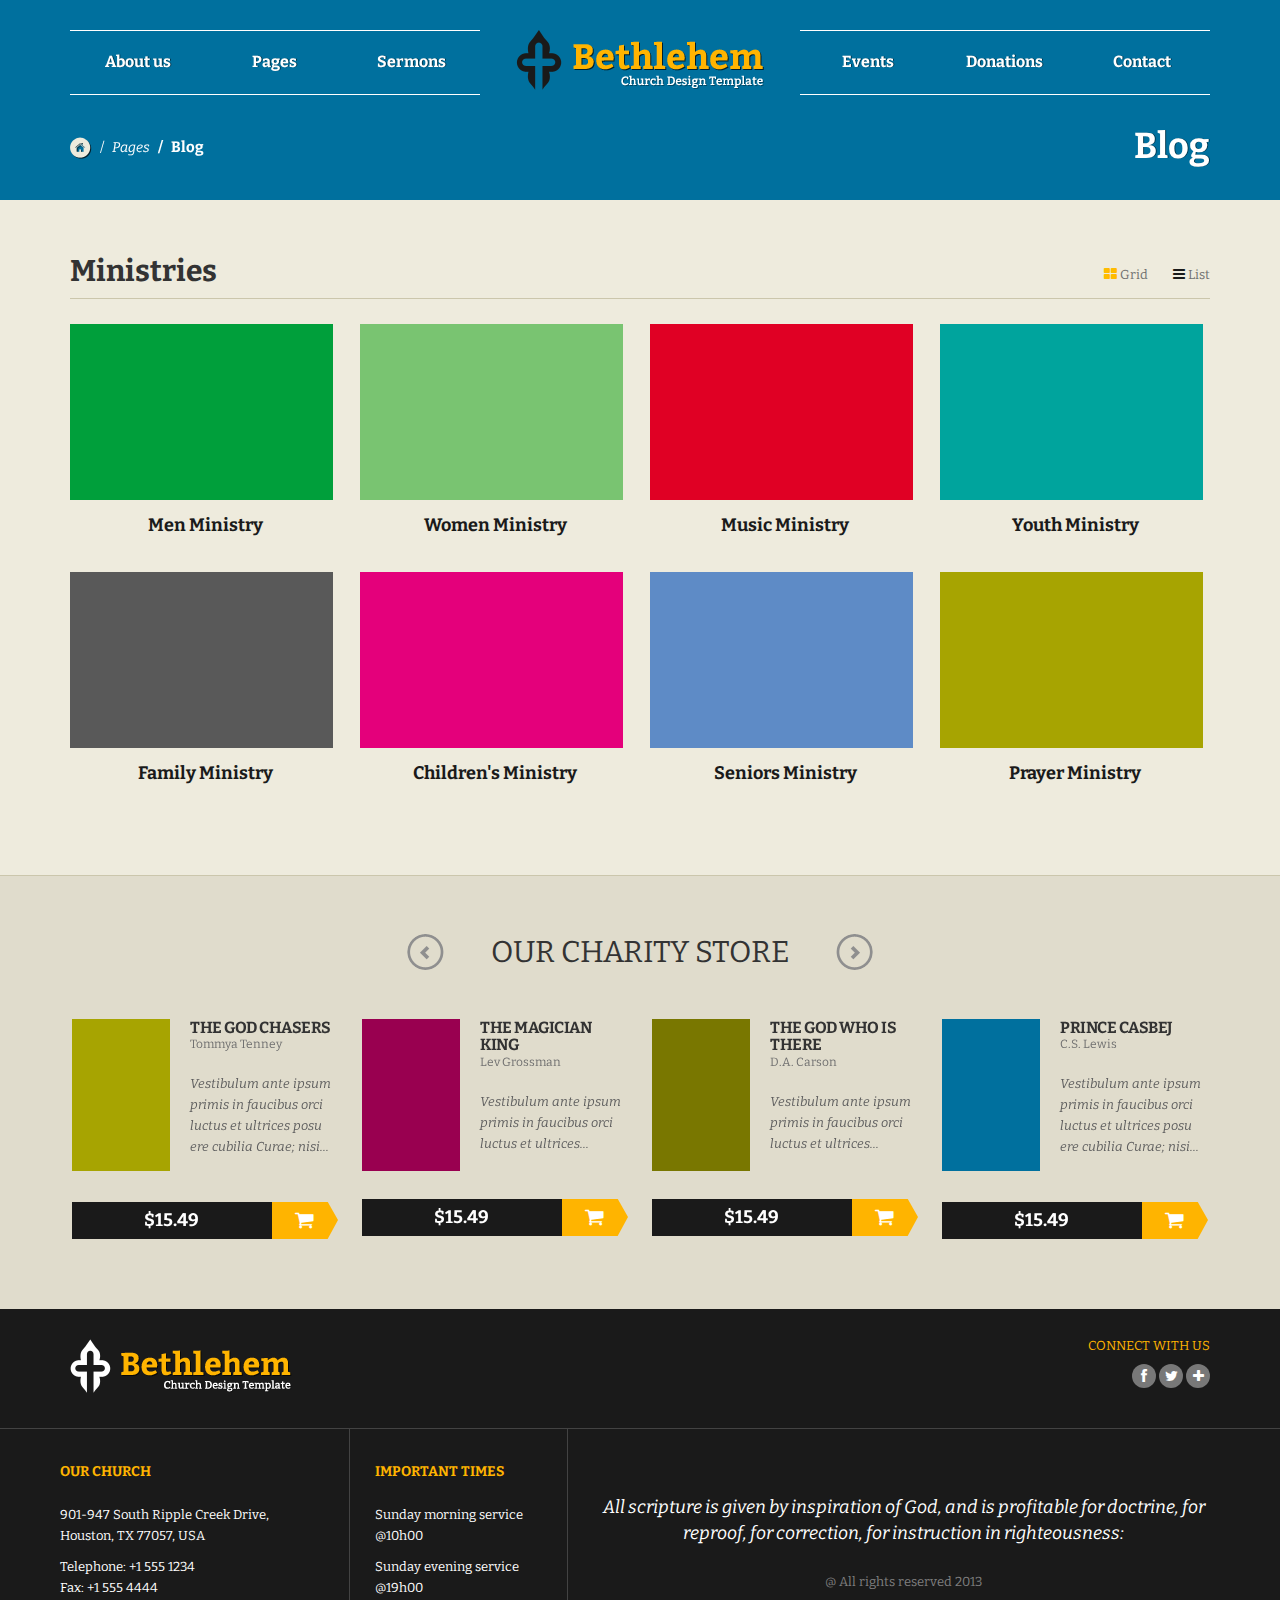
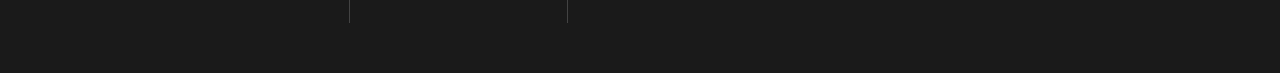
<file: html/ministries-grid.html>
<!DOCTYPE html>
<!--[if IE 8]>			<html class="ie ie8"> <![endif]-->
<!--[if IE 9]>			<html class="ie ie9"> <![endif]-->
<!--[if gt IE 9]><!-->	<html> <!--<![endif]-->
<head>

	<!-- Meta -->
	<meta charset="utf-8">
	<meta name="keywords" content="HTML5 Template" />
	<meta name="description" content="Multipress - Responsive Multipurpose HTML5 Template">
	<meta name="author" content="">

	<title>Bethlehem - Responsive HTML5 Template for churches</title>

	<!-- Mobile Meta -->
	<meta name="viewport" content="width=device-width, initial-scale=1.0">

	<!-- Favicons -->
	<link rel="shortcut icon" href="img/favicon.ico">
	<link rel="apple-touch-icon" href="img/apple-touch-icon.png">
	<link rel="apple-touch-icon" sizes="72x72" href="img/apple-touch-icon-72x72.png">
	<link rel="apple-touch-icon" sizes="114x114" href="img/apple-touch-icon-114x114.png">
	<link rel="apple-touch-icon" sizes="144x144" href="img/apple-touch-icon-144x144.png">

	<!-- Web Fonts  -->
	<link href='http://fonts.googleapis.com/css?family=Bitter:400,400italic,700' rel='stylesheet' type='text/css'>

	<!--[if lt IE 9]>
	<script src="/js/libs/respond.min.js"></script>
	<![endif]-->

	<!-- Bootstrap core CSS -->
	<link href="css/bootstrap.css" rel="stylesheet">

	<!-- FontAwesome icons CSS -->
	<link href="font-awesome/css/font-awesome.min.css" rel="stylesheet">

	<!-- Theme Styles CSS-->
	<link href="css/style.css" rel="stylesheet">

	<link href="css/flexslider.css" rel="stylesheet">
	<link href="js/owl-carousel/owl.carousel.css" rel="stylesheet">
	<link href="js/owl-carousel/owl.theme.css" rel="stylesheet">

	<!--[if lt IE 9]>
	<script src="/js/libs/html5.js"></script>
	<![endif]--> 

</head>
<body id="pages">

<div class="body">
	<div class="slider-wrap">

		<!-- Header -->
		<header class="container">
			<div class="col-md-6">
				<div class="nav-left">
					<ul>
						<li class="has-sub-mega">
							<a href="#">About us</a>
							<div class="mega-menu">
								<div class="col-md-9 m1">
									<h4>IM NEW</h4>
									<p>Etiam lobortis libero in luctus tincidunt. Nullam a ligula iaculis, placerat purus ac, dapibus turpis. Quisque fringilla pharetra arcu, in tristique nibh vulputate a. Phasellus ullamcorper, erat et dapibus scelerisque, ipsum lacus iaculis quam.</p>
									<p>Eleifend lobortis massa ligula at turpis. Quisque fringilla pharetra arcu, in tristique nibh.</p>
									<div class="space30"></div>
									<a class="menu-btn" href="./im_new.html">Learn more</a>
								</div>
								<div class="col-md-4 m2">
									<h5>PEOPLE / VOLUNTEERS</h5>
									<a href="./people.html">People and Volunteers</a>
									<a href="./people_single.html">People - Single</a>
									<div class="space25"></div>
									<h5>About us</h5>
									<a href="./im_new.html">Im New</a>
									<a href="./stories-single.html">About Us - Full Width</a>
									<a href="./index.html">Testimonials</a>
									<a href="./contact.html">Contact and Locations</a>
									<div class="space25"></div>
									<h5><a href="./timeline.html">Timeline</a></h5>
								</div>
								<div class="col-md-3 m3">
									<img src="demo/8.jpg" class="img-responsive" alt=""/>
									<div class="space40"></div>
									<h6>Connect with us</h6>
									<div class="m-social">
										<a href="#"><i class="fa fa-facebook"></i></a>
										<a href="#"><i class="fa fa-twitter"></i></a>
										<a href="#"><i class="fa fa-plus"></i></a>
									</div>
								</div>
							</div>
						</li>
						<li class="has-sub-mega">
							<a href="#">Pages</a>
							<div class="mega-menu mega-menu1">
								<div class="col-md-9 m1">
									<img src="demo/9.jpg" class="img-responsive" alt=""/>
								</div>
								<div class="col-md-4 m2">
									<h5>Blog Pages</h5>
									<a href="./blog.html">Blog Classic with Sidebar</a>
									<a href="./blog-grid.html">Blog Grid View</a>
									<a href="./blog_single.html">Blog Single Entry</a>
									<div class="space25"></div>
									<h5>Ministries</h5>
									<a href="./ministries-grid.html">Ministries Grid View</a>
									<a href="./ministries-list.html">Ministries List View</a>
									<a href="./ministries-single.html">Single Ministry</a>
									<div class="space25"></div>
									<h5><a href="./timeline.html">Timeline</a></h5>
								</div>
								<div class="col-md-3 m3 m2">
									<h5>Shop</h5>
									<a href="./shop-grid.html">Shop - Grid</a>
									<a href="./shop-list.html">Shop - List</a>
									<a href="./shop-single.html">Shop Single</a>
									<a href="./signin.html">Login</a>
									<a href="./billingaddress.html">Shop - Checkout</a>
									<a href="./shopping-cart.html">Shop- Cart</a>
									<div class="space25"></div>
									<h5><a href="./timeline.html">Timeline</a></h5>
									<a href="./stories.html">Stories View</a>
									<a href="./stories-single.html">Single Story</a>
								</div>
							</div>
						</li>
						<li class="has-sub">
							<a href="#">Sermons</a>
							<div class="subpage">
								<a href="./sermons.html">Sermons</a>
								<a href="./sermons_single.html">Sermons Single</a>
							</div>
						</li>
					</ul>
				</div>
			</div>
			<div class="col-md-4">
				<div class="logo">
					<a href="./index.html"><img src="images/logo.png" class="img-responsive" alt=""/></a>
				</div>
			</div>
			<div class="col-md-6">
				<div class="nav-right">
					<ul>
						<li class="has-sub">
							<a href="#">Events</a>
							<div class="subpage">
								<a href="./events.html">Events List Page</a>
								<a href="./events-calendar.html">Events Calendar</a>
								<a href="./events-single.html">Event Single</a>
							</div>
						</li>
						<li class="has-sub">
							<a href="#">Donations</a>
							<div class="subpage">
								<a href="./donatecause.html">Donate Cause</a>
								<a href="./donate_single.html">Donate Single</a>
							</div>
						</li>
						<li><a href="./contact.html">Contact</a></li>
					</ul>
				</div>
			</div>
		</header>
		<!-- Header -->

		<div class="nav-left nav-mobile">
			<ul class="nav-mobile-ul">
				<li class="has-sub-mega">
					<a href="#">About us</a>
						<div class="mega-menu">
						<div class="col-md-9 m1">
								<h4>IM NEW</h4>
								<p>Etiam lobortis libero in luctus tincidunt. Nullam a ligula iaculis, placerat purus ac, dapibus turpis. Quisque fringilla pharetra arcu, in tristique nibh vulputate a. Phasellus ullamcorper, erat et dapibus scelerisque, ipsum lacus iaculis quam.</p>
								<p>Eleifend lobortis massa ligula at turpis. Quisque fringilla pharetra arcu, in tristique nibh.</p>
								<div class="space30"></div>
								<a class="menu-btn" href="./im_new.html">Learn more</a>
							</div>
							<div class="col-md-4 m2">
								<h5>PEOPLE / VOLUNTEERS</h5>
								<a href="./people.html">People and Volunteers</a>
								<a href="./people_single.html">People - Single</a>
								<div class="space25"></div>
								<h5>About us</h5>
								<a href="./im_new.html">Im New</a>
								<a href="./stories-single.html">About Us - Full Width</a>
								<a href="./contact.html">Contact and Locations</a>
								<div class="space25"></div>
								<h5><a href="./timeline.html">Timeline</a></h5>
							</div>
							<div class="col-md-3 m3">
								</div>
						</div>
					</li>
					<li class="has-sub-mega">
						<a href="#">Pages</a>
						<div class="mega-menu mega-menu1">
							<div class="col-md-9 m1">
								<img src="demo/9.jpg" class="img-responsive" alt=""/>
							</div>
							<div class="col-md-4 m2">
								<h5>Blog Pages</h5>
								<a href="./blog.html">Blog Classic with Sidebar</a>
								<a href="./blog-grid.html">Blog Grid View</a>
								<a href="./blog_single.html">Blog Single Entry</a>
								<div class="space25"></div>
								<h5>Ministries</h5>
								<a href="./ministries-grid.html">Ministries Grid View</a>
								<a href="./ministries-list.html">Ministries List View</a>
								<a href="./ministries-single.html">Single Ministry</a>
								<div class="space25"></div>
								<h5><a href="./timeline.html">Timeline</a></h5>
							</div>
							<div class="col-md-3 m3 m2">
								<h5>Shop</h5>
								<a href="./shop-grid.html">Shop - Grid</a>
								<a href="./shop-list.html">Shop - List</a>
								<a href="./shop-single.html">Shop Single</a>
								<a href="./signin.html">Login</a>
								<a href="./billingaddress.html">Shop - Checkout</a>
								<a href="./shopping-cart.html">Shop- Cart</a>
								<div class="space25"></div>
								<h5><a href="./timeline.html">Timeline</a></h5>
								<a href="./stories.html">Stories View</a>
								<a href="./stories-single.html">Single Story</a>
							</div>
						</div>
					</li>
					<li class="has-sub">
						<a href="#">Sermons</a>
						<div class="subpage">
							<a href="./sermons.html">Sermons</a>
							<a href="./sermons_single.html">Sermons Single</a>
						</div>
					</li>
						<li class="has-sub">
						<a href="#">Events</a>
						<div class="subpage">
							<a href="./events.html">Events List Page</a>
							<a href="./events-calendar.html">Events Calendar</a>
							<a href="./events-single.html">Event Single</a>
						</div>
					</li>
					<li class="has-sub">
						<a href="#">Donations</a>
						<div class="subpage">
							<a href="./donatecause.html">Donate Cause</a>
							<a href="./donate_single.html">Donate Single</a>
						</div>
					</li>
					<li><a href="./contact.html">Contact</a></li>
				</ul>
			</div>

		<!-- Page Header -->
		<div class="page-header container">
			<div class="col-md-16">
				<ol class="breadcrumb">
					<li><a href="#"><img src="images/home.png" alt=""/></a></li>
					<li><a href="#">Pages</a></li>
					<li class="active">Blog</li>
				</ol>
				<h3>Blog</h3>
			</div>
		</div>
		<!-- Page Header -->

		<!-- Slider -->
		<div class="slider-wrapper theme-default">
			<div id="owl-homeslider" class="owl-carousel">
				<div class="item"><img alt="" class="img-responsive" src="demo/slide/1.jpg"></div>
				<div class="item"><img alt="" class="img-responsive" src="demo/slide/2.jpg"></div>
				<div class="item"><img alt="" class="img-responsive" src="demo/slide/3.jpg"></div>
			</div>
		</div>
		<!-- Slider -->
	</div>

	<div class="white-bg">
		<div class="main-wrap">
			<div class="container">

				<!-- Ministries Content -->
				<div class="col-md-16">
					<div class="ministries-head">
						<h5>Ministries</h5>
						<ul>
							<li class="grid"><a href="#"><i class="fa fa-th-large"></i> Grid</a></li>
							<li class="list"><a href="#"><i class="fa fa-bars"></i> List</a></li>
						</ul>
					</div>
					<div class="row">
						<div class="col-md-4 ministries-grid">
							<img src="demo/ministries/1.jpg" class="img-responsive" alt=""/>
							<h4><a href="#">Men Ministry</a></h4>
						</div>
						<div class="col-md-4 ministries-grid">
							<img src="demo/ministries/2.jpg" class="img-responsive" alt=""/>
							<h4><a href="#">Women Ministry</a></h4>
						</div>
						<div class="col-md-4 ministries-grid">
							<img src="demo/ministries/3.jpg" class="img-responsive" alt=""/>
							<h4><a href="#">Music Ministry</a></h4>
						</div>
						<div class="col-md-4 ministries-grid">
							<img src="demo/ministries/4.jpg" class="img-responsive" alt=""/>
							<h4><a href="#">Youth Ministry</a></h4>
						</div>
						<div class="col-md-4 ministries-grid">
							<img src="demo/ministries/5.jpg" class="img-responsive" alt=""/>
							<h4><a href="#">Family Ministry</a></h4>
						</div>
						<div class="col-md-4 ministries-grid">
							<img src="demo/ministries/6.jpg" class="img-responsive" alt=""/>
							<h4><a href="#">Children's Ministry</a></h4>
						</div>
						<div class="col-md-4 ministries-grid">
							<img src="demo/ministries/7.jpg" class="img-responsive" alt=""/>
							<h4><a href="#">Seniors Ministry</a></h4>
						</div>
						<div class="col-md-4 ministries-grid">
							<img src="demo/ministries/8.jpg" class="img-responsive" alt=""/>
							<h4><a href="#">Prayer Ministry</a></h4>
						</div>
					</div>
				</div>
				<!-- Ministries Content -->
			</div>
		</div>

		<!-- Home Shop -->
		<div class="home-shop">
			<div class="container">
				<h3>Our charity store</h3>
				<div id="hshop-slider" class="owl-carousel">
					<div class="item">
						<div class="col-md-16 shop-item">
							<img src="demo/shop/1.jpg" alt=""/>
							<h5 class="product-title">The God chasers</h5>
							<div class="product-author">Tommya Tenney</div>
							<p>Vestibulum ante ipsum primis in faucibus orci luctus et ultrices posu ere cubilia Curae; nisi...</p>
							<div class="product-price"><em>$15.49</em> <a class="add-cart" href="#"></a></div>
						</div>
					</div>
					<div class="item">
						<div class="col-md-16 shop-item">
							<img src="demo/shop/2.jpg" alt=""/>
							<h5 class="product-title">The Magician King</h5>
							<div class="product-author">Lev Grossman</div>
							<p>Vestibulum ante ipsum primis in faucibus orci luctus et ultrices...</p>
							<div class="product-price"><em>$15.49</em> <a class="add-cart" href="#"></a></div>
						</div>
					</div>
					<div class="item">
						<div class="col-md-16 shop-item">
							<img src="demo/shop/3.jpg" alt=""/>
							<h5 class="product-title">The God who is there</h5>
							<div class="product-author">D.A. Carson</div>
							<p>Vestibulum ante ipsum primis in faucibus orci luctus et ultrices...</p>
							<div class="product-price"><em>$15.49</em> <a class="add-cart" href="#"></a></div>
						</div>
					</div>
					<div class="item">
						<div class="col-md-16 shop-item">
							<img src="demo/shop/4.jpg" alt=""/>
							<h5 class="product-title">Prince Casbej</h5>
							<div class="product-author">C.S. Lewis</div>
							<p>Vestibulum ante ipsum primis in faucibus orci luctus et ultrices posu ere cubilia Curae; nisi...</p>
							<div class="product-price"><em>$15.49</em> <a class="add-cart" href="#"></a></div>
						</div>
					</div>
					<div class="item">
						<div class="col-md-16 shop-item">
							<img src="demo/shop/2.jpg" alt=""/>
							<h5 class="product-title">The God chasers</h5>
							<div class="product-author">Tommya Tenney</div>
							<p>Vestibulum ante ipsum primis in faucibus orci luctus et ultrices posu ere cubilia Curae; nisi...</p>
							<div class="product-price"><em>$15.49</em> <a class="add-cart" href="#"></a></div>
						</div>
					</div>
					<div class="item">
						<div class="col-md-16 shop-item">
							<img src="demo/shop/3.jpg" alt=""/>
							<h5 class="product-title">The Magician King</h5>
							<div class="product-author">Lev Grossman</div>
							<p>Vestibulum ante ipsum primis in faucibus orci luctus et ultrices...</p>
							<div class="product-price"><em>$15.49</em> <a class="add-cart" href="#"></a></div>
						</div>
					</div>
					<div class="item">
						<div class="col-md-16 shop-item">
							<img src="demo/shop/1.jpg" alt=""/>
							<h5 class="product-title">The God who is there</h5>
							<div class="product-author">D.A. Carson</div>
							<p>Vestibulum ante ipsum primis in faucibus orci luctus et ultrices...</p>
							<div class="product-price"><em>$15.49</em> <a class="add-cart" href="#"></a></div>
						</div>
					</div>
					<div class="item">
						<div class="col-md-16 shop-item">
							<img src="demo/shop/4.jpg" alt=""/>
							<h5 class="product-title">Prince Casbej</h5>
							<div class="product-author">C.S. Lewis</div>
							<p>Vestibulum ante ipsum primis in faucibus orci luctus et ultrices posu ere cubilia Curae; nisi...</p>
							<div class="product-price"><em>$15.49</em> <a class="add-cart" href="#"></a></div>
						</div>
					</div>
				</div>
			</div>
		</div>
		<!-- Home Shop -->

		<!-- Footer -->
		<footer>
			<div class="footer1">
				<div class="container">
					<div class="col-md-8">
						<img src="images/logo-alt.png" class="img-responsive" alt=""/>
					</div>
					<div class="col-md-8">
						<h6>Connect with us</h6>
						<ul class="hb-social">
							<li class="hb-fb"><a href="#"><i class="fa fa-facebook"></i></a></li>
							<li class="hb-tw"><a href="#"><i class="fa fa-twitter"></i></a></li>
							<li class="hb-plus"><a href="#"><i class="fa fa-plus"></i></a></li>
						</ul>
					</div>
				</div>
			</div>
			<div class="footer2">
				<div class="container">
					<div class="col-md-4 footer-widget">
						<h5>Our church</h5>
						<p>901-947 South Ripple Creek Drive, <br>
							Houston, TX 77057, USA
						</p>
						<p>Telephone: +1 555 1234<br>
							Fax: +1 555 4444
						</p>
					</div>
					<div class="col-md-3 footer-widget fw2">
						<h5>Important Times</h5>
						<p>Sunday morning service<br>
							@10h00
						</p>
						<p>Sunday evening service<br>
							@19h00
						</p>
					</div>
					<div class="col-md-9 footer-widget last">
						<div class="footer-quote">All scripture is given by inspiration of God, and is profitable for doctrine, 
							for reproof, for correction, for instruction in righteousness:
						</div>
						<p class="copy">@ All rights reserved 2013</p>
					</div>
				</div>
			</div>
		</footer>
		<!-- Footer -->
	</div>
</div>

<!-- JavaScript -->
<script src="js/jquery.js"></script>
<script src="js/bootstrap.js"></script>
<script src="js/jquery.mobilemenu.js"></script>
<script src="js/owl-carousel/owl.carousel.js"></script>
<script src="js/jquery.flexslider.js"></script>
<script src="js/jquery.easing.js"></script>
<script src="http://maps.google.com/maps/api/js?sensor=false&amp;language=en"></script>
<script src="js/jquery-ui.js"></script>
<script src="js/jquery.isotope.min.js"></script>
<script src="js/jquery.accordion.js"></script>
<script src="js/jquery.animateNumber.js"></script>
<script src="js/jquery.appear.js"></script>
<script src="js/main.js"></script>

</body>
</html>
</file>
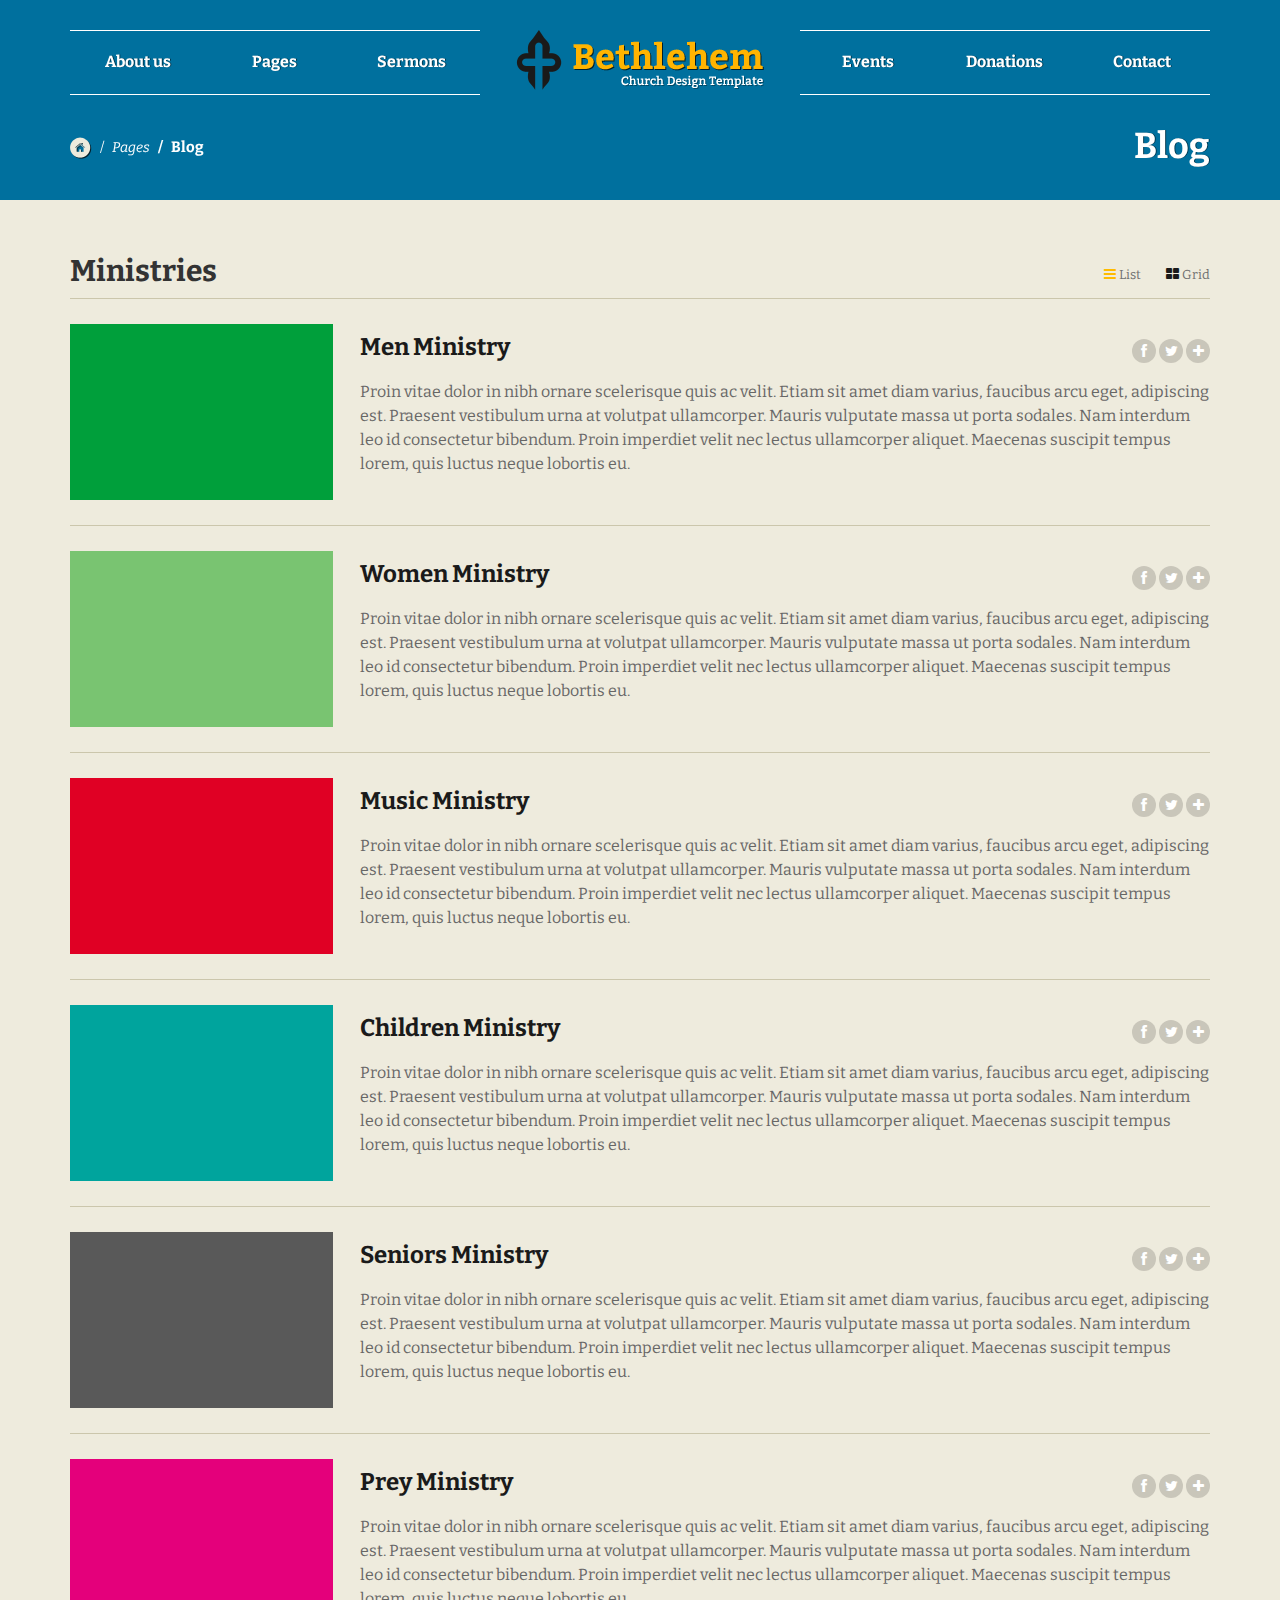
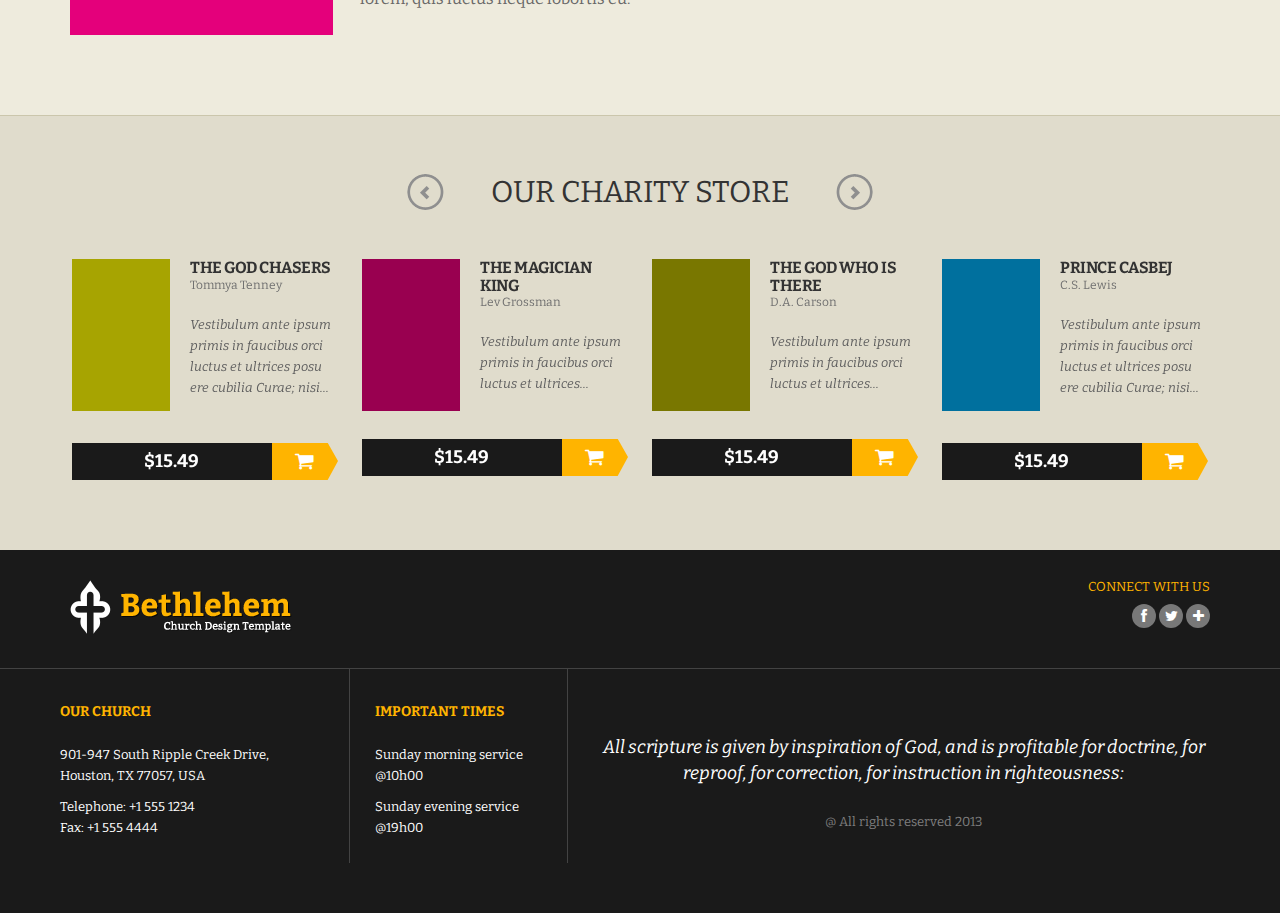
<file: html/ministries-list.html>
<!DOCTYPE html>
<!--[if IE 8]>			<html class="ie ie8"> <![endif]-->
<!--[if IE 9]>			<html class="ie ie9"> <![endif]-->
<!--[if gt IE 9]><!-->	<html> <!--<![endif]-->
<head>

	<!-- Meta -->
	<meta charset="utf-8">
	<meta name="keywords" content="HTML5 Template" />
	<meta name="description" content="Multipress - Responsive Multipurpose HTML5 Template">
	<meta name="author" content="">

	<title>Bethlehem - Responsive HTML5 Template for churches</title>

	<!-- Mobile Meta -->
	<meta name="viewport" content="width=device-width, initial-scale=1.0">

	<!-- Favicons -->
	<link rel="shortcut icon" href="img/favicon.ico">
	<link rel="apple-touch-icon" href="img/apple-touch-icon.png">
	<link rel="apple-touch-icon" sizes="72x72" href="img/apple-touch-icon-72x72.png">
	<link rel="apple-touch-icon" sizes="114x114" href="img/apple-touch-icon-114x114.png">
	<link rel="apple-touch-icon" sizes="144x144" href="img/apple-touch-icon-144x144.png">

	<!-- Web Fonts  -->
	<link href='http://fonts.googleapis.com/css?family=Bitter:400,400italic,700' rel='stylesheet' type='text/css'>

	<!--[if lt IE 9]>
	<script src="/js/libs/respond.min.js"></script>
	<![endif]-->

	<!-- Bootstrap core CSS -->
	<link href="css/bootstrap.css" rel="stylesheet">

	<!-- FontAwesome icons CSS -->
	<link href="font-awesome/css/font-awesome.min.css" rel="stylesheet">

	<!-- Theme Styles CSS-->
	<link href="css/style.css" rel="stylesheet">

	<link href="css/flexslider.css" rel="stylesheet">
	<link href="js/owl-carousel/owl.carousel.css" rel="stylesheet">
	<link href="js/owl-carousel/owl.theme.css" rel="stylesheet">

	<!--[if lt IE 9]>
	<script src="/js/libs/html5.js"></script>
	<![endif]-->

</head>
<body id="pages">

<div class="body">
	<div class="slider-wrap">

		<!-- Header -->
		<header class="container">
			<div class="col-md-6">
				<div class="nav-left">
					<ul>
						<li class="has-sub-mega">
							<a href="#">About us</a>
							<div class="mega-menu">
								<div class="col-md-9 m1">
									<h4>IM NEW</h4>
									<p>Etiam lobortis libero in luctus tincidunt. Nullam a ligula iaculis, placerat purus ac, dapibus turpis. Quisque fringilla pharetra arcu, in tristique nibh vulputate a. Phasellus ullamcorper, erat et dapibus scelerisque, ipsum lacus iaculis quam.</p>
									<p>Eleifend lobortis massa ligula at turpis. Quisque fringilla pharetra arcu, in tristique nibh.</p>
									<div class="space30"></div>
									<a class="menu-btn" href="./im_new.html">Learn more</a>
								</div>
								<div class="col-md-4 m2">
									<h5>PEOPLE / VOLUNTEERS</h5>
									<a href="./people.html">People and Volunteers</a>
									<a href="./people_single.html">People - Single</a>
									<div class="space25"></div>
									<h5>About us</h5>
									<a href="./im_new.html">Im New</a>
									<a href="./stories-single.html">About Us - Full Width</a>
									<a href="./index.html">Testimonials</a>
									<a href="./contact.html">Contact and Locations</a>
									<div class="space25"></div>
									<h5><a href="./timeline.html">Timeline</a></h5>
								</div>
								<div class="col-md-3 m3">
									<img src="demo/8.jpg" class="img-responsive" alt=""/>
									<div class="space40"></div>
									<h6>Connect with us</h6>
									<div class="m-social">
										<a href="#"><i class="fa fa-facebook"></i></a>
										<a href="#"><i class="fa fa-twitter"></i></a>
										<a href="#"><i class="fa fa-plus"></i></a>
									</div>
								</div>
							</div>
						</li>
						<li class="has-sub-mega">
							<a href="#">Pages</a>
							<div class="mega-menu mega-menu1">
								<div class="col-md-9 m1">
									<img src="demo/9.jpg" class="img-responsive" alt=""/>
								</div>
								<div class="col-md-4 m2">
									<h5>Blog Pages</h5>
									<a href="./blog.html">Blog Classic with Sidebar</a>
									<a href="./blog-grid.html">Blog Grid View</a>
									<a href="./blog_single.html">Blog Single Entry</a>
									<div class="space25"></div>
									<h5>Ministries</h5>
									<a href="./ministries-grid.html">Ministries Grid View</a>
									<a href="./ministries-list.html">Ministries List View</a>
									<a href="./ministries-single.html">Single Ministry</a>
									<div class="space25"></div>
									<h5><a href="./timeline.html">Timeline</a></h5>
								</div>
								<div class="col-md-3 m3 m2">
									<h5>Shop</h5>
									<a href="./shop-grid.html">Shop - Grid</a>
									<a href="./shop-list.html">Shop - List</a>
									<a href="./shop-single.html">Shop Single</a>
									<a href="./signin.html">Login</a>
									<a href="./billingaddress.html">Shop - Checkout</a>
									<a href="./shopping-cart.html">Shop- Cart</a>
									<div class="space25"></div>
									<h5><a href="./timeline.html">Timeline</a></h5>
									<a href="./stories.html">Stories View</a>
									<a href="./stories-single.html">Single Story</a>
								</div>
							</div>
						</li>
						<li class="has-sub">
							<a href="#">Sermons</a>
							<div class="subpage">
								<a href="./sermons.html">Sermons</a>
								<a href="./sermons_single.html">Sermons Single</a>
							</div>
						</li>
					</ul>
				</div>
			</div>
			<div class="col-md-4">
				<div class="logo">
					<a href="./index.html"><img src="images/logo.png" class="img-responsive" alt=""/></a>
				</div>
			</div>
			<div class="col-md-6">
				<div class="nav-right">
					<ul>
						<li class="has-sub">
							<a href="#">Events</a>
							<div class="subpage">
								<a href="./events.html">Events List Page</a>
								<a href="./events-calendar.html">Events Calendar</a>
								<a href="./events-single.html">Event Single</a>
							</div>
						</li>
						<li class="has-sub">
							<a href="#">Donations</a>
							<div class="subpage">
								<a href="./donatecause.html">Donate Cause</a>
								<a href="./donate_single.html">Donate Single</a>
							</div>
						</li>
						<li><a href="./contact.html">Contact</a></li>
					</ul>
				</div>
			</div>
		</header>
		<!-- Header -->

		<div class="nav-left nav-mobile">
			<ul class="nav-mobile-ul">
				<li class="has-sub-mega">
					<a href="#">About us</a>
						<div class="mega-menu">
						<div class="col-md-9 m1">
								<h4>IM NEW</h4>
								<p>Etiam lobortis libero in luctus tincidunt. Nullam a ligula iaculis, placerat purus ac, dapibus turpis. Quisque fringilla pharetra arcu, in tristique nibh vulputate a. Phasellus ullamcorper, erat et dapibus scelerisque, ipsum lacus iaculis quam.</p>
								<p>Eleifend lobortis massa ligula at turpis. Quisque fringilla pharetra arcu, in tristique nibh.</p>
								<div class="space30"></div>
								<a class="menu-btn" href="./im_new.html">Learn more</a>
							</div>
							<div class="col-md-4 m2">
								<h5>PEOPLE / VOLUNTEERS</h5>
								<a href="./people.html">People and Volunteers</a>
								<a href="./people_single.html">People - Single</a>
								<div class="space25"></div>
								<h5>About us</h5>
								<a href="./im_new.html">Im New</a>
								<a href="./stories-single.html">About Us - Full Width</a>
								<a href="./contact.html">Contact and Locations</a>
								<div class="space25"></div>
								<h5><a href="./timeline.html">Timeline</a></h5>
							</div>
							<div class="col-md-3 m3">
								</div>
						</div>
					</li>
					<li class="has-sub-mega">
						<a href="#">Pages</a>
						<div class="mega-menu mega-menu1">
							<div class="col-md-9 m1">
								<img src="demo/9.jpg" class="img-responsive" alt=""/>
							</div>
							<div class="col-md-4 m2">
								<h5>Blog Pages</h5>
								<a href="./blog.html">Blog Classic with Sidebar</a>
								<a href="./blog-grid.html">Blog Grid View</a>
								<a href="./blog_single.html">Blog Single Entry</a>
								<div class="space25"></div>
								<h5>Ministries</h5>
								<a href="./ministries-grid.html">Ministries Grid View</a>
								<a href="./ministries-list.html">Ministries List View</a>
								<a href="./ministries-single.html">Single Ministry</a>
								<div class="space25"></div>
								<h5><a href="./timeline.html">Timeline</a></h5>
							</div>
							<div class="col-md-3 m3 m2">
								<h5>Shop</h5>
								<a href="./shop-grid.html">Shop - Grid</a>
								<a href="./shop-list.html">Shop - List</a>
								<a href="./shop-single.html">Shop Single</a>
								<a href="./signin.html">Login</a>
								<a href="./billingaddress.html">Shop - Checkout</a>
								<a href="./shopping-cart.html">Shop- Cart</a>
								<div class="space25"></div>
								<h5><a href="./timeline.html">Timeline</a></h5>
								<a href="./stories.html">Stories View</a>
								<a href="./stories-single.html">Single Story</a>
							</div>
						</div>
					</li>
					<li class="has-sub">
						<a href="#">Sermons</a>
						<div class="subpage">
							<a href="./sermons.html">Sermons</a>
							<a href="./sermons_single.html">Sermons Single</a>
						</div>
					</li>
						<li class="has-sub">
						<a href="#">Events</a>
						<div class="subpage">
							<a href="./events.html">Events List Page</a>
							<a href="./events-calendar.html">Events Calendar</a>
							<a href="./events-single.html">Event Single</a>
						</div>
					</li>
					<li class="has-sub">
						<a href="#">Donations</a>
						<div class="subpage">
							<a href="./donatecause.html">Donate Cause</a>
							<a href="./donate_single.html">Donate Single</a>
						</div>
					</li>
					<li><a href="./contact.html">Contact</a></li>
				</ul>
			</div>

		<!-- Page Header -->
		<div class="page-header container">
			<div class="col-md-16">
				<ol class="breadcrumb">
					<li><a href="#"><img src="images/home.png" alt=""/></a></li>
					<li><a href="#">Pages</a></li>
					<li class="active">Blog</li>
				</ol>
				<h3>Blog</h3>
			</div>
		</div>
		<!-- Page Header -->

		<!-- Slider -->
		<div class="slider-wrapper theme-default">
			<div id="owl-homeslider" class="owl-carousel">
				<div class="item"><img alt="" class="img-responsive" src="demo/slide/1.jpg"></div>
				<div class="item"><img alt="" class="img-responsive" src="demo/slide/2.jpg"></div>
				<div class="item"><img alt="" class="img-responsive" src="demo/slide/3.jpg"></div>
			</div>
		</div>
		<!-- Slider -->
	</div>

	<div class="white-bg">
		<div class="main-wrap">
			<div class="container">
				<!-- Ministries content -->
				<div class="col-md-16">
					<div class="ministries-head">
						<h5>Ministries</h5>
						<ul>
							<li class="grid"><a href="#"><i class="fa fa-bars"></i> List</a></li>
							<li class="list"><a href="#"><i class="fa fa-th-large"></i> Grid</a></li>
						</ul>
					</div>
					<div class="ministries-list">
						<div class="row">
							<div class="col-md-4"><img src="demo/ministries/1.jpg" class="img-responsive" alt=""/></div>
							<div class="col-md-12">
								<ul class="hb-social">
									<li class="hb-fb"><a href="#"><i class="fa fa-facebook"></i></a></li>
									<li class="hb-tw"><a href="#"><i class="fa fa-twitter"></i></a></li>
									<li class="hb-plus"><a href="#"><i class="fa fa-plus"></i></a></li>
								</ul>
								<h4><a href="#">Men Ministry</a></h4>
								<p>Proin vitae dolor in nibh ornare scelerisque quis ac velit. Etiam sit amet diam varius, faucibus arcu eget, adipiscing est. Praesent vestibulum urna at volutpat ullamcorper. Mauris vulputate massa ut porta sodales. Nam interdum leo id consectetur bibendum. Proin imperdiet velit nec lectus ullamcorper aliquet. Maecenas suscipit tempus lorem, quis luctus neque lobortis eu.</p>
							</div>
						</div>
					</div>
					<div class="ministries-list">
						<div class="row">
							<div class="col-md-4"><img src="demo/ministries/2.jpg" class="img-responsive" alt=""/></div>
							<div class="col-md-12">
								<ul class="hb-social">
									<li class="hb-fb"><a href="#"><i class="fa fa-facebook"></i></a></li>
									<li class="hb-tw"><a href="#"><i class="fa fa-twitter"></i></a></li>
									<li class="hb-plus"><a href="#"><i class="fa fa-plus"></i></a></li>
								</ul>
								<h4><a href="#">Women Ministry</a></h4>
								<p>Proin vitae dolor in nibh ornare scelerisque quis ac velit. Etiam sit amet diam varius, faucibus arcu eget, adipiscing est. Praesent vestibulum urna at volutpat ullamcorper. Mauris vulputate massa ut porta sodales. Nam interdum leo id consectetur bibendum. Proin imperdiet velit nec lectus ullamcorper aliquet. Maecenas suscipit tempus lorem, quis luctus neque lobortis eu.</p>
							</div>
						</div>
					</div>
					<div class="ministries-list">
						<div class="row">
							<div class="col-md-4"><img src="demo/ministries/3.jpg" class="img-responsive" alt=""/></div>
							<div class="col-md-12">
								<ul class="hb-social">
									<li class="hb-fb"><a href="#"><i class="fa fa-facebook"></i></a></li>
									<li class="hb-tw"><a href="#"><i class="fa fa-twitter"></i></a></li>
									<li class="hb-plus"><a href="#"><i class="fa fa-plus"></i></a></li>
								</ul>
								<h4><a href="#">Music Ministry</a></h4>
								<p>Proin vitae dolor in nibh ornare scelerisque quis ac velit. Etiam sit amet diam varius, faucibus arcu eget, adipiscing est. Praesent vestibulum urna at volutpat ullamcorper. Mauris vulputate massa ut porta sodales. Nam interdum leo id consectetur bibendum. Proin imperdiet velit nec lectus ullamcorper aliquet. Maecenas suscipit tempus lorem, quis luctus neque lobortis eu.</p>
							</div>
						</div>
					</div>
					<div class="ministries-list">
						<div class="row">
							<div class="col-md-4"><img src="demo/ministries/4.jpg" class="img-responsive" alt=""/></div>
							<div class="col-md-12">
								<ul class="hb-social">
									<li class="hb-fb"><a href="#"><i class="fa fa-facebook"></i></a></li>
									<li class="hb-tw"><a href="#"><i class="fa fa-twitter"></i></a></li>
									<li class="hb-plus"><a href="#"><i class="fa fa-plus"></i></a></li>
								</ul>
								<h4><a href="#">Children Ministry</a></h4>
								<p>Proin vitae dolor in nibh ornare scelerisque quis ac velit. Etiam sit amet diam varius, faucibus arcu eget, adipiscing est. Praesent vestibulum urna at volutpat ullamcorper. Mauris vulputate massa ut porta sodales. Nam interdum leo id consectetur bibendum. Proin imperdiet velit nec lectus ullamcorper aliquet. Maecenas suscipit tempus lorem, quis luctus neque lobortis eu.</p>
							</div>
						</div>
					</div>
					<div class="ministries-list">
						<div class="row">
							<div class="col-md-4"><img src="demo/ministries/5.jpg" class="img-responsive" alt=""/></div>
							<div class="col-md-12">
								<ul class="hb-social">
									<li class="hb-fb"><a href="#"><i class="fa fa-facebook"></i></a></li>
									<li class="hb-tw"><a href="#"><i class="fa fa-twitter"></i></a></li>
									<li class="hb-plus"><a href="#"><i class="fa fa-plus"></i></a></li>
								</ul>
								<h4><a href="#">Seniors Ministry</a></h4>
								<p>Proin vitae dolor in nibh ornare scelerisque quis ac velit. Etiam sit amet diam varius, faucibus arcu eget, adipiscing est. Praesent vestibulum urna at volutpat ullamcorper. Mauris vulputate massa ut porta sodales. Nam interdum leo id consectetur bibendum. Proin imperdiet velit nec lectus ullamcorper aliquet. Maecenas suscipit tempus lorem, quis luctus neque lobortis eu.</p>
							</div>
						</div>
					</div>
					<div class="ministries-list lasts">
						<div class="row">
							<div class="col-md-4"><img src="demo/ministries/6.jpg" class="img-responsive" alt=""/></div>
							<div class="col-md-12">
								<ul class="hb-social">
									<li class="hb-fb"><a href="#"><i class="fa fa-facebook"></i></a></li>
									<li class="hb-tw"><a href="#"><i class="fa fa-twitter"></i></a></li>
									<li class="hb-plus"><a href="#"><i class="fa fa-plus"></i></a></li>
								</ul>
								<h4><a href="#">Prey Ministry</a></h4>
								<p>Proin vitae dolor in nibh ornare scelerisque quis ac velit. Etiam sit amet diam varius, faucibus arcu eget, adipiscing est. Praesent vestibulum urna at volutpat ullamcorper. Mauris vulputate massa ut porta sodales. Nam interdum leo id consectetur bibendum. Proin imperdiet velit nec lectus ullamcorper aliquet. Maecenas suscipit tempus lorem, quis luctus neque lobortis eu.</p>
							</div>
						</div>
					</div>
				</div>
				<!-- Ministries content -->
			</div>
		</div>

		<!-- Home Shop -->
		<div class="home-shop">
			<div class="container">
				<h3>Our charity store</h3>
				<div id="hshop-slider" class="owl-carousel">
					<div class="item">
						<div class="col-md-16 shop-item">
							<img src="demo/shop/1.jpg" alt=""/>
							<h5 class="product-title">The God chasers</h5>
							<div class="product-author">Tommya Tenney</div>
							<p>Vestibulum ante ipsum primis in faucibus orci luctus et ultrices posu ere cubilia Curae; nisi...</p>
							<div class="product-price"><em>$15.49</em> <a class="add-cart" href="#"></a></div>
						</div>
					</div>
					<div class="item">
						<div class="col-md-16 shop-item">
							<img src="demo/shop/2.jpg" alt=""/>
							<h5 class="product-title">The Magician King</h5>
							<div class="product-author">Lev Grossman</div>
							<p>Vestibulum ante ipsum primis in faucibus orci luctus et ultrices...</p>
							<div class="product-price"><em>$15.49</em> <a class="add-cart" href="#"></a></div>
						</div>
					</div>
					<div class="item">
						<div class="col-md-16 shop-item">
							<img src="demo/shop/3.jpg" alt=""/>
							<h5 class="product-title">The God who is there</h5>
							<div class="product-author">D.A. Carson</div>
							<p>Vestibulum ante ipsum primis in faucibus orci luctus et ultrices...</p>
							<div class="product-price"><em>$15.49</em> <a class="add-cart" href="#"></a></div>
						</div>
					</div>
					<div class="item">
						<div class="col-md-16 shop-item">
							<img src="demo/shop/4.jpg" alt=""/>
							<h5 class="product-title">Prince Casbej</h5>
							<div class="product-author">C.S. Lewis</div>
							<p>Vestibulum ante ipsum primis in faucibus orci luctus et ultrices posu ere cubilia Curae; nisi...</p>
							<div class="product-price"><em>$15.49</em> <a class="add-cart" href="#"></a></div>
						</div>
					</div>
					<div class="item">
						<div class="col-md-16 shop-item">
							<img src="demo/shop/2.jpg" alt=""/>
							<h5 class="product-title">The God chasers</h5>
							<div class="product-author">Tommya Tenney</div>
							<p>Vestibulum ante ipsum primis in faucibus orci luctus et ultrices posu ere cubilia Curae; nisi...</p>
							<div class="product-price"><em>$15.49</em> <a class="add-cart" href="#"></a></div>
						</div>
					</div>
					<div class="item">
						<div class="col-md-16 shop-item">
							<img src="demo/shop/3.jpg" alt=""/>
							<h5 class="product-title">The Magician King</h5>
							<div class="product-author">Lev Grossman</div>
							<p>Vestibulum ante ipsum primis in faucibus orci luctus et ultrices...</p>
							<div class="product-price"><em>$15.49</em> <a class="add-cart" href="#"></a></div>
						</div>
					</div>
					<div class="item">
						<div class="col-md-16 shop-item">
							<img src="demo/shop/1.jpg" alt=""/>
							<h5 class="product-title">The God who is there</h5>
							<div class="product-author">D.A. Carson</div>
							<p>Vestibulum ante ipsum primis in faucibus orci luctus et ultrices...</p>
							<div class="product-price"><em>$15.49</em> <a class="add-cart" href="#"></a></div>
						</div>
					</div>
					<div class="item">
						<div class="col-md-16 shop-item">
							<img src="demo/shop/4.jpg" alt=""/>
							<h5 class="product-title">Prince Casbej</h5>
							<div class="product-author">C.S. Lewis</div>
							<p>Vestibulum ante ipsum primis in faucibus orci luctus et ultrices posu ere cubilia Curae; nisi...</p>
							<div class="product-price"><em>$15.49</em> <a class="add-cart" href="#"></a></div>
						</div>
					</div>
				</div>
			</div>
		</div>
		<!-- Home Shop -->

		<!-- Footer -->
		<footer>
			<div class="footer1">
				<div class="container">
					<div class="col-md-8">
						<img src="images/logo-alt.png" class="img-responsive" alt=""/>
					</div>
					<div class="col-md-8">
						<h6>Connect with us</h6>
						<ul class="hb-social">
							<li class="hb-fb"><a href="#"><i class="fa fa-facebook"></i></a></li>
							<li class="hb-tw"><a href="#"><i class="fa fa-twitter"></i></a></li>
							<li class="hb-plus"><a href="#"><i class="fa fa-plus"></i></a></li>
						</ul>
					</div>
				</div>
			</div>
			<div class="footer2">
				<div class="container">
					<div class="col-md-4 footer-widget">
						<h5>Our church</h5>
						<p>901-947 South Ripple Creek Drive, <br>
							Houston, TX 77057, USA
						</p>
						<p>Telephone: +1 555 1234<br>
							Fax: +1 555 4444
						</p>
					</div>
					<div class="col-md-3 footer-widget fw2">
						<h5>Important Times</h5>
						<p>Sunday morning service<br>
							@10h00
						</p>
						<p>Sunday evening service<br>
							@19h00
						</p>
					</div>
					<div class="col-md-9 footer-widget last">
						<div class="footer-quote">All scripture is given by inspiration of God, and is profitable for doctrine, 
							for reproof, for correction, for instruction in righteousness:
						</div>
						<p class="copy">@ All rights reserved 2013</p>
					</div>
				</div>
			</div>
		</footer>
		<!-- Footer -->
	</div>
</div>

<!-- JavaScript -->
<script src="js/jquery.js"></script>
<script src="js/bootstrap.js"></script>
<script src="js/jquery.mobilemenu.js"></script>
<script src="js/owl-carousel/owl.carousel.js"></script>
<script src="js/jquery.flexslider.js"></script>
<script src="js/jquery.easing.js"></script>
<script src="http://maps.google.com/maps/api/js?sensor=false&amp;language=en"></script>
<script src="js/jquery-ui.js"></script>
<script src="js/jquery.isotope.min.js"></script>
<script src="js/jquery.accordion.js"></script>
<script src="js/jquery.animateNumber.js"></script>
<script src="js/jquery.appear.js"></script>
<script src="js/main.js"></script>

</body>
</html>
</file>
<file: html/css/style.css>
/* 
THEME NAME
*/

/* Global Styles */
html,body {
	height: 100%;
}

body {
	font-family: Bitter;
	font-weight: 400;
	background:#eeebdd;
}

p {
	font-family: Bitter;
	font-weight: 400;
	font-size: 13px;
	color: #686763;
	line-height: 21px;
}

/* Top wrap */

.slider-wrap {
	position: relative;
}

.nav-left {
	padding-right: 5px;
}

.nav-right {
	padding-left: 5px;
}

.nav-left ul,.nav-right ul {
	border-top: 1px solid #fff;
	border-bottom: 1px solid #fff;
	display: table;
	width: 100%;
}

.nav-left ul,.nav-right ul {
	padding: 0;
}

.nav-left li,.nav-right li {
	float: left;
	width: 33.3333%;
	list-style: none;
}

.nav-left li a,.nav-right li a {
	width: 100%;
	display: table;
	padding: 20px 15px;
	text-align: center;
	font-family: Bitter;
	color: #fff;
	font-size: 16px;
	text-shadow: 1px 0 0 rgba(0,0,0,0.5);
	font-weight: 700;
}

header {
	position: absolute;
	left: 0;
	right: 0;
	top: 50px;
	z-index: 99999;
}

.logo {
}

.logo img {
	display: table;
	margin: 0 auto;
}

/* Main content */

.hb-meta {
	color: #5c5c5c;
	font-size: 13px;
	font-style: italic;
}

.hb-meta a {
	color: #5c5c5c;
	text-decoration: underline;
}

.hb-content {
	margin-bottom: 40px;
}

.hb-content h3 {
	font-size: 35px;
	color: #1a1a1a;
	text-transform: uppercase;
	margin: 5px 0 25px;
	font-weight: 400;
}

.hb-content h3 a {
	color: #1a1a1a;
}

.hb-content p {
	padding: 30px 0 25px;
	border-bottom: 2px solid #cbc6ac;
	margin: 0;
}

.hb-more {
	font-size: 13px;
	display: table;
	color: #1a1a1a;
	font-style: italic;
	text-decoration: underline;
	margin: 10px 0 0;
}

.hb-more:hover {
	color: #ffb400;
	text-decoration: underline;
}

.hb-social {
	padding: 0;
	display: table;
	float: right;
	margin-top: -19px;
}

.hb-social li {
	float: left;
	list-style: none;
	margin-left: 3px;
}

.hb-social li a {
	width: 24px;
	height: 24px;
	border-radius: 50%;
	color: #FFF;
	font-size: 14px;
	display: table;
	text-align: center;
	line-height: 0;
	padding-top: 5px;
}

.hb-fb a,.hb-tw a,.hb-plus a,.hb-sky a,.hb-mail a {
	background: #c9c6ba;
}

.hb-fb a:hover {
	background: #627aac;
}

.hb-tw a:hover {
	background: #7ac9f8;
}

.hb-plus a:hover {
	background: #1a1a1a;
}

.hb-sky a:hover {
	background: #019bd7;
}

.hb-mail a:hover {
	background: #ffb400;
}

.home-blog .col-md-4 {
	padding: 0 16px;
}

.archive-link {
	height: 60px;
	width: 100%;
	background: #1a1a1a url(../images/a-link.png) no-repeat right center;
	display: table;
	line-height: 60px;
	color: #fff;
	text-align: center;
	font-size: 30px;
	font-style: italic;
	position: relative;
	z-index: 9999;
}

.archive-link:hover {
	background-color: #ffb400;
	color: #fff;
	text-shadow: 1px 2px rgba(2,3,3,.42);
}

/* Quotes */

#quote-slider {
	margin-bottom: 190px;
	margin-top: -100px;
}

#quote-slider h5 {
	color: #ffb400;
	font-size: 18px;
	text-align: center;
	position: relative;
	top: 200px;
	margin: 25px 0 15px;
}

#quote-slider p {
	font-size: 21px;
	text-align: center;
	color: #777;
	width: 70%;
	margin: 0 auto;
	position: relative;
	top: 200px;
	line-height: 30px;
}

.flex-viewport {
	overflow: visible !important;
}

/* Donation Wrap */

.donation-wrap {
	background: url(../demo/1.jpg) no-repeat fixed;
	background-size: auto 100%;
	padding: 60px 0 15px;
}

.donation-wrap h3 {
	font-size: 48px;
	text-align: center;
	margin: 0 auto;
	text-shadow: 1px 2px rgba(2,3,3,.75);
	color: #eeebdd;
	text-transform: uppercase;
}

.body {
	position: relative;
	overflow: hidden;
	width: 100%;
}

/* Pricing Table */

.d-price {
	font-size: 72px;
	color: #ffb400;
	text-shadow: 1px 2px rgba(2,3,3,.75);
	text-align: center;
	font-weight: 700;
}

.d-progress {
	width: 582px;
	height: 20px;
	margin: 0 auto;
	background: #0e0c09;
	border-radius: 20px;
	position: relative;
}

.d-progress span {
	position: absolute;
	top: 0;
	left: 0;
	height: 100%;
	background: #ffb400;
	border-radius: 20px;
}

.donation-wrap p {
	color: #fff;
	text-align: center;
	font-size: 23px;
	margin: 15px 0 40px;
}

.d-btn {
	background: #ffb400;
	padding: 8px 70px 14px;
	border-radius: 35px;
	color: #fff;
	margin: 0 auto;
	display: table;
	font-size: 28px;
	font-weight: 700;
	text-shadow: 0 1px rgba(2,3,3,.42);
}

/* Sermons */

.music-wrap h4 {
	font-weight: 400;
	text-transform: uppercase;
	font-size: 30px;
	margin: 14px 0;
}

.music-info {
	background: #1a1a1a;
	padding: 20px 10px 15px 25px;
	width: 145%;
	position: relative;
	right: 45%;
}

.music-info h5 {
	margin: 0 0 4px;
	font-size: 21px;
	color: #fff;
}

.music-info p {
	font-size: 13px;
	color: #d0d0d0;
	margin: 0;
}

.music-info a {
	color: #d0d0d0;
	border-bottom: 1px dotted #d0d0d0;
}

.m-ico {
	padding: 0;
	margin: 20px 0;
	display: table;
	width: 100%;
}

.m-ico li {
	list-style: none;
	float: left;
	width: 33.3333%;
}

.m-ico li a {
	display: table;
	margin: 0 auto;
}

.line {
	width: 100%;
	height: 2px;
	background: #cbc6ac;
}

.home-wrap {
	padding: 60px 0;
}

/* Events wrap */

.events-wrap {
	padding-left: 58px;
}

.events-wrap .date {
	width: 65px;
	height: 65px;
	float: left;
	color: #eeebdd;
	text-align: center;
	font-size: 30px;
	background: #1a1a1a;
	border-radius: 50%;
	padding-top: 4px;
	margin-right: 15px;
}

.events-wrap .date span {
	font-size: 12px;
	display: block;
	text-transform: uppercase;
	line-height: 1px;
}

.events-wrap ul {
	padding: 0;
	margin-bottom: 0;
}

.events-wrap ul li {
	list-style: none;
}

.events-wrap h4 {
	font-size: 12px;
	text-transform: uppercase;
	color: #7f7e7a;
	margin: 0 0 9px;
}

.events-wrap h4 span {
	font-size: 18px;
	text-transform: none;
	color: #1a1a1a;
	display: block;
	margin-top: 4px;
}

.events-wrap h4 span a {
	color: #1a1a1a;
}

.events-wrap .time {
	color: #7f7e7a;
	font-size: 14px;
}

.events-wrap ul li {
	padding-bottom: 10px;
	margin-bottom: 15px;
	border-bottom: 1px solid #cbc6ac;
}

.events-wrap ul li:last-child {
	border-bottom: none;
	margin-bottom: 0;
}

.events-wrap .hb-social {
	margin-top: 20px;
}

.events-wrap .hb-social li {
	padding-bottom: 0;
	margin-bottom: 0;
	border-bottom: none;
}

/* Shop */

.home-shop {
	padding: 60px 0;
	border-top: 1px solid #cbc6ac;
	background:#e0dccc;
}

.home-shop h3 {
	text-transform: uppercase;
	font-weight: 400;
	font-size: 30px;
	text-align: center;
	margin: 0 0 50px;
}

.shop-item {
}

.shop-item img {
	max-width: 100px;
	float: left;
	margin-right: 20px;
}

.product-title {
	font-size: 16px;
	text-transform: uppercase;
	margin: 0;
	letter-spacing: -.5px;
}

.product-author {
	font-size: 12px;
	margin: 0 0 20px;
	color: #707070;
}

.shop-item p {
	font-size: 13px;
	font-style: italic;
	color: #5f5f5f;
}

.product-price {
	background: #1a1a1a;
	line-height: 37px;
	height: 37px;
	margin-top: 45px;
}

.product-price em {
	width: 75%;
	float: left;
	color: #fff;
	text-align: center;
	font-style: normal;
	font-size: 18px;
	font-weight: 700;
}

.home-shop .product-price a {
	width: 25%;
	float: right;
	background: #ffb400 url(../images/cart1.png) no-repeat right;
	height: 37px;
	position:relative;
}

.home-shop2 .product-price a {
	background: #ffb400 url(../images/cart.png) no-repeat right;
}


.product-price a:before {
  content: "\f07a";
    background: none;
    position: absolute;
    width: 100%;
    height: 100%;
    top: :0px;
    right: 0px;
    left: 0px;
    border-radius: 50%;
    color: #fff;
    text-align: center;
    line-height: 37px;
  font-family: FontAwesome;
  font-size:20px;
}

.shop-item {
	padding: 0 12px;
}

/* Footer */

footer {
	background: #1a1a1a;
}

.footer1 {
	padding: 30px 0;
	border-bottom: 1px solid #434343;
}

.footer1 h6 {
	margin: 0 0 5px;
	font-size: 13px;
	color: #ffb400;
	text-transform: uppercase;
	font-weight: 400;
	text-align: right;
	float: right;
	display: table;
	width: 100%;
}

.footer1 .hb-social {
	margin-top: 5px;
}

.footer1 .hb-social a {
	background: #787878;
	color: #fff;
}

.footer2 {
	padding-bottom: 50px;
}

.footer-widget {
	border-right: 1px solid #434343;
	padding: 35px 0 15px;
}

.last {
	border-right: none;
}

.footer-widget h5 {
	color: #ffb400;
	text-transform: uppercase;
	margin: 0 0 25px;
}

.footer-widget p {
	color: #fff;
}

.fw2 {
	padding: 35px 25px 15px;
}

.footer-quote {
	font-size: 18px;
	color: #fff;
	text-align: center;
	font-style: italic;
	line-height: 26px;
	margin-top: 30px;
	margin-bottom: 25px;
}

/* Subpages */

.last {
	padding: 35px 0 15px 20px;
}

.copy {
	color: #7f7f7f !important;
	font-size: 13px;
	text-align: center;
}

.page-header {
	position: absolute;
	z-index: 999;
	left: 0;
	right: 0;
	top: 89px;
	border: none;
}

.page-header h3 {
	display: table;
	margin: 0;
	color: #fff;
	float: right;
	font-size: 36px;
	text-shadow: 1px 0 0 rgba(0,0,0,0.5);
	position: relative;
	top: -60px;
	margin-bottom: -60px;
}

#pages .slider-wrap {
	height: 200px;
}

#pages header {
	top: 30px;
}

/* Blog */

.main-wrap {
	padding: 55px 0;
}

.post-meta {
	color: #5c5c5c;
	font-style: italic;
	font-size: 13px;
}

.post-meta a {
	color: #5c5c5c;
	text-decoration: underline;
}

article {
	margin-bottom: 50px;
}

article img {
	margin-bottom: 25px;
}

article h4 {
	font-weight: 400;
	text-transform: uppercase;
	font-size: 33px;
	margin: 5px 0 18px;
}

article p {
	margin-bottom: 20px;
}

article a {
	color: #1a1a1a;
}

.white-bg {
	background: #eeebdd;
	position: relative;
	z-index: 9999;
}

.comments-meta {
	font-size: 13px;
	display: table;
	color: #1A1A1A;
	font-style: italic;
	margin: 10px 0 0;
	float: right;
	position: relative;
	right: 15px;
	margin-bottom: -26px;
	top: -26px;
}

.blog-style2 {
	margin-bottom: 30px;
}

.blog-style2 h4 {
	margin: 5px 0;
}

.blog-style2 p {
	margin-bottom: 14px;
}

.side-widget {
}

.side-widget h5 {
	border-bottom: 2px solid #cbc6ac;
	font-size: 18px;
	padding-bottom: 10px;
	margin: 0 0 15px;
}

.search input {
	height: 37px;
	width: 100%;
	border-radius: 30px;
	border: 1px solid #cbc6ac;
	padding: 0 15px;
	color: #514e40;
	font-size: 12px;
	background: url(../images/search.png) no-repeat right;
	background-position: 95% 50%;
}

.no-padding {
	padding: 0;
}

.space10 {
	margin-bottom: 10px;
}

.space15 {
	margin-bottom: 15px;
}

.space20 {
	margin-bottom: 20px;
}

.space25 {
	margin-bottom: 25px;
}

.space30 {
	margin-bottom: 30px;
}

.space35 {
	margin-bottom: 35px;
}

.space40 {
	margin-bottom: 40px;
}

.space50 {
	margin-bottom: 50px;
}

.space60 {
	margin-bottom: 60px;
}

.space70 {
	margin-bottom: 70px;
}

.space80 {
	margin-bottom: 80px;
}

.space90 {
	margin-bottom: 90px;
}

.categories {
	padding: 0;
}

.categories li {
	line-height: 42px;
	list-style: none;
	border-bottom: 1px solid #cbc6ac;
}

.categories li:last-child {
	border-bottom: none;
}

.categories li a {
	color: #6a6969;
}

.categories li a:hover {
	color: #6a6969;
	font-weight: 700;
	text-decoration: none;
}

.fposts .comments-meta {
	right: 0;
}

.fposts img {
	margin-bottom: 12px;
}

.fposts h4 {
	font-size: 24px;
	font-weight: 400;
	margin: 7px 0 10px;
}

.fposts h4 a {
	color: #1a1a1a;
}

.fposts {
	padding: 0;
}

.fposts li {
	list-style: none;
	margin-bottom: 25px;
}

aside {
	padding-left: 40px !important;
}

.shop-sidebar {
	padding-right: 40px !important;
	padding-left: 0 !important;
}

.l-comments {
	padding: 0;
}

.l-comments li {
	padding-bottom: 12px;
	margin-bottom: 12px;
	border-bottom: 1px solid #cbc6ac;
	font-size: 13px;
	color: #1a1a1a;
	list-style: none;
}

.l-comments li a {
	color: #6a6969;
}

.l-comments li:last-child {
	border-bottom: none;
}

.tags-list {
	padding: 0;
}

.tags-list li {
	float: left;
	margin-bottom: 10px;
	list-style: none;
	margin-right: 5px;
	font-size: 13px;
}

.tags-list a {
	display: table;
	line-height: 35px;
	color: #fff;
	background: #ffb400;
	padding: 0 7px;
}

.tags-list .big a {
	font-size: 31px;
	line-height: 70px;
	padding: 0 15px;
}

.page-nav {
	padding: 0;
}

.page-nav li {
	float: left;
	list-style: none;
	margin-right: 7px;
	line-height: 36px;
}

.page-nav li a {
	width: 36px;
	height: 36px;
	color: #000;
	display: table;
	border-radius: 50%;
	background: #c9c6ba;
	text-align: center;
	font-weight: 700;
}

.page-nav li a:hover,.active a {
	background: #1a1a1a !important;
	color: #fff !important;
	text-decoration: none;
}

.page-nav-links {
	padding: 0;
	display: table;
	float: right;
}

.page-nav-links li {
	float: left;
	margin-left: 30px;
	list-style: none;
	font-size: 14px;
}

.page-nav-links a {
	color: #706f6d;
}

.page-nav-links a:hover {
	color: #1a1a1a;
}

.page-meta {
	border-top: 1px solid #CBC6AC;
	padding-top: 20px;
	margin-bottom: -20px;
	display: table;
	width: 100%;
}

/* Masonry */

.masonry-blog .col-md-5 {
	width: 33.33333%;
}

.masonry-blog article {
	border: 1px solid #cbc6ac;
}

.masonry-blog .post-info {
	padding: 20px 30px;
}

.masonry-blog article img {
	margin: 0;
}

.comments-content {
	padding: 0;
}

.comments-content li {
	list-style: none outside none;
	border-bottom: 1px solid #cbc6ac;
	margin-bottom: 20px;
	padding-bottom: 5px;
}

.comments-content li:last-child {
	border-bottom: none;
}

.comment_author {
	width: 82px;
	height: 82px;
	float: left;
}

.comment_info {
	margin-left: 105px;
}

.comment_info .name {
	font-weight: 700;
	font-size: 16px;
	margin-bottom: 12px;
	color: #111;
}

.comment_info .name span {
	font-weight: 400;
	font-size: 13px;
	color: #797876;
}

.comment_info .name em {
	font-weight: 700;
	font-size: 14px;
	float: right;
	font-style: normal;
	color: #1a1a1a;
}

.comment_info .name em a {
	color: #1a1a1a;
}

.comment-info p {
	color: #797876;
	font-size: 14px;
}

.comment-sub1 {
	padding-left: 38px;
}

.comment-sub2 {
	padding-left: 75px;
}

.comment-wrap {
	margin-top: 60px;
}

.comment-wrap h5,.team2 h5 {
	margin: 0 0 35px;
	font-size: 18px;
	color: #1a1a1a;
	border-bottom: 2px solid #cbc6ac;
	padding-bottom: 10px;
}

.comments-more {
	height: 45px;
	color: #fff;
	display: table;
	width: 100%;
	background: #1a1a1a url(../images/border.png) no-repeat right;
	text-align: center;
	font-size: 22px;
	font-style: italic;
	padding: 5px;
	margin: 30px 0 40px;
}

.comments-more:hover {
	background-color: #ffb400;
	color: #fff;
	text-shadow: 1px 2px rgba(2,3,3,.42);
}

.comment-form input {
	height: 37px;
	width: 100%;
	border-radius: 30px;
	border: 1px solid #cbc6ac;
	padding: 0 15px;
	color: #514e40;
	font-size: 13px;
	margin-bottom: 10px;
}

.comment-form input::-webkit-input-placeholder {
	color: #514e40;
	opacity: 1 !important;
}

.comment-form input:-moz-placeholder {
	color: #514e40;
	opacity: 1 !important;
}

.comment-form input::-moz-placeholder {
	color: #514e40;
	opacity: 1 !important;
}

.comment-form input:-ms-input-placeholder {
	color: #514e40;
	opacity: 1 !important;
}

.comment-form textarea {
	width: 100%;
	border-radius: 15px;
	border: 1px solid #CBC6AC;
	padding: 0 15px;
	color: #ccc;
	font-size: 36px;
	height: 150px;
	text-align: center;
	padding: 50px 0 0;
}

.comment-form textarea:focus {
	color: #676666;
	font-size: 14px;
	height: 150px;
	text-align: left;
	padding: 20px;
}

.c-btn {
	background: #ffb400;
	padding: 13px 44px;
	border-radius: 30px;
	color: #fff;
	margin: 7px auto 0;
	display: table;
	font-size: 18px;
	font-weight: 700;
	text-shadow: 0 1px rgba(2,3,3,.42);
	border:none;
}

/* Welcome wrap */

.welcome-wrap {
	padding: 55px 0;
	border-bottom: 1px solid #cbc6ac;
}

.welcome-wrap h3 {
	font-size: 30px;
	text-transform: uppercase;
	margin: 0 0 40px;
	text-align: center;
}

.welcome-wrap p {
	font-size: 21px;
	color: #777;
	margin: 0 auto;
	text-align: center;
	width: 95%;
	line-height: 30px;
	font-style: italic;
}

.welcome-wrap .c-btn {
	font-size: 28px;
	padding: 10px 100px 12px;
	margin-top: 35px;
}

/* Team wrap */

.team h4,.team2 h4 {
	font-size: 21px;
	line-height: 23px;
}

.team h4 span,.team2 h4 span {
	font-size: 13px;
	font-weight: 400;
	display: block;
}

.team p,.team2 p {
	font-size: 13px;
	color: #676666;
	line-height: 21px;
	margin-bottom: 20px;
}

.team img,.team2 img {
	margin-bottom: 30px;
}

.team-single {
}

.team-single h4 {
	font-size: 30px;
	margin: 0 0 22px;
	line-height: 32px;
}

.team-single h4 span {
	font-size: 18px;
	display: table;
	font-weight: 400;
}

.team-single p {
	margin-bottom: 22px;
	line-height: 26px;
}

.team-single-meta {
	padding: 0;
	margin-top: 22px;
}

.team-single-meta li {
	list-style: none;
	margin-bottom: 7px;
}

.team-single-meta li a {
	font-size: 13px;
	font-weight: 700;
	color: #1a1a1a;
	line-height: 24px;
}

.team-single-meta li a span {
	width: 24px;
	height: 24px;
	border-radius: 50%;
	color: #FFF;
	font-size: 14px;
	display: table;
	text-align: center;
	line-height: 0;
	padding-top: 5px;
	background: #c9c6ba;
	float: left;
	margin-right: 8px;
}

.team-single-meta li a:hover span {
	background: #ffb400;
}

.team-staff {
	filter: url("data:image/svg+xml;utf8,<svg xmlns=\'http://www.w3.org/2000/svg\'><filter id=\'grayscale\'><feColorMatrix type=\'matrix\' values=\'0.3333 0.3333 0.3333 0 0 0.3333 0.3333 0.3333 0 0 0.3333 0.3333 0.3333 0 0 0 0 0 1 0\'/></filter></svg>#grayscale");
/* Firefox 3.5+ */
	filter: gray;
/* IE6-9 */
	-webkit-filter: grayscale(100%);
/* Chrome 19+ & Safari 6+ */
	-webkit-transition: all .5s ease-in-out;
	-moz-transition: all .5s ease-in-out;
	-o-transition: all .5s ease-in-out;
	transition: all .5s ease-in-out;
}

.team-staff:hover {
	filter: none;
	-webkit-filter: grayscale(0%);
	cursor: pointer;
	-webkit-transition: all .5s ease-in-out;
	-moz-transition: all .5s ease-in-out;
	-o-transition: all .5s ease-in-out;
	transition: all .5s ease-in-out;
}

/*  Subpages styles */

.side-about p {
	font-size: 15px;
	color: #676666;
	line-height: 24px;
	margin-top: 15px;
}

.donation-wrap2 {
}

.donation-inner {
	padding: 0;
	display: table;
	width: 100%;
}

.donation-inner li {
	list-style: none;
	margin-bottom: 35px;
	border-bottom: 1px solid #cbc6ac;
	padding-bottom: 35px;
	display: table;
	width: 100%;
}

.donation-inner li:last-child {
	border-bottom: none;
	margin-bottom: 0;
	padding-bottom: 25px;
}

.donation-inner li h4 {
	margin: 0 0 12px;
	font-size: 21px;
}

.donation-inner li p {
	color: #676666;
	line-height: 21px;
	margin-bottom: 8px;
}

.donation-progress-wrap .donation-amount {
	font-size: 28px;
	color: #ffb400;
	font-weight: 700;
	margin-bottom: 3px;
}

.donation-progress-wrap .donation-amount span {
	color: #676666;
	font-size: 11px;
	float: right;
	font-weight: 400;
	position: relative;
	top: 20px;
}

.donation-progress-wrap .donate-progress {
	height: 9px;
	background: #3c3b37;
	width: 100%;
	border-radius: 15px;
	display: table;
	position: relative;
}

.donation-progress-wrap .donate-progress span {
	position: absolute;
	top: 0;
	left: 0;
	height: 100%;
	height: 9px;
	background: #ffb400;
	border-radius: 15px;
}

.donation-progress-wrap {
	width: 59%;
	float: left;
}

.donation-wrap2 .donation-btn {
	position: relative;
	width: 41%;
	padding-left: 35px;
	float: right;
}

.donation-wrap2 .donation-btn a {
	background: none repeat scroll 0 0 #FFB400;
	padding: 8px 40px;
	text-align: center;
	border-radius: 30px;
	color: #FFF;
	width: 100%;
	margin: 3px auto 0;
	display: table;
	font-size: 20px;
	font-weight: 700;
	text-shadow: 0 1px rgba(2,3,3,0.42);
	width: 110%;
}

.causes {
	padding: 0;
}

.causes li {
	list-style: none;
	margin-bottom: 18px;
	padding-bottom: 13px;
	border-bottom: 1px solid #cbc6ac;
	display: table;
}

.causes li:last-child {
	border-bottom: none;
}

.causes li h4 {
	font-size: 15px;
	margin: 10px 0 5px;
}

.causes li h4 a {
	color: #1a1a1a;
}

.causes .donation-progress-wrap {
	width: 100%;
	float: none;
}

.causes .donation-amount span {
	top: 13px;
}

.donation-progress-wrap-single .donation-amount {
	font-size: 58px;
	color: #ffb400;
	font-weight: 700;
}

.donation-amount span {
	color: #676666;
	font-size: 14px;
	float: right;
	font-weight: 400;
	position: relative;
	top: 28px;
	text-align: right;
}

.donation-progress-wrap-single .donate-progress {
	height: 15px;
	background: #3c3b37;
	width: 100%;
	border-radius: 15px;
	display: table;
	position: relative;
}

.donation-progress-wrap-single .donate-progress span {
	position: absolute;
	top: 0;
	left: 0;
	height: 100%;
	height: 15px;
	background: #ffb400;
	border-radius: 15px;
}

.donation-progress-wrap-single {
	width: 59%;
	float: left;
}

.donation-wrap2-single .donation-btn {
	position: relative;
	width: 41%;
	padding-left: 50px;
	float: right;
}

.donation-wrap2-single .donation-btn a {
	background: none repeat scroll 0 0 #FFB400;
	padding: 11px 40px;
	text-align: center;
	border-radius: 30px;
	color: #FFF;
	width: 100%;
	margin: 30px auto 0;
	display: table;
	font-size: 28px;
	font-weight: 700;
	text-shadow: 0 1px rgba(2,3,3,0.42);
	width: 100%;
}

.donation-wrap2-single h4 {
	font-size: 30px !important;
	margin: 30px 0 !important;
}

.line2 {
	border-top: 1px solid #cbc6ac;
	border-bottom: 1px solid #cbc6ac;
	display: table;
	width: 100%;
	padding: 10px 0 35px;
}

.donation-wrap2-single p,.events-wrap-big p,.home2_wrap1 p,.home2_wrap2 p,.excerpt p,.ministries-single p,.home-blog-single p {
	font-size: 15px !important;
	line-height: 24px !important;
	margin-bottom: 25px !important;
}

.donation-wrap2-single .strong,.events-wrap-big .strong,.home2_wrap1 .strong,.home2_wrap2 .strong,.excerpt .strong,.ministries-single .strong,.home-blog-single .strong {
	font-size: 18px !important;
	font-weight: 700;
	line-height: 26px;
}

.sermon-content h4 {
	font-size: 21px;
	margin: 15px 0 2px;
}

.sermon-content .post-meta {
	font-style: normal;
}

.sermon-content .hb-social {
	float: none !important;
	margin-top: 10px;
}

.sermon-content {
	margin-bottom: 17px;
	padding-bottom: 15px;
	border-bottom: 1px solid #cbc6ac;
}

.sermon-content.lasts {
	margin-bottom: 0;
	padding-bottom: 15px;
	border-bottom: none;
}

.sermon-list {
	padding: 0;
}

.sermon-list li {
	list-style: none;
}

.s-thumb {
	float: left;
	width: 70px;
}

.sermon-list li h4 {
	font-size: 16px;
	font-weight: 400;
	margin: 5px 0 10px;
	margin-left: 85px;
	line-height: 20px;
}

.sermon-list .m-ico {
	width: auto !important;
	margin-left: 85px;
	margin-top: 0;
	margin-bottom: -20px;
}

.sermon-list .m-ico li {
	width: auto !important;
	margin-right: 5px;
	border: none;
}

.sermon-list .m-ico li a {
	width: 24px;
	height: 24px;
	background-size: cover;
}

.sermon-list li {
	border-bottom: 1px solid #cbc6ac;
	margin-bottom: 15px;
	padding-bottom: 10px;
}

.sermon-list li:last-child {
	border-bottom: none;
}

.sermon-content-single h4 {
	font-size: 24px;
	margin: 20px 0 6px;
}

.sermon-content-single .post-meta {
	font-style: normal;
}

.sermon-content-single p {
	font-size: 15px;
	line-height: 24px;
	margin-bottom: 20px;
	color: #676666;
}

.author-wrap {
}

.author-wrap img {
	float: left;
	width: 128px;
	margin-right: 25px;
}

.author-wrap h5 {
	font-size: 18px;
	margin: 20px 0 10px;
}

.author-wrap p {
	font-size: 14px;
}

.author-wrap {
	display: table;
	width: 100%;
	padding: 35px 0 20px;
	margin-top: 40px;
	border-top: 1px solid #cbc6ac;
	border-bottom: 1px solid #cbc6ac;
}

.events-wrap-big {
	padding-left: 0;
}

.events-wrap-big .date {
	float: left;
	color: #fff;
	text-align: center;
	font-size: 49px;
	background: #1a1a1a;
	border-radius: 50%;
	padding-top: 7px;
	margin-right: 25px;
	width: 104px;
	height: 104px;
}

.events-wrap-big .date span {
	font-size: 20px;
	display: block;
	text-transform: uppercase;
	line-height: 1px;
	position: relative;
	top: -5px;
}

.events-wrap-big ul {
	padding: 0;
	margin-bottom: 0;
}

.events-wrap-big ul li {
	list-style: none;
	padding-bottom: 10px;
	margin-bottom: 25px !important;
}

.events-wrap-big ul li:last-child {
	list-style: none;
	padding-bottom: 20px !important;
	margin-bottom: 0 !important;
}

.events-wrap-big h4 {
	font-size: 15px;
	text-transform: uppercase;
	color: #7f7e7a;
	margin: 10px 0 12px;
}

.events-wrap-big h4 span {
	font-size: 30px;
	text-transform: none;
	color: #1a1a1a;
	display: block;
	margin-top: 5px;
}

.events-wrap-big .time {
	color: #7f7e7a;
	font-size: 16px;
}

.events-wrap-big ul li {
	border-bottom: 1px solid #cbc6ac;
}

.events-wrap-big ul li:last-child {
	border-bottom: none;
	margin-bottom: 0;
}

/*  Newsletter */

.newsletter input {
	height: 37px;
	width: 100%;
	border-radius: 30px;
	border: 1px solid #cbc6ac;
	padding: 0 15px;
	color: #514e40;
	font-size: 12px;
	margin-bottom: 10px;
}

.newsletter a {
	background: #ffb400;
	color: #fff;
	padding: 5px 18px;
	font-weight: 700;
	border-radius: 25px;
	margin-top: 0;
	display: table;
	text-shadow: 0 1px 0 rgba(0,0,0,0.5);
}

/*  Shop single page Wrap */

.shop-item-big {
	width: 33.33333%;
}

.shop-item-big img {
	max-width: 100%;
	float: none;
	margin-right: 0;
}

.shop-item-big .product-title {
	font-size: 18px;
	text-transform: uppercase;
	margin: 18px 0 0;
	letter-spacing: -.4px;
}

.shop-item-big .product-author {
	font-size: 13px;
	margin: 0;
	color: #707070;
}

.shop-item-big .product-price {
	background: #1a1a1a;
	line-height: 37px;
	height: 37px;
	margin-top: 15px;
	margin-bottom: 60px;
}

.shop-content ul,.ministries-head ul {
	padding: 0;
	display: table;
	float: right;
}

.ministries-head ul {
	position: relative;
	top: 10px;
}

.shop-content ul li,.ministries-head ul li {
	list-style: none;
	float: left;
	margin-left: 25px;
}

.shop-content,.ministries-head {
	display: table;
	width: 100%;
	border-bottom: 1px solid #cbc6ac;
	margin-bottom: 25px;
}

.shop-content p {
	display: table;
	float: left;
}

.shop-content li a,.ministries-head li a {
	color: #707070;
	font-size: 13px;
}

.grid a i {
	color: #fb0;
	font-size: 14px;
}

.list a i {
	color: #1a1a1a;
	font-size: 14px;
}

.shop-content select {
	font-weight: 700;
	font-size: 13px;
	border: none;
	color: #1a1a1a;
}

.shop-content select option {
	font-weight: 400;
	padding: 3px;
}

.price-no {
	position: relative;
	top: 45px;
	color: #FFF;
	left: 8%;
	margin-top: -20px;
	text-decoration: line-through;
	font-size: 14px;
}

.toggle-menu h3,.toggle-menu1 h3,.toggle-menu2 h3,.toggle-menu3 h3 {
	color: #6a6969;
	border-bottom: 1px solid #cbc6ac;
	font-weight: 400;
	font-size: 15px;
	line-height: 42px;
	margin: 0;
	cursor: pointer;
}

.toggle-menu h3:hover,.toggle-menu1 h3:hover,.toggle-menu2 h3:hover,.toggle-menu3 h3:hover,.toggle-menu .active,.toggle-menu1 .active,.toggle-menu2 .active,.toggle-menu3 .active {
	font-weight: 700;
}

.togglebox .content,.togglebox1 .content,.togglebox2 .content,.togglebox3 .content {
	border-bottom: 1px solid #cbc6ac;
	padding: 12px 0;
}

.togglebox3 .content {
	border-bottom: none;
}

.togglebox .content a,.togglebox1 .content a,.togglebox2 .content a,.togglebox3 .content a {
	width: 100%;
	padding-left: 20px;
	font-size: 13px;
	color: #6A6969;
	display: block;
	line-height: 26px;
}

.togglebox .content a:hover,.togglebox1 .content a:hover,.togglebox2 .content a:hover,.togglebox3 .content a:hover {
	font-weight: 700;
	color: #1a1a1a;
}

.shop-cart {
	padding: 20px 0 0;
}

.shop-cart li {
	list-style: none;
	display: table;
	width: 100%;
	margin-bottom: 15px;
	border-bottom: 1px solid #cbc6ac;
	padding-bottom: 7px;
}

.shop-cart li img {
	float: left;
	width: 43px;
}

.shop-cart li h4 {
	margin: 0;
	display: table;
}

.shop-cart li h4 em {
	width: 60%;
	font-size: 15px;
	color: #1a1a1a;
	font-weight: 400;
	margin-left: 23px;
	text-transform: uppercase;
	font-style: normal;
	line-height: 16px;
	display: table;
	float: left;
}

.shop-cart li h4 span {
	width: auto;
	float: right;
	font-size: 15px;
	color: #1a1a1a;
	font-weight: 700;
}

.shop-cart li p {
	font-size: 11px;
	margin-left: 65px;
}

.remove {
	width: 12px;
	height: 12px;
	background: url(../images/close.png);
	display: table;
	float: right;
	cursor: pointer;
	position: relative;
	top: -30px;
	margin-bottom: -30px;
}

.cart-total {
	text-transform: uppercase;
	font-size: 15px;
	color: #1a1a1a;
	margin-bottom: 17px;
}

.cart-total span {
	font-weight: 700;
	float: right;
}

.cart-btn {
	height: 29px;
	background: #1a1a1a;
	color: #fff;
	text-transform: uppercase;
	font-size: 13px;
	font-weight: 700;
	line-height: 29px;
	padding-left: 10%;
	width: 90%;
	border-radius: 15px;
}

.cart-btn a {
	color: #fff;
}

.cart-btn span {
	float: right;
	margin-right: -10%;
}

.cart-btn span a {
	background: #ffb400;
	padding: 10px 30px;
	border-radius: 25px;
	text-shadow: 1px 1px rgba(2,3,3,.42);
}

.s_range {
	margin-top: 25px;
}

.range_v {
	margin-top: 35px;
}

.range_v span {
	font-size: 14px;
	color: #5b5b5b;
	float: left;
	margin-right: 5px;
	line-height: 23px;
}

.range_v input {
	border: medium none;
	display: table;
	float: left;
	width: 36px;
	font-size: 15px;
	color: #6a6969;
	margin-right: 9px;
}

#price1,#price2 {
	color: #1a1a1a;
	font-weight: 700;
}

.filter-btn {
	background: #1a1a1a;
	padding: 7px 25px;
	font-size: 13px;
	border-radius: 25px;
	color: #FFF;
	font-weight: 700;
	float: right;
	margin-top: -5px;
	text-transform: uppercase;
}

.filter-btn:hover {
	background: #ffb400;
	color: #fff;
}

.range_sep {
	background: #000;
	width: 5px;
	height: 1px;
	display: table;
	position: relative;
	top: 13px;
	right: 10px;
}

.r-products {
	padding: 20px 0 0;
}

.r-products li {
	list-style: none;
	display: table;
	width: 100%;
	margin-bottom: 15px;
	border-bottom: 1px solid #cbc6ac;
	padding-bottom: 15px;
}

.r-products li:last-child {
	border-bottom: none;
}

.r-products li img {
	float: left;
	width: 43px;
}

.r-products li h4 {
	margin: 0 0 5px;
	display: table;
	font-size: 15px;
	text-transform: uppercase;
	margin-left: 65px;
	font-weight: 400;
}

.r-products li p {
	font-size: 15px;
	font-weight: 700;
	color: #1a1a1a;
	margin-left: 65px;
}

.strike {
	font-size: 13px;
	color: #707070;
	text-decoration: line-through;
	font-weight: 400;
	margin-right: 3px;
}

.shop-item-list {
}

.shop-item-list img {
	max-width: 100%;
	float: none;
	margin-right: 0;
}

.shop-item-list {
	padding-bottom: 30px;
	margin-bottom: 30px;
	border-bottom: 1px solid #cbc6ac;
}

.shop-item-list .product-title {
	font-size: 26px;
	margin: 20px 0 5px;
}

.shop-item-list .product-author {
	color: #707070;
	font-size: 15px;
}

.shop-item-list p {
	color: #707070;
	font-size: 15px;
	font-style: italic;
}

.product-rate {
	font-size: 24px;
	font-weight: 700;
}

.product-rate span {
	font-weight: 400;
}

.product-details {
	display: table;
	float: left;
	width: 30%;
}

.product-details a {
	height: 37px;
	line-height: 37px;
	margin-right: 20px;
	background: #707070;
	text-transform: uppercase;
	padding: 0 25px;
	font-weight: 700;
	color: #fff;
	display: table;
	font-size: 16px;
}

.shop-item-list .product-price {
	background: none repeat scroll 0 0 #1A1A1A;
	line-height: 37px;
	height: 37px;
	margin-top: 0;
	display: table;
	float: right;
	width: 70%;
	position: relative;
	top: -37px;
	left: 16px;
}

.product-btn {
	display: table;
	width: 70%;
}

.product-quantity span {
	float: left;
	display: table;
	font-size: 13px;
	font-weight: 700;
	line-height: 37px;
	line-height: 37px;
	width: 75px;
}

.product-quantity form {
	float: right;
	display: table;
}

.product-btn2 ul {
	padding: 0;
	display: table;
	width: 100%;
	border-top: 1px solid #cbc6ac;
	border-bottom: 1px solid #cbc6ac;
	padding: 35px 0;
	margin-top: 60px;
	margin-bottom: 20px;
}

.product-btn2 ul li {
	list-style: none;
	float: left;
}

.product-btn2 {
	display: table;
	width: 100%;
}

.product-btn2 input {
	height: 37px;
	border-radius: 30px;
	border: 1px solid #cbc6ac;
	padding: 0 15px;
	color: #1a1a1a;
	font-size: 14px;
	font-weight: 700;
	text-align: center;
	width: 65px;
}

.qty {
	width: 145px;
}

.cart {
	width: 68%;
}

.shop-item-single .product-price {
	background: none repeat scroll 0 0 #1A1A1A;
	line-height: 37px;
	height: 37px;
	margin-top: 0;
	display: table;
	float: none;
	position: relative;
	top: 0;
	left: 16px;
	width: 270px;
}

.shop-item-single p {
	margin-bottom: 30px;
}

.shop-item-single .product-rate {
	font-size: 36px;
	font-weight: 700;
	margin: -15px 0 30px;
}

.shop-item-single .product-rate span {
	font-weight: 400;
	font-size: 24px;
}

.product-meta {
}

.product-meta span {
	display: block;
	line-height: 25px;
	color: #707070;
}

.product-meta span a {
	color: #1a1a1a;
	text-decoration: underline;
}

.small-img ul {
	padding: 0;
}

.small-img ul li {
	width: 22.75%;
	margin-right: 3%;
	float: left;
	list-style: none;
	font-size: 13px;
}

.small-img ul li img {
	cursor: pointer;
}

.small-img ul li:last-child {
	margin-right: 0;
}

/* Calendar */

.calendar > thead > tr > th,.table > tbody > tr > th,.calendar > tfoot > tr > th,.table > thead > tr > td,.calendar > tbody > tr > td,.table > tfoot > tr > td {
	padding: 8px;
	line-height: 1.42857;
	vertical-align: top;
	border: 1px solid #cbc6ac;
}

.calendar > thead > tr > th,.table > tbody > tr > th {
	background: #1a1a1a;
	border: 1px solid #1a1a1a;
	color: #fff;
	text-align: center;
	font-weight: 400;
	font-style: italic;
	font-size: 16px;
	width: 14.2857%;
	padding: 12px 0;
	position: relative;
}

.calendar > tbody > tr > td {
	min-height: 110px;
	max-height: auto;
	position: relative;
}

.calendar > tbody > tr > td span {
	float: right;
}

.events-li {
	padding: 0;
	padding-left: 15px;
	margin-top: 20px;
}

.events-li li {
	margin-bottom: 10px;
	font-size: 13px;
	color: #1a1a1a;
	list-style: none;
}

.row-small {
	height: 110px;
}

.row-big {
	height: 190px;
}

.events-li li:before {
/* For a round bullet */
	content: '\2022';
	display: block;
	position: relative;
	max-width: 0;
	max-height: 0;
	left: -11px;
	top: -1px;
	color: #8f8f8f;
	font-size: 15px;
}

.events-meta {
	padding: 40px 0 0 !important;
	border-bottom: 1px solid #cbc6ac;
	display: table;
	width: 100%;
}

.events-meta li {
	border: none !important;
	padding: 0 !important;
	margin: 0 !important;
	float: left;
	list-style: none;
	font-size: 18px;
	color: #676666;
	font-weight: 400 !important;
	padding-right: 50px !important;
}

.events-meta li b {
	font-weight: 700 !important;
}

.about p {
	font-size: 15px;
	color: #676666;
	line-height: 24px;
	margin-bottom: 20px;
}

.about p a {
	text-decoration: underline;
	color: #1a1a1a;
}

.play-img {
	position: relative;
	display: table;
	margin: 0 auto;
	width: 90%;
}

.play-wrap {
	position: absolute;
	top: 170px;
	left: 0;
	right: 0;
	z-index: 999;
	width: 90%;
	margin: 0 auto;
}

.google-map {
	position: absolute;
	top: 170px;
	left: 0;
	right: 0;
	z-index: 0;
	width: 100%;
	margin: 0 auto;
}

.play-wrap img {
	width: 100%;
}

#home2 .slider-wrap {
	height: 635px !important;
	background: url(../demo/slide/1.jpg) no-repeat center;
	background: size:100% auto;
}

.play-img span {
	position: absolute;
	top: 0;
	right: 0;
	left: 0;
	width: 100%;
	height: 100%;
	background: url(../images/play.png) no-repeat center center;
}

/* About */

.about_content .col-md-5 {
	width: 33.333333%;
}

.about_content h4 {
	color: #272726;
	font-size: 21px;
	text-align: center;
	margin: 50px 0 25px;
}

.about_content p {
	text-align: center;
	width: 85%;
	margin: 0 auto;
	font-size: 15px;
	color: #676666;
}

.home2_about {
	padding: 60px 0 75px;
}

.home2_about h3 {
	color: #1a1a1a;
	font-size: 30px;
	text-align: center;
	margin: 0;
}

.home2_about .sub {
	color: #777;
	font-size: 21px;
	text-align: center;
	width: 85%;
	margin: 35px auto;
	font-style: italic;
	line-height: 30px;
}

.inner-wrap {
	background: url(../demo/1.jpg) no-repeat center;
	background-size: auto 100%;
	padding: 130px 0;
}

.inner-wrap h3 {
	font-size: 82px;
	color: #fff;
	text-align: center;
	margin: 0 0 15px;
	text-shadow: 2px 3px rgba(2,3,3,.75);
}

.inner-wrap p {
	font-size: 39px;
	color: #fff;
	text-align: center;
	margin: 0;
	text-shadow: 2px 3px rgba(2,3,3,.75);
}

.home2_wrap1 {
	padding: 60px 0;
	border-bottom: 1px solid #cbc6ac;
}

.home2_wrap1 h4 {
	font-size: 24px;
	margin: 35px 0 40px;
}

.stats-wrap {
	padding: 60px 0;
}

.stats-wrap h3 {
	font-size: 60px;
	color: #ffb400;
	margin: 0 0 5px;
	text-align: center;
}

.stats-wrap p {
	color: #595959;
	font-size: 18px;
	text-align: center;
}

.home2_wrap2 {
	padding: 60px 0;
}

.home2_wrap2 h4 {
	font-size: 23px;
	margin: 0 0 40px;
}

.login-wrap {
	padding: 30px 0 80px;
}

.login-wrap input {
	height: 37px;
	width: 100%;
	border-radius: 30px;
	border: 1px solid #cbc6ac;
	padding: 0 15px;
	color: #514e40;
	font-size: 12px;
	background-position: 95% 50%;
	margin-bottom: 15px;
}

.l-btn {
	text-transform: uppercase;
	background: #ffb400;
	padding: 10px 20px;
	border-radius: 30px;
	color: #fff;
	margin: 7px 0 0;
	display: table;
	float: right;
	font-size: 12px;
	font-weight: 700;
	text-shadow: 0 1px rgba(2,3,3,.42);
	min-width: 110px;
	text-align: center;
}

.l-info h3 {
	font-size: 24px;
	margin: 0 0 30px;
}

.l-info p {
	font-size: 13px;
	color: #6a6969;
	line-height: 21px;
	margin-bottom: 21px;
}

.l-info {
	padding: 25px 15% 50px;
	margin: 0 auto;
	position: relative;
}

.forgot-pass {
	font-size: 13px;
	color: #676666;
	text-decoration: underline;
	position: relative;
	top: 18px;
}

.line-sep {
	width: 2px;
	height: 100%;
	background: #cbc6ac;
	position: absolute;
	right: -12px;
	top: 0;
}

/* Shop Checkout - Cart */

.shop-accordion {
	padding: 0;
}

.shop-accordion li {
	list-style: none;
	margin-bottom: 40px;
}

.shop-accordion li h3 {
	font-size: 24px;
	color: #1a1a1a !important;
	margin: 0 0 40px;
}

.shop-accordion li input {
	height: 37px;
	width: 100%;
	border-radius: 30px;
	border: 1px solid #cbc6ac;
	padding: 0 15px;
	color: #514e40;
	font-size: 13px;
	background-position: 95% 50%;
	margin-bottom: 15px;
}

.shop-accordion input::-webkit-input-placeholder {
	color: #514e40;
	opacity: 1 !important;
}

.shop-accordion input:-moz-placeholder {
	color: #514e40;
	opacity: 1 !important;
}

.shop-accordion input::-moz-placeholder {
	color: #514e40;
	opacity: 1 !important;
}

.shop-accordion input:-ms-input-placeholder {
	color: #514e40;
	opacity: 1 !important;
}

.shop-accordion li input[type=checkbox].css-checkbox {
	display: none;
}

.shop-accordion li input[type=checkbox].css-checkbox + label.css-label {
	padding-left: 22px;
	height: 17px;
	display: inline-block;
	line-height: 17px;
	background-repeat: no-repeat;
	background-position: 0 0;
	font-size: 13px;
	vertical-align: middle;
	cursor: pointer;
	color: #6a6969;
	font-weight: 400;
}

.shop-accordion li input[type=checkbox].css-checkbox:checked + label.css-label {
	background-position: 0 -17px;
}

.shop-accordion li label.css-label {
	background-image: url(http://csscheckbox.com/checkboxes/u/csscheckbox_f9695a716b703c53b9006337124f1c62.png);
	-webkit-touch-callout: none;
	-webkit-user-select: none;
	-khtml-user-select: none;
	-moz-user-select: none;
	-ms-user-select: none;
	user-select: none;
}

.shop-accordion li label.css-label a {
	background: none !important;
	color: #1a1a1a !important;
	text-decoration: underline;
}

.shop-accordion li .c-btn {
	background: #ffb400 !important;
	padding: 10px 35px;
	border-radius: 30px;
	color: #FFF;
	margin: 7px auto 0;
	display: table;
	font-size: 13px;
	font-weight: 700;
	text-shadow: 0 1px rgba(2,3,3,0.42);
	text-transform: uppercase;
	float: right;
}

.payment-info {
	line-height: 128px;
	font-size: 15px;
}

.payment-info ul {
	padding: 0;
	display: block !important;
}

.payment-info ul li {
	float: left;
	margin: 0 1%;
	width: 18%;
	list-style: none;
}

.payment-info ul li {
	height: 128px;
	border: 2px solid #cbc6ac;
}

.payment-info ul li img {
	display: table;
	margin: 35px auto;
}

.payment-info ul li:hover {
	cursor: pointer;
	border: 2px solid #ffb400;
}

.shop-accordion li input[type=radio].css-radio {
	display: none;
}

.shop-accordion li input[type=radio].css-radio + label.css-label {
	padding-left: 22px;
	height: 17px;
	display: inline-block;
	line-height: 17px;
	background-repeat: no-repeat;
	background-position: 0 0;
	font-size: 13px;
	vertical-align: middle;
	cursor: pointer;
	color: #6a6969;
	font-weight: 400;
}

.shop-accordion li input[type=radio].css-radio:checked + label.css-label {
	background-position: 0 -17px;
}

.shop-accordion li label.css-label {
	background-image: url(http://csscheckbox.com/checkboxes/u/csscheckbox_f9695a716b703c53b9006337124f1c62.png);
	-webkit-touch-callout: none;
	-webkit-user-select: none;
	-khtml-user-select: none;
	-moz-user-select: none;
	-ms-user-select: none;
	user-select: none;
}

.payment-content {
}

.payment-content h5 {
	font-size: 18px;
	margin: 65px 0 20px;
}

.payment-content p {
	color: #777;
	font-size: 14px;
}

.order-form p {
	font-size: 21px;
	font-style: italic;
	padding: 0 50px;
	line-height: 30px;
	text-align: center;
}

.order-shipping {
	padding: 50px 40px;
}

.order-shipping .col-md-5 {
	width: 33.33333%;
}

.order-shipping h5 {
	text-align: center;
	font-size: 21px;
	margin: 0 0 30px;
}

.order-shipping p {
	text-align: center;
	font-size: 15px;
	color: #676666;
	line-height: 24px;
	font-style: normal;
	margin-bottom: 25px;
}

.order-comment {
	padding: 0 50px 50px;
}

.order-comment textarea {
	width: 100%;
	border-radius: 20px;
	border: 1px solid #CBC6AC;
	padding: 0 15px;
	color: #999;
	font-size: 36px;
	height: 150px;
	text-align: center;
	padding: 50px 0 0;
}

.order-comment textarea:focus {
	color: #676666;
	font-size: 14px;
	height: 150px;
	text-align: left;
	padding: 20px;
}

.order-data h4 {
	font-size: 18px;
	font-weight: 400;
	text-transform: uppercase;
	margin: 0 0 -5px;
}

.order-data h4 span {
	font-size: 15px;
	float: right;
	font-weight: 700;
}

.order-data p {
	font-size: 13px !important;
	font-weight: 400;
	width: 100%;
	font-style: normal !important;
	text-align: left !important;
	padding: 0 !important;
}

.order-list h6 {
	font-size: 18px;
	font-weight: 700;
	padding-bottom: 5px;
	border-bottom: 2px solid #cbc6ac;
	margin: 0 0 40px;
}

.order-list h6 span {
	float: right;
}

.order-subtotal {
	margin: 10px 0;
}

.order-subtotal em {
	font-style: normal;
	font-size: 15px;
	width: 30%;
	text-align: right;
	display: block;
}

.order-subtotal span {
	float: right;
	font-size: 15px;
	font-weight: 700;
	margin-top: -23px;
}

.order-total em {
	font-style: normal;
	font-size: 15px;
	width: 30%;
	text-align: right;
	display: block;
	text-transform: uppercase;
}

.order-total span {
	float: right;
	font-size: 24px;
	font-weight: 700;
	margin-top: -30px;
}

.order-total-details .c-btn {
	padding: 13px 50px !important;
	font-size: 18px !important;
}

.order-total-details {
	margin-top: 30px;
	padding-top: 50px;
	border-top: 1px solid #cbc6ac;
}

.btns {
	padding: 0;
	margin-top: -10px;
}

.btns li {
	float: left;
	list-style: none;
	margin-right: 15px;
}

.btns li a {
	background: #c9c6ba;
	color: #fff;
	font-size: 13px;
	text-transform: uppercase;
	color: #fff;
	border-radius: 15px;
	padding: 8px 20px;
	font-weight: 700;
}

.btns li a:hover {
	background: #ada587;
}

.location-wrap {
	padding-bottom: 30px;
	margin-bottom: 30px;
	border-bottom: 1px solid #cbc6ac;
}

.location-wrap img {
	width: 240px;
	float: left;
}

.location-info {
	margin-left: 260px;
}

.location-info h4 {
	font-size: 26px;
	margin: 0 0 16px;
}

.location-meta {
	font-size: 16px;
	color: #7f7e7a;
}

.location-meta .row {
	display: table !important;
	width: 100%;
	margin-bottom: 15px;
}

.location-meta i {
	height: 42px;
	float: left;
	margin-top: 5px;
	margin-right: 10px;
	color: #1a1a1a;
}

#quote-slider .flex-prev {
	width: 52px;
	height: 52px;
	background: url(../images/prev.png);
	margin-top: 50px;
	margin-left: 10px;
	text-indent: -9999px;
}

#quote-slider .flex-next {
	width: 52px;
	height: 52px;
	background: url(../images/next.png);
	margin-top: 50px;
	margin-left: 10px;
	font-size: 0;
}

#quote-slider .flex-prev:hover {
	background: url(../images/prev_hr.png);
}

#quote-slider .flex-next:hover {
	background: url(../images/next_hr.png);
}

#donation-slider .flex-prev {
	width: 71px;
	height: 103px;
	background: url(../images/prev1.png);
	margin-top: -3%;
	margin-left: 10px;
	text-indent: -9999px;
}

#donation-slider .flex-next {
	width: 71px;
	height: 103px;
	background: url(../images/next1.png);
	margin-top: -3%;
	margin-left: 10px;
	font-size: 0;
}

#donation-slider .flex-prev:hover,#donation-slider .flex-next:hover {
	opacity: 0.7;
}

#sermons-slider .owl-prev {
	width: 24px;
	height: 24px;
	opacity: 1;
	margin: 0 2.5px;
	position:relative;
	border:2px solid #9a9a98;
	font-size:0px;
}

#sermons-slider .owl-next {
	width: 24px;
	height: 24px;
	opacity: 1;
	margin: 0 2.5px;
	position:relative;
	border:2px solid #9a9a98;
	font-size:0px;
}


#sermons-slider .owl-prev:before, #sermons-slider .owl-next:before {
  content: "\f053";
    background: none;
    position: absolute;
    width: 100%;
    height: 100%;
    top: :0px;
    right: 0px;
    left: 0px;
    border-radius: 50%;
    color: #9a9a98;
    text-align: center;
    line-height: 22px;
  font-family: FontAwesome;
font-size:10px;
}

#sermons-slider .owl-next:before {
  content: "\f054";
}

#sermons-slider .owl-prev:hover {
	border:2px solid #1a1a1a;
}

#sermons-slider .owl-prev:hover:before ,
#sermons-slider .owl-next:hover:before {

	color:#1a1a1a;
}

#sermons-slider .owl-next:hover {
	border:2px solid #1a1a1a;
}

#sermons-slider .owl-controls .owl-buttons div {
    color: #FFF;
    display: inline-block;
    margin: 0px 2.5px;
    padding: 0px;
    font-size: 0px;
    border-radius: 50%;
    background:none;
    opacity: 1;
}

#sermons-slider .owl-buttons {
	display: table;
	right: 5px;
	top: 7px;
	position: absolute;
}

#hshop-slider .owl-buttons {
	position: absolute;
	top: -90px;
	left: 0;
	right: 0;
	width: 41%;
	margin: 0 auto;
}

#hshop-slider .owl-prev {
	width: 37px;
	height: 36px;
	background: url(../images/prev-mid.png);
	opacity: 1;
	font-size: 0;
	float: left;
}

#hshop-slider .owl-next {
	width: 37px;
	height: 36px;
	background: url(../images/next-mid.png);
	opacity: 1;
	font-size: 0;
	float: right;
}

#hshop-slider .owl-prev:hover {
	background: url(../images/prev-mid-hr.png);
}

#hshop-slider .owl-next:hover {
	background: url(../images/next-mid-hr.png);
}

#blogpost-slider .owl-page span {
	display: block;
	width: 15px;
	height: 15px;
	margin: 5px;
	opacity: 1;
	border-radius: 20px;
	background: #fff;
	position: relative;
	border: 4px solid #fff;
}

#blogpost-slider .owl-page.active span {
	background: #ffb400 !important;
	opacity: 1 !important;
}

#blogpost-slider .owl-pagination {
	display: table;
	margin: -73px 0 33px 15px;
}

.folio-item {
	width: 33.2%;
}

.m-dummy {
	width: 77px;
	height: 75px;
	background: url(../images/m-dummy.png);
}

.m-ico1, .m-ico2, .m-ico3 {
	width: 75px;
	height: 75px;
	background:#fff;
	border-radius:50%;
	position:relative;
}

.m-ico1:before ,
.m-ico2:before ,
.m-ico3:before {

  content: "\f025";
  font-family: FontAwesome;
	width: 100%;
	height: 100%;
position:absolute;
top:0px;
right:0px;
left:0px;
background:#c9c6ba;	
border-radius:50%;
text-align:center;
color:#fff;
line-height:75px;
font-size:45px;
}

.m-ico2:before {
  content: "\f04b";
font-size:30px;
}

.m-ico3:before {
  content: "\f063";
}

.m-ico1:hover:before {
content:"Listen";
font-family:Bitter;
font-size:16px;
font-style:italic;
background:#ada587;
}

.m-ico2:hover:before {
content:"Watch";
font-family:Bitter;
font-size:16px;
font-style:italic;
background:#ada587;
}

.m-ico3:hover:before {
content:"Save as";
font-family:Bitter;
font-size:16px;
font-style:italic;
background:#ada587;
}

.sermon-list .m-ico li .m-ico1:before, .sermon-list .m-ico li .m-ico2:before, .sermon-list .m-ico li .m-ico3:before {
    line-height: 24px;
    font-size: 14px;
}


.sermon-list .m-ico li .m-ico1:hover:before {
  content: "\f025";
  font-family: FontAwesome;
  font-style:normal;
}

.sermon-list .m-ico li .m-ico2:hover:before {
  content: "\f04b";
  font-family: FontAwesome;
  font-style:normal;
}

.sermon-list .m-ico li .m-ico3:hover:before {
  content: "\f063";
  font-family: FontAwesome;
  font-style:normal;
}

.sermon-content-single .hb-social {
	display: table;
	width: 100%;
	margin: 12px 0 25px;
}

.sub-title {
	font-size: 18px;
	border-bottom: 2px solid #cbc6ac;
	margin: 0 0 30px;
	padding-bottom: 10px;
}

.calendar-prev {
	width: 37px;
	height: 36px;
	background: url(../images/prev-mid.png);
	opacity: 1;
	font-size: 0;
	float: left;
}

.calendar-next {
	width: 37px;
	height: 36px;
	background: url(../images/next-mid.png);
	opacity: 1;
	font-size: 0;
	float: right;
}

.calendar-prev:hover {
	background: url(../images/prev-mid-hr.png);
}

.calendar-next:hover {
	background: url(../images/next-mid-hr.png);
}

.calendar-btn {
	display: table;
	padding: 0;
	margin-left: -50px;
}

.calendar-btn li {
	float: left;
	margin-right: 5px;
	list-style: none;
}

.calendar-head h3 {
	margin: 0 0 30px;
	font-size: 30px;
}

.calendar-head select {
	border: 1px solid #cfcab2;
	padding: 11px 15px;
	float: right;
	font-size: 13px;
	font-weight: 700;
}

.contact-form-info {
}

.contact-form-info h5 {
	font-size: 30px;
	margin: 0 0 16px;
}

.contact-form-info p {
	font-size: 15px;
	line-height: 24px;
	padding-bottom: 15px;
}

.ministries-head h5 {
	display: table;
	float: left;
	font-size: 30px;
	margin: 0;
	padding-bottom: 10px;
}

.ministries-grid {
	margin-bottom: 20px;
}

.ministries-grid h4 {
	text-align: center;
	margin: 16px 0;
}

.ministries-grid h4 a {
	color: #1a1a1a;
	font-size: 18px;
}

.ministries-list {
	padding-bottom: 25px;
	margin-bottom: 25px;
	border-bottom: 1px solid #cbc6ac;
}

.ministries-list h4 {
	font-size: 24px;
	margin: 10px 0 20px;
}

.ministries-list h4 a {
	color: #1a1a1a;
}

.ministries-list p {
	font-size: 16px;
	color: #676666;
	line-height: 24px;
}

.ministries-list .hb-social {
	padding: 0;
	display: table;
	float: right;
	margin-top: 15px;
}

.ministries-list.lasts {
	border-bottom: none;
	padding-bottom: 0;
}

.ministries-single h4 {
	font-size: 33px;
	margin: 30px 0 40px;
	text-transform: uppercase;
}

.ministries-single .hb-social {
	padding: 0;
	display: table;
	float: right;
	margin-top: 35px;
}

.ministry-location {
	margin-bottom: 50px;
	display: table;
	width: 100%;
}

.ministry-location h5 {
	font-size: 18px;
	margin: 40px 0 15px;
	text-align: center;
}

.ministry-location p {
	text-align: center;
}

.ministry-timings h5 {
	margin: 0 0 3px;
	font-size: 15px;
	color: #676666;
}

.ministry-timings p {
	margin: 0;
	font-size: 15px;
	color: #676666;
}

.date-meta {
	font-size: 26px;
	line-height: 16px;
	width: 28px;
	text-align: center;
	float: left;
	margin-top: 5px;
}

.date-meta span {
	font-size: 10px;
	display: block;
	text-transform: uppercase;
}

.events-list {
	padding: 10px 0 0;
}

.events-list li {
	list-style: none;
	padding-bottom: 8px;
	margin-bottom: 8px;
	border-bottom: 1px solid #cbc6ac;
}

.events-list li:last-child {
	list-style: none;
	padding-bottom: 0;
	margin-bottom: 8px;
	border-bottom: none;
}

.events-list li h4 {
	font-size: 14px;
	margin: 0 0 3px;
	margin-left: 38px;
}

.events-list li h4 a {
	color: #1a1a1a;
}

.events-list li p {
	font-size: 12px;
	margin: 0;
	margin-left: 38px;
}

#pages .hb-content h3 {
	font-size: 32px;
}

.home-blog-big {
	padding: 0 0 55px;
	border-bottom: 1px solid #cbc6ac;
	margin-bottom: 40px;
}

.home-blog-big h4 {
	margin: 20px 0 15px;
	font-size: 33px;
	text-transform: uppercase;
	font-weight: 400;
}

.home-blog-big p {
	font-size: 16px;
	line-height: 24px;
	color: #686763;
	margin-bottom: 45px;
}

.home-blog-big p a {
	text-decoration: underline;
	color: #ffb400;
}

.home-blog-single h4 {
	font-size: 33px;
	margin: 40px 0;
	text-transform: uppercase;
}

.home-blog-single .hb-social {
	padding: 0;
	display: table;
	float: right;
	margin-top: 40px;
}

.main-list {
	padding: 0;
	margin-left: 15px;
	margin-top: -15px;
}

.main-list li {
	font-size: 15px;
	margin-bottom: 5px;
}

.grid-3 {
	margin: 75px 0 50px;
}

.grid-3 .col-md-5 {
	width: 33.33333%;
	padding-right: 50px;
}

blockquote {
	font-size: 17px;
	border: none;
	padding: none;
	font-style: italic;
	color: #747474;
	background: url(../images/quote.png) no-repeat left;
	padding: 25px 0 25px 178px;
	margin-left: 5%;
}

.timeline-head {
	width: 221px;
	height: 220px;
	line-height: 220px;
	text-align: center;
	font-size: 36px;
	color: #fff;
	background: url(../images/timeline.png);
	margin: 0 auto 20px;
	position: relative;
	z-index: 9999;
}

.timeline .hb-content h3 {
	margin: 5px 0 20px;
}

.timeline .hb-content p {
	padding: 0 0 25px;
}

.direction-l .hb-social {
	margin-top: -30px;
}

.direction-r .hb-social {
	margin-top: -30px;
}

.direction-l .hb-content {
	border: 1px solid #cbc6ac;
}

.direction-r .hb-content {
	border: 1px solid #cbc6ac;
}

.hb-info {
	padding: 25px;
}

.timeline-gallery {
	margin: 30px 30px 0;
}

.timeline-gallery img {
	margin: 0 1.5px;
}

.video {
	position: relative;
	padding-bottom: 56.25%;
	height: 0;
	overflow: hidden;
	border: 0;
}

.video iframe,.video object,.video embed {
	position: absolute;
	top: 0;
	left: 0;
	width: 100%;
	height: 100%;
}

.mega-menu {
	background: #1a1a1a;
	width: 1140px;
	position: absolute;
	left: 10px;
	right: 0;
	margin-top: -15px;
	padding: 25px 15px 35px;
	opacity: 0;
	-webkit-transition: all .5s;
	-moz-transition: all .5s;
	transition: all .5s;
	z-index: -5;
	visibility: hidden;
}

.has-sub-mega:hover .mega-menu {
	margin-top: 12px;
	-webkit-transition: all .5s;
	-moz-transition: all .5s;
	transition: all .5s;
	opacity: 1;
	z-index: 0;
	visibility: visible;
}

.has-sub-mega:hover .mega-menu1 {
	margin-top: 12px;
	-webkit-transition: all .5s;
	-moz-transition: all .5s;
	transition: all .5s;
	opacity: 1;
}

.subpage {
	background: #1a1a1a;
	width: 230px;
	position: absolute;
	margin-top: -15px;
	-webkit-transition: all .5s;
	-moz-transition: all .5s;
	transition: all .5s;
	opacity: 0;
}

.has-sub:hover .subpage {
	margin-top: 12px;
	-webkit-transition: all .5s;
	-moz-transition: all .5s;
	transition: all .5s;
	opacity: 1;
}

.subpage:after {
	content: '';
	position: absolute;
	border-style: solid;
	border-width: 0 24px 12px;
	border-color: #1a1a1a transparent;
	display: block;
	width: 0;
	z-index: 1;
	top: -10px;
	left: 45px;
}

.subpage a {
	padding: 12px 25px !important;
	text-align: left !important;
	color: #fff;
	border-bottom: 1px solid #2f2e2e;
	font-size: 13px !important;
}

.mega-menu:after {
	content: '';
	position: absolute;
	border-style: solid;
	border-width: 0 24px 12px;
	border-color: #1a1a1a transparent;
	display: block;
	width: 0;
	z-index: 1;
	top: -10px;
	left: 45px;
}

.mega-menu1:after {
	content: '';
	position: absolute;
	border-style: solid;
	border-width: 0 24px 12px;
	border-color: #1a1a1a transparent;
	display: block;
	width: 0;
	z-index: 1;
	top: -10px;
	left: 180px;
}

.menu-btn {
	width: 193px !important;
	height: 45px;
	background: #807e77;
	padding: 0 !important;
	line-height: 45px;
	border-radius: 25px;
	font-size: 13px;
	text-transform: uppercase;
	color:#fff !important;
}

.mega-menu h4 {
	font-size: 40px;
	margin: 0 0 20px;
	color: #fff;
}

.mega-menu p {
	color: #eeebdd;
	font-size: 13px;
	line-height: 24px;
	margin-bottom: 15px;
}

.m1 {
	padding-right: 25px;
}

.m2 {
	border-left: 1px solid #2a2a2a;
	border-right: 1px solid #2a2a2a;
	padding: 0 15px;
	width: 21.875%;
}

.m3 {
	padding: 0 15px;
	width: 21.875%;
	border: none !important;
}

.m2 a {
	font-size: 13px !important;
	font-weight: 400 !important;
	padding: 0 !important;
	text-align: left !important;
	text-shadow: none !important;
	margin-left: 12px;
	margin-bottom: 5px;
	color: #eeebdd !important;
}

.m2 h5 {
	color: #eeebdd;
	margin: 15px 0;
	text-transform: uppercase;
	font-weight: 700 !important;
}

.m2 h5 a {
	font-weight: 700 !important;
	margin-left: 0;
}

.m3 h6 {
	font-size: 14px;
	color: #fff;
	text-transform: uppercase;
}

.m-social {
}

.m-social a {
	width: 40px !important;
	height: 40px !important;
	padding: 0 !important;
	background: #787878;
	font-size: 25px !important;
	line-height: 40px;
	text-align: center;
	border-radius: 50%;
	float: left;
	margin-right: 10px;
	text-shadow: none !important;
}

.m-social a:hover {
	color: #fff !important;
}

.scart {
}

.scart thead > tr > th {
	border: none;
	border-bottom: 2px solid #cbc6ac;
	font-size: 18px;
	font-weight: 700;
}

.scart tbody > tr,.scart tbody > tr > td {
	border: none;
}

.scart tbody > tr {
	border-bottom: 1px solid #cbc6ac;
}

.scart tbody > tr > td:nth-child(1) {
	width: 79%;
	padding: 35px 0;
}

.scart tbody > tr > td:nth-child(2) {
	width: 6%;
}

.scart tbody > tr > td:nth-child(3) {
	width: 6%;
}

.scart tbody > tr > td:nth-child(4) {
	width: 6%;
}

.scart tbody > tr > td:nth-child(5) {
	width: 3%;
	vertical-align: middle;
	padding: 0 20px;
}

.scart tbody > tr > td:nth-child(1) img {
	width: 43px;
	float: left;
}

.scart tbody > tr > td:nth-child(1) h4 {
	font-size: 18px;
	margin: 12px 0 0;
	margin-left: 65px;
	text-transform: uppercase;
	font-weight: 400;
}

.scart tbody > tr > td:nth-child(1) p {
	font-size: 13px;
	margin-left: 65px;
}

.scart tbody > tr > td:nth-child(2) {
	font-size: 15px;
	vertical-align: middle;
	padding: 0 20px;
}

.t-qty {
	vertical-align: middle;
}

.t-qty input {
	height: 37px;
	width: 85px;
	border-radius: 30px;
	border: 1px solid #cbc6ac;
	padding: 0 15px;
	color: #514e40;
	font-weight: 700;
	font-size: 14px;
	text-align: center;
	margin-top: 40px;
}

.scart tbody > tr > td:nth-child(4) {
	vertical-align: middle;
}

.t-total {
	font-size: 15px;
	font-weight: 700;
	padding: 0 20px;
}

.side-cart {
}

.side-cart .cart-total {
	text-transform: none;
}

.continue {
	font-size: 13px;
	color: #676666;
	margin: 25px 0;
	text-decoration: underline;
	display: table;
	width: 100%;
	text-align: right;
}

.cart-total-last {
	text-transform: uppercase;
	font-size: 15px;
	color: #1a1a1a;
	padding: 15px 0;
	border-top: 1px solid #cbc6ac;
	line-height: 23px;
}

.cart-total-last span {
	font-weight: 700;
	float: right;
	font-size: 24px;
	line-height: 17px;
}

.home-shop2 {
	border: none !important;
	padding: 0 !important;
	background:none !important;
}

.nav-left li a:hover,.nav-right li a:hover {
	color: #ffb400;
}

.mega-menu .m2 a:hover, .mega-menu .m3 a:hover,.subpages a:hover {
	color: #ffb400 !important;
}

.menu-btn:hover {
	background: #ffb400;
	color: #fff !important;
}

.d-btn:hover,
.c-btn:hover,
.donation-wrap2 .donation-btn a:hover,
.donation-wrap2-single .donation-btn a:hover,
.cart-btn span a:hover,
.l-btn:hover,
.shop-accordion .c-btn:hover {
background:#1a1a1a !important;
color:#fff;
}

#donation-slider {
	overflow: hidden;
}

.quote-wrap {
	overflow: hidden;
}

.shop-grid, .shop-list {
background:none !important;
border:none !important;
padding:0px !important;
}

.nav-mobile {
position:absolute;
right:0px;
left:0px;
z-index:9999;
}

.nav-mobile-ul {
width:100% !important;
visibility:hidden;

}

.nav-mobile-ul li {
width:auto !important;
}

/* Caption styles */
.nivo-caption {
	position:absolute;
	left:0px;
	right:0px;
	bottom:100px;
	color:#fff;
	display:table;
	margin:0 auto;
	z-index:8;
	padding: 5px 10px;
	opacity: 0.8;
	overflow: hidden;
	-moz-opacity: 0.8;
	filter:alpha(opacity=8);
	-webkit-box-sizing: border-box; /* Safari/Chrome, other WebKit */
	-moz-box-sizing: border-box;    /* Firefox, other Gecko */
	box-sizing: border-box;         /* Opera/IE 8+ */
}

@media screen and (-webkit-min-device-pixel-ratio:0) {

.nivo-caption {
	display:block;
}

}

.nivo-caption h2 {
font-size:75px;
text-align:center;
text-transform:uppercase;
text-shadow:3px 0px 0px rgba(0,0,0,0.60);
line-height:65px;
margin-bottom:15px;
color:#eeebdd;
}

.nivo-caption p {
	padding:5px;
	margin:0;
text-align:center;
font-size:35px;
font-family:Bitter;
font-style:italic;
text-shadow:3px 0px 0px rgba(0,0,0,0.60);
color:#eeebdd;
}
.nivo-caption a {
	display:inline !important;
}

#owl-homeslider {
position:relative;
border-radius:0px;
}

#owl-homeslider .owl-controls .owl-page span {
    display: block;
    width: 24px;
    height: 24px;
    opacity: 1;
    border-radius: 0px;
    background: url(../images/bullets.png) no-repeat top center;
}

#owl-homeslider .owl-controls .active span {
    background: url(../images/bullets.png) no-repeat bottom center;
}


#owl-homeslider .owl-pagination {
    position: relative;
    top: -85px;
}

#slide-full .slider-wrap {
    min-height: 594px;
}

.statusMessage, .successmessage, .errormessage {
	display: none;
	margin: auto;
	width: 100%;
	height: auto;
	background:#fff;
	border:1px solid #ddd;
	margin: 0 auto;
	box-shadow: 0 0 8px #aaa;
	-moz-box-shadow: 0 0 8px #aaa;
	-webkit-box-shadow: 0 0 8px #aaa;
	padding:20px 20px 0;
}

.statusMessage p {
	margin: 0;
	color:#888888;
}

.successmessage p {
	margin: 0;
	color:#888888;
}

.success-ico {
	background:url(../images/success.png);
	width:30px;
	height:30px;
	float:left;
	margin-right:15px;
	position:relative;
	top:-6px;
}

.error-ico {
	background:url(../images/error.png);
	width:30px;
	height:30px;
	float:left;
	margin-right:15px;
	position:relative;
	top:-6px;
}

.errormessage p {
	margin: 0;
	color:#888888;
}

.select-menu {
	display: none;
	background: none;
	padding: none;
	border:none;
}

@media (max-width: 767px) {

.nav-mobile { display:block !important;}
#owl-homeslider .owl-controls { display:none !important;}
#owl-homeslider img {
    height: 250px;
    width: 125%;
}

#slide-full .slider-wrap {
    min-height: 150px;
}

.select-menu {
    margin: 30px auto 0;
}

#slide-full #owl-homeslider img {
    height: 200px;
    width: 125%;
}

.nav-mobile-ul { display: none;margin:0;}
.select-menu {
	display: block;
	background:transparent;
	width: 70%;
	padding: 8px;
	font-size: 14px;
	border: 1px solid #fff;
	height: 40px;
	margin:10px auto ;
	color:#fff !important;
	position: absolute;
	top: 86%;
	left: 0px;
	right: 0px;
	line-height:34px;
	font-weight:bold;
}

.select-menu option {
	background:#fff;
	color:#1a1a1a;
	padding:3px;
	font-weight:300;
}

.slider-wrap {
	margin-top:-30px;
}


}


/* #Tablet (Portrait)
================================================== */

/* Note: Design for a width of 768px */
@media only screen and (min-width: 959px) and (max-width: 1080px) {

#hshop-slider .owl-buttons {
	width: 75%;
}

.shop-item img {
	max-width: 77px;
	float: left;
	margin-right: 20px;
}

.donation-wrap2 .donation-btn a {
	padding: 12px 25px;
	font-size: 15px;
	width: 100%;
}

.mega-menu {
    width: 261%;
}

}

/* #Tablet (Portrait)
================================================== */

/* Note: Design for a width of 768px */
@media only screen and (min-width: 768px) and (max-width: 959px) {

.nivo-caption {
	display: none !important;
}

.nav-left li a,.nav-right li a {
	padding: 20px 8px;
	font-size: 12px;
}

.hb-content h3 {
	font-size: 21px;
}

#quote-slider p {
	font-size: 19px;
	text-align: center;
	color: #777;
	width: 97%;
	margin: 0 auto;
	position: relative;
	top: 190px;
	line-height: 30px;
}

#quote-slider h5 {
	top: 190px;
}

#donation-slider .flex-prev {
	margin-left: -20px;
}

#donation-slider .flex-next {
	margin-left: 20px;
}

.music-wrap h4 {
	font-weight: 400;
	text-transform: uppercase;
	font-size: 20px;
	margin: 14px 0;
}

#sermons-slider .owl-buttons {
	top: 1px;
}

#sermons-slider .m-ico1 {
	width: 40px;
	height: 40px;
	background-size: cover;
}

#sermons-slider .m-ico2 {
	width: 40px;
	height: 40px;
	background-size: cover;
}

#sermons-slider .m-ico3 {
	width: 40px;
	height: 40px;
	background-size: cover;
}

.music-info h5 {
	font-size: 18px;
}

.music-info {
	width: 185%;
	position: relative;
	right: 85%;
}

#sermons-slider .hb-social {
	float: left;
	margin: 10px 0 0;
}

.events-wrap .hb-social {
	margin-top: 20px;
	width: 82px;
}

.events-wrap .time {
	font-size: 13px;
	margin-left: 80px;
}

#hshop-slider .owl-buttons {
	width: 65%;
}

.fw2 {
	padding: 35px 15px 15px;
}

.shop-item img {
	max-width: 77px;
	float: left;
	margin-right: 20px;
}

.page-nav li a {
	width: 30px;
	height: 30px;
	line-height: 30px;
}

article h4 {
	font-size: 24px;
}

.shop-item p {
	font-size: 12px;
}

.order-form p {
	font-size: 17px;
	font-style: italic;
	padding: 0 20px;
	line-height: 25px;
	text-align: center;
}

.order-shipping p {
	text-align: center;
	font-size: 14px !important;
	color: #676666;
	line-height: 24px;
	font-style: normal !important;
	margin-bottom: 25px;
}

.order-comment {
	padding: 0 20px 30px;
}

.shop-accordion li .c-btn {
	padding: 10px 35px !important;
}

.team-single-meta li a {
	font-size: 10px;
}

.donation-inner {
	display: block;
	width: 100%;
}

.donation-inner li {
	display: block;
	width: 100%;
}

.donation-progress-wrap-single .donation-amount {
	font-size: 47px;
}

.donation-amount span {
	font-size: 9px;
}

.donation-wrap2-single .donation-btn a {
	padding: 11px 34px;
	font-size: 16px;
}

.donation-wrap2 .donation-btn a {
	padding: 12px 20px;
	margin: 11px auto 0;
	font-size: 11px;
	width: 100%;
}

.donation-inner li {
	display: table;
	width: 100%;
}

.sermon-content h4 {
	font-size: 19px;
	margin: 0 0 2px;
}

.sermon-content .m-ico li a {
	width: 42px;
	height: 42px;
	background-size: cover;
}

.shop-item-big {
	width: 50%;
}

.shop-item-list .product-price {
	float: none;
	position: relative;
	top: 10px;
	left: 0;
	width: 100%;
}

product-price a {
	width: 33%;
}

.product-price em {
	width: 66%;
	font-size: 13px;
}

.shop-item-list .product-title {
	margin: 0 0 5px;
}

#home2 .slider-wrap {
	height: 495px !important;
}

#MyGmaps {
	height: 300px !important;
}

.location-meta {
	font-size: 10px;
}

.location-meta i {
	margin-top: 1px;
}

.btns li a {
	font-size: 9px;
	border-radius: 12px;
	padding: 8px 10px;
}

.mega-menu {
    width: 259%;
}


.m2 a, .m3 a {
	font-size: 11px !important;
}

.m-social a {
	width: 25px !important;
	height: 25px !important;
	padding: 0 !important;
	background: #787878;
	font-size: 15px !important;
	line-height: 25px;
	text-align: center;
	border-radius: 50%;
	float: left;
	margin-right: 10px;
	text-shadow: none !important;
}

.mega-menu p {
	line-height: 23px;
}

#slide-full .slider-wrap {
    min-height: 360px;
}

}

/*  #Mobile (Portrait)
================================================== */

/* Note: Design for a width of 320px */
@media only screen and (max-width: 767px) {

.logo img {
	margin: -5px auto 0;
}


#pages .slider-wrap {
	height: 300px;
}

#pages .logo img {
margin:0px auto;
}

#pages .slider-wrapper {
    width: 130%;
}

.page-header {
	top: 140px;
}


.play-img span {
	background-size: 48%;
}

#home2 .slider-wrap {
	height: 336px !important;
}

#MyGmaps {
	height: 150px !important;
}

.about_content .col-md-5 {
	width: 100%;
}

.inner-wrap p {
	line-height: 42px;
}

.nivo-caption,.nav-left,.nav-right,.nivo-controlNav {
	display: none !important;
}

.nav-mobile { display:block !important;}

.comment-form textarea {
	font-size: 16px;
}

.comment-form textarea:focus {
	font-size: 16px;
}


.slider-wrap {
	margin-bottom: 30px;
}

.archive-link {
	font-size: 24px;
}

#quote-slider p {
	font-size: 13px;
	width: 76%;
	top: 175px;
	line-height: 19px;
}

#quote-slider h5 {
	top: 175px;
}

.donation-wrap h3 {
	font-size: 30px;
}

.d-price {
	font-size: 50px;
}

.d-progress {
	width: 100%;
	height: 20px;
	margin: 0 auto;
	background: #0e0c09;
	border-radius: 20px;
	position: relative;
	overflow: hidden;
}

#donation-slider li {
	overflow: hidden;
}

.d-btn {
	padding: 8px 45px 14px;
	font-size: 22px;
}

#donation-slider .flex-prev,#donation-slider .flex-next {
	display: none;
}

.music-wrap h4 {
	display: none;
}

.music-info {
	background: #1a1a1a;
	padding: 20px 10px 15px 25px;
	width: 100%;
	position: relative;
	right: 0;
}

.music-info h5 {
	margin: 0 0 4px;
	font-size: 21px;
	color: #fff;
}

#sermons-slider .owl-buttons {
	right: 25px;
}

.m-ico {
	position: relative;
	z-index: 9999;
}

.events-wrap {
	margin-top: 40px;
}

.events-wrap {
	padding-left: 15px;
}

.events-wrap .time {
	margin-left: 80px;
}

.home-shop h3 {
	font-size: 25px;
	margin: 0 0 80px;
}

#hshop-slider .owl-buttons {
	top: -70px;
}

.footer1 h6 {
	margin: 20px 0 15px;
	text-align: left;
	float: none;
}

.footer1 .hb-social {
	margin: 5px 0;
	float: none;
}

.footer-widget {
	border-right: none;
	padding: 35px 20px 15px;
}

.fw2 {
	padding: 35px 20px 15px;
}

.footer-quote {
	margin-top: 15px;
}

#donation-slider {
	overflow: hidden;
}

.quote-wrap {
	display: table;
	overflow: hidden;
}

#pages .slider-wrap {
	height: 300px;
	overflow: hidden;
	margin-bottom: -40px;
}

#pages .nivoSlider {
	width: 150%;
}

.page-nav li a {
	width: 34px;
	height: 34px;
	line-height: 34px;
}

.page-nav {
	display: table;
	margin-left: auto;
	margin-right: auto;
}

.page-nav-links {
	padding: 10px 0 50px;
	display: table;
	float: none;
}

aside {
	padding-left: 15px !important;
}

.folio-item {
	width: 100%;
}

article h4 {
	font-weight: 400;
	text-transform: uppercase;
	font-size: 24px;
	margin: 5px 0 18px;
}

.login-wrap {
	padding: 0 0 60px;
}

.l-info {
	padding: 40px 5% 80px;
	margin: 0 auto;
	position: relative;
}

.line-sep {
	width: 100%;
	height: 2px;
	background: none repeat scroll 0 0 #CBC6AC;
	position: absolute;
	right: 0;
	top: auto;
	bottom: 0;
}

.payment-info {
	line-height: 50px;
	font-size: 15px;
}

.payment-info ul li {
	float: left;
	margin: 0 1% 1%;
	width: 46%;
	list-style: none;
}

.payment-info ul li {
	height: 100px;
	border: 2px solid #cbc6ac;
}

.payment-info ul li img {
	display: table;
	margin: 25px auto;
}

.shop-accordion li .c-btn {
	margin: 25px auto 0;
}

.shop-accordion li input.css-checkbox[type=checkbox] + label.css-label {
	margin-bottom: 25px;
}

.order-form p {
	font-size: 17px;
	font-style: italic;
	padding: 0 20px;
	line-height: 25px;
	text-align: center;
}

.order-shipping .col-md-5 {
	width: 100%;
}

.order-shipping p {
	text-align: center;
	font-size: 14px !important;
	color: #676666;
	line-height: 24px;
	font-style: normal !important;
	margin-bottom: 25px;
}

.order-comment {
	padding: 0 20px 30px;
}

.order-comment textarea {
	font-size: 21px;
}

.welcome-wrap .c-btn {
	padding: 10px 70px 12px;
}

.team .col-md-8,.team2 .col-md-4 {
	margin-bottom: 30px;
}

.team h4,.team2 h4 {
	font-size: 18px;
}

.team-single h4 {
	margin: 35px 0 15px;
}

.donation-inner {
	display: block;
	width: 100%;
}

.donation-inner li {
	display: block;
	width: 100%;
}

.donation-progress-wrap-single .donation-amount {
	font-size: 39px;
}

.donation-progress-wrap-single {
	width: 100%;
	float: none;
}

.donation-amount span {
	font-size: 10px;
	top: 20px;
}

.donation-wrap2-single .donation-btn {
	position: relative;
	width: auto;
	padding-left: 0;
	float: none;
}

.donation-inner li h4 {
	margin: 20px 0 12px;
	font-size: 18px;
}

.donation-progress-wrap {
	width: 100%;
	float: none;
}

.donation-wrap2 .donation-btn {
	position: relative;
	width: 70%;
	padding-left: 0;
	float: none;
	margin-top: 25px;
}

.comments-more {
	font-size: 18px;
	line-height: 35px;
}

.events-wrap-big .date {
	float: none;
}

.events-wrap-big .time {
	margin-left: 0;
}

.shop-item-big {
	width: 100%;
}

.shop-item-list .product-price {
	float: none;
	position: relative;
	top: 10px;
	left: 0;
	width: 100%;
}

product-price a {
	width: 33%;
}

.product-price em {
	width: 66%;
	font-size: 13px;
}

.timeline .hb-content {
	position: relative;
	z-index: 999999;
	background: #fff;
}

}

/* #Mobile (Landscape)
================================================== */

/* Note: Design for a width of 480px */
@media only screen and (min-width: 480px) and (max-width: 767px) {

.container {
	width: 400px;
	max-width: 400px;
	margin: 0 auto;
}

#pages .slider-wrap {
	height: 200px;
	overflow: hidden;
	margin-bottom: 0;
}

#pages .nivoSlider {
	width: 120%;
}

#home2 .slider-wrap {
	height: 360px !important;
}

}

/* #Mobile (Landscape)
================================================== */

/* Note: Design for a width of 480px */
@media only screen and (min-width: 400px) and (max-width: 599px) {

.select-menu {
	top:90%;
}

#pages .select-menu {
	top:85px;
}


}

/* #Mobile (Landscape)
================================================== */

/* Note: Design for a width of 480px */
@media only screen and (min-width: 600px) and (max-width: 767px) {

.select-menu {
	top: 120px;
	width:55%;
}

#pages .select-menu {
	top:85px;
}



}
</file>
<file: html/css/isotope.css>
.isotope {
	margin-top: 10px;
}

.folio-inner {
	overflow:hidden;
	background:#fff;
	margin-bottom:25px;
	
}

.folio-filter {
	position: relative;
	bottom: 7px;
	display:table;
	margin:0px 10px;
	float:none;
margin-bottom:45px;
padding:0px;
background:#1c9cff;
}
	
.folio-filter li {
	display: inline-block;
	font-size:15px;
	font-family:Roboto;
	font-weight:700;
	line-height:15px;
	color:#fff;
position:relative;
margin:0 -2px;
background:url(../images/filter-sep.png) no-repeat right center;
}

.folio-filter li:last-child {
	padding-right:0px;
 }


.folio-filter li a {
	display: block;
	color: #fff;
	line-height: 16px;
padding:13px 30px;
}

.folio-filter li a span {
margin-right:6px;
}
	
.folio-filter li a:hover {
	color: #fff;
background:#484647;
}
	
	
.folio-filter li a.selected {color:#fff;
background:#484647;
}

.folio-filter li a:hover span {

color:#1c9cff !important;
}

.selected span {

color:#1c9cff !important;
}
	
.folio-filter li a.selected:before , .folio-filter li a:hover:before {
   content:"";
   position:absolute;
   top:0;
   right:0;
	z-index:999;
   border-width:0 15px 15px 0;
   border-style:solid;
   border-color:#6d6d6d #313131;



}

.selected {color:#fff;
background:#484647;

}

/* Isotope Transitions
------------------------------- */
.isotope, .isotope .folio-item {-webkit-transition-duration: 0.8s;-moz-transition-duration:0.8s;-ms-transition-duration:0.8s;-o-transition-duration:0.8s;transition-duration:0.8s;}
.isotope {-webkit-transition-property:height,width;-moz-transition-property: height,width;-ms-transition-property:height,width;-o-transition-property:height,width;transition-property:height,width;}
.isotope .item {-webkit-transition-property: -webkit-transform,opacity;-moz-transition-property:-moz-transform,opacity;-ms-transition-property:-ms-transform,opacity;-o-transition-property:top,left,opacity;transition-property:transform, opacity;}

/* Note: Design for a width of 480px */
@media only screen and (max-width: 470px) {

.folio-filter {
    margin: 50px auto 0px;
}

.folio-filter li {
    font-size: 12px;
    padding: 3px 3px;
}

}

/* Note: Design for a width of 480px */
@media only screen and (max-width: 767px) {

.folio-filter {
    margin: 50px auto 0px;
}

}
</file>
